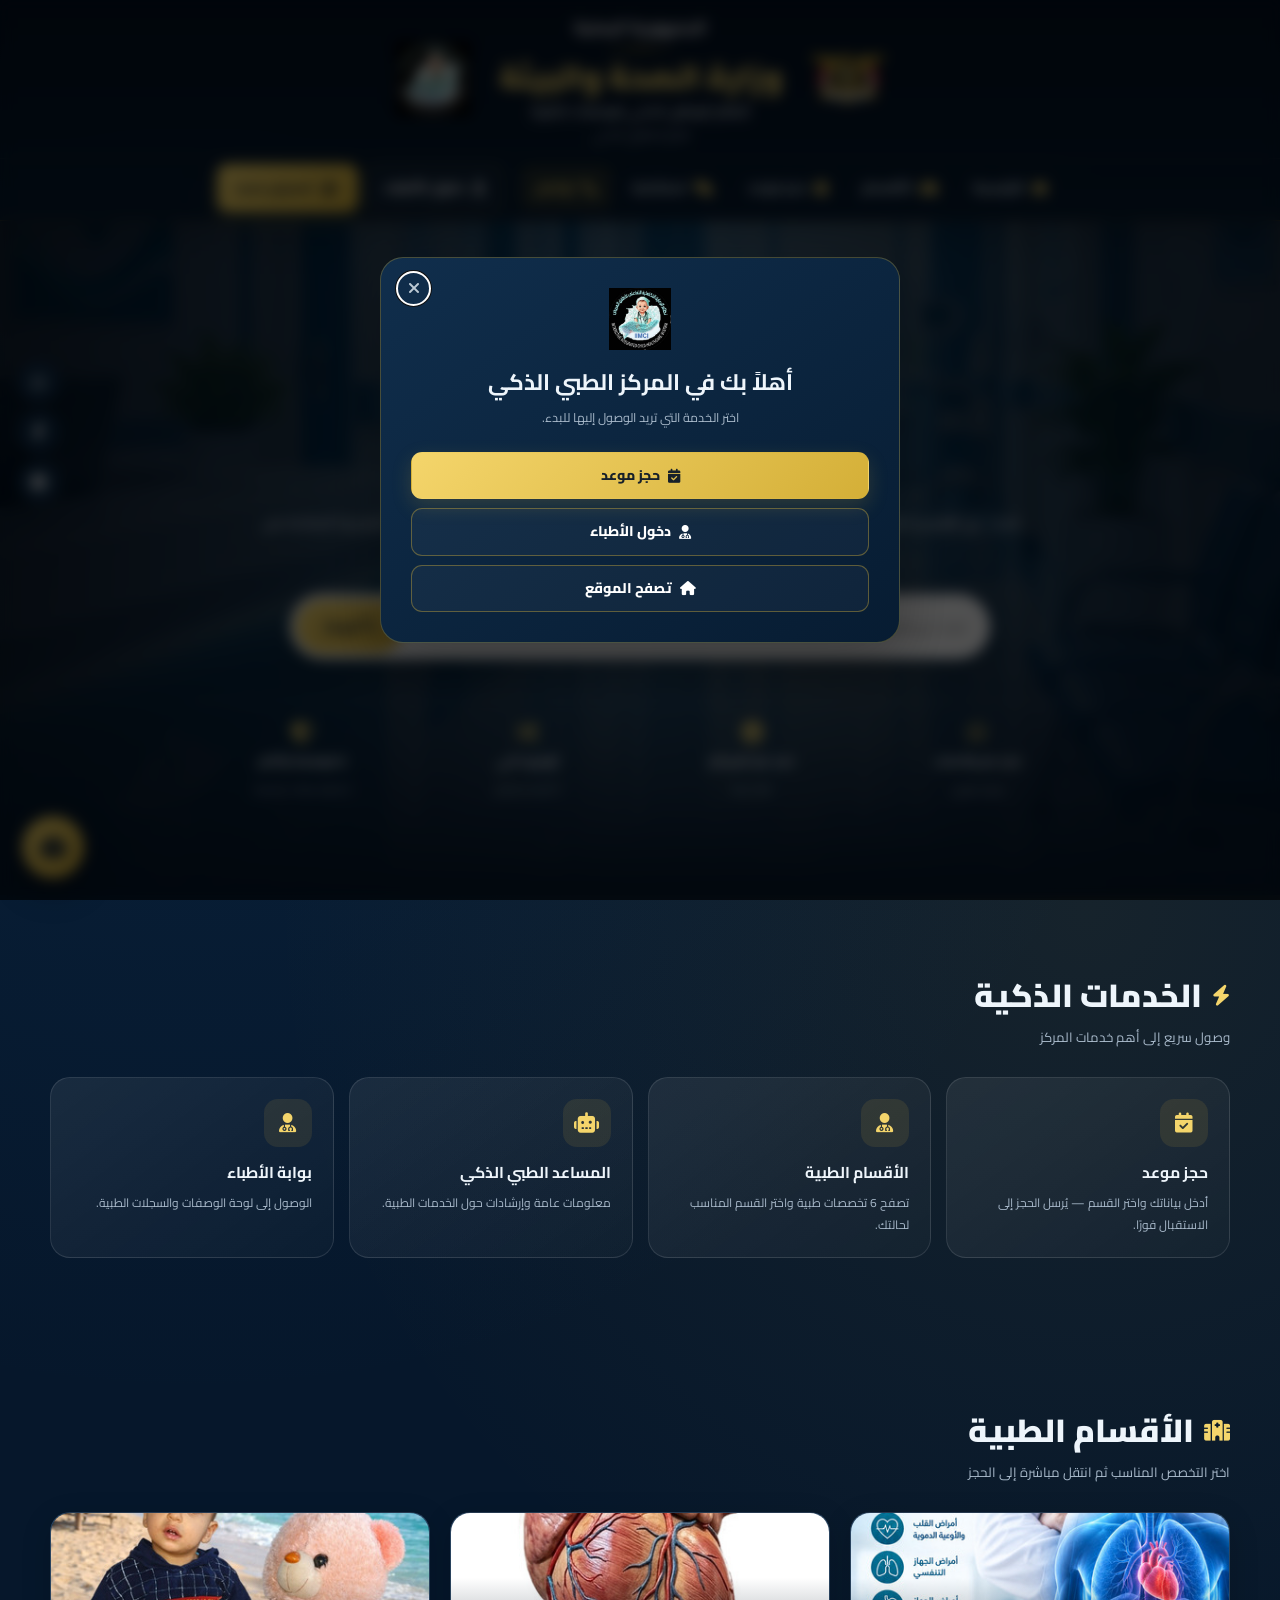
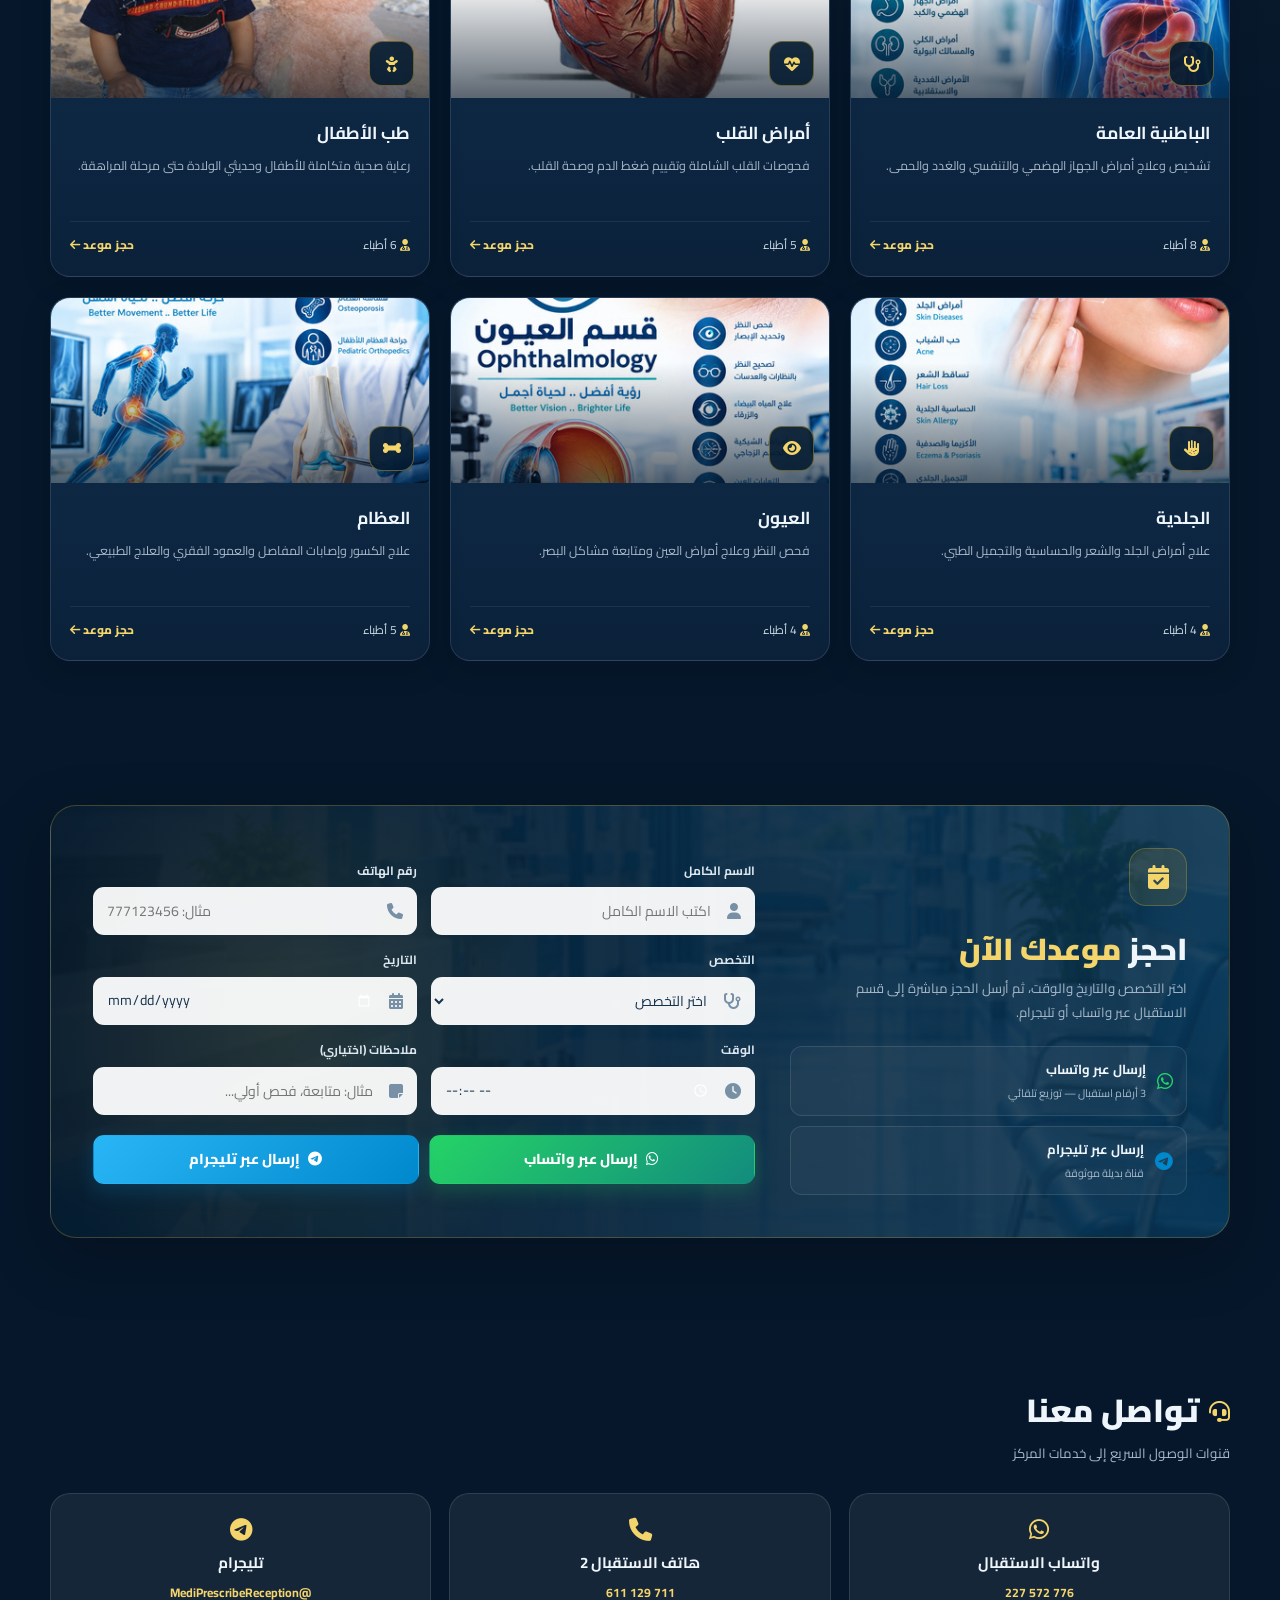
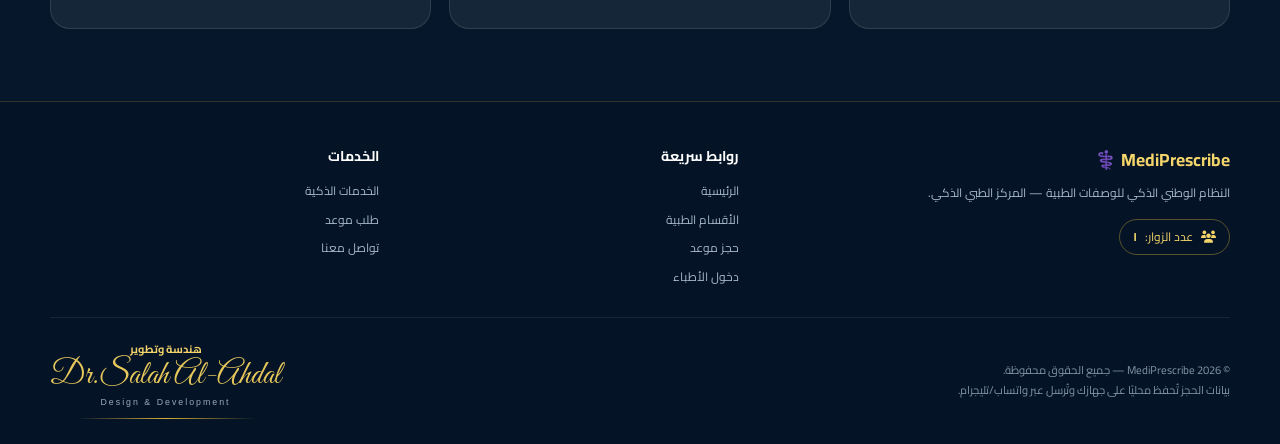
<file: index.html>
<!DOCTYPE html>
<html lang="ar" dir="rtl">
<head>
<meta charset="UTF-8">
<meta name="viewport" content="width=device-width, initial-scale=1.0, viewport-fit=cover">
<meta http-equiv="X-UA-Compatible" content="IE=edge">

<title>المركز الطبي الذكي | النظام الوطني الذكي للوصفات الطبية</title>
<meta name="description" content="نظام طبي متكامل — وزارة الصحة والبيئة اليمنية. احجز موعدك عبر واتساب أو تليجرام مباشرة.">
<meta name="author" content="Dr.Salah Al-Ahdal">
<meta name="robots" content="index, follow">
<meta name="theme-color" content="#06172b">
<meta name="color-scheme" content="dark">
<meta name="referrer" content="strict-origin-when-cross-origin">

<!-- Open Graph -->
<meta property="og:type" content="website">
<meta property="og:locale" content="ar_YE">
<meta property="og:site_name" content="MediPrescribe">
<meta property="og:title" content="المركز الطبي الذكي | وزارة الصحة والبيئة">
<meta property="og:description" content="رعاية صحية ذكية — احجز موعدك عبر واتساب أو تليجرام مباشرة.">
<meta property="og:image" content="images/og-image.jpg">

<!-- PWA -->
<link rel="manifest" href="manifest.json">
<link rel="icon" type="image/svg+xml" href="data:image/svg+xml,%3Csvg xmlns='http://www.w3.org/2000/svg' viewBox='0 0 100 100'%3E%3Ccircle cx='50' cy='50' r='48' fill='%230a1628'/%3E%3Ccircle cx='50' cy='50' r='42' fill='none' stroke='%23d4af37' stroke-width='2.5'/%3E%3Cpath d='M50 28v44M32 38h36M38 68h24' stroke='%23d4af37' stroke-width='3.5' fill='none' stroke-linecap='round'/%3E%3C/svg%3E">
<link rel="apple-touch-icon" href="images/logo-health.png">
<meta name="apple-mobile-web-app-capable" content="yes">
<meta name="apple-mobile-web-app-status-bar-style" content="black-translucent">

<!-- Fonts -->
<link rel="preconnect" href="https://fonts.googleapis.com">
<link rel="preconnect" href="https://fonts.gstatic.com" crossorigin>
<link href="https://fonts.googleapis.com/css2?family=Cairo:wght@400;500;600;700;800;900&family=Tajawal:wght@400;500;700;800&family=Great+Vibes&display=swap" rel="stylesheet">

<!-- Font Awesome -->
<link rel="stylesheet" href="https://cdnjs.cloudflare.com/ajax/libs/font-awesome/6.5.1/css/all.min.css" crossorigin="anonymous" referrerpolicy="no-referrer">

<style>
:root {
  --bg: #06172b;
  --bg-2: #0b2543;
  --card: rgba(255,255,255,.065);
  --gold: #d4af37;
  --gold-light: #f4d56b;
  --gold-dark: #9f7d13;
  --white: #ffffff;
  --text: #eef5fb;
  --muted: #a8b9ca;
  --success: #25c58a;
  --danger: #ef6262;
  --info: #4da3ff;
  --whatsapp: #25d366;
  --telegram: #0088cc;
  --border: rgba(212,175,55,.24);
  --border-light: rgba(255,255,255,.11);
  --shadow: 0 20px 60px rgba(0,0,0,.25);
  --shadow-soft: 0 10px 35px rgba(0,0,0,.16);
  --radius: 20px;
  --radius-sm: 12px;
}

* { box-sizing: border-box; margin: 0; padding: 0; }

html { scroll-behavior: smooth; scroll-padding-top: 165px; }

body {
  min-height: 100vh;
  font-family: "Cairo", "Tajawal", sans-serif;
  background:
    radial-gradient(circle at 15% 10%, rgba(30,110,180,.13), transparent 30%),
    radial-gradient(circle at 85% 25%, rgba(212,175,55,.08), transparent 28%),
    var(--bg);
  color: var(--text);
  line-height: 1.8;
  overflow-x: hidden;
}

body.modal-open { overflow: hidden; }

button, input, select, textarea { font: inherit; }
button, a { -webkit-tap-highlight-color: transparent; }
a { color: inherit; text-decoration: none; }
img { max-width: 100%; display: block; }

.container { width: min(1180px, calc(100% - 32px)); margin-inline: auto; }

.skip-link {
  position: fixed;
  top: -100px;
  right: 15px;
  z-index: 99999;
  background: var(--gold);
  color: #111;
  padding: 10px 18px;
  border-radius: 10px;
  font-weight: 800;
}
.skip-link:focus { top: 15px; }

/* ═══════════════ HEADER ═══════════════ */
.official-header {
  position: sticky;
  top: 0;
  z-index: 1000;
  background: linear-gradient(180deg, rgba(4,18,35,.98), rgba(7,27,49,.96));
  border-bottom: 1px solid var(--border);
  box-shadow: 0 10px 40px rgba(0,0,0,.22);
  backdrop-filter: blur(18px);
  -webkit-backdrop-filter: blur(18px);
}

.official-top {
  min-height: 96px;
  display: flex;
  align-items: center;
  justify-content: center;
  gap: 28px;
  padding: 12px 0;
}

.official-logo {
  width: 76px;
  height: 76px;
  object-fit: contain;
  flex: 0 0 auto;
}

.official-title { text-align: center; }
.official-title .country {
  font-size: 1.05rem;
  font-weight: 700;
  color: var(--white);
}
.official-title h1 {
  font-size: clamp(1.35rem, 3vw, 2rem);
  line-height: 1.3;
  color: var(--gold-light);
  font-weight: 900;
}
.official-title .system {
  color: var(--text);
  font-size: .9rem;
  font-weight: 600;
}
.official-title .center-name {
  color: var(--muted);
  font-size: .78rem;
}

.gold-divider {
  width: 80px;
  height: 2px;
  margin: 6px auto;
  background: linear-gradient(90deg, transparent, var(--gold), transparent);
}

.nav-bar {
  min-height: 50px;
  border-top: 1px solid rgba(255,255,255,.05);
  display: flex;
  align-items: center;
  justify-content: center;
  gap: 5px;
  padding: 5px 0 8px;
  flex-wrap: wrap;
}

.nav-link {
  display: inline-flex;
  align-items: center;
  gap: 8px;
  padding: 9px 15px;
  border-radius: 10px;
  color: #dbe6ef;
  font-size: .88rem;
  font-weight: 700;
  transition: .25s ease;
}

.nav-link i { color: var(--gold-light); }
.nav-link:hover, .nav-link.active {
  background: rgba(212,175,55,.14);
  color: var(--gold-light);
}

.auth-actions {
  display: flex;
  align-items: center;
  gap: 8px;
  margin-inline-start: 12px;
}

/* ═══════════════ Buttons ═══════════════ */
.btn {
  border: 1px solid transparent;
  border-radius: 11px;
  padding: 10px 17px;
  cursor: pointer;
  display: inline-flex;
  justify-content: center;
  align-items: center;
  gap: 8px;
  font-weight: 800;
  font-size: .88rem;
  transition: .25s ease;
  text-decoration: none;
}

.btn-gold {
  background: linear-gradient(135deg, var(--gold-light), var(--gold));
  color: #17202a;
  box-shadow: 0 7px 20px rgba(212,175,55,.18);
}
.btn-gold:hover { transform: translateY(-2px); box-shadow: 0 12px 30px rgba(212,175,55,.28); }

.btn-outline {
  background: rgba(255,255,255,.035);
  color: var(--white);
  border-color: rgba(212,175,55,.4);
}
.btn-outline:hover { background: rgba(212,175,55,.1); }

.btn-whatsapp {
  background: linear-gradient(135deg, #25d366, #128c7e);
  color: #fff;
  box-shadow: 0 7px 20px rgba(37,211,102,.22);
}
.btn-whatsapp:hover { transform: translateY(-2px); box-shadow: 0 12px 30px rgba(37,211,102,.32); }

.btn-telegram {
  background: linear-gradient(135deg, #29b6f6, #0088cc);
  color: #fff;
  box-shadow: 0 7px 20px rgba(0,136,204,.22);
}
.btn-telegram:hover { transform: translateY(-2px); box-shadow: 0 12px 30px rgba(0,136,204,.32); }

.btn:disabled { opacity: .55; cursor: not-allowed; transform: none !important; }

.session-badge {
  display: flex;
  align-items: center;
  gap: 10px;
  padding: 8px 13px;
  background: rgba(37,197,138,.09);
  border: 1px solid rgba(37,197,138,.3);
  border-radius: 12px;
  font-size: .78rem;
}
.session-dot {
  width: 8px;
  height: 8px;
  background: var(--success);
  border-radius: 50%;
  box-shadow: 0 0 12px var(--success);
}

/* ═══════════════ HERO ═══════════════ */
.hero {
  position: relative;
  min-height: 525px;
  display: flex;
  align-items: center;
  overflow: hidden;
  isolation: isolate;
  background:
    linear-gradient(90deg, rgba(3,18,35,.92), rgba(5,43,72,.73), rgba(4,23,42,.88)),
    url("images/hospital-bg.jpg") center/cover no-repeat;
}

.hero::before {
  content: "";
  position: absolute;
  inset: 0;
  background:
    radial-gradient(circle at 50% 30%, rgba(55,146,215,.22), transparent 38%),
    linear-gradient(180deg, transparent 60%, var(--bg) 100%);
  z-index: -1;
}

.hero-content { text-align: center; padding: 65px 0 75px; }

.hero-kicker {
  display: inline-flex;
  align-items: center;
  gap: 8px;
  padding: 6px 15px;
  border: 1px solid rgba(212,175,55,.32);
  background: rgba(0,0,0,.18);
  border-radius: 30px;
  color: var(--gold-light);
  font-size: .8rem;
  margin-bottom: 17px;
}

.hero h2 {
  font-size: clamp(2.15rem, 6vw, 4rem);
  line-height: 1.2;
  font-weight: 900;
  text-shadow: 0 5px 30px rgba(0,0,0,.35);
}
.hero h2 span { color: var(--gold-light); }

.hero-description {
  max-width: 760px;
  margin: 15px auto 27px;
  color: #dbe7f0;
  font-size: 1.02rem;
}

.search-box {
  width: min(700px, 100%);
  margin: 0 auto;
  background: rgba(255,255,255,.97);
  padding: 6px;
  border-radius: 50px;
  display: flex;
  box-shadow: 0 18px 50px rgba(0,0,0,.25);
}

.search-box input {
  min-width: 0;
  flex: 1;
  border: 0;
  outline: 0;
  background: transparent;
  color: #18324d;
  padding: 13px 18px;
  font-size: .95rem;
}

.search-box button {
  border: 0;
  border-radius: 40px;
  background: linear-gradient(135deg, var(--gold-light), var(--gold));
  color: #162333;
  padding: 0 27px;
  font-weight: 900;
  cursor: pointer;
}

.hero-features {
  max-width: 900px;
  margin: 42px auto 0;
  display: grid;
  grid-template-columns: repeat(4, 1fr);
  border-top: 1px solid rgba(255,255,255,.16);
}

.feature {
  padding: 18px 12px;
  border-inline-start: 1px solid rgba(255,255,255,.13);
}
.feature:first-child { border-inline-start: 0; }
.feature i { color: var(--gold-light); font-size: 1.35rem; margin-bottom: 5px; }
.feature strong { display: block; font-size: .83rem; }
.feature small { color: var(--muted); font-size: .68rem; }

/* ═══════════════ Sections ═══════════════ */
section { scroll-margin-top: 165px; }
.section { padding: 72px 0; }

.section-head {
  display: flex;
  align-items: end;
  justify-content: space-between;
  gap: 20px;
  margin-bottom: 27px;
}

.section-title { display: flex; align-items: center; gap: 10px; }
.section-title i { color: var(--gold-light); font-size: 1.3rem; }
.section-title h2 { font-size: clamp(1.45rem, 4vw, 2rem); font-weight: 900; }
.section-subtitle { color: var(--muted); font-size: .83rem; margin-top: 2px; }

/* ═══════════════ Services Grid ═══════════════ */
.services-grid {
  display: grid;
  grid-template-columns: repeat(4, 1fr);
  gap: 15px;
}

.service-card {
  background: linear-gradient(145deg, rgba(255,255,255,.075), rgba(255,255,255,.025));
  border: 1px solid var(--border-light);
  border-radius: var(--radius);
  padding: 21px;
  transition: .3s ease;
  cursor: pointer;
}
.service-card:hover {
  transform: translateY(-5px);
  border-color: rgba(212,175,55,.4);
  box-shadow: var(--shadow-soft);
}

.service-icon {
  width: 48px;
  height: 48px;
  display: grid;
  place-items: center;
  border-radius: 14px;
  background: rgba(212,175,55,.11);
  color: var(--gold-light);
  font-size: 1.25rem;
  margin-bottom: 12px;
}

.service-card h3 { font-size: .98rem; margin-bottom: 5px; }
.service-card p { color: var(--muted); font-size: .75rem; }

/* ═══════════════ Departments ═══════════════ */
.departments-grid {
  display: grid;
  grid-template-columns: repeat(3, 1fr);
  gap: 20px;
}

.department-card {
  overflow: hidden;
  border-radius: var(--radius);
  background: linear-gradient(180deg, #102e4d, #0b213a);
  border: 1px solid var(--border-light);
  box-shadow: 0 8px 30px rgba(0,0,0,.15);
  transition: .3s ease;
}
.department-card:hover {
  transform: translateY(-6px);
  border-color: rgba(212,175,55,.42);
  box-shadow: var(--shadow);
}

.department-image {
  height: 185px;
  position: relative;
  overflow: hidden;
}
.department-image img {
  width: 100%; height: 100%;
  object-fit: cover;
  transition: transform .5s ease;
}
.department-card:hover .department-image img { transform: scale(1.06); }

.department-image::after {
  content: "";
  position: absolute;
  inset: 0;
  background: linear-gradient(0deg, rgba(5,20,36,.65), transparent 65%);
}

.department-icon {
  position: absolute;
  z-index: 2;
  bottom: 12px;
  right: 15px;
  width: 45px;
  height: 45px;
  display: grid;
  place-items: center;
  border-radius: 13px;
  background: rgba(5,27,48,.9);
  color: var(--gold-light);
  border: 1px solid rgba(212,175,55,.45);
}

.department-body { padding: 19px; }
.department-body h3 { font-size: 1.08rem; margin-bottom: 7px; }
.department-body p { min-height: 52px; color: var(--muted); font-size: .78rem; }

.department-meta {
  display: flex;
  justify-content: space-between;
  align-items: center;
  margin-top: 14px;
  padding-top: 13px;
  border-top: 1px solid rgba(255,255,255,.08);
  color: #cddae5;
  font-size: .74rem;
}
.department-meta i { color: var(--gold-light); }

.department-book {
  color: var(--gold-light);
  font-weight: 800;
  cursor: pointer;
  border: none;
  background: transparent;
  padding: 0;
  font-size: .74rem;
}

.empty-state {
  display: none;
  text-align: center;
  padding: 45px 20px;
  border: 1px dashed rgba(255,255,255,.15);
  border-radius: var(--radius);
  color: var(--muted);
}
.empty-state i { font-size: 2rem; margin-bottom: 10px; color: var(--gold); }

/* ═══════════════ BOOKING ═══════════════ */
.booking-box {
  position: relative;
  border: 1px solid rgba(212,175,55,.28);
  border-radius: 26px;
  overflow: hidden;
  background:
    linear-gradient(90deg, rgba(4,24,43,.97), rgba(8,50,79,.9)),
    url("images/hospital-bg.jpg") center/cover;
  box-shadow: var(--shadow);
}

.booking-box::before {
  content: "";
  position: absolute;
  inset: 0;
  background: radial-gradient(circle at 20% 50%, rgba(212,175,55,.13), transparent 30%);
  pointer-events: none;
}

.booking-inner {
  position: relative;
  z-index: 1;
  display: grid;
  grid-template-columns: .75fr 1.25fr;
  gap: 35px;
  padding: 42px;
}

.booking-promo {
  display: flex;
  flex-direction: column;
  justify-content: center;
}

.booking-promo .icon {
  width: 58px;
  height: 58px;
  display: grid;
  place-items: center;
  border-radius: 17px;
  background: rgba(212,175,55,.12);
  border: 1px solid rgba(212,175,55,.3);
  color: var(--gold-light);
  font-size: 1.5rem;
  margin-bottom: 16px;
}

.booking-promo h2 { font-size: 1.9rem; font-weight: 900; }
.booking-promo h2 span { color: var(--gold-light); }
.booking-promo p { color: var(--muted); font-size: .83rem; max-width: 360px; }

.booking-channels {
  margin-top: 22px;
  display: grid;
  gap: 10px;
}

.channel-info {
  display: flex;
  align-items: center;
  gap: 11px;
  padding: 11px 13px;
  border-radius: 12px;
  background: rgba(255,255,255,.035);
  border: 1px solid var(--border-light);
  font-size: .76rem;
}
.channel-info i { font-size: 1.15rem; }
.channel-info.whatsapp i { color: var(--whatsapp); }
.channel-info.telegram i { color: var(--telegram); }
.channel-info strong { display: block; font-size: .82rem; }
.channel-info small { color: var(--muted); font-size: .68rem; }

.booking-form {
  display: grid;
  grid-template-columns: repeat(2, 1fr);
  gap: 14px;
  align-content: center;
}

.field { display: flex; flex-direction: column; gap: 6px; }
.field.full { grid-column: 1 / -1; }
.field label { font-size: .75rem; font-weight: 700; color: #dbe6ee; }

.input-wrap { position: relative; }
.input-wrap i {
  position: absolute;
  right: 14px;
  top: 50%;
  transform: translateY(-50%);
  color: #7890a5;
  pointer-events: none;
}

.field input, .field select {
  width: 100%;
  height: 48px;
  border: 1px solid rgba(255,255,255,.13);
  background: rgba(255,255,255,.94);
  color: #17324d;
  border-radius: 11px;
  outline: 0;
  padding: 0 43px 0 13px;
  font-size: .88rem;
}

.field select { cursor: pointer; }

.field input:focus, .field select:focus {
  border-color: var(--gold);
  box-shadow: 0 0 0 3px rgba(212,175,55,.13);
}

.field input.invalid, .field select.invalid {
  border-color: var(--danger);
  box-shadow: 0 0 0 3px rgba(239,98,98,.18);
}

/* أزرار الإرسال */
.booking-submit-group {
  grid-column: 1 / -1;
  display: grid;
  grid-template-columns: 1fr 1fr;
  gap: 10px;
  margin-top: 6px;
}

.booking-submit {
  height: 49px;
  font-size: .9rem;
}

/* ═══════════════ Success Modal ═══════════════ */
.booking-success-modal {
  position: fixed;
  inset: 0;
  z-index: 4000;
  background: rgba(0,0,0,.72);
  backdrop-filter: blur(7px);
  -webkit-backdrop-filter: blur(7px);
  display: none;
  place-items: center;
  padding: 18px;
  overflow-y: auto;
}
.booking-success-modal.show { display: grid; }

.success-card {
  width: min(520px, 100%);
  background: linear-gradient(145deg, #102e4c, #071c32);
  border: 1px solid rgba(37,197,138,.35);
  border-radius: 23px;
  box-shadow: var(--shadow);
  padding: 32px 28px;
  text-align: center;
  position: relative;
  animation: successIn .3s ease;
}

@keyframes successIn {
  from { opacity: 0; transform: scale(.96) translateY(15px); }
  to { opacity: 1; transform: none; }
}

.success-icon {
  width: 72px;
  height: 72px;
  margin: 0 auto 14px;
  display: grid;
  place-items: center;
  border-radius: 50%;
  background: rgba(37,197,138,.13);
  border: 2px solid rgba(37,197,138,.4);
  color: var(--success);
  font-size: 2rem;
  animation: pulseSuccess 1.5s ease-in-out infinite;
}

@keyframes pulseSuccess {
  0%, 100% { transform: scale(1); box-shadow: 0 0 0 0 rgba(37,197,138,.4); }
  50% { transform: scale(1.04); box-shadow: 0 0 0 15px rgba(37,197,138,0); }
}

.success-card h2 {
  color: var(--success);
  font-size: 1.35rem;
  margin-bottom: 6px;
  font-weight: 900;
}

.success-card > p {
  color: var(--muted);
  font-size: .84rem;
  margin-bottom: 20px;
}

.booking-id-box {
  padding: 13px 16px;
  background: rgba(212,175,55,.08);
  border: 1px solid rgba(212,175,55,.28);
  border-radius: 12px;
  margin-bottom: 18px;
}

.booking-id-box small {
  display: block;
  color: var(--muted);
  font-size: .68rem;
  margin-bottom: 3px;
}

.booking-id-box strong {
  color: var(--gold-light);
  font-size: 1.05rem;
  font-family: 'Courier New', monospace;
  letter-spacing: 1px;
  direction: ltr;
  display: inline-block;
}

.reception-info {
  padding: 12px 15px;
  background: rgba(37,197,138,.06);
  border: 1px solid rgba(37,197,138,.22);
  border-radius: 11px;
  margin-bottom: 20px;
  font-size: .78rem;
  color: #b8e8d3;
}

.reception-info i { color: var(--success); margin-inline-end: 5px; }

.send-actions {
  display: grid;
  grid-template-columns: 1fr 1fr;
  gap: 10px;
  margin-bottom: 12px;
}

.send-btn {
  padding: 14px 15px;
  border-radius: 12px;
  border: none;
  cursor: pointer;
  font-weight: 800;
  font-size: .88rem;
  display: inline-flex;
  align-items: center;
  justify-content: center;
  gap: 8px;
  transition: .25s ease;
  color: #fff;
}

.send-btn.whatsapp {
  background: linear-gradient(135deg, #25d366, #128c7e);
  box-shadow: 0 8px 22px rgba(37,211,102,.25);
}
.send-btn.whatsapp:hover { transform: translateY(-2px); box-shadow: 0 12px 30px rgba(37,211,102,.35); }

.send-btn.telegram {
  background: linear-gradient(135deg, #29b6f6, #0088cc);
  box-shadow: 0 8px 22px rgba(0,136,204,.25);
}
.send-btn.telegram:hover { transform: translateY(-2px); box-shadow: 0 12px 30px rgba(0,136,204,.35); }

.send-btn.copied {
  background: linear-gradient(135deg, #128c7e, #0a5f55) !important;
  box-shadow: 0 8px 22px rgba(18,140,126,.3) !important;
}

.copy-hint {
  color: var(--muted);
  font-size: .7rem;
  margin-bottom: 14px;
  line-height: 1.7;
}

.success-close {
  background: transparent;
  color: var(--muted);
  border: 1px solid var(--border-light);
  padding: 10px 20px;
  border-radius: 10px;
  cursor: pointer;
  font-size: .82rem;
  font-weight: 700;
  transition: .2s;
}
.success-close:hover { color: var(--white); background: rgba(255,255,255,.05); }

/* ═══════════════ Contact ═══════════════ */
.contact-grid {
  display: grid;
  grid-template-columns: repeat(3, 1fr);
  gap: 18px;
}

.contact-card {
  padding: 24px;
  border: 1px solid var(--border-light);
  background: var(--card);
  border-radius: var(--radius);
  text-align: center;
  transition: .25s ease;
}
.contact-card:hover {
  border-color: rgba(212,175,55,.35);
  transform: translateY(-3px);
}
.contact-card i { color: var(--gold-light); font-size: 1.45rem; margin-bottom: 8px; }
.contact-card h3 { font-size: .95rem; margin-bottom: 5px; }
.contact-card p { color: var(--muted); font-size: .77rem; }
.contact-card a { color: var(--gold-light); font-weight: 700; }

/* ═══════════════ FOOTER ═══════════════ */
footer {
  border-top: 1px solid rgba(212,175,55,.2);
  background: #041326;
  padding: 42px 0 25px;
}

.footer-main {
  display: grid;
  grid-template-columns: 1.4fr 1fr 1fr;
  gap: 30px;
}

.footer-brand h3 { color: var(--gold-light); font-size: 1.1rem; margin-bottom: 7px; }
.footer-brand p, .footer-links a {
  color: var(--muted);
  font-size: .75rem;
}

.footer-links { display: flex; flex-direction: column; gap: 7px; }
.footer-links h4 { color: var(--white); margin-bottom: 4px; font-size: .88rem; }
.footer-links a:hover { color: var(--gold-light); }

.visitor {
  display: inline-flex;
  align-items: center;
  gap: 8px;
  margin-top: 15px;
  padding: 6px 13px;
  border: 1px solid rgba(212,175,55,.4);
  border-radius: 30px;
  color: var(--gold-light);
  font-size: .75rem;
}

.footer-bottom {
  border-top: 1px solid rgba(255,255,255,.07);
  margin-top: 30px;
  padding-top: 22px;
  display: flex;
  align-items: center;
  justify-content: space-between;
  gap: 25px;
  flex-wrap: wrap;
}

.copyright { color: #8295a8; font-size: .7rem; }

/* ═══════════════ E-Signature ═══════════════ */
.e-signature { text-align: center; min-width: 230px; }
.e-signature .sig-label {
  color: var(--gold-light);
  font-size: .68rem;
  font-weight: 700;
  margin-bottom: -3px;
}
.e-signature .sig-name {
  display: block;
  font-family: "Great Vibes", cursive;
  font-size: 2rem;
  color: #e6c75b;
  line-height: 1.2;
  direction: ltr;
}
.e-signature .sig-role {
  font-family: Arial, sans-serif;
  direction: ltr;
  color: #9aaabc;
  font-size: .55rem;
  letter-spacing: 2px;
}
.signature-line {
  height: 1px;
  width: 180px;
  margin: 7px auto 0;
  background: linear-gradient(90deg, transparent, var(--gold), transparent);
}

/* ═══════════════ Social Share ═══════════════ */
.social-share {
  position: fixed;
  left: 18px;
  top: 48%;
  transform: translateY(-50%);
  z-index: 900;
  display: flex;
  flex-direction: column;
  gap: 8px;
}

.social-share a {
  width: 42px;
  height: 42px;
  display: grid;
  place-items: center;
  border-radius: 50%;
  background: #0c2a47;
  border: 1px solid rgba(255,255,255,.13);
  color: white;
  transition: .25s ease;
  box-shadow: 0 7px 18px rgba(0,0,0,.2);
}
.social-share a:hover { transform: scale(1.1); border-color: var(--gold); }

/* ═══════════════ Chat ═══════════════ */
.chat-toggle {
  position: fixed;
  bottom: 22px;
  left: 22px;
  z-index: 1100;
  width: 62px;
  height: 62px;
  border: 0;
  border-radius: 50%;
  cursor: pointer;
  background: linear-gradient(135deg, var(--gold-light), var(--gold));
  color: #14263a;
  font-size: 1.45rem;
  box-shadow: 0 12px 35px rgba(0,0,0,.3);
  transition: transform .25s ease;
}
.chat-toggle:hover { transform: scale(1.06); }

.chat-window {
  position: fixed;
  left: 22px;
  bottom: 94px;
  z-index: 1099;
  width: min(370px, calc(100vw - 30px));
  height: min(500px, calc(100vh - 125px));
  background: #09213a;
  border: 1px solid rgba(212,175,55,.3);
  border-radius: 20px;
  box-shadow: var(--shadow);
  overflow: hidden;
  display: none;
  flex-direction: column;
}
.chat-window.open { display: flex; animation: chatIn .22s ease; }

@keyframes chatIn {
  from { opacity: 0; transform: translateY(10px); }
  to { opacity: 1; transform: none; }
}

.chat-header {
  padding: 14px 16px;
  display: flex;
  align-items: center;
  justify-content: space-between;
  background: linear-gradient(135deg, #0d3558, #09233e);
  border-bottom: 1px solid rgba(255,255,255,.08);
}

.bot-title { display: flex; align-items: center; gap: 9px; }
.bot-avatar {
  width: 39px;
  height: 39px;
  display: grid;
  place-items: center;
  border-radius: 50%;
  background: var(--gold);
  color: #102239;
}
.bot-title strong { display: block; font-size: .78rem; }
.bot-title small { color: var(--success); font-size: .62rem; }

.chat-close {
  background: transparent;
  color: #b9c9d6;
  border: 0;
  cursor: pointer;
  font-size: 1rem;
}

.chat-messages {
  flex: 1;
  overflow-y: auto;
  padding: 15px;
  display: flex;
  flex-direction: column;
  gap: 10px;
}
.chat-messages::-webkit-scrollbar { width: 6px; }
.chat-messages::-webkit-scrollbar-thumb {
  background: rgba(212,175,55,.3);
  border-radius: 3px;
}

.message {
  max-width: 88%;
  padding: 9px 12px;
  border-radius: 13px;
  font-size: .74rem;
  white-space: pre-line;
  animation: msgIn .25s ease;
}
@keyframes msgIn {
  from { opacity: 0; transform: translateY(5px); }
  to { opacity: 1; transform: none; }
}
.message.bot {
  align-self: flex-start;
  background: rgba(255,255,255,.08);
  color: #dbe6ee;
  border-bottom-left-radius: 4px;
}
.message.user {
  align-self: flex-end;
  background: rgba(212,175,55,.18);
  color: var(--white);
  border-bottom-right-radius: 4px;
}
.message.typing {
  color: var(--gold-light);
  letter-spacing: 4px;
}

.chat-input {
  display: flex;
  padding: 10px;
  gap: 7px;
  border-top: 1px solid rgba(255,255,255,.08);
}

.chat-input input {
  flex: 1;
  min-width: 0;
  border: 1px solid rgba(255,255,255,.1);
  background: rgba(255,255,255,.07);
  color: white;
  border-radius: 10px;
  padding: 9px 11px;
  outline: none;
  font-size: .75rem;
}

.chat-input button {
  width: 42px;
  border: 0;
  border-radius: 10px;
  background: var(--gold);
  color: #12243a;
  cursor: pointer;
}

/* ═══════════════ Welcome Modal ═══════════════ */
.modal-overlay {
  position: fixed;
  inset: 0;
  z-index: 3000;
  background: rgba(0,0,0,.68);
  backdrop-filter: blur(7px);
  -webkit-backdrop-filter: blur(7px);
  display: none;
  place-items: center;
  padding: 18px;
}
.modal-overlay.show { display: grid; }

.modal {
  width: min(520px, 100%);
  background: linear-gradient(145deg, #102e4c, #071c32);
  border: 1px solid rgba(212,175,55,.3);
  border-radius: 23px;
  box-shadow: var(--shadow);
  padding: 30px;
  text-align: center;
  position: relative;
  animation: modalIn .3s ease;
}

@keyframes modalIn {
  from { opacity: 0; transform: scale(.96) translateY(15px); }
  to { opacity: 1; transform: none; }
}

.modal-logo { width: 62px; height: 62px; margin: 0 auto 12px; object-fit: contain; }
.modal h2 { font-size: 1.4rem; margin-bottom: 5px; }
.modal p { color: var(--muted); font-size: .78rem; }

.modal-actions { display: grid; gap: 9px; margin-top: 22px; }

.modal-close {
  position: absolute;
  top: 13px;
  left: 15px;
  width: 35px;
  height: 35px;
  border-radius: 50%;
  border: 1px solid rgba(255,255,255,.1);
  background: transparent;
  color: #bdcad5;
  cursor: pointer;
}

/* ═══════════════ Toast ═══════════════ */
.toast-container {
  position: fixed;
  top: 20px;
  left: 50%;
  transform: translateX(-50%);
  z-index: 5000;
  width: min(430px, calc(100% - 25px));
  display: flex;
  flex-direction: column;
  gap: 8px;
  pointer-events: none;
}

.toast {
  pointer-events: auto;
  padding: 13px 16px;
  border-radius: 12px;
  background: #102f4d;
  border: 1px solid rgba(255,255,255,.12);
  box-shadow: var(--shadow-soft);
  font-size: .76rem;
  display: flex;
  align-items: center;
  gap: 10px;
  animation: toastIn .25s ease;
  color: #fff;
}
.toast.success { border-color: rgba(37,197,138,.45); background: #0e3a2a; }
.toast.error   { border-color: rgba(239,98,98,.45);  background: #3a1418; }
.toast.warning { border-color: rgba(212,175,55,.45); background: #3d3116; }
.toast.info    { border-color: rgba(77,163,255,.45); background: #0e2744; }

@keyframes toastIn {
  from { opacity: 0; transform: translateY(-8px); }
  to   { opacity: 1; transform: translateY(0); }
}

/* ═══════════════ Back to Top ═══════════════ */
.back-top {
  position: fixed;
  bottom: 24px;
  right: 22px;
  z-index: 800;
  width: 42px;
  height: 42px;
  border: 1px solid rgba(212,175,55,.3);
  border-radius: 50%;
  background: #0b2a47;
  color: var(--gold-light);
  cursor: pointer;
  opacity: 0;
  visibility: hidden;
  transition: .25s ease;
}
.back-top.show { opacity: 1; visibility: visible; }

/* ═══════════════ Responsive ═══════════════ */
@media (max-width: 1024px) {
  .services-grid { grid-template-columns: repeat(2, 1fr); }
  .departments-grid { grid-template-columns: repeat(2, 1fr); }
  .booking-inner { grid-template-columns: 1fr; }
  .booking-promo { text-align: center; align-items: center; }
  .footer-main { grid-template-columns: 1fr 1fr; }
}

@media (max-width: 768px) {
  .official-top { min-height: 78px; gap: 12px; padding: 10px 0; }
  .official-logo { width: 54px; height: 54px; }
  .official-title .country { font-size: .72rem; }
  .official-title h1 { font-size: 1.12rem; }
  .official-title .system { font-size: .67rem; }
  .official-title .center-name { font-size: .58rem; }

  .nav-bar {
    overflow-x: auto;
    justify-content: flex-start;
    padding-inline: 10px;
    scrollbar-width: none;
    flex-wrap: nowrap;
  }
  .nav-bar::-webkit-scrollbar { display: none; }
  .nav-link { white-space: nowrap; padding: 8px 11px; font-size: .73rem; }
  .auth-actions { margin-inline-start: 3px; }
  .auth-actions .btn { padding: 8px 10px; font-size: .68rem; }

  .hero { min-height: 510px; }
  .hero-content { padding: 50px 0 60px; }
  .hero-description { font-size: .82rem; }
  .hero-features { grid-template-columns: repeat(2, 1fr); margin-top: 30px; }
  .feature:nth-child(3), .feature:nth-child(4) { border-top: 1px solid rgba(255,255,255,.13); }
  .feature:nth-child(3) { border-inline-start: 0; }

  .services-grid, .departments-grid { grid-template-columns: 1fr; }
  .section { padding: 52px 0; }
  .section-head { align-items: flex-start; }

  .booking-inner { padding: 27px 18px; gap: 22px; }
  .booking-form { grid-template-columns: 1fr; }
  .field.full { grid-column: auto; }
  .booking-submit-group { grid-column: auto; }

  .contact-grid { grid-template-columns: 1fr; }
  .footer-main { grid-template-columns: 1fr; }
  .footer-bottom { justify-content: center; text-align: center; }

  .social-share {
    left: auto;
    right: 9px;
    top: auto;
    bottom: 96px;
    transform: none;
  }
  .social-share a { width: 36px; height: 36px; }
  .back-top { display: none; }

  .success-card { padding: 26px 20px; }
  .send-actions { grid-template-columns: 1fr; }
}

@media (max-width: 480px) {
  .container { width: min(100% - 20px, 1180px); }
  .official-top { gap: 7px; }
  .official-logo { width: 45px; height: 45px; }
  .official-title h1 { font-size: .95rem; }
  .official-title .country { font-size: .62rem; }
  .official-title .system { font-size: .57rem; }
  .auth-actions .btn span { display: none; }
  .auth-actions .btn { width: 36px; padding: 7px; }
  .hero h2 { font-size: 2rem; }
  .search-box { border-radius: 15px; }
  .search-box button { padding: 0 17px; border-radius: 11px; }
  .feature { padding: 12px 7px; }
  .feature strong { font-size: .72rem; }
  .feature small { font-size: .57rem; }
  .department-image { height: 170px; }
  .chat-toggle { bottom: 17px; left: 17px; width: 56px; height: 56px; }
  .chat-window { left: 10px; bottom: 83px; width: calc(100vw - 20px); }
  .social-share { bottom: 84px; }
}

@media (prefers-reduced-motion: reduce) {
  *, *::before, *::after {
    scroll-behavior: auto !important;
    animation-duration: .01ms !important;
    transition-duration: .01ms !important;
  }
}

@media print {
  .official-header, .nav-bar, .auth-actions, .social-share,
  .chat-toggle, .chat-window, .back-top, .hero, .services-section,
  .contact-section, .toast-container, .booking-section,
  .modal-overlay, .booking-success-modal { display: none !important; }
  body { background: white; color: black; }
  footer { background: white; color: black; border-top: 1px solid #999; }
  .e-signature .sig-name { color: black; }
}
</style>
</head>

<body>

<a href="#main-content" class="skip-link">انتقل إلى المحتوى الرئيسي</a>

<!-- ═══════════════ HEADER الرسمي ═══════════════ -->
<header class="official-header" id="top" role="banner">

  <div class="official-top container">

    <img src="images/logo-yemen.png" class="official-logo"
         alt="شعار الجمهورية اليمنية" width="76" height="76"
         fetchpriority="high"
         onerror="this.style.display='none'" />

    <div class="official-title">
      <div class="country">الجمهورية اليمنية</div>
      <div class="gold-divider"></div>
      <h1>وزارة الصحة والبيئة</h1>
      <div class="system">النظام الوطني الذكي للوصفات الطبية</div>
      <div class="center-name">المركز الطبي الذكي</div>
    </div>

    <img src="images/logo-health.png" class="official-logo"
         alt="شعار وزارة الصحة والبيئة" width="76" height="76"
         fetchpriority="high"
         onerror="this.style.display='none'" />

  </div>

  <nav class="nav-bar" aria-label="التنقل الرئيسي">
    <a href="#top" class="nav-link active"><i class="fa-solid fa-house"></i><span>الرئيسية</span></a>
    <a href="#departments" class="nav-link"><i class="fa-solid fa-hospital"></i><span>الأقسام</span></a>
    <a href="#booking" class="nav-link"><i class="fa-solid fa-calendar-check"></i><span>حجز موعد</span></a>
    <a href="#services" class="nav-link"><i class="fa-solid fa-comments"></i><span>استشارة</span></a>
    <a href="#contact" class="nav-link"><i class="fa-solid fa-phone"></i><span>تواصل</span></a>

    <div class="auth-actions" id="authActions">
      <a class="btn btn-outline" href="login.html">
        <i class="fa-solid fa-user-doctor"></i>
        <span>دخول الأطباء</span>
      </a>
      <a class="btn btn-gold" href="login.html?register=1">
        <i class="fa-solid fa-user-plus"></i>
        <span>تسجيل جديد</span>
      </a>
    </div>
  </nav>
</header>


<main id="main-content">

  <!-- ═══════════════ HERO ═══════════════ -->
  <section class="hero" aria-labelledby="heroTitle">
    <div class="container hero-content">

      <div class="hero-kicker">
        <i class="fa-solid fa-shield-heart"></i>
        منصة الرعاية الصحية الرقمية
      </div>

      <h2 id="heroTitle">
        رعاية صحية ذكية
        <br />
        <span>على بُعد نقرة</span>
      </h2>

      <p class="hero-description">
        ابحث عن القسم الطبي المناسب، احجز موعدك عبر واتساب أو تليجرام مباشرة،
        وتعرّف على الخدمات الصحية المتاحة من واجهة رقمية موحدة.
      </p>

      <form class="search-box" id="searchForm" role="search">
        <input id="departmentSearch" type="search"
               placeholder="ابحث عن قسم، مرض، عرض أو خدمة..."
               aria-label="البحث عن قسم أو خدمة"
               autocomplete="off" />
        <button type="submit">
          <i class="fa-solid fa-magnifying-glass"></i>
          ابحث
        </button>
      </form>

      <div class="hero-features">
        <div class="feature">
          <i class="fa-brands fa-whatsapp"></i>
          <strong>حجز عبر واتساب</strong>
          <small>إرسال فوري</small>
        </div>
        <div class="feature">
          <i class="fa-brands fa-telegram"></i>
          <strong>حجز عبر تليجرام</strong>
          <small>قناة بديلة</small>
        </div>
        <div class="feature">
          <i class="fa-solid fa-shuffle"></i>
          <strong>توزيع ذكي</strong>
          <small>3 أرقام استقبال</small>
        </div>
        <div class="feature">
          <i class="fa-solid fa-shield-halved"></i>
          <strong>خصوصية وأمان</strong>
          <small>لا تشارك بيانات حساسة</small>
        </div>
      </div>

    </div>
  </section>


  <!-- ═══════════════ الخدمات ═══════════════ -->
  <section class="section services-section" id="services">
    <div class="container">

      <div class="section-head">
        <div>
          <div class="section-title">
            <i class="fa-solid fa-bolt"></i>
            <h2>الخدمات الذكية</h2>
          </div>
          <p class="section-subtitle">وصول سريع إلى أهم خدمات المركز</p>
        </div>
      </div>

      <div class="services-grid">
        <a href="#booking" class="service-card">
          <div class="service-icon"><i class="fa-solid fa-calendar-check"></i></div>
          <h3>حجز موعد</h3>
          <p>أدخل بياناتك واختر القسم — يُرسل الحجز إلى الاستقبال فورًا.</p>
        </a>

        <a href="#departments" class="service-card">
          <div class="service-icon"><i class="fa-solid fa-user-doctor"></i></div>
          <h3>الأقسام الطبية</h3>
          <p>تصفح 6 تخصصات طبية واختر القسم المناسب لحالتك.</p>
        </a>

        <a href="#" class="service-card" id="openChatService">
          <div class="service-icon"><i class="fa-solid fa-robot"></i></div>
          <h3>المساعد الطبي الذكي</h3>
          <p>معلومات عامة وإرشادات حول الخدمات الطبية.</p>
        </a>

        <a href="login.html" class="service-card">
          <div class="service-icon"><i class="fa-solid fa-user-doctor"></i></div>
          <h3>بوابة الأطباء</h3>
          <p>الوصول إلى لوحة الوصفات والسجلات الطبية.</p>
        </a>
      </div>

    </div>
  </section>


  <!-- ═══════════════ الأقسام ═══════════════ -->
  <section class="section departments-section" id="departments">
    <div class="container">

      <div class="section-head">
        <div>
          <div class="section-title">
            <i class="fa-solid fa-hospital"></i>
            <h2>الأقسام الطبية</h2>
          </div>
          <p class="section-subtitle">اختر التخصص المناسب ثم انتقل مباشرة إلى الحجز</p>
        </div>
      </div>

      <div class="departments-grid" id="departmentsGrid"></div>

      <div class="empty-state" id="emptyState">
        <i class="fa-solid fa-magnifying-glass"></i>
        <h3>لم يتم العثور على نتائج</h3>
        <p>جرّب كلمة بحث مختلفة.</p>
      </div>

    </div>
  </section>


  <!-- ═══════════════ الحجز ═══════════════ -->
  <section class="section booking-section" id="booking">
    <div class="container">

      <div class="booking-box">
        <div class="booking-inner">

          <!-- الجانب الأيسر: المعلومات -->
          <div class="booking-promo">
            <div class="icon">
              <i class="fa-solid fa-calendar-check"></i>
            </div>

            <h2>احجز <span>موعدك الآن</span></h2>

            <p>
              اختر التخصص والتاريخ والوقت، ثم أرسل الحجز مباشرة
              إلى قسم الاستقبال عبر واتساب أو تليجرام.
            </p>

            <div class="booking-channels">
              <div class="channel-info whatsapp">
                <i class="fa-brands fa-whatsapp"></i>
                <div>
                  <strong>إرسال عبر واتساب</strong>
                  <small>3 أرقام استقبال — توزيع تلقائي</small>
                </div>
              </div>

              <div class="channel-info telegram">
                <i class="fa-brands fa-telegram"></i>
                <div>
                  <strong>إرسال عبر تليجرام</strong>
                  <small>قناة بديلة موثوقة</small>
                </div>
              </div>
            </div>
          </div>

          <!-- الجانب الأيمن: النموذج -->
          <form class="booking-form" id="bookingForm" novalidate>

            <div class="field">
              <label for="patientName">الاسم الكامل</label>
              <div class="input-wrap">
                <i class="fa-solid fa-user"></i>
                <input id="patientName" name="name" type="text"
                       required minlength="3" maxlength="80"
                       autocomplete="name"
                       placeholder="اكتب الاسم الكامل" />
              </div>
            </div>

            <div class="field">
              <label for="patientPhone">رقم الهاتف</label>
              <div class="input-wrap">
                <i class="fa-solid fa-phone"></i>
                <input id="patientPhone" name="phone" type="tel"
                       required maxlength="20" inputmode="tel"
                       autocomplete="tel"
                       placeholder="مثال: 777123456" />
              </div>
            </div>

            <div class="field">
              <label for="departmentSelect">التخصص</label>
              <div class="input-wrap">
                <i class="fa-solid fa-stethoscope"></i>
                <select id="departmentSelect" name="department" required>
                  <option value="">اختر التخصص</option>
                </select>
              </div>
            </div>

            <div class="field">
              <label for="bookingDate">التاريخ</label>
              <div class="input-wrap">
                <i class="fa-solid fa-calendar-days"></i>
                <input id="bookingDate" name="date" type="date" required />
              </div>
            </div>

            <div class="field">
              <label for="bookingTime">الوقت</label>
              <div class="input-wrap">
                <i class="fa-solid fa-clock"></i>
                <input id="bookingTime" name="time" type="time" required />
              </div>
            </div>

            <div class="field">
              <label for="bookingNotes">ملاحظات (اختياري)</label>
              <div class="input-wrap">
                <i class="fa-solid fa-note-sticky"></i>
                <input id="bookingNotes" name="notes" type="text"
                       maxlength="120"
                       placeholder="مثال: متابعة، فحص أولي..." />
              </div>
            </div>

            <div class="booking-submit-group">
              <button type="submit" class="btn btn-whatsapp booking-submit"
                      id="submitWhatsApp" data-channel="whatsapp">
                <i class="fa-brands fa-whatsapp"></i>
                إرسال عبر واتساب
              </button>

              <button type="submit" class="btn btn-telegram booking-submit"
                      id="submitTelegram" data-channel="telegram">
                <i class="fa-brands fa-telegram"></i>
                إرسال عبر تليجرام
              </button>
            </div>

          </form>

        </div>
      </div>

    </div>
  </section>


  <!-- ═══════════════ التواصل ═══════════════ -->
  <section class="section contact-section" id="contact">
    <div class="container">

      <div class="section-head">
        <div>
          <div class="section-title">
            <i class="fa-solid fa-headset"></i>
            <h2>تواصل معنا</h2>
          </div>
          <p class="section-subtitle">قنوات الوصول السريع إلى خدمات المركز</p>
        </div>
      </div>

      <div class="contact-grid">
        <div class="contact-card">
          <i class="fa-brands fa-whatsapp"></i>
          <h3>واتساب الاستقبال</h3>
          <p><a href="https://wa.me/967776572227" target="_blank" rel="noopener">776 572 227</a></p>
        </div>

        <div class="contact-card">
          <i class="fa-solid fa-phone"></i>
          <h3>هاتف الاستقبال 2</h3>
          <p><a href="tel:+967711129611">711 129 611</a></p>
        </div>

        <div class="contact-card">
          <i class="fa-brands fa-telegram"></i>
          <h3>تليجرام</h3>
          <p><a href="https://t.me/MediPrescribeReception" target="_blank" rel="noopener">@MediPrescribeReception</a></p>
        </div>
      </div>

    </div>
  </section>

</main>


<!-- ═══════════════ Social Share ═══════════════ -->
<div class="social-share" aria-label="مشاركة الصفحة">
  <a href="#" id="shareWhatsApp" target="_blank" rel="noopener noreferrer" aria-label="مشاركة عبر واتساب">
    <i class="fa-brands fa-whatsapp"></i>
  </a>
  <a href="#" id="shareFacebook" target="_blank" rel="noopener noreferrer" aria-label="مشاركة عبر فيسبوك">
    <i class="fa-brands fa-facebook-f"></i>
  </a>
  <a href="#" id="shareTelegram" target="_blank" rel="noopener noreferrer" aria-label="مشاركة عبر تليجرام">
    <i class="fa-brands fa-telegram"></i>
  </a>
</div>


<!-- ═══════════════ FOOTER ═══════════════ -->
<footer role="contentinfo">
  <div class="container">

    <div class="footer-main">
      <div class="footer-brand">
        <h3>MediPrescribe ⚕️</h3>
        <p>النظام الوطني الذكي للوصفات الطبية — المركز الطبي الذكي.</p>
        <div class="visitor">
          <i class="fa-solid fa-users"></i>
          <span>عدد الزوار:</span>
          <strong id="visitorCount">0</strong>
        </div>
      </div>

      <div class="footer-links">
        <h4>روابط سريعة</h4>
        <a href="#top">الرئيسية</a>
        <a href="#departments">الأقسام الطبية</a>
        <a href="#booking">حجز موعد</a>
        <a href="login.html">دخول الأطباء</a>
      </div>

      <div class="footer-links">
        <h4>الخدمات</h4>
        <a href="#services">الخدمات الذكية</a>
        <a href="#booking">طلب موعد</a>
        <a href="#contact">تواصل معنا</a>
      </div>
    </div>

    <div class="footer-bottom">
      <div class="copyright">
        © 2026 MediPrescribe — جميع الحقوق محفوظة.
        <br />
        بيانات الحجز تُحفظ محليًا على جهازك وتُرسل عبر واتساب/تليجرام.
      </div>

      <div class="e-signature" aria-label="التوقيع الإلكتروني">
        <div class="sig-label">هندسة وتطوير</div>
        <span class="sig-name">Dr.Salah Al-Ahdal</span>
        <div class="sig-role">Design &amp; Development</div>
        <div class="signature-line"></div>
      </div>
    </div>

  </div>
</footer>


<!-- ═══════════════ Chat Toggle ═══════════════ -->
<button class="chat-toggle" id="chatToggle" type="button"
        aria-label="فتح المساعد الطبي الذكي" aria-expanded="false">
  <i class="fa-solid fa-robot"></i>
</button>

<section class="chat-window" id="chatWindow"
         aria-label="المساعد الطبي الذكي" aria-hidden="true">

  <div class="chat-header">
    <div class="bot-title">
      <div class="bot-avatar"><i class="fa-solid fa-robot"></i></div>
      <div>
        <strong>المساعد الطبي الذكي</strong>
        <small>● متصل الآن</small>
      </div>
    </div>
    <button class="chat-close" id="chatClose" type="button" aria-label="إغلاق المساعد">
      <i class="fa-solid fa-xmark"></i>
    </button>
  </div>

  <div class="chat-messages" id="chatMessages" aria-live="polite">
    <div class="message bot">
      مرحبًا بك 👋
      أنا المساعد الطبي الذكي.
      يمكنني مساعدتك في معرفة الأقسام، الحجز، والخدمات العامة.

      ملاحظة: لا أُشخّص الحالات ولا أصف الأدوية، ولا يغني استخدامي عن الطبيب.
    </div>
  </div>

  <form class="chat-input" id="chatForm">
    <input id="chatInput" type="text" maxlength="500"
           autocomplete="off" placeholder="اكتب رسالتك..."
           aria-label="رسالة المساعد" />
    <button type="submit" aria-label="إرسال">
      <i class="fa-solid fa-paper-plane"></i>
    </button>
  </form>

</section>


<!-- ═══════════════ Welcome Modal ═══════════════ -->
<div class="modal-overlay" id="welcomeModal" role="dialog"
     aria-modal="true" aria-labelledby="welcomeTitle">

  <div class="modal">
    <button class="modal-close" id="welcomeClose" type="button" aria-label="إغلاق">
      <i class="fa-solid fa-xmark"></i>
    </button>

    <img class="modal-logo" src="images/logo-health.png" alt=""
         onerror="this.style.display='none'" />

    <h2 id="welcomeTitle">أهلاً بك في المركز الطبي الذكي</h2>
    <p>اختر الخدمة التي تريد الوصول إليها للبدء.</p>

    <div class="modal-actions">
      <a href="#booking" class="btn btn-gold" id="welcomeBooking">
        <i class="fa-solid fa-calendar-check"></i> حجز موعد
      </a>
      <a href="login.html" class="btn btn-outline">
        <i class="fa-solid fa-user-doctor"></i> دخول الأطباء
      </a>
      <button class="btn btn-outline" id="welcomeBrowse" type="button">
        <i class="fa-solid fa-house"></i> تصفح الموقع
      </button>
    </div>
  </div>
</div>


<!-- ═══════════════ Booking Success Modal ═══════════════ -->
<div class="booking-success-modal" id="successModal" role="dialog"
     aria-modal="true" aria-labelledby="successTitle">

  <div class="success-card">

    <div class="success-icon">
      <i class="fa-solid fa-check"></i>
    </div>

    <h2 id="successTitle">تم تسجيل الحجز بنجاح!</h2>
    <p>احتفظ برقم الحجز — سيتم إرساله إلى الاستقبال</p>

    <div class="booking-id-box">
      <small>رقم الحجز</small>
      <strong id="successBookingId">BK-XXXXX</strong>
    </div>

    <div class="reception-info">
      <i class="fa-solid fa-user-tie"></i>
      سيتم توجيه حجزك إلى: <strong id="successReception">استقبال</strong>
    </div>

    <div class="send-actions">
      <button type="button" class="send-btn whatsapp" id="sendWhatsApp">
        <i class="fa-brands fa-whatsapp"></i>
        إرسال عبر واتساب
      </button>
      <button type="button" class="send-btn telegram" id="sendTelegram">
        <i class="fa-brands fa-telegram"></i>
        إرسال عبر تليجرام
      </button>
    </div>

    <p class="copy-hint">
      💡 اضغط على القناة التي تريد الإرسال عبرها — سيُفتح التطبيق برسالة الحجز جاهزة.
    </p>

    <button type="button" class="success-close" id="successClose">
      إغلاق
    </button>

  </div>
</div>


<!-- ═══════════════ Toast ═══════════════ -->
<div class="toast-container" id="toastContainer"
     aria-live="assertive" aria-atomic="true"></div>


<!-- ═══════════════ Back to Top ═══════════════ -->
<button class="back-top" id="backTop" type="button" aria-label="العودة إلى الأعلى">
  <i class="fa-solid fa-arrow-up"></i>
</button>


<!-- ═══════════════ JavaScript ═══════════════ -->
<script>
"use strict";

/* ═════════════════════════════════════════════════════════
   الإعدادات العامة
═════════════════════════════════════════════════════════ */

const APP_CONFIG = {
  storage: {
    bookings: "mp_bookings",
    visits: "mp_visits",
    receptionIndex: "mp_reception_index",
    welcomeShown: "mp_welcome_seen"
  },

  // أرقام الاستقبال (3 أرقام)
  // whatsapp: الرقم بكود الدولة بدون +
  // telegram: username أو chat_id (انظر الشرح في نهاية الكود)
  reception: [
    {
      id: 1,
      name: "استقبال ١",
      phone: "776572227",
      whatsapp: "967776572227",
      telegram: "@MediPrescribeReception1"  // استبدل بـ chat_id الحقيقي
    },
    {
      id: 2,
      name: "استقبال ٢",
      phone: "711129611",
      whatsapp: "967711129611",
      telegram: "@MediPrescribeReception2"
    },
    {
      id: 3,
      name: "استقبال ٣",
      phone: "711402227",
      whatsapp: "967711402227",
      telegram: "@MediPrescribeReception3"
    }
  ]
};


/* ═════════════════════════════════════════════════════════
   الأقسام الطبية
═════════════════════════════════════════════════════════ */

const DEPARTMENTS = [
  {
    id: "internal",
    name: "الباطنية العامة",
    icon: "fa-stethoscope",
    image: "images/internal.jpg",
    doctors: 8,
    description: "تشخيص وعلاج أمراض الجهاز الهضمي والتنفسي والغدد والحمى.",
    keywords: "باطنية جهاز هضمي تنفسي غدد حمى سكري ضغط"
  },
  {
    id: "cardio",
    name: "أمراض القلب",
    icon: "fa-heart-pulse",
    image: "images/cardio.jpg",
    doctors: 5,
    description: "فحوصات القلب الشاملة وتقييم ضغط الدم وصحة القلب.",
    keywords: "قلب ضغط دم شرايين نبض تخطيط"
  },
  {
    id: "pediatrics",
    name: "طب الأطفال",
    icon: "fa-baby",
    image: "images/pediatrics.jpg",
    doctors: 6,
    description: "رعاية صحية متكاملة للأطفال وحديثي الولادة حتى مرحلة المراهقة.",
    keywords: "أطفال رضيع حديثي الولادة حرارة تطعيم"
  },
  {
    id: "derma",
    name: "الجلدية",
    icon: "fa-hand-dots",
    image: "images/derma.jpg",
    doctors: 4,
    description: "علاج أمراض الجلد والشعر والحساسية والتجميل الطبي.",
    keywords: "جلد شعر حساسية حب شباب تصبغات"
  },
  {
    id: "eyes",
    name: "العيون",
    icon: "fa-eye",
    image: "images/eyes.jpg",
    doctors: 4,
    description: "فحص النظر وعلاج أمراض العين ومتابعة مشاكل البصر.",
    keywords: "عيون نظر بصر شبكية مياه بيضاء"
  },
  {
    id: "ortho",
    name: "العظام",
    icon: "fa-bone",
    image: "images/ortho.jpg",
    doctors: 5,
    description: "علاج الكسور وإصابات المفاصل والعمود الفقري والعلاج الطبيعي.",
    keywords: "عظام مفاصل كسر ظهر عمود فقري ركبة"
  }
];


/* ═════════════════════════════════════════════════════════
   أدوات
═════════════════════════════════════════════════════════ */

const $  = (s, p = document) => p.querySelector(s);
const $$ = (s, p = document) => [...p.querySelectorAll(s)];

const Storage = {
  get(key, fallback) {
    try {
      const raw = localStorage.getItem(key);
      if (raw === null) return fallback;
      return JSON.parse(raw);
    } catch { return fallback; }
  },
  set(key, value) {
    try { localStorage.setItem(key, JSON.stringify(value)); return true; }
    catch { return false; }
  },
  remove(key) {
    try { localStorage.removeItem(key); } catch {}
  }
};

function escapeHTML(str) {
  return String(str).replace(/[&<>"']/g, c => ({
    '&': '&amp;', '<': '&lt;', '>': '&gt;', '"': '&quot;', "'": '&#39;'
  }[c]));
}

function normalizeArabic(value) {
  return String(value || "")
    .toLowerCase()
    .replace(/[أإآ]/g, "ا")
    .replace(/ة/g, "ه")
    .replace(/ى/g, "ي")
    .replace(/\s+/g, " ")
    .trim();
}

function getLocalDateString() {
  const now = new Date();
  const y = now.getFullYear();
  const m = String(now.getMonth() + 1).padStart(2, "0");
  const d = String(now.getDate()).padStart(2, "0");
  return `${y}-${m}-${d}`;
}

function validatePhone(phone) {
  const clean = String(phone || "").replace(/[\s\-()+]/g, "");
  return /^\d{7,15}$/.test(clean);
}


/* ═════════════════════════════════════════════════════════
   Toast
═════════════════════════════════════════════════════════ */

function showToast(message, type = "info", duration = 4000) {
  const container = $("#toastContainer");
  if (!container) return;

  const toast = document.createElement("div");
  toast.className = `toast ${type}`;

  const icon = document.createElement("i");
  const icons = {
    success: "fa-solid fa-circle-check",
    error: "fa-solid fa-circle-exclamation",
    warning: "fa-solid fa-triangle-exclamation",
    info: "fa-solid fa-circle-info"
  };
  icon.className = icons[type] || icons.info;

  const text = document.createElement("span");
  text.textContent = message;

  toast.append(icon, text);
  container.appendChild(toast);

  setTimeout(() => {
    toast.style.opacity = "0";
    toast.style.transform = "translateY(-8px)";
    setTimeout(() => toast.remove(), 300);
  }, duration);
}


/* ═════════════════════════════════════════════════════════
   عرض الأقسام
═════════════════════════════════════════════════════════ */

const departmentsGrid = $("#departmentsGrid");
const departmentSelect = $("#departmentSelect");

function renderDepartments(list = DEPARTMENTS) {
  if (!departmentsGrid) return;

  departmentsGrid.innerHTML = "";

  const empty = $("#emptyState");
  if (empty) empty.style.display = list.length ? "none" : "block";

  list.forEach(dept => {
    const card = document.createElement("article");
    card.className = "department-card";
    card.dataset.id = dept.id;

    card.innerHTML = `
      <div class="department-image">
        <img src="${escapeHTML(dept.image)}"
             alt="${escapeHTML(dept.name)}"
             loading="lazy"
             onerror="this.style.display='none'" />
        <div class="department-icon">
          <i class="fa-solid ${dept.icon}" aria-hidden="true"></i>
        </div>
      </div>
      <div class="department-body">
        <h3>${escapeHTML(dept.name)}</h3>
        <p>${escapeHTML(dept.description)}</p>
        <div class="department-meta">
          <span>
            <i class="fa-solid fa-user-doctor"></i>
            ${dept.doctors} أطباء
          </span>
          <button type="button" class="department-book" data-book="${dept.id}">
            حجز موعد
            <i class="fa-solid fa-arrow-left"></i>
          </button>
        </div>
      </div>
    `;

    departmentsGrid.appendChild(card);
  });
}

function fillDepartmentSelect() {
  if (!departmentSelect) return;

  departmentSelect.innerHTML = `<option value="">اختر التخصص</option>`;

  DEPARTMENTS.forEach(dept => {
    const option = document.createElement("option");
    option.value = dept.id;
    option.textContent = dept.name;
    departmentSelect.appendChild(option);
  });
}


/* ═════════════════════════════════════════════════════════
   البحث
═════════════════════════════════════════════════════════ */

function performSearch(query) {
  const normalized = normalizeArabic(query);

  if (!normalized) {
    renderDepartments();
    return;
  }

  const results = DEPARTMENTS.filter(dept => {
    const content = normalizeArabic(
      `${dept.name} ${dept.description} ${dept.keywords}`
    );
    return content.includes(normalized);
  });

  renderDepartments(results);

  const target = document.getElementById("departments");
  if (target) target.scrollIntoView({ behavior: "smooth", block: "start" });
}

const searchForm = $("#searchForm");
if (searchForm) {
  searchForm.addEventListener("submit", e => {
    e.preventDefault();
    performSearch($("#departmentSearch")?.value || "");
  });
}


/* ═════════════════════════════════════════════════════════
   اختيار الاستقبال بالتناوب
═════════════════════════════════════════════════════════ */

function getNextReception() {
  let index = Number(Storage.get(APP_CONFIG.storage.receptionIndex, 0));
  if (!Number.isInteger(index) || index < 0) index = 0;
  index = index % APP_CONFIG.reception.length;

  const reception = APP_CONFIG.reception[index];

  Storage.set(APP_CONFIG.storage.receptionIndex, index + 1);
  return reception;
}


/* ═════════════════════════════════════════════════════════
   توليد رقم الحجز
═════════════════════════════════════════════════════════ */

function generateBookingId() {
  const now = new Date();
  const stamp = [
    now.getFullYear(),
    String(now.getMonth() + 1).padStart(2, "0"),
    String(now.getDate()).padStart(2, "0")
  ].join("");

  const random = Math.floor(1000 + Math.random() * 9000);
  return `BK-${stamp}-${random}`;
}


/* ═════════════════════════════════════════════════════════
   تنسيق التاريخ بالعربية
═════════════════════════════════════════════════════════ */

function formatArabicDate(value) {
  if (!value) return "غير محدد";
  try {
    const date = new Date(`${value}T00:00:00`);
    if (Number.isNaN(date.getTime())) return value;
    return new Intl.DateTimeFormat("ar-YE", {
      year: "numeric",
      month: "long",
      day: "numeric"
    }).format(date);
  } catch {
    return value;
  }
}


/* ═════════════════════════════════════════════════════════
   بناء رسالة الحجز (نص واحد يُستخدم للقناتين)
═════════════════════════════════════════════════════════ */

function buildBookingMessage(booking, reception) {
  return [
    "🏥 *المركز الطبي الذكي*",
    "📋 *حجز موعد جديد*",
    "",
    "━━━━━━━━━━━━━━━━━━",
    `🆔 *رقم الحجز:* ${booking.id}`,
    `👤 *اسم المريض:* ${booking.name}`,
    `📱 *رقم الجوال:* ${booking.phone}`,
    `🩺 *القسم:* ${booking.department}`,
    `📅 *التاريخ:* ${formatArabicDate(booking.date)}`,
    `⏰ *الوقت:* ${booking.time}`,
    booking.notes ? `📝 *ملاحظات:* ${booking.notes}` : "",
    "━━━━━━━━━━━━━━━━━━",
    `📌 *القناة المستلمة:* ${reception.name}`,
    `🕐 *وقت الإنشاء:* ${new Date(booking.createdAt).toLocaleString("ar-YE")}`,
    "━━━━━━━━━━━━━━━━━━",
    "",
    "⚕️ *المركز الطبي الذكي*",
    "النظام الوطني الذكي للوصفات الطبية",
    "",
    "_رسالة آلية من نظام الحجز_"
  ].filter(Boolean).join("\n");
}


/* ═════════════════════════════════════════════════════════
   إرسال عبر واتساب
═════════════════════════════════════════════════════════ */

function sendViaWhatsApp(booking, reception) {
  const message = buildBookingMessage(booking, reception);
  const url = `https://wa.me/${reception.whatsapp}?text=${encodeURIComponent(message)}`;

  const popup = window.open(url, "_blank", "noopener,noreferrer");

  if (!popup) {
    // fallback: المستخدم قد يحجب النوافذ المنبثقة
    if (confirm(`تم حفظ الحجز وتوجيهه إلى ${reception.name}.\n\nاضغط موافق لفتح واتساب.`)) {
      location.href = url;
    }
  }
}


/* ═════════════════════════════════════════════════════════
   إرسال عبر تليجرام

   📌 ملاحظة مهمة:
   - إذا كان لديك "بوت تليجرام" يعمل عبر Bot API:
     استخدم رابط: https://t.me/YourBotUsername
     (الرسالة لا تُرسل تلقائيًا — تحتاج سيرفر)

   - إذا كان لديك "حساب شخصي" للاستقبال:
     استخدم رابط: https://t.me/Username
     (يفتح المحادثة والرسالة جاهزة للنسخ/الإرسال)

   - الحل الأنسب للإرسال التلقائي الكامل:
     استخدام Telegram Bot API مع chat_id
     الرابط: https://t.me/YourBotUsername?start=bookingId
═════════════════════════════════════════════════════════ */

function sendViaTelegram(booking, reception) {
  const message = buildBookingMessage(booking, reception);

  // تنظيف اسم المستخدم من @
  const tgUsername = String(reception.telegram || "").replace(/^@/, "");

  // رابط t.me فتح المحادثة مع الرسالة جاهزة للنسخ/الإرسال
  const url = `https://t.me/${tgUsername}?text=${encodeURIComponent(message)}`;

  const popup = window.open(url, "_blank", "noopener,noreferrer");

  if (!popup) {
    if (confirm(`تم حفظ الحجز وتوجيهه إلى ${reception.name}.\n\nاضغط موافق لفتح تليجرام.`)) {
      location.href = url;
    }
  }
}


/* ═════════════════════════════════════════════════════════
   نسخ النص إلى الحافظة (fallback إذا فشل الفتح)
═════════════════════════════════════════════════════════ */

async function copyToClipboard(text) {
  try {
    if (navigator.clipboard && window.isSecureContext) {
      await navigator.clipboard.writeText(text);
      return true;
    }
    throw new Error("clipboard unavailable");
  } catch {
    // fallback قديم
    const ta = document.createElement("textarea");
    ta.value = text;
    ta.style.position = "fixed";
    ta.style.left = "-9999px";
    ta.setAttribute("readonly", "");
    document.body.appendChild(ta);
    ta.select();
    let ok = false;
    try { ok = document.execCommand("copy"); } catch {}
    ta.remove();
    return ok;
  }
}


/* ═════════════════════════════════════════════════════════
   نموذج الحجز - قلب النظام
═════════════════════════════════════════════════════════ */

const bookingForm = $("#bookingForm");
const bookingDate = $("#bookingDate");
const bookingTime = $("#bookingTime");

let currentBooking = null;
let currentReception = null;
let currentChannel = "whatsapp";

if (bookingDate) bookingDate.min = getLocalDateString();


/* ───── عرض Modal النجاح ───── */

function showSuccessModal(booking, reception) {
  currentBooking = booking;
  currentReception = reception;

  const modal = $("#successModal");
  if (!modal) return;

  $("#successBookingId").textContent = booking.id;
  $("#successReception").textContent = reception.name;

  modal.classList.add("show");
  document.body.classList.add("modal-open");
}

function closeSuccessModal() {
  const modal = $("#successModal");
  if (!modal) return;

  modal.classList.remove("show");
  document.body.classList.remove("modal-open");
}


/* ───── أزرار الإرسال من Modal ───── */

$("#sendWhatsApp")?.addEventListener("click", () => {
  if (!currentBooking || !currentReception) return;
  sendViaWhatsApp(currentBooking, currentReception);
  showToast("تم فتح واتساب برسالة الحجز", "success");
});

$("#sendTelegram")?.addEventListener("click", () => {
  if (!currentBooking || !currentReception) return;
  sendViaTelegram(currentBooking, currentReception);
  showToast("تم فتح تليجرام برسالة الحجز", "success");
});


/* ───── إغلاق Modal ───── */

$("#successClose")?.addEventListener("click", closeSuccessModal);

$("#successModal")?.addEventListener("click", e => {
  if (e.target.id === "successModal") closeSuccessModal();
});


/* ───── زر الإرسال المباشر داخل النموذج ───── */

$$("[data-channel]").forEach(btn => {
  btn.addEventListener("click", () => {
    currentChannel = btn.dataset.channel;
  });
});


/* ───── التحقق من الحقول ───── */

function markInvalid(el, bad) {
  if (!el) return !bad;
  el.classList.toggle("invalid", bad);
  return !bad;
}

function clearInvalid() {
  $$(".field input.invalid, .field select.invalid")
    .forEach(el => el.classList.remove("invalid"));
}


/* ───── معالجة الإرسال ───── */

if (bookingForm) {

  bookingForm.addEventListener("submit", e => {
    e.preventDefault();

    const nameEl = $("#patientName");
    const phoneEl = $("#patientPhone");
    const deptEl = $("#departmentSelect");
    const dateEl = $("#bookingDate");
    const timeEl = $("#bookingTime");
    const notesEl = $("#bookingNotes");

    const name = String(nameEl?.value || "").trim();
    const phone = String(phoneEl?.value || "").trim();
    const departmentId = String(deptEl?.value || "");
    const date = String(dateEl?.value || "");
    const time = String(timeEl?.value || "");
    const notes = String(notesEl?.value || "").trim();

    clearInvalid();

    let ok = true;

    ok = markInvalid(nameEl, name.length < 3) && ok;

    if (name.length < 3) {
      showToast("يرجى إدخال اسم المريض بشكل صحيح.", "error");
      nameEl?.focus();
      return;
    }

    ok = markInvalid(phoneEl, !validatePhone(phone)) && ok;

    if (!validatePhone(phone)) {
      showToast("يرجى إدخال رقم جوال صحيح (7-15 رقم).", "error");
      phoneEl?.focus();
      return;
    }

    const department = DEPARTMENTS.find(d => d.id === departmentId);

    ok = markInvalid(deptEl, !department) && ok;

    if (!department) {
      showToast("يرجى اختيار القسم الطبي.", "error");
      deptEl?.focus();
      return;
    }

    const today = getLocalDateString();

    ok = markInvalid(dateEl, !date || date < today) && ok;

    if (!date || date < today) {
      showToast("يرجى اختيار تاريخ صحيح (اليوم أو لاحقًا).", "error");
      dateEl?.focus();
      return;
    }

    ok = markInvalid(timeEl, !time) && ok;

    if (!time) {
      showToast("يرجى اختيار وقت الموعد.", "error");
      timeEl?.focus();
      return;
    }

    // التحقق من الوقت إذا كان الحجز اليوم
    if (date === today) {
      const now = new Date();
      const [h, m] = time.split(":").map(Number);
      const selected = new Date();
      selected.setHours(h, m, 0, 0);

      if (selected <= now) {
        showToast("وقت الموعد المحدد قد مضى. اختر وقتًا لاحقًا.", "error");
        timeEl?.focus();
        return;
      }
    }

    /* ───── بناء الحجز ───── */

    const booking = {
      id: generateBookingId(),
      name,
      phone,
      departmentId,
      department: department.name,
      date,
      time,
      notes,
      status: "pending",
      createdAt: new Date().toISOString()
    };

    /* ───── اختيار الاستقبال بالتناوب ───── */

    const reception = getNextReception();

    /* ───── حفظ محلي ───── */

    const bookings = Storage.get(APP_CONFIG.storage.bookings, []);
    if (!Array.isArray(bookings)) bookings = [];
    bookings.push(booking);

    const saved = Storage.set(APP_CONFIG.storage.bookings, bookings);

    if (!saved) {
      showToast("تعذر حفظ الحجز على هذا الجهاز. قد تكون مساحة التخزين ممتلئة.", "error", 5000);
      return;
    }

    /* ───── نجاح ───── */

    showToast(`تم حفظ الحجز بنجاح — ${reception.name}`, "success", 3500);

    // فتح Modal النجاح
    showSuccessModal(booking, reception);

    // إعادة النموذج
    setTimeout(() => {
      bookingForm.reset();
      if (dateEl) dateEl.min = getLocalDateString();
    }, 600);

    /* ───── إرسال تلقائي عبر القناة المختارة ───── */

    setTimeout(() => {
      if (currentChannel === "whatsapp") {
        sendViaWhatsApp(booking, reception);
      } else if (currentChannel === "telegram") {
        sendViaTelegram(booking, reception);
      }
    }, 800);

  });
}


/* ═════════════════════════════════════════════════════════
   حجز من بطاقة القسم
═════════════════════════════════════════════════════════ */

if (departmentsGrid) {
  departmentsGrid.addEventListener("click", e => {
    const btn = e.target.closest("[data-book]");
    if (!btn) return;

    const deptId = btn.dataset.book;
    if (departmentSelect) departmentSelect.value = deptId;

    document.getElementById("booking")?.scrollIntoView({
      behavior: "smooth",
      block: "start"
    });

    setTimeout(() => $("#patientName")?.focus(), 700);
  });
}


/* ═════════════════════════════════════════════════════════
   عدّاد الزوار
═════════════════════════════════════════════════════════ */

function updateVisitorCounter() {
  let visits = Number(Storage.get(APP_CONFIG.storage.visits, 0));
  if (!Number.isFinite(visits)) visits = 0;
  visits++;
  Storage.set(APP_CONFIG.storage.visits, visits);

  const el = $("#visitorCount");
  if (el) el.textContent = visits.toLocaleString("ar-YE");
}


/* ═════════════════════════════════════════════════════════
   جلسة المستخدم
═════════════════════════════════════════════════════════ */

function updateAuthArea() {
  const session = Storage.get("mp_session", null);
  if (!session || !session.user) return;

  const authActions = $("#authActions");
  if (!authActions) return;

  authActions.innerHTML = "";

  const badge = document.createElement("div");
  badge.className = "session-badge";
  badge.innerHTML = `
    <span class="session-dot"></span>
    <span>${escapeHTML(session.user.name || "المستخدم")}</span>
  `;

  const dashboard = document.createElement("a");
  dashboard.href = "dashboard.html";
  dashboard.className = "btn btn-outline";
  dashboard.innerHTML = `<i class="fa-solid fa-gauge-high"></i><span>لوحة التحكم</span>`;

  const logout = document.createElement("button");
  logout.type = "button";
  logout.className = "btn btn-gold";
  logout.innerHTML = `<i class="fa-solid fa-right-from-bracket"></i><span>خروج</span>`;

  logout.addEventListener("click", () => {
    Storage.remove("mp_session");
    showToast("تم تسجيل الخروج.", "success");
    setTimeout(() => location.reload(), 500);
  });

  authActions.append(badge, dashboard, logout);
}


/* ═════════════════════════════════════════════════════════
   المساعد الذكي
═════════════════════════════════════════════════════════ */

const chatToggle = $("#chatToggle");
const chatWindow = $("#chatWindow");
const chatMessages = $("#chatMessages");
const chatForm = $("#chatForm");
const chatInput = $("#chatInput");

function toggleChat(force) {
  if (!chatWindow) return;
  const open = typeof force === "boolean" ? force : !chatWindow.classList.contains("open");
  chatWindow.classList.toggle("open", open);
  chatWindow.setAttribute("aria-hidden", String(!open));
  chatToggle?.setAttribute("aria-expanded", String(open));
  if (open) setTimeout(() => chatInput?.focus(), 120);
}

chatToggle?.addEventListener("click", () => toggleChat());
$("#chatClose")?.addEventListener("click", () => toggleChat(false));

function addChatMessage(text, sender = "bot") {
  if (!chatMessages) return;
  const msg = document.createElement("div");
  msg.className = `message ${sender}`;
  msg.textContent = text;
  chatMessages.appendChild(msg);
  chatMessages.scrollTop = chatMessages.scrollHeight;
}

function getBotReply(message) {
  const t = normalizeArabic(message);

  if (t.includes("حجز") || t.includes("موعد")) {
    return "يمكنك حجز موعد عبر نموذج الحجز. أدخل اسمك ورقمك واختر القسم والتاريخ والوقت، ثم اضغط:\n• إرسال عبر واتساب\n• أو إرسال عبر تليجرام\n\nسيصل حجزك مباشرة إلى الاستقبال.";
  }

  if (t.includes("واتساب") || t.includes("whatsapp")) {
    return "الحجز عبر واتساب يفتح التطبيق مباشرة برسالة الحجز جاهزة للإرسال إلى رقم الاستقبال المخصص. التوزيع على 3 أرقام تلقائي.";
  }

  if (t.includes("تليجرام") || t.includes("telegram") || t.includes("تلجرام")) {
    return "الحجز عبر تليجرام يفتح تطبيق Telegram برسالة الحجز جاهزة للإرسال إلى قناة/حساب الاستقبال.";
  }

  if (t.includes("قلب") || t.includes("ضغط")) {
    return "قسم أمراض القلب متخصص في فحوصات القلب وضغط الدم وتخطيط القلب. اختره من الأقسام الطبية للحجز.";
  }

  if (t.includes("اطفال") || t.includes("طفل") || t.includes("رضيع")) {
    return "قسم طب الأطفال يقدم رعاية متكاملة للأطفال وحديثي الولادة حتى المراهقة.";
  }

  if (t.includes("عيون") || t.includes("نظر") || t.includes("بصر")) {
    return "قسم العيون يجري فحص النظر وعلاج أمراض العين والمياه البيضاء.";
  }

  if (t.includes("جلد") || t.includes("حساسيه")) {
    return "قسم الجلدية يهتم بأمراض الجلد والشعر والحساسية.";
  }

  if (t.includes("عظام") || t.includes("مفاصل")) {
    return "قسم العظام يعالج الكسور وإصابات المفاصل والعمود الفقري.";
  }

  if (t.includes("باطنيه") || t.includes("هضم") || t.includes("تنفس")) {
    return "قسم الباطنية العامة يهتم بالتقييم والمتابعة العامة.";
  }

  if (t.includes("اقسام") || t.includes("تخصص")) {
    return "الأقسام المتاحة: الباطنية العامة، أمراض القلب، طب الأطفال، الجلدية، العيون، العظام.";
  }

  if (t.includes("دواء") || t.includes("علاج") || t.includes("وصفه")) {
    return "لا أستطيع وصف الأدوية أو تحديد العلاج. للحصول على وصفة أو تشخيص، راجع الطبيب المختص.";
  }

  if (t.includes("طوارئ") || t.includes("طارئ")) {
    return "⚠️ في الحالات الطارئة، اتصل بالإسعاف فورًا أو توجه لأقرب منشأة صحية. لا تنتظر رد المساعد.";
  }

  if (t.includes("سلام") || t.includes("مرحبا") || t.includes("اهلا") || t.includes("هلا")) {
    return "وعليكم السلام ورحمة الله 🌷 أهلاً بك. كيف يمكنني مساعدتك؟";
  }

  if (t.includes("شكرا") || t.includes("مشكور")) {
    return "العفو 🌷 يسعدني مساعدتك.";
  }

  return "يمكنني مساعدتك في الحجز أو التعرف على الأقسام. جرّب: «أريد حجز موعد» أو «ما هي الأقسام؟».";
}

chatForm?.addEventListener("submit", e => {
  e.preventDefault();
  const msg = chatInput.value.trim();
  if (!msg) return;

  addChatMessage(msg, "user");
  chatInput.value = "";

  const typing = document.createElement("div");
  typing.className = "message bot typing";
  typing.textContent = "●●●";
  chatMessages.appendChild(typing);
  chatMessages.scrollTop = chatMessages.scrollHeight;

  setTimeout(() => {
    typing.remove();
    addChatMessage(getBotReply(msg), "bot");
  }, 600 + Math.random() * 400);
});

$("#openChatService")?.addEventListener("click", e => {
  e.preventDefault();
  toggleChat(true);
});


/* ═════════════════════════════════════════════════════════
   نافذة الترحيب
═════════════════════════════════════════════════════════ */

const welcomeModal = $("#welcomeModal");

function openWelcome() {
  if (Storage.get(APP_CONFIG.storage.welcomeShown, false)) return;

  setTimeout(() => {
    welcomeModal?.classList.add("show");
    document.body.classList.add("modal-open");
    Storage.set(APP_CONFIG.storage.welcomeShown, true);
    $("#welcomeClose")?.focus();
  }, 900);
}

function closeWelcome() {
  welcomeModal?.classList.remove("show");
  document.body.classList.remove("modal-open");
}

$("#welcomeClose")?.addEventListener("click", closeWelcome);
$("#welcomeBrowse")?.addEventListener("click", closeWelcome);
$("#welcomeBooking")?.addEventListener("click", closeWelcome);

welcomeModal?.addEventListener("click", e => {
  if (e.target === welcomeModal) closeWelcome();
});

document.addEventListener("keydown", e => {
  if (e.key === "Escape") {
    if (welcomeModal?.classList.contains("show")) closeWelcome();
    if (chatWindow?.classList.contains("open")) toggleChat(false);
    if ($("#successModal")?.classList.contains("show")) closeSuccessModal();
  }
});


/* ═════════════════════════════════════════════════════════
   التنقل النشط
═════════════════════════════════════════════════════════ */

function initActiveNav() {
  const sections = $$("main section[id]");
  const links = $$(".nav-link");

  if (!sections.length || !links.length) return;

  const observer = new IntersectionObserver(entries => {
    entries.forEach(entry => {
      if (!entry.isIntersecting) return;
      links.forEach(l => l.classList.remove("active"));
      const active = links.find(l => l.getAttribute("href") === `#${entry.target.id}`);
      active?.classList.add("active");
    });
  }, { rootMargin: "-35% 0px -55% 0px" });

  sections.forEach(s => observer.observe(s));
}


/* ═════════════════════════════════════════════════════════
   العودة إلى الأعلى
═════════════════════════════════════════════════════════ */

function initBackTop() {
  const btn = $("#backTop");
  if (!btn) return;

  window.addEventListener("scroll", () => {
    btn.classList.toggle("show", window.scrollY > 500);
  }, { passive: true });

  btn.addEventListener("click", () => {
    window.scrollTo({ top: 0, behavior: "smooth" });
  });
}


/* ═════════════════════════════════════════════════════════
   المشاركة الاجتماعية
═════════════════════════════════════════════════════════ */

function initSharing() {
  const url = encodeURIComponent(location.href);
  const title = encodeURIComponent("المركز الطبي الذكي");

  const whatsapp = $("#shareWhatsApp");
  if (whatsapp) whatsapp.href = `https://wa.me/?text=${title}%20${url}`;

  const facebook = $("#shareFacebook");
  if (facebook) facebook.href = `https://www.facebook.com/sharer/sharer.php?u=${url}`;

  const telegram = $("#shareTelegram");
  if (telegram) telegram.href = `https://t.me/share/url?url=${url}&text=${title}`;
}


/* ═════════════════════════════════════════════════════════
   Service Worker
═════════════════════════════════════════════════════════ */

function initServiceWorker() {
  if (!("serviceWorker" in navigator)) return;

  window.addEventListener("load", () => {
    navigator.serviceWorker.register("sw.js")
      .then(() => console.log("✅ SW registered"))
      .catch(err => console.warn("⚠️ SW failed:", err));
  });
}


/* ═════════════════════════════════════════════════════════
   التشغيل
═════════════════════════════════════════════════════════ */

function init() {
  try { renderDepartments(); } catch (e) { console.error(e); }
  try { fillDepartmentSelect(); } catch (e) { console.error(e); }
  try { updateVisitorCounter(); } catch (e) { console.error(e); }
  try { updateAuthArea(); } catch (e) { console.error(e); }
  try { openWelcome(); } catch (e) { console.error(e); }
  try { initActiveNav(); } catch (e) { console.error(e); }
  try { initBackTop(); } catch (e) { console.error(e); }
  try { initSharing(); } catch (e) { console.error(e); }
  try { initServiceWorker(); } catch (e) { console.error(e); }

  console.log("✅ MediPrescribe — جاهز مع إرسال واتساب/تليجرام");
}

if (document.readyState === "loading") {
  document.addEventListener("DOMContentLoaded", init);
} else {
  init();
}

</script>

</body>
  </html>
</file>
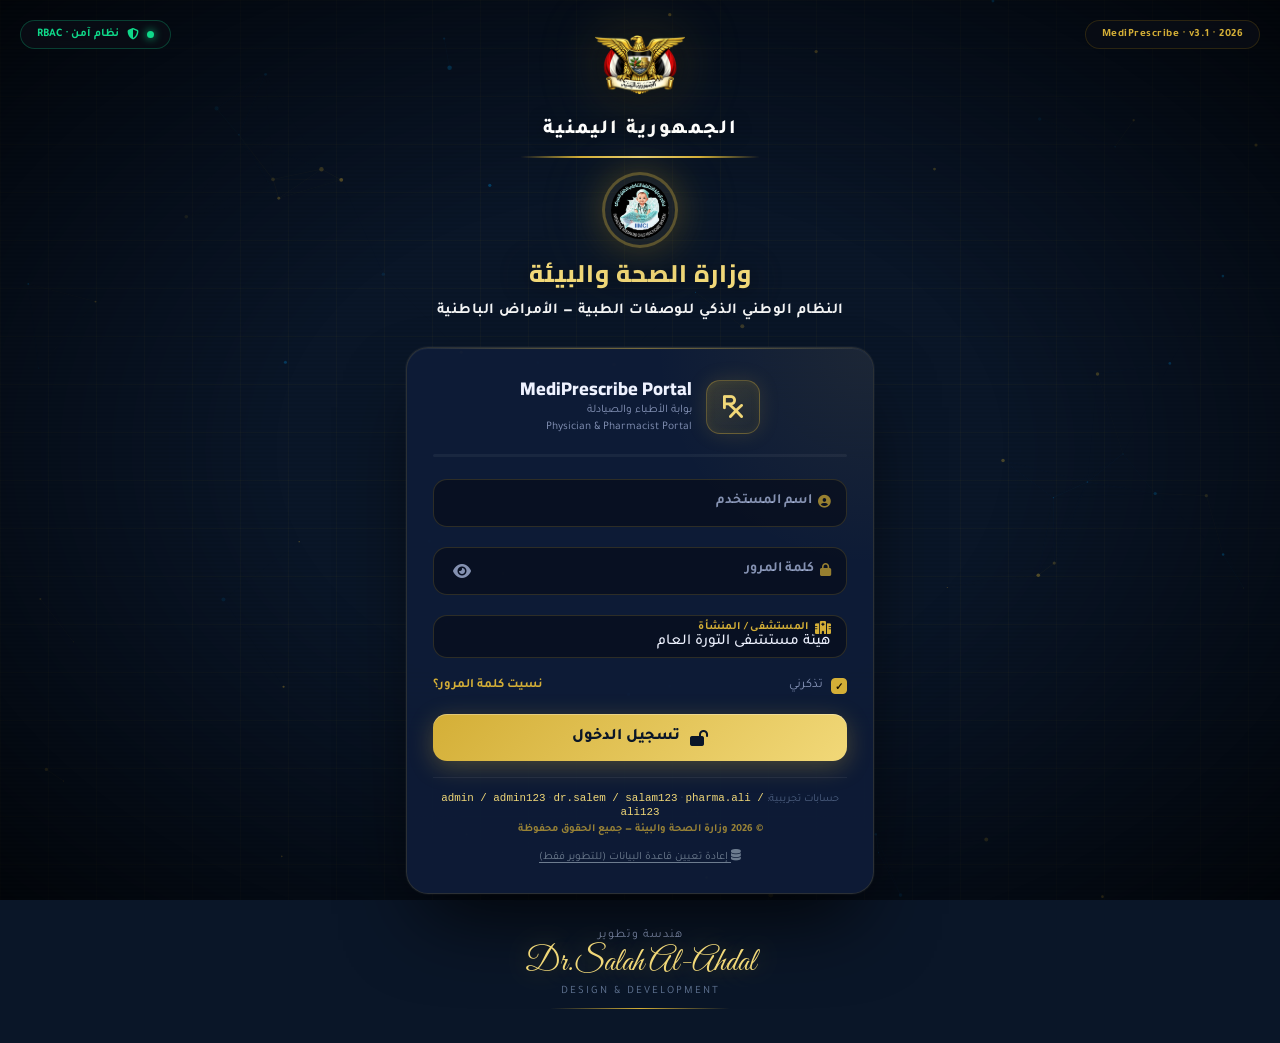
<file: audit-blockchain.html>
<!DOCTYPE html>
<html lang="ar" dir="rtl">
<head>
<meta charset="UTF-8">
<meta name="viewport" content="width=device-width, initial-scale=1.0">

<title>MediPrescribe | سجل Blockchain</title>

<meta name="theme-color" content="#0a1628">
<meta name="description" content="عرض تفصيلي لسلسلة الكتل الطبية — MediPrescribe">
<meta name="robots" content="noindex, nofollow">
<meta name="referrer" content="strict-origin-when-cross-origin">

<!-- Favicon -->
<link rel="icon" type="image/svg+xml" href="data:image/svg+xml,%3Csvg xmlns='http://www.w3.org/2000/svg' viewBox='0 0 100 100'%3E%3Ccircle cx='50' cy='50' r='48' fill='%230a1628'/%3E%3Ccircle cx='50' cy='50' r='42' fill='none' stroke='%23d4af37' stroke-width='2.5'/%3E%3Cpath d='M50 28v44M32 38h36M38 68h24' stroke='%23d4af37' stroke-width='3.5' fill='none' stroke-linecap='round'/%3E%3C/svg%3E">

<!-- Fonts -->
<link rel="preconnect" href="https://fonts.googleapis.com">
<link rel="preconnect" href="https://fonts.gstatic.com" crossorigin>
<link href="https://fonts.googleapis.com/css2?family=Cairo:wght@400;500;600;700;800&family=Tajawal:wght@400;500;700;800&family=Great+Vibes&display=swap" rel="stylesheet">

<!-- Font Awesome -->
<link rel="stylesheet"
      href="https://cdnjs.cloudflare.com/ajax/libs/font-awesome/6.5.1/css/all.min.css">

<style>
/* ==========================================================
   MediPrescribe — Audit Blockchain
   Enhanced Production UI
   ========================================================== */

:root {
  --navy: #0a1628;
  --navy-2: #0f2138;
  --navy-3: #132a45;

  --gold: #d4af37;
  --gold-light: #f1d878;
  --gold-dark: #b8892e;

  --green: #43a047;
  --green-light: #81c784;

  --red: #e53935;
  --red-light: #ff8a80;

  --blue: #0288d1;
  --blue-light: #64b5f6;

  --cyan: #00f3ff;
  --orange: #ff9800;

  --text: #eef3f8;
  --muted: #93a2b5;

  --border: rgba(212, 175, 55, 0.20);
  --border-soft: rgba(255, 255, 255, 0.10);

  --surface: rgba(255, 255, 255, 0.045);
  --surface-2: rgba(255, 255, 255, 0.03);

  --shadow-sm: 0 8px 22px rgba(0, 0, 0, 0.20);
  --shadow-md: 0 16px 40px rgba(0, 0, 0, 0.28);
  --shadow-lg: 0 30px 80px rgba(0, 0, 0, 0.60);

  --radius-sm: 10px;
  --radius-md: 14px;
  --radius-lg: 18px;

  --focus: 0 0 0 3px rgba(212, 175, 55, 0.20);
}

/* ═══════════════════════════════════════════════════════
   Reset
   ═══════════════════════════════════════════════════════ */

* {
  box-sizing: border-box;
  margin: 0;
  padding: 0;
}

html {
  scroll-behavior: smooth;
  color-scheme: dark;
}

body {
  min-height: 100vh;
  font-family: 'Tajawal', 'Cairo', system-ui, sans-serif;
  line-height: 1.6;
  color: var(--text);

  background:
    radial-gradient(
      1100px 550px at 10% -10%,
      rgba(2, 136, 209, 0.14),
      transparent 55%
    ),
    radial-gradient(
      900px 650px at 105% 0%,
      rgba(212, 175, 55, 0.10),
      transparent 55%
    ),
    linear-gradient(
      180deg,
      var(--navy) 0%,
      var(--navy-2) 100%
    );

  background-attachment: fixed;
}

button,
input,
select {
  font: inherit;
}

button,
select {
  -webkit-tap-highlight-color: transparent;
}

a {
  color: inherit;
}

::selection {
  background: rgba(212, 175, 55, 0.28);
  color: #fff;
}

.hidden {
  display: none !important;
}

.sr-only {
  position: absolute !important;
  width: 1px !important;
  height: 1px !important;
  padding: 0 !important;
  margin: -1px !important;
  overflow: hidden !important;
  clip: rect(0, 0, 0, 0) !important;
  white-space: nowrap !important;
  border: 0 !important;
}

/* ═══════════════════════════════════════════════════════
   Focus
   ═══════════════════════════════════════════════════════ */

:focus-visible {
  outline: none;
  box-shadow: var(--focus);
}

button:focus-visible,
a:focus-visible,
input:focus-visible,
select:focus-visible {
  outline: 2px solid var(--gold);
  outline-offset: 2px;
}

/* ═══════════════════════════════════════════════════════
   Header
   ═══════════════════════════════════════════════════════ */

.app-header {
  position: sticky;
  top: 0;
  z-index: 50;

  display: flex;
  align-items: center;
  justify-content: space-between;
  flex-wrap: wrap;

  gap: 14px;
  padding: 13px 26px;

  background: rgba(10, 22, 40, 0.84);
  border-bottom: 1px solid var(--border);

  backdrop-filter: blur(16px);
  -webkit-backdrop-filter: blur(16px);
}

.logo {
  display: flex;
  align-items: center;
  gap: 12px;
  min-width: 210px;
}

.logo-icon {
  width: 46px;
  height: 46px;

  display: flex;
  align-items: center;
  justify-content: center;

  flex-shrink: 0;

  font-size: 1.9rem;

  border-radius: 12px;

  background:
    linear-gradient(
      135deg,
      rgba(212, 175, 55, 0.18),
      rgba(2, 136, 209, 0.12)
    );

  border: 1px solid var(--border);

  filter:
    drop-shadow(
      0 0 10px rgba(212, 175, 55, 0.30)
    );
}

.logo h1 {
  font-size: 1.15rem;
  font-weight: 800;
  line-height: 1.25;

  background:
    linear-gradient(
      90deg,
      var(--gold-light),
      #fff 50%,
      var(--gold-light)
    );

  -webkit-background-clip: text;
  background-clip: text;
  color: transparent;
}

.logo small {
  display: block;
  margin-top: 2px;

  color: var(--muted);
  font-size: 0.70rem;
}

#main-nav {
  display: flex;
  align-items: center;
  justify-content: center;

  gap: 4px;
  flex-wrap: wrap;
}

.nav-link {
  display: inline-flex;
  align-items: center;
  justify-content: center;

  gap: 7px;

  padding: 8px 13px;

  border: 1px solid transparent;
  border-radius: 10px;

  color: var(--muted);

  font-size: 0.84rem;
  font-weight: 600;

  text-decoration: none;

  transition:
    color .18s ease,
    background .18s ease,
    border-color .18s ease,
    transform .18s ease;
}

.nav-link:hover {
  color: var(--gold-light);
  background: rgba(212, 175, 55, 0.08);
  border-color: rgba(212, 175, 55, 0.10);
  transform: translateY(-1px);
}

.nav-link.active {
  color: var(--gold-light);
  background: rgba(212, 175, 55, 0.12);
  border-color: var(--border);
}

.user-box {
  display: flex;
  align-items: center;
  gap: 9px;
}

.user-badge {
  display: inline-flex;
  align-items: center;
  gap: 6px;

  max-width: 240px;

  padding: 6px 13px;

  border-radius: 999px;
  border: 1px solid var(--border);

  background: rgba(212, 175, 55, 0.10);

  color: var(--gold-light);

  font-size: 0.80rem;
  font-weight: 700;

  white-space: nowrap;
  overflow: hidden;
  text-overflow: ellipsis;
}

/* ═══════════════════════════════════════════════════════
   Buttons
   ═══════════════════════════════════════════════════════ */

.btn {
  display: inline-flex;
  align-items: center;
  justify-content: center;

  gap: 7px;

  min-height: 40px;

  padding: 9px 18px;

  border: 1px solid transparent;
  border-radius: var(--radius-sm);

  font-family: inherit;
  font-size: 0.86rem;
  font-weight: 700;

  cursor: pointer;
  user-select: none;
  white-space: nowrap;

  transition:
    transform .18s ease,
    box-shadow .18s ease,
    background .18s ease,
    border-color .18s ease,
    opacity .18s ease;
}

.btn:hover:not(:disabled) {
  transform: translateY(-2px);
}

.btn:active:not(:disabled) {
  transform: translateY(0);
}

.btn-sm {
  min-height: 36px;
  padding: 7px 13px;
  font-size: 0.80rem;
}

.btn-gold {
  color: var(--navy);

  background:
    linear-gradient(
      135deg,
      var(--gold),
      var(--gold-light)
    );

  box-shadow:
    0 10px 24px rgba(212, 175, 55, 0.22);
}

.btn-gold:hover:not(:disabled) {
  box-shadow:
    0 14px 30px rgba(212, 175, 55, 0.34);
}

.btn-ghost {
  color: var(--text);
  background: rgba(255, 255, 255, 0.055);
  border-color: rgba(255, 255, 255, 0.14);
}

.btn-ghost:hover:not(:disabled) {
  background: rgba(255, 255, 255, 0.10);
}

.btn-danger {
  color: #ff9aa5;
  background: rgba(220, 53, 69, 0.09);
  border-color: rgba(220, 53, 69, 0.34);
}

.btn-danger:hover:not(:disabled) {
  background: rgba(220, 53, 69, 0.18);
}

.btn:disabled {
  opacity: .58;
  cursor: not-allowed;
  transform: none !important;
}

/* ═══════════════════════════════════════════════════════
   Container
   ═══════════════════════════════════════════════════════ */

.container {
  width: min(1180px, 100%);
  margin: 0 auto;

  padding:
    28px 20px
    42px;
}

/* ═══════════════════════════════════════════════════════
   Page Header
   ═══════════════════════════════════════════════════════ */

.page-header {
  text-align: center;
  margin-bottom: 28px;
}

.page-header-icon {
  margin-bottom: 8px;

  font-size: 3rem;

  filter:
    drop-shadow(
      0 0 20px rgba(212, 175, 55, 0.38)
    );
}

.page-header h2 {
  margin-bottom: 6px;

  font-size: 1.72rem;
  font-weight: 800;

  background:
    linear-gradient(
      90deg,
      var(--gold-light),
      #fff 50%,
      var(--gold-light)
    );

  -webkit-background-clip: text;
  background-clip: text;
  color: transparent;
}

.page-header p {
  max-width: 680px;
  margin: 0 auto;

  color: var(--muted);
  font-size: 0.90rem;
}

/* ═══════════════════════════════════════════════════════
   Disclaimer
   ═══════════════════════════════════════════════════════ */

.disclaimer {
  margin-bottom: 20px;

  padding: 13px 18px;

  border:
    1px solid rgba(255, 193, 7, 0.28);

  border-radius: 11px;

  background:
    rgba(255, 193, 7, 0.065);

  color: #ffd97a;

  font-size: 0.83rem;
  line-height: 1.8;

  text-align: center;
}

.disclaimer strong {
  color: #ffe29a;
}

/* ═══════════════════════════════════════════════════════
   Stats
   ═══════════════════════════════════════════════════════ */

.stats-grid {
  display: grid;
  grid-template-columns:
    repeat(4, minmax(0, 1fr));

  gap: 14px;

  margin-bottom: 20px;
}

.stat-card {
  min-width: 0;

  display: flex;
  align-items: center;

  gap: 12px;

  padding: 16px 17px;

  border:
    1px solid var(--border);

  border-radius: 14px;

  background: var(--surface);

  box-shadow: var(--shadow-sm);

  transition:
    transform .18s ease,
    border-color .18s ease,
    box-shadow .18s ease;
}

.stat-card:hover {
  transform: translateY(-3px);

  border-color:
    rgba(212, 175, 55, 0.34);

  box-shadow:
    0 16px 34px rgba(0, 0, 0, 0.30);
}

.stat-icon {
  width: 48px;
  height: 48px;

  display: flex;
  align-items: center;
  justify-content: center;

  flex-shrink: 0;

  border-radius: 12px;

  background:
    linear-gradient(
      135deg,
      rgba(212, 175, 55, 0.16),
      rgba(2, 136, 209, 0.10)
    );

  font-size: 1.55rem;
}

.stat-num {
  color: var(--gold-light);

  font-size: 1.38rem;
  font-weight: 800;

  line-height: 1.15;
}

.stat-label {
  margin-top: 3px;

  color: var(--muted);

  font-size: 0.74rem;
}

/* ═══════════════════════════════════════════════════════
   Cards
   ═══════════════════════════════════════════════════════ */

.card {
  margin-bottom: 20px;

  padding: 22px;

  border:
    1px solid var(--border);

  border-radius: var(--radius-lg);

  background:
    rgba(255, 255, 255, 0.038);

  box-shadow: var(--shadow-md);

  backdrop-filter: blur(10px);
  -webkit-backdrop-filter: blur(10px);
}

.card-title {
  display: flex;
  align-items: center;

  gap: 8px;

  margin-bottom: 18px;
  padding-bottom: 12px;

  border-bottom:
    1px dashed var(--border);

  color: var(--gold-light);

  font-size: 1.04rem;
  font-weight: 800;
}

.card-title i {
  color: var(--gold);
}

#blocks-count {
  margin-right: auto;

  color: var(--muted);

  font-size: .76rem;
  font-weight: 500;
}

/* ═══════════════════════════════════════════════════════
   Chain Status
   ═══════════════════════════════════════════════════════ */

.chain-status {
  display: flex;
  align-items: center;

  gap: 14px;

  margin-bottom: 20px;
  padding: 16px 20px;

  border-radius: 14px;

  flex-wrap: wrap;

  font-size: .92rem;
  font-weight: 700;

  transition:
    background .2s ease,
    border-color .2s ease;
}

.chain-status.valid {
  color: var(--green-light);

  background: rgba(67, 160, 71, .08);
  border: 1.5px solid rgba(67, 160, 71, .40);
}

.chain-status.invalid {
  color: var(--red-light);

  background: rgba(229, 57, 53, .08);
  border: 1.5px solid rgba(229, 57, 53, .42);
}

.chain-status.unknown {
  color: #ffb74d;

  background: rgba(255, 152, 0, .08);
  border: 1.5px solid rgba(255, 152, 0, .38);
}

.chain-status-icon {
  width: 40px;
  height: 40px;

  display: flex;
  align-items: center;
  justify-content: center;

  flex-shrink: 0;

  border-radius: 11px;

  background: rgba(255, 255, 255, .05);

  font-size: 1.55rem;
}

.chain-status-info {
  flex: 1;
  min-width: 220px;
}

.chain-status-info strong {
  display: block;

  margin-bottom: 2px;

  font-size: .98rem;
}

.chain-status-info small {
  display: block;

  color: var(--muted);

  font-size: .76rem;
  font-weight: 500;
}

/* ═══════════════════════════════════════════════════════
   Toolbar
   ═══════════════════════════════════════════════════════ */

.toolbar {
  display: flex;
  align-items: center;

  gap: 10px;

  flex-wrap: wrap;

  margin-bottom: 18px;
}

.search-input {
  flex: 1;
  min-width: 220px;

  height: 42px;

  padding: 9px 14px;

  border:
    1px solid rgba(255, 255, 255, .14);

  border-radius: 10px;

  background:
    rgba(10, 22, 40, .62);

  color: var(--text);

  font-size: .88rem;

  outline: none;

  transition:
    border-color .18s ease,
    box-shadow .18s ease;
}

.search-input::placeholder {
  color: #718095;
}

.search-input:focus {
  border-color: var(--gold);

  box-shadow:
    0 0 0 3px rgba(212, 175, 55, .14);
}

.filter-group {
  display: flex;
  align-items: center;

  gap: 8px;

  flex-wrap: wrap;
}

.filter-group select {
  min-height: 42px;

  padding:
    9px 32px
    9px 13px;

  border:
    1px solid rgba(255, 255, 255, .14);

  border-radius: 10px;

  background-color:
    rgba(10, 22, 40, .62);

  color: var(--text);

  font-size: .83rem;

  cursor: pointer;

  appearance: none;

  background-image:
    url("data:image/svg+xml;utf8,<svg xmlns='http://www.w3.org/2000/svg' width='14' height='14' viewBox='0 0 24 24' fill='none' stroke='%2393a2b5' stroke-width='2'><polyline points='6 9 12 15 18 9'/></svg>");

  background-repeat: no-repeat;
  background-position: left 11px center;

  outline: none;
}

.filter-group select option {
  background: var(--navy-2);
  color: var(--text);
}

.filter-group select:focus {
  border-color: var(--gold);

  box-shadow:
    0 0 0 3px rgba(212, 175, 55, .14);
}

/* ═══════════════════════════════════════════════════════
   Blocks
   ═══════════════════════════════════════════════════════ */

.blocks-grid {
  display: grid;
  grid-template-columns: 1fr;
  gap: 12px;
}

.block-card {
  position: relative;

  overflow: hidden;

  padding: 16px 18px;

  border:
    1px solid var(--border);

  border-radius: 14px;

  background:
    rgba(255, 255, 255, .028);

  transition:
    transform .18s ease,
    background .18s ease,
    border-color .18s ease,
    box-shadow .18s ease;
}

.block-card::before {
  content: '';

  position: absolute;
  inset:
    0 auto 0 0;

  width: 4px;

  background:
    linear-gradient(
      180deg,
      var(--gold),
      var(--gold-light)
    );
}

.block-card.type-genesis::before {
  background:
    linear-gradient(
      180deg,
      var(--orange),
      #ffb74d
    );
}

.block-card.type-prescription::before {
  background:
    linear-gradient(
      180deg,
      var(--green),
      var(--green-light)
    );
}

.block-card.type-lifecycle::before {
  background:
    linear-gradient(
      180deg,
      var(--blue),
      var(--blue-light)
    );
}

.block-card.type-checkpoint::before {
  background:
    linear-gradient(
      180deg,
      var(--cyan),
      #80f8ff
    );
}

.block-card:hover {
  background:
    rgba(255, 255, 255, .052);

  border-color:
    rgba(212, 175, 55, .38);

  transform:
    translateX(-3px);

  box-shadow:
    0 12px 30px rgba(0, 0, 0, .22);
}

.block-card.is-invalid {
  border-color:
    rgba(229, 57, 53, .38);
}

/* ═══════════════════════════════════════════════════════
   Block Header
   ═══════════════════════════════════════════════════════ */

.block-header {
  display: flex;
  align-items: center;
  justify-content: space-between;

  gap: 10px;

  flex-wrap: wrap;

  margin-bottom: 12px;
  padding-bottom: 10px;

  border-bottom:
    1px dashed rgba(255, 255, 255, .08);
}

.block-index {
  display: flex;
  align-items: center;

  gap: 10px;

  min-width: 0;
}

.block-num {
  width: 40px;
  height: 40px;

  display: flex;
  align-items: center;
  justify-content: center;

  flex-shrink: 0;

  border-radius: 10px;

  background:
    linear-gradient(
      135deg,
      var(--gold),
      var(--gold-light)
    );

  color: var(--navy);

  font-size: .95rem;
  font-weight: 800;
}

.block-info {
  min-width: 0;
}

.block-title {
  overflow: hidden;

  color: var(--gold-light);

  font-size: .93rem;
  font-weight: 800;

  text-overflow: ellipsis;
  white-space: nowrap;
}

.block-time {
  margin-top: 2px;

  color: var(--muted);

  font-size: .73rem;
}

.block-type-badge {
  padding: 4px 11px;

  border-radius: 999px;

  font-size: .70rem;
  font-weight: 700;

  white-space: nowrap;
}

.badge-genesis {
  color: #ffb74d;
  background: rgba(255, 152, 0, .15);
  border: 1px solid rgba(255, 152, 0, .30);
}

.badge-prescription {
  color: #81c784;
  background: rgba(67, 160, 71, .15);
  border: 1px solid rgba(67, 160, 71, .30);
}

.badge-lifecycle {
  color: #64b5f6;
  background: rgba(2, 136, 209, .15);
  border: 1px solid rgba(2, 136, 209, .30);
}

.badge-checkpoint {
  color: #80f8ff;
  background: rgba(0, 243, 255, .13);
  border: 1px solid rgba(0, 243, 255, .30);
}

.badge-unknown {
  color: #bdbdbd;
  background: rgba(158, 158, 158, .15);
  border: 1px solid rgba(158, 158, 158, .30);
}

/* ═══════════════════════════════════════════════════════
   Details
   ═══════════════════════════════════════════════════════ */

.block-details {
  display: grid;

  grid-template-columns:
    repeat(auto-fit, minmax(220px, 1fr));

  gap: 8px;

  margin-bottom: 10px;
}

.detail-row {
  display: flex;

  gap: 8px;

  min-width: 0;

  padding: 6px 0;

  font-size: .81rem;
}

.detail-row .label {
  min-width: 90px;

  color: var(--muted);

  font-weight: 600;

  flex-shrink: 0;
}

.detail-row .value {
  min-width: 0;
  flex: 1;

  color: var(--text);

  font-weight: 600;

  overflow-wrap: anywhere;
}

.detail-row .value.mono {
  direction: ltr;
  text-align: right;

  color: var(--cyan);

  font-family:
    ui-monospace,
    SFMono-Regular,
    Menlo,
    Monaco,
    Consolas,
    "Courier New",
    monospace;

  font-size: .72rem;

  overflow-wrap: anywhere;
}

/* ═══════════════════════════════════════════════════════
   Medical / Event information
   ═══════════════════════════════════════════════════════ */

.medical-info {
  margin-top: 10px;
  padding: 12px 14px;

  border:
    1px solid rgba(67, 160, 71, .20);

  border-radius: 10px;

  background:
    rgba(67, 160, 71, .05);
}

.medical-info-title {
  display: flex;
  align-items: center;

  gap: 6px;

  margin-bottom: 8px;

  color: var(--green-light);

  font-size: .77rem;
  font-weight: 800;
}

.medical-info-title::before {
  content: '⚕️';
}

.meds-list {
  display: flex;
  flex-direction: column;
  gap: 6px;
}

.med-item {
  display: flex;

  gap: 10px;

  padding: 7px 10px;

  border-right:
    3px solid rgba(67, 160, 71, .40);

  border-radius: 8px;

  background:
    rgba(255, 255, 255, .03);

  font-size: .78rem;
}

.med-item strong {
  min-width: 100px;

  color: var(--green-light);
}

.med-item .med-details {
  flex: 1;

  color: var(--muted);

  overflow-wrap: anywhere;
}

/* ═══════════════════════════════════════════════════════
   Verification
   ═══════════════════════════════════════════════════════ */

.block-verify-status {
  display: flex;
  align-items: flex-start;

  gap: 8px;

  margin-top: 10px;
  padding: 8px 12px;

  border-radius: 8px;

  font-size: .79rem;
  font-weight: 700;

  line-height: 1.6;
}

.block-verify-status.ok {
  color: var(--green-light);

  background:
    rgba(67, 160, 71, .08);

  border:
    1px solid rgba(67, 160, 71, .30);
}

.block-verify-status.bad {
  color: var(--red-light);

  background:
    rgba(229, 57, 53, .08);

  border:
    1px solid rgba(229, 57, 53, .30);
}

/* ═══════════════════════════════════════════════════════
   Empty / Loading / Error
   ═══════════════════════════════════════════════════════ */

.empty-state {
  padding: 58px 20px;

  color: var(--muted);

  text-align: center;
}

.empty-state-icon {
  margin-bottom: 14px;

  font-size: 3.8rem;

  opacity: .50;
}

.empty-state h3 {
  margin-bottom: 7px;

  color: var(--text);

  font-size: 1.15rem;
}

.empty-state p {
  font-size: .86rem;
}

.loading-state .empty-state-icon {
  animation: pulse 1.5s ease-in-out infinite;
}

.error-state {
  color: var(--red-light);
}

.error-state h3 {
  color: #ffb0b0;
}

@keyframes pulse {
  0%, 100% {
    opacity: .45;
    transform: scale(1);
  }

  50% {
    opacity: .90;
    transform: scale(1.05);
  }
}

/* ═══════════════════════════════════════════════════════
   Footer
   ═══════════════════════════════════════════════════════ */

.dashboard-footer {
  padding: 24px 20px 8px;

  color: var(--muted);

  font-size: .80rem;
  line-height: 1.9;

  text-align: center;
}

.dashboard-footer b {
  color: #c7d2de;
}

.dashboard-footer small {
  opacity: .72;
}

/* ═══════════════════════════════════════════════════════
   Signature
   ═══════════════════════════════════════════════════════ */

.e-signature {
  display: flex;
  flex-direction: column;
  align-items: center;

  gap: 4px;

  padding:
    20px 0
    34px;
}

.e-signature .sig-label {
  color: #6d7c8f;

  font-size: .66rem;

  letter-spacing: 1.5px;

  text-transform: uppercase;
}

.e-signature .sig-name {
  color: transparent;

  font-family: 'Great Vibes', cursive;

  font-size: 2.45rem;
  line-height: 1.1;

  background:
    linear-gradient(
      90deg,
      var(--gold-dark),
      var(--gold),
      var(--gold-light),
      var(--gold),
      var(--gold-dark)
    );

  background-size: 300% auto;

  -webkit-background-clip: text;
  background-clip: text;

  filter:
    drop-shadow(
      0 0 10px rgba(212, 175, 55, .32)
    );

  animation:
    sig-shimmer 5s linear infinite;
}

.e-signature .sig-role {
  color: #95a3b5;

  font-size: .74rem;
}

.e-signature .sig-underline {
  width: 150px;
  height: 2px;

  margin-top: 2px;

  border-radius: 2px;

  background:
    linear-gradient(
      90deg,
      transparent,
      var(--gold),
      transparent
    );
}

@keyframes sig-shimmer {
  0% {
    background-position: 0% 50%;
  }

  100% {
    background-position: 300% 50%;
  }
}

/* ═══════════════════════════════════════════════════════
   Modal
   ═══════════════════════════════════════════════════════ */

.modal {
  position: fixed;
  inset: 0;

  z-index: 3000;

  display: flex;
  align-items: center;
  justify-content: center;

  padding: 20px;

  background:
    rgba(0, 0, 0, .76);

  backdrop-filter: blur(7px);
  -webkit-backdrop-filter: blur(7px);

  animation:
    fade-in .18s ease-out;
}

.modal.hidden {
  display: none !important;
}

.modal-content {
  position: relative;

  width: min(680px, 100%);
  max-height: 90vh;

  overflow-y: auto;

  padding: 26px;

  border:
    1px solid var(--border);

  border-radius: 18px;

  background:
    linear-gradient(
      180deg,
      rgba(19, 42, 69, .98),
      rgba(15, 33, 56, .98)
    );

  box-shadow: var(--shadow-lg);

  animation:
    modal-in .22s ease-out;
}

.modal-close {
  position: absolute;

  top: 13px;
  left: 14px;

  width: 36px;
  height: 36px;

  display: flex;
  align-items: center;
  justify-content: center;

  border: 1px solid transparent;
  border-radius: 50%;

  background: transparent;

  color: var(--muted);

  font-size: 1.35rem;

  cursor: pointer;

  transition:
    color .15s ease,
    background .15s ease,
    border-color .15s ease;
}

.modal-close:hover {
  color: var(--red-light);

  background:
    rgba(229, 57, 53, .10);

  border-color:
    rgba(229, 57, 53, .20);
}

.modal-title {
  margin-bottom: 18px;
  padding:
    0 42px
    14px 0;

  border-bottom:
    1px dashed var(--border);

  color: var(--gold-light);

  font-size: 1.12rem;
  font-weight: 800;
}

.modal-json {
  margin-top: 14px;
  padding-top: 14px;

  border-top:
    1px dashed var(--border);
}

.modal-json-title {
  display: block;

  margin-bottom: 8px;

  color: var(--gold-light);

  font-weight: 800;
}

.modal-json pre {
  max-height: 380px;

  overflow: auto;

  padding: 13px;

  border:
    1px solid rgba(255,255,255,.08);

  border-radius: 9px;

  background:
    rgba(0,0,0,.30);

  color: #7ec9ff;

  direction: ltr;
  text-align: left;

  font-family:
    ui-monospace,
    SFMono-Regular,
    Menlo,
    Monaco,
    Consolas,
    "Courier New",
    monospace;

  font-size: .70rem;

  line-height: 1.6;

  white-space: pre-wrap;
  overflow-wrap: anywhere;
}

.modal-actions {
  display: flex;
  flex-wrap: wrap;

  gap: 8px;

  margin-top: 16px;
}

.modal-alert {
  margin-top: 14px;

  padding: 12px;

  border-radius: 10px;

  font-size: .83rem;
  line-height: 1.8;
}

.modal-alert.error {
  color: #ffb4b4;

  background:
    rgba(229,57,53,.10);

  border:
    1px solid rgba(229,57,53,.40);
}

.modal-alert.success {
  color: #a8e6c0;

  background:
    rgba(67,160,71,.08);

  border:
    1px solid rgba(67,160,71,.30);
}

@keyframes fade-in {
  from { opacity: 0; }
  to { opacity: 1; }
}

@keyframes modal-in {
  from {
    opacity: 0;
    transform:
      scale(.97)
      translateY(14px);
  }

  to {
    opacity: 1;
    transform:
      scale(1)
      translateY(0);
  }
}

/* ═══════════════════════════════════════════════════════
   Toast
   ═══════════════════════════════════════════════════════ */

#toast-box {
  position: fixed;

  left: 50%;
  bottom: 22px;

  z-index: 9999;

  display: flex;
  flex-direction: column;
  align-items: center;

  gap: 9px;

  width: min(520px, 90vw);

  transform: translateX(-50%);

  pointer-events: none;
}

.toast {
  width: max-content;
  max-width: 100%;

  padding: 11px 20px;

  border:
    1px solid var(--border);

  border-radius: 10px;

  background:
    rgba(15,33,56,.97);

  color: var(--text);

  box-shadow:
    0 12px 30px rgba(0,0,0,.50);

  backdrop-filter: blur(10px);

  font-size: .86rem;
  font-weight: 600;

  text-align: center;

  animation:
    toast-in .25s ease-out;
}

.toast.success {
  color: #9affc4;
  border-color: rgba(61,220,132,.40);
}

.toast.error {
  color: #ff9aa5;
  border-color: rgba(220,53,69,.40);
}

.toast.info {
  color: #7ec9ff;
  border-color: rgba(2,136,209,.40);
}

.toast.warning {
  color: #ffd97a;
  border-color: rgba(255,193,7,.40);
}

@keyframes toast-in {
  from {
    opacity: 0;
    transform: translateY(12px);
  }

  to {
    opacity: 1;
    transform: translateY(0);
  }
}

/* ═══════════════════════════════════════════════════════
   Responsive
   ═══════════════════════════════════════════════════════ */

@media (max-width: 980px) {
  .stats-grid {
    grid-template-columns:
      repeat(2, minmax(0, 1fr));
  }

  .app-header {
    padding:
      12px 18px;
  }
}

@media (max-width: 768px) {
  .app-header {
    padding: 12px 15px;
  }

  .container {
    padding:
      18px 14px
      30px;
  }

  .logo {
    min-width: 0;
  }

  #main-nav {
    order: 3;
    width: 100%;

    justify-content: center;

    padding-top: 2px;
  }

  .user-box {
    order: 2;
  }

  .card {
    padding: 18px 16px;
  }

  .page-header {
    margin-bottom: 22px;
  }

  .page-header h2 {
    font-size: 1.38rem;
  }

  .page-header-icon {
    font-size: 2.45rem;
  }

  .toolbar {
    align-items: stretch;
  }

  .search-input {
    flex-basis: 100%;
  }

  .filter-group {
    flex: 1;
  }

  .filter-group select {
    flex: 1;
  }

  .block-details {
    grid-template-columns: 1fr;
  }

  .chain-status-info {
    min-width: 160px;
  }
}

@media (max-width: 560px) {
  .stats-grid {
    grid-template-columns: 1fr 1fr;
    gap: 9px;
  }

  .stat-card {
    padding: 12px;
  }

  .stat-icon {
    width: 40px;
    height: 40px;
    font-size: 1.25rem;
  }

  .stat-num {
    font-size: 1.15rem;
  }

  .stat-label {
    font-size: .68rem;
  }

  .user-badge {
    max-width: 150px;
  }

  .nav-link {
    padding: 6px 8px;
    font-size: .72rem;
  }

  .block-header {
    align-items: flex-start;
    flex-direction: column;
  }

  .block-header > div:last-child {
    width: 100%;
    justify-content: space-between;
  }

  .med-item {
    flex-direction: column;
    gap: 3px;
  }

  .med-item strong {
    min-width: 0;
  }

  .detail-row {
    align-items: flex-start;
  }

  .detail-row .label {
    min-width: 78px;
  }

  .modal {
    padding: 10px;
  }

  .modal-content {
    padding: 21px 15px;
    max-height: 94vh;
  }
}

@media (max-width: 390px) {
  .stats-grid {
    grid-template-columns: 1fr;
  }

  .filter-group {
    width: 100%;
    flex-direction: column;
  }

  .filter-group select {
    width: 100%;
  }

  .toolbar .btn {
    flex: 1;
  }
}

/* ═══════════════════════════════════════════════════════
   Reduced Motion
   ═══════════════════════════════════════════════════════ */

@media (prefers-reduced-motion: reduce) {
  html {
    scroll-behavior: auto;
  }

  *,
  *::before,
  *::after {
    animation-duration: .01ms !important;
    animation-iteration-count: 1 !important;
    transition-duration: .01ms !important;
  }
}

/* ═══════════════════════════════════════════════════════
   Print
   ═══════════════════════════════════════════════════════ */

@media print {
  @page {
    margin: 12mm;
  }

  html,
  body {
    background: #fff !important;
    color: #000 !important;
  }

  body {
    font-family: Arial, sans-serif;
  }

  .app-header,
  .toolbar,
  .e-signature,
  .btn,
  #toast-box,
  .modal,
  .disclaimer {
    display: none !important;
  }

  .container {
    width: 100%;
    max-width: none;
    padding: 0;
  }

  .page-header {
    margin-bottom: 15px;
  }

  .page-header h2 {
    color: #111 !important;
    -webkit-text-fill-color: #111;
    background: none;
  }

  .page-header p,
  .stat-label,
  .block-time,
  .detail-row .label {
    color: #555 !important;
  }

  .stats-grid {
    grid-template-columns: repeat(4, 1fr);
  }

  .card,
  .stat-card,
  .block-card {
    background: #fff !important;
    color: #000 !important;

    border-color: #ccc !important;

    box-shadow: none !important;

    break-inside: avoid;
  }

  .block-card {
    margin-bottom: 10px;
  }

  .block-title,
  .stat-num,
  .card-title {
    color: #333 !important;
  }

  .detail-row .value {
    color: #111 !important;
  }

  .detail-row .value.mono {
    color: #005c68 !important;
  }

  .block-verify-status {
    color: #222 !important;
  }
}
</style>
</head>

<body>

<!-- ======================================================
     Header
     ====================================================== -->

<header class="app-header">

  <div class="logo">
    <div class="logo-icon" aria-hidden="true">⚕️</div>

    <div>
      <h1>MediPrescribe</h1>
      <small>سجل Blockchain — Hash Chain الطبي</small>
    </div>
  </div>

  <nav id="main-nav" aria-label="التنقل الرئيسي">

    <a class="nav-link" href="dashboard.html">
      <i class="fas fa-prescription" aria-hidden="true"></i>
      <span>وصفة جديدة</span>
    </a>

    <a class="nav-link" href="users.html" id="nav-users">
      <i class="fas fa-users" aria-hidden="true"></i>
      <span>المستخدمون</span>
    </a>

    <a class="nav-link" href="audit-log.html">
      <i class="fas fa-chart-line" aria-hidden="true"></i>
      <span>سجل التدقيق</span>
    </a>

    <a
      class="nav-link active"
      href="audit-blockchain.html"
      aria-current="page">
      <i class="fas fa-link" aria-hidden="true"></i>
      <span>Blockchain</span>
    </a>

    <a class="nav-link" href="index.html">
      <i class="fas fa-globe" aria-hidden="true"></i>
      <span>الموقع</span>
    </a>

  </nav>

  <div class="user-box">

    <span
      class="user-badge"
      id="user-badge"
      aria-label="المستخدم الحالي">
    </span>

    <button
      id="logout-btn"
      class="btn btn-danger btn-sm"
      type="button">

      <i class="fas fa-sign-out-alt" aria-hidden="true"></i>
      <span>خروج</span>

    </button>

  </div>

</header>

<!-- ======================================================
     Main
     ====================================================== -->

<main class="container">

  <!-- Page Header -->

  <div class="page-header">

    <div
      class="page-header-icon"
      aria-hidden="true">
      ⛓️
    </div>

    <h2>سلسلة الكتل الطبية</h2>

    <p>
      عرض تفصيلي للكتل المسجَّلة مع أدوات البحث والتحقق من سلامة الترابط والتجزئة.
    </p>

  </div>

  <!-- Disclaimer -->

  <div
    class="disclaimer"
    role="note">

    ⚠️
    <strong>ملاحظة:</strong>
    هذا النظام يستخدم Hash Chain محليًا وليس Blockchain لامركزيًا.
    يمكنه كشف عدم تطابق التجزئة أو كسر الترابط عند فحص السلسلة،
    لكنه لا يمنع حذف بيانات الجهاز أو العبث بها قبل الفحص.

  </div>

  <!-- Chain Status -->

  <section
    id="chain-status"
    class="chain-status unknown"
    aria-live="polite"
    aria-label="حالة سلسلة الكتل">

    <span
      class="chain-status-icon"
      aria-hidden="true">
      ⏳
    </span>

    <div class="chain-status-info">

      <strong>جارٍ فحص السلسلة...</strong>

      <small>
        يتم التحقق من التجزئة والترابط
      </small>

    </div>

  </section>

  <!-- Stats -->

  <section
    class="stats-grid"
    aria-label="إحصائيات السلسلة">

    <div class="stat-card">

      <span
        class="stat-icon"
        aria-hidden="true">
        ⛓️
      </span>

      <div>
        <div
          class="stat-num"
          id="stat-length">
          —
        </div>

        <div class="stat-label">
          إجمالي الكتل
        </div>
      </div>

    </div>

    <div class="stat-card">

      <span
        class="stat-icon"
        aria-hidden="true">
        📜
      </span>

      <div>
        <div
          class="stat-num"
          id="stat-rx">
          —
        </div>

        <div class="stat-label">
          وصفات مسجَّلة
        </div>
      </div>

    </div>

    <div class="stat-card">

      <span
        class="stat-icon"
        aria-hidden="true">
        🔄
      </span>

      <div>
        <div
          class="stat-num"
          id="stat-events">
          —
        </div>

        <div class="stat-label">
          أحداث مسجَّلة
        </div>
      </div>

    </div>

    <div class="stat-card">

      <span
        class="stat-icon"
        aria-hidden="true">
        📊
      </span>

      <div>
        <div
          class="stat-num"
          id="stat-checkpoints">
          —
        </div>

        <div class="stat-label">
          Checkpoints
        </div>
      </div>

    </div>

  </section>

  <!-- Quarantine -->

  <section
    id="quarantine-card"
    class="card hidden"
    aria-labelledby="quarantine-title">

    <h3
      class="card-title"
      id="quarantine-title">

      <i
        class="fas fa-exclamation-triangle"
        aria-hidden="true"></i>

      الكتل المعطوبة — الحجر الصحي

    </h3>

    <div id="quarantine-content"></div>

  </section>

  <!-- Blocks -->

  <section
    class="card"
    aria-labelledby="blocks-title">

    <h3
      class="card-title"
      id="blocks-title">

      <i
        class="fas fa-cubes"
        aria-hidden="true"></i>

      كتل السلسلة

      <span id="blocks-count">
        (—)
      </span>

    </h3>

    <!-- Toolbar -->

    <div class="toolbar">

      <label
        class="sr-only"
        for="blocks-search">
        البحث في الكتل
      </label>

      <input
        type="search"
        id="blocks-search"
        class="search-input"
        placeholder="🔍 بحث برقم الوصفة، hash، التشخيص، الطبيب..."
        autocomplete="off"
        spellcheck="false">

      <div
        class="filter-group"
        aria-label="فلاتر السلسلة">

        <label
          class="sr-only"
          for="filter-type">
          نوع الكتلة
        </label>

        <select
          id="filter-type"
          aria-label="نوع الكتلة">

          <option value="">
            كل الأنواع
          </option>

          <option value="genesis">
            🎯 Genesis
          </option>

          <option value="prescription">
            📜 وصفة
          </option>

          <option value="lifecycle">
            🔄 دورة حياة
          </option>

          <option value="checkpoint">
            ✅ Checkpoint
          </option>

        </select>

        <label
          class="sr-only"
          for="filter-status">
          حالة التحقق
        </label>

        <select
          id="filter-status"
          aria-label="حالة التحقق">

          <option value="">
            كل الحالات
          </option>

          <option value="valid">
            ✅ سليمة
          </option>

          <option value="invalid">
            ❌ معطوبة
          </option>

        </select>

      </div>

      <button
        class="btn btn-ghost btn-sm"
        id="refresh-btn"
        type="button">

        <i
          class="fas fa-sync-alt"
          aria-hidden="true"></i>

        <span>تحديث</span>

      </button>

      <button
        class="btn btn-gold btn-sm"
        id="export-btn"
        type="button">

        <i
          class="fas fa-download"
          aria-hidden="true"></i>

        <span>تصدير JSON</span>

      </button>

    </div>

    <!-- Blocks Container -->

    <div
      id="blocks-container"
      class="blocks-grid"
      aria-live="polite">

      <div class="empty-state loading-state">

        <div
          class="empty-state-icon"
          aria-hidden="true">
          ⏳
        </div>

        <h3>
          جارٍ التحميل...
        </h3>

        <p>
          يتم قراءة الكتل من السلسلة
        </p>

      </div>

    </div>

  </section>

</main>

<!-- ======================================================
     Footer
     ====================================================== -->

<footer class="dashboard-footer">

  <b>MediPrescribe ⚕️</b>
  —
  سجل Blockchain · Hash Chain محلي موقَّع

  <br>

  <small>
    كل كتلة مرتبطة بالتجزئة السابقة؛
    عدم تطابق التجزئة أو الرابط يظهر أثناء التحقق.
  </small>

</footer>

<!-- ======================================================
     Electronic Signature
     ====================================================== -->

<div
  class="e-signature"
  role="contentinfo"
  aria-label="التوقيع الإلكتروني">

  <span class="sig-label">
    هندسة وتطوير
  </span>

  <span class="sig-name">
    Dr.Salah Al-Ahdal
  </span>

  <span class="sig-role">
    Design &amp; Development
  </span>

  <span
    class="sig-underline"
    aria-hidden="true">
  </span>

</div>

<!-- ======================================================
     Modal
     ====================================================== -->

<div
  id="block-modal"
  class="modal hidden"
  role="dialog"
  aria-modal="true"
  aria-labelledby="modal-title">

  <div class="modal-content">

    <button
      class="modal-close"
      id="modal-close"
      type="button"
      aria-label="إغلاق نافذة التفاصيل">

      ×

    </button>

    <h3
      class="modal-title"
      id="modal-title">

      تفاصيل الكتلة

    </h3>

    <div id="modal-body"></div>

  </div>

</div>

<!-- ======================================================
     Toast
     ====================================================== -->

<div
  id="toast-box"
  role="log"
  aria-live="polite"
  aria-atomic="true">
</div>

<!-- ======================================================
     Scripts
     ====================================================== -->

<script src="js/data.js"></script>
<script src="js/db.js"></script>
<script src="js/blockchain.js"></script>

<script>
(() => {
  'use strict';

  /* ======================================================
     1. Auth Guard
     ====================================================== */

  function readSession() {
    try {
      if (typeof getCurrentUser === 'function') {
        return getCurrentUser();
      }

      const raw = localStorage.getItem('mp_session');
      return raw ? JSON.parse(raw) : null;

    } catch (error) {
      console.error('Session read error:', error);
      return null;
    }
  }

  const session = readSession();

  if (!session) {
    location.replace('login.html');
    return;
  }

  console.log(
    '👤 المستخدم:',
    session.fullName || '—',
    '|',
    session.role || '—'
  );

  /* ======================================================
     2. Helpers
     ====================================================== */

  const $ = id => document.getElementById(id);

  function esc(value) {
    if (value == null) return '';

    return String(value)
      .replace(/&/g, '&amp;')
      .replace(/</g, '&lt;')
      .replace(/>/g, '&gt;')
      .replace(/"/g, '&quot;')
      .replace(/'/g, '&#39;');
  }

  function safeErrorMessage(error) {
    if (!error) return 'خطأ غير معروف';

    return error instanceof Error
      ? error.message
      : String(error);
  }

  function formatDate(ts) {
    if (!ts) return '—';

    try {
      const date = new Date(ts);

      if (Number.isNaN(date.getTime())) {
        return '—';
      }

      return date.toLocaleString('ar-EG', {
        year: 'numeric',
        month: '2-digit',
        day: '2-digit',
        hour: '2-digit',
        minute: '2-digit',
        second: '2-digit'
      });

    } catch (_) {
      return '—';
    }
  }

  function truncateHash(hash, len = 16) {
    if (!hash) return '—';

    const value = String(hash);

    if (value.length <= len * 2) {
      return value;
    }

    return (
      value.substring(0, len) +
      '...' +
      value.substring(value.length - 8)
    );
  }

  function setButtonBusy(button, busy, busyText = 'جارٍ التنفيذ...') {
    if (!button) return;

    if (busy) {
      if (!button.dataset.originalHtml) {
        button.dataset.originalHtml = button.innerHTML;
      }

      button.disabled = true;

      button.innerHTML = `
        <i class="fas fa-spinner fa-spin" aria-hidden="true"></i>
        <span>${esc(busyText)}</span>
      `;

    } else {
      button.disabled = false;

      if (button.dataset.originalHtml) {
        button.innerHTML = button.dataset.originalHtml;
        delete button.dataset.originalHtml;
      }
    }
  }

  /* ======================================================
     3. Toast
     ====================================================== */

  function showToast(message, type = 'info', ms = 3000) {
    const box = $('toast-box');

    if (!box) return;

    const toast = document.createElement('div');

    toast.className = `toast ${type}`;
    toast.textContent = String(message || '');

    box.appendChild(toast);

    window.setTimeout(() => {
      toast.style.transition =
        'opacity .25s ease, transform .25s ease';

      toast.style.opacity = '0';
      toast.style.transform =
        'translateY(10px)';

      window.setTimeout(() => {
        toast.remove();
      }, 270);

    }, Math.max(500, ms));
  }

  /* ======================================================
     4. User Interface
     ====================================================== */

  function initUserInterface() {
    const badge = $('user-badge');

    if (badge) {
      const name =
        session.fullName ||
        session.name ||
        session.username ||
        'مستخدم';

      const role =
        session.roleLabel ||
        session.role ||
        '';

      badge.textContent =
        role ? `${name} · ${role}` : name;
    }

    if (session.role !== 'admin') {
      $('nav-users')?.remove();
    }
  }

  /* ======================================================
     5. Logout
     ====================================================== */

  function initLogout() {
    $('logout-btn')?.addEventListener('click', () => {

      if (!confirm('هل تريد تسجيل الخروج؟')) {
        return;
      }

      try {
        localStorage.removeItem('mp_session');
      } catch (error) {
        console.warn(
          'Unable to clear session:',
          error
        );
      }

      location.replace('login.html');
    });
  }

  /* ======================================================
     6. State
     ====================================================== */

  let allBlocks = [];
  let chainValid = null;
  let chainErrors = [];

  let modalPreviousFocus = null;

  /* ======================================================
     7. Loading State
     ====================================================== */

  function renderLoading(message = 'جارٍ التحميل...') {
    const container = $('blocks-container');

    if (!container) return;

    container.innerHTML = `
      <div class="empty-state loading-state">

        <div
          class="empty-state-icon"
          aria-hidden="true">
          ⏳
        </div>

        <h3>${esc(message)}</h3>

        <p>
          يرجى الانتظار أثناء قراءة السلسلة
        </p>

      </div>
    `;
  }

  function renderLoadError(message) {
    const container = $('blocks-container');

    if (!container) return;

    container.innerHTML = `
      <div class="empty-state error-state">

        <div
          class="empty-state-icon"
          aria-hidden="true">
          ⚠️
        </div>

        <h3>
          تعذر تحميل السلسلة
        </h3>

        <p>
          ${esc(message)}
        </p>

        <div style="margin-top:16px;">
          <button
            class="btn btn-gold btn-sm"
            type="button"
            id="retry-load-btn">

            <i
              class="fas fa-redo"
              aria-hidden="true"></i>

            إعادة المحاولة

          </button>
        </div>

      </div>
    `;

    $('retry-load-btn')?.addEventListener(
      'click',
      loadChain
    );
  }

  /* ======================================================
     8. Load Chain
     ====================================================== */

  async function loadChain() {

    renderLoading();

    try {

      if (
        typeof PrescriptionChain === 'undefined'
      ) {
        throw new Error(
          'ملف blockchain.js غير محمّل أو لم يتم تهيئته.'
        );
      }

      if (
        typeof PrescriptionChain.init !== 'function'
      ) {
        throw new Error(
          'واجهة PrescriptionChain غير مكتملة.'
        );
      }

      await PrescriptionChain.init();

      allBlocks =
        typeof PrescriptionChain.getChain === 'function'
          ? (PrescriptionChain.getChain() || [])
          : [];

      if (!Array.isArray(allBlocks)) {
        allBlocks = [];
      }

      if (
        typeof PrescriptionChain.validateChain !==
        'function'
      ) {
        throw new Error(
          'دالة validateChain غير متوفرة.'
        );
      }

      chainValid =
        await PrescriptionChain.validateChain({
          fast: false
        });

      chainErrors =
        Array.isArray(chainValid?.errors)
          ? chainValid.errors
          : [];

      let info = null;

      if (
        typeof PrescriptionChain.getChainInfo ===
        'function'
      ) {
        info =
          await PrescriptionChain.getChainInfo();
      }

      const events =
        typeof PrescriptionChain.getEvents ===
        'function'
          ? (
              await Promise.resolve(
                PrescriptionChain.getEvents()
              )
            ) || []
          : [];

      const quarantine =
        typeof PrescriptionChain.getQuarantine ===
        'function'
          ? await PrescriptionChain.getQuarantine()
          : null;

      updateStats(
        info,
        Array.isArray(events) ? events : [],
        quarantine
      );

      updateChainStatus(chainValid);

      renderQuarantine(quarantine);

      renderBlocks();

      console.log(
        '⛓️ blockchain محمّلة —',
        allBlocks.length,
        'كتلة'
      );

    } catch (error) {

      console.error(
        'loadChain error:',
        error
      );

      chainValid = null;
      chainErrors = [];

      updateChainStatus(null);

      renderLoadError(
        safeErrorMessage(error)
      );

      showToast(
        '❌ فشل تحميل السلسلة: ' +
        safeErrorMessage(error),
        'error',
        5000
      );
    }
  }

  /* ======================================================
     9. Statistics
     ====================================================== */

  function updateStats(info, events, quarantine) {
    const length =
      Number(info?.length) ||
      allBlocks.length ||
      0;

    const prescriptions =
      Number(info?.prescriptionCount) ||
      allBlocks.filter(
        b => getBlockType(b) === 'prescription'
      ).length ||
      0;

    const eventCount =
      Number(info?.eventCount) ||
      events.length ||
      0;

    const checkpointCount =
      Number(info?.checkpointCount) ||
      allBlocks.filter(
        b => getBlockType(b) === 'checkpoint'
      ).length ||
      0;

    if ($('stat-length')) {
      $('stat-length').textContent =
        length.toLocaleString('ar-EG');
    }

    if ($('stat-rx')) {
      $('stat-rx').textContent =
        prescriptions.toLocaleString('ar-EG');
    }

    if ($('stat-events')) {
      $('stat-events').textContent =
        eventCount.toLocaleString('ar-EG');
    }

    if ($('stat-checkpoints')) {
      $('stat-checkpoints').textContent =
        checkpointCount.toLocaleString('ar-EG');
    }
  }

  /* ======================================================
     10. Chain Status
     ====================================================== */

  function updateChainStatus(check) {

    const el = $('chain-status');

    if (!el) return;

    if (!check) {

      el.className =
        'chain-status unknown';

      el.innerHTML = `
        <span
          class="chain-status-icon"
          aria-hidden="true">
          ⏳
        </span>

        <div class="chain-status-info">

          <strong>
            تعذر إكمال الفحص
          </strong>

          <small>
            تحقق من تحميل محرك Hash Chain ثم أعد المحاولة
          </small>

        </div>
      `;

      return;
    }

    if (check.valid) {

      el.className =
        'chain-status valid';

      const length =
        Number(check.length) ||
        allBlocks.length ||
        0;

      const mode =
        check.mode === 'fast'
          ? 'سريع'
          : 'كامل';

      el.innerHTML = `
        <span
          class="chain-status-icon"
          aria-hidden="true">
          ✅
        </span>

        <div class="chain-status-info">

          <strong>
            السلسلة اجتازت الفحص
          </strong>

          <small>
            ${length.toLocaleString('ar-EG')}
            كتلة — تم إجراء فحص ${esc(mode)}
            للتجزئة والترابط
          </small>

        </div>
      `;

    } else {

      el.className =
        'chain-status invalid';

      const errorCount =
        Array.isArray(check.errors)
          ? check.errors.length
          : chainErrors.length;

      el.innerHTML = `
        <span
          class="chain-status-icon"
          aria-hidden="true">
          🚨
        </span>

        <div class="chain-status-info">

          <strong>
            تم اكتشاف مشكلة في السلسلة
          </strong>

          <small>
            ${errorCount.toLocaleString('ar-EG')}
            خطأ — راجع تفاصيل الأخطاء
          </small>

        </div>

        <button
          class="btn btn-danger btn-sm"
          id="show-chain-errors-btn"
          type="button">

          <i
            class="fas fa-triangle-exclamation"
            aria-hidden="true"></i>

          عرض الأخطاء

        </button>
      `;

      $('show-chain-errors-btn')
        ?.addEventListener(
          'click',
          () => window.showChainErrors()
        );
    }
  }

  /* ======================================================
     11. Chain Errors
     ====================================================== */

  window.showChainErrors = () => {

    if (!chainErrors.length) {
      showToast(
        'لا توجد أخطاء مسجلة.',
        'info'
      );
      return;
    }

    const html = `
      <div
        style="
          padding:14px;
          background:rgba(229,57,53,.08);
          border:1px solid rgba(229,57,53,.30);
          border-radius:10px;
        ">

        <strong
          style="color:#ff8a80;">

          الأخطاء المكتشفة
          (${chainErrors.length})

        </strong>

        <ul
          style="
            margin:10px 20px 0 0;
            color:#ffb4b4;
            font-size:.83rem;
            line-height:1.9;
          ">

          ${chainErrors.map(error => `
            <li>
              كتلة
              <strong>
                #${esc(error?.index ?? '—')}
              </strong>

              —
              <strong>
                ${esc(error?.type || 'خطأ')}
              </strong>

              :
              ${esc(error?.message || 'لم يتم توفير وصف للخطأ')}
            </li>
          `).join('')}

        </ul>

      </div>
    `;

    openModal(
      'أخطاء سلسلة الكتل',
      html
    );
  };

  /* ======================================================
     12. Quarantine
     ====================================================== */

  function renderQuarantine(quarantine) {

    const card = $('quarantine-card');
    const content = $('quarantine-content');

    if (!card || !content) return;

    const blocks =
      Array.isArray(quarantine?.blocks)
        ? quarantine.blocks
        : [];

    if (!blocks.length) {
      card.classList.add('hidden');
      content.innerHTML = '';
      return;
    }

    card.classList.remove('hidden');

    content.innerHTML = `
      <div
        style="
          padding:14px;
          background:rgba(229,57,53,.08);
          border:1px solid rgba(229,57,53,.30);
          border-radius:10px;
          margin-bottom:12px;
        ">

        <strong style="color:#ff8a80;">
          ⚠️ توجد بيانات في الحجر الصحي
        </strong>

        <p
          style="
            color:#ffb4b4;
            font-size:.84rem;
            margin-top:7px;
            line-height:1.9;
          ">

          عدد الكتل:
          <strong>
            ${blocks.length.toLocaleString('ar-EG')}
          </strong>

          <br>

          بداية من الكتلة:
          <strong>
            #${esc(quarantine?.fromIndex ?? '—')}
          </strong>

          <br>

          وقت الحجر:
          ${esc(formatDate(quarantine?.quarantinedAt))}

        </p>

        <p
          style="
            color:#d9a8a8;
            font-size:.76rem;
            margin-top:7px;
          ">

          لا يتم حذف هذه البيانات تلقائيًا.
          استخدم الإجراء التالي فقط بعد مراجعة السجل.

        </p>

      </div>

      <button
        class="btn btn-danger btn-sm"
        id="clear-quarantine-btn"
        type="button">

        <i
          class="fas fa-trash-can"
          aria-hidden="true"></i>

        مسح الحجر الصحي

      </button>
    `;

    $('clear-quarantine-btn')
      ?.addEventListener(
        'click',
        async event => {

          if (
            typeof PrescriptionChain.clearQuarantine !==
            'function'
          ) {
            showToast(
              'دالة مسح الحجر الصحي غير متوفرة.',
              'error'
            );
            return;
          }

          const confirmed = confirm(
            'هذا الإجراء قد يزيل البيانات الموجودة في الحجر الصحي من التخزين المحلي.\\n\\nهل راجعت السجل وتريد المتابعة؟'
          );

          if (!confirmed) {
            return;
          }

          const button = event.currentTarget;

          setButtonBusy(
            button,
            true,
            'جارٍ المسح...'
          );

          try {

            await PrescriptionChain.clearQuarantine();

            showToast(
              'تم تحديث الحجر الصحي.',
              'success'
            );

            await loadChain();

          } catch (error) {

            console.error(
              'clearQuarantine error:',
              error
            );

            showToast(
              '❌ فشل تحديث الحجر الصحي: ' +
              safeErrorMessage(error),
              'error',
              4500
            );

            setButtonBusy(
              button,
              false
            );
          }
        }
      );
  }

  /* ======================================================
     13. Block Types
     ====================================================== */

  function getBlockType(block) {
    return (
      block?.data?.type ||
      'unknown'
    );
  }

  function getTypeLabel(type) {

    const labels = {
      genesis: '🎯 Genesis',
      prescription: '📜 وصفة',
      lifecycle: '🔄 دورة حياة',
      checkpoint: '✅ Checkpoint',
      unknown: '❓ غير معروف'
    };

    return labels[type] || labels.unknown;
  }

  function getTypeBadgeClass(type) {

    const classes = {
      genesis: 'badge-genesis',
      prescription: 'badge-prescription',
      lifecycle: 'badge-lifecycle',
      checkpoint: 'badge-checkpoint',
      unknown: 'badge-unknown'
    };

    return classes[type] || classes.unknown;
  }

  /* ======================================================
     14. Block Error Lookup
     ====================================================== */

  function getBlockError(index) {

    return chainErrors.find(
      error =>
        Number(error?.index) === Number(index)
    ) || null;
  }

  /* ======================================================
     15. Render Blocks
     ====================================================== */

  function renderBlocks() {

    const container =
      $('blocks-container');

    if (!container) return;

    const search =
      ($('blocks-search')?.value || '')
        .trim()
        .toLowerCase();

    const typeFilter =
      $('filter-type')?.value || '';

    const statusFilter =
      $('filter-status')?.value || '';

    let filtered =
      [...allBlocks].reverse();

    if (typeFilter) {
      filtered =
        filtered.filter(
          block =>
            getBlockType(block) ===
            typeFilter
        );
    }

    if (search) {

      filtered =
        filtered.filter(block => {

          const d =
            block?.data || {};

          const haystack = [
            d.rxNumber,
            d.diagnosis,
            d.doctorName,
            d.hospital,
            d.action,
            d.reason,
            d.by,
            d.patientInitials,
            block.index,
            block.hash,
            block.previousHash,
            block.merkleRoot
          ]
          .filter(
            value =>
              value !== null &&
              value !== undefined
          )
          .join(' ')
          .toLowerCase();

          return haystack.includes(search);
        });
    }

    if (statusFilter) {

      filtered =
        filtered.filter(block => {

          const invalid =
            Boolean(
              getBlockError(block.index)
            );

          return statusFilter === 'invalid'
            ? invalid
            : !invalid;
        });
    }

    if (!filtered.length) {

      container.innerHTML = `
        <div class="empty-state">

          <div
            class="empty-state-icon"
            aria-hidden="true">
            📭
          </div>

          <h3>
            لا توجد كتل مطابقة
          </h3>

          <p>
            جرّب تعديل البحث أو معايير الفلترة.
          </p>

        </div>
      `;

      updateBlocksCount(0);
      return;
    }

    container.innerHTML =
      filtered
        .map(renderBlockCard)
        .join('');

    container
      .querySelectorAll(
        '[data-block-index]'
      )
      .forEach(card => {

        card.addEventListener(
          'click',
          event => {

            if (
              event.target.closest('button')
            ) {
              return;
            }

            const index =
              Number(
                card.dataset.blockIndex
              );

            if (
              Number.isInteger(index)
            ) {
              showBlockDetails(index);
            }
          }
        );

        card.addEventListener(
          'keydown',
          event => {

            if (
              event.key !== 'Enter' &&
              event.key !== ' '
            ) {
              return;
            }

            if (
              event.target.closest('button')
            ) {
              return;
            }

            event.preventDefault();

            const index =
              Number(
                card.dataset.blockIndex
              );

            if (
              Number.isInteger(index)
            ) {
              showBlockDetails(index);
            }
          }
        );
      });

    container
      .querySelectorAll(
        '[data-action="verify"]'
      )
      .forEach(button => {

        button.addEventListener(
          'click',
          async event => {

            event.stopPropagation();

            const index =
              Number(
                button.dataset.index
              );

            await verifyBlock(
              index,
              button
            );
          }
        );
      });

    updateBlocksCount(
      filtered.length
    );
  }

  function updateBlocksCount(count) {

    const el =
      $('blocks-count');

    if (!el) return;

    el.textContent =
      `(${count.toLocaleString('ar-EG')} من ${
        allBlocks.length.toLocaleString('ar-EG')
      })`;
  }

  /* ======================================================
     16. Block Card
     ====================================================== */

  function renderBlockCard(block) {

    const d =
      block?.data || {};

    const type =
      getBlockType(block);

    const error =
      getBlockError(block.index);

    const isInvalid =
      Boolean(error);

    const verifyStatus =
      isInvalid
        ? `
          <div class="block-verify-status bad">

            <span aria-hidden="true">
              ❌
            </span>

            <span>
              ${esc(error?.type || 'خطأ')}
              :
              ${esc(
                error?.message ||
                'تم تسجيل مشكلة في هذه الكتلة.'
              )}
            </span>

          </div>
        `
        : `
          <div class="block-verify-status ok">

            <span aria-hidden="true">
              ✅
            </span>

            <span>
              اجتازت الكتلة فحص التجزئة والترابط
              ضمن آخر عملية تحقق.
            </span>

          </div>
        `;

    let medicalHTML = '';

    /* Prescription */

    if (type === 'prescription') {

      const meds =
        Array.isArray(d.medications)
          ? d.medications
          : [];

      medicalHTML = `
        <div class="medical-info">

          <div class="medical-info-title">
            بيانات الوصفة الطبية
          </div>

          <div class="detail-row">

            <span class="label">
              المريض
            </span>

            <span class="value">
              ${esc(
                d.patientInitials ||
                '—'
              )}
            </span>

          </div>

          <div class="detail-row">

            <span class="label">
              التشخيص
            </span>

            <span class="value">
              ${esc(
                d.diagnosis ||
                '—'
              )}
            </span>

          </div>

          <div class="detail-row">

            <span class="label">
              الطبيب
            </span>

            <span class="value">
              ${esc(
                d.doctorName ||
                '—'
              )}
            </span>

          </div>

          ${
            d.hospital
              ? `
                <div class="detail-row">

                  <span class="label">
                    المنشأة
                  </span>

                  <span class="value">
                    ${esc(d.hospital)}
                  </span>

                </div>
              `
              : ''
          }

          ${
            meds.length
              ? `
                <div style="margin-top:10px;">

                  <div
                    style="
                      font-size:.75rem;
                      color:var(--muted);
                      font-weight:700;
                      margin-bottom:6px;
                    ">

                    💊 الأدوية
                    (${meds.length})

                  </div>

                  <div class="meds-list">

                    ${meds.map(med => `

                      <div class="med-item">

                        <strong>
                          ${esc(
                            med?.n ||
                            '—'
                          )}
                        </strong>

                        <span class="med-details">

                          ${esc(
                            med?.dose ||
                            ''
                          )}

                          ${
                            med?.freq
                              ? ' — ' +
                                esc(
                                  med.freq
                                )
                              : ''
                          }

                          ${
                            med?.dur
                              ? ' — ' +
                                esc(
                                  med.dur
                                )
                              : ''
                          }

                        </span>

                      </div>

                    `).join('')}

                  </div>

                </div>
              `
              : ''
          }

        </div>
      `;

    /* Lifecycle */

    } else if (type === 'lifecycle') {

      medicalHTML = `
        <div
          class="medical-info"
          style="
            background:rgba(2,136,209,.05);
            border-color:rgba(2,136,209,.20);
          ">

          <div
            class="medical-info-title"
            style="color:var(--blue-light);">

            حدث دورة حياة

          </div>

          <div class="detail-row">

            <span class="label">
              الإجراء
            </span>

            <span class="value">
              ${esc(
                d.action ||
                '—'
              )}
            </span>

          </div>

          <div class="detail-row">

            <span class="label">
              رقم الوصفة
            </span>

            <span class="value mono">
              ${esc(
                d.rxNumber ||
                '—'
              )}
            </span>

          </div>

          ${
            d.reason
              ? `
                <div class="detail-row">

                  <span class="label">
                    السبب
                  </span>

                  <span class="value">
                    ${esc(d.reason)}
                  </span>

                </div>
              `
              : ''
          }

          ${
            d.by
              ? `
                <div class="detail-row">

                  <span class="label">
                    بواسطة
                  </span>

                  <span class="value">
                    ${esc(d.by)}
                  </span>

                </div>
              `
              : ''
          }

        </div>
      `;

    /* Checkpoint */

    } else if (type === 'checkpoint') {

      medicalHTML = `
        <div
          class="medical-info"
          style="
            background:rgba(0,243,255,.05);
            border-color:rgba(0,243,255,.20);
          ">

          <div
            class="medical-info-title"
            style="color:var(--cyan);">

            نقطة تحقق

          </div>

          <div class="detail-row">

            <span class="label">
              يغطي حتى
            </span>

            <span class="value">
              #${esc(
                d.coversUpTo ??
                '—'
              )}
            </span>

          </div>

          <div class="detail-row">

            <span class="label">
              عدد الوصفات
            </span>

            <span class="value">
              ${esc(
                d.recordCount ??
                '—'
              )}
            </span>

          </div>

          <div class="detail-row">

            <span class="label">
              rootHash
            </span>

            <span class="value mono">
              ${esc(
                truncateHash(
                  d.rootHash,
                  20
                )
              )}
            </span>

          </div>

        </div>
      `;

    /* Genesis */

    } else if (type === 'genesis') {

      medicalHTML = `
        <div
          class="medical-info"
          style="
            background:rgba(255,152,0,.05);
            border-color:rgba(255,152,0,.20);
          ">

          <div
            class="medical-info-title"
            style="color:#ffb74d;">

            النواة الأولى

          </div>

          <div class="detail-row">

            <span class="label">
              الإصدار
            </span>

            <span class="value">
              ${esc(
                d.version ||
                '—'
              )}
            </span>

          </div>

          <div class="detail-row">

            <span class="label">
              الرسالة
            </span>

            <span class="value">
              ${esc(
                d.message ||
                '—'
              )}
            </span>

          </div>

        </div>
      `;
    }

    return `
      <article
        class="
          block-card
          type-${esc(type)}
          ${isInvalid ? 'is-invalid' : ''}
        "
        data-block-index="${esc(block.index)}"
        tabindex="0"
        role="button"
        aria-label="عرض تفاصيل الكتلة رقم ${esc(block.index)}">

        <div class="block-header">

          <div class="block-index">

            <div class="block-num">
              #${esc(block.index)}
            </div>

            <div class="block-info">

              <div class="block-title">

                ${
                  d.rxNumber
                    ? esc(d.rxNumber)
                    : esc(
                        getTypeLabel(type)
                      )
                }

              </div>

              <div class="block-time">
                ${esc(
                  formatDate(
                    block.timestamp
                  )
                )}
              </div>

            </div>

          </div>

          <div
            style="
              display:flex;
              gap:8px;
              align-items:center;
              flex-wrap:wrap;
            ">

            <span
              class="
                block-type-badge
                ${getTypeBadgeClass(type)}
              ">

              ${esc(
                getTypeLabel(type)
              )}

            </span>

            <button
              class="btn btn-ghost btn-sm"
              data-action="verify"
              data-index="${esc(block.index)}"
              type="button"
              title="تحقق فوري"
              aria-label="التحقق من الكتلة رقم ${esc(block.index)}">

              <i
                class="fas fa-shield-halved"
                aria-hidden="true"></i>

            </button>

          </div>

        </div>

        <div class="block-details">

          <div class="detail-row">

            <span class="label">
              hash
            </span>

            <span class="value mono">
              ${esc(
                truncateHash(
                  block.hash
                )
              )}
            </span>

          </div>

          <div class="detail-row">

            <span class="label">
              previousHash
            </span>

            <span class="value mono">
              ${esc(
                truncateHash(
                  block.previousHash
                )
              )}
            </span>

          </div>

          ${
            block.merkleRoot
              ? `
                <div class="detail-row">

                  <span class="label">
                    merkleRoot
                  </span>

                  <span class="value mono">
                    ${esc(
                      truncateHash(
                        block.merkleRoot
                      )
                    )}
                  </span>

                </div>
              `
              : ''
          }

          ${
            block.nonce !== undefined &&
            block.nonce !== null
              ? `
                <div class="detail-row">

                  <span class="label">
                    nonce
                  </span>

                  <span class="value">
                    ${esc(block.nonce)}
                  </span>

                </div>
              `
              : ''
          }

        </div>

        ${medicalHTML}

        ${verifyStatus}

      </article>
    `;
  }

  /* ======================================================
     17. Modal
     ====================================================== */

  function openModal(title, content) {

    const modal =
      $('block-modal');

    const titleEl =
      $('modal-title');

    const bodyEl =
      $('modal-body');

    if (!modal || !titleEl || !bodyEl) {
      return;
    }

    modalPreviousFocus =
      document.activeElement;

    titleEl.textContent =
      String(title || 'تفاصيل');

    bodyEl.innerHTML =
      content || '';

    modal.classList.remove('hidden');

    document.body.style.overflow =
      'hidden';

    requestAnimationFrame(() => {
      $('modal-close')?.focus();
    });
  }

  function closeModal() {

    const modal =
      $('block-modal');

    if (!modal) return;

    modal.classList.add('hidden');

    document.body.style.overflow =
      '';

    if (
      modalPreviousFocus &&
      typeof modalPreviousFocus.focus ===
        'function' &&
      document.contains(
        modalPreviousFocus
      )
    ) {
      modalPreviousFocus.focus();
    }

    modalPreviousFocus = null;
  }

  /* ======================================================
     18. Block Details
     ====================================================== */

  function showBlockDetails(index) {

    const block =
      allBlocks.find(
        item =>
          Number(item?.index) ===
          Number(index)
      );

    if (!block) {

      showToast(
        '❌ الكتلة غير موجودة.',
        'error'
      );

      return;
    }

    const d =
      block.data || {};

    const type =
      getBlockType(block);

    const error =
      getBlockError(index);

    const html = `

      <div class="block-details">

        <div class="detail-row">

          <span class="label">
            رقم الكتلة
          </span>

          <span class="value">
            #${esc(block.index)}
          </span>

        </div>

        <div class="detail-row">

          <span class="label">
            النوع
          </span>

          <span class="value">
            ${esc(
              getTypeLabel(type)
            )}
          </span>

        </div>

        <div class="detail-row">

          <span class="label">
            الوقت
          </span>

          <span class="value">
            ${esc(
              formatDate(
                block.timestamp
              )
            )}
          </span>

        </div>

        <div class="detail-row">

          <span class="label">
            nonce
          </span>

          <span class="value">
            ${esc(
              block.nonce ??
              0
            )}
          </span>

        </div>

      </div>

      <div
        style="
          margin-top:14px;
          padding-top:14px;
          border-top:1px dashed var(--border);
        ">

        <div class="detail-row">

          <span class="label">
            hash
          </span>

          <span class="value mono">
            ${esc(
              block.hash ||
              '—'
            )}
          </span>

        </div>

        <div class="detail-row">

          <span class="label">
            previousHash
          </span>

          <span class="value mono">
            ${esc(
              block.previousHash ||
              '—'
            )}
          </span>

        </div>

        ${
          block.merkleRoot
            ? `
              <div class="detail-row">

                <span class="label">
                  merkleRoot
                </span>

                <span class="value mono">
                  ${esc(
                    block.merkleRoot
                  )}
                </span>

              </div>
            `
            : ''
        }

      </div>

      <div class="modal-json">

        <strong class="modal-json-title">
          📦 بيانات الكتلة الكاملة
        </strong>

        <pre>${esc(
          JSON.stringify(
            d,
            null,
            2
          )
        )}</pre>

      </div>

      ${
        error
          ? `
            <div class="modal-alert error">

              <strong>
                ❌ مشكلة مسجلة لهذه الكتلة
              </strong>

              <p>
                <strong>
                  ${esc(
                    error.type ||
                    'خطأ'
                  )}
                </strong>

                <br>

                ${esc(
                  error.message ||
                  'لم يتم توفير وصف.'
                )}

              </p>

            </div>
          `
          : `
            <div class="modal-alert success">

              <strong>
                ✅ الكتلة اجتازت آخر فحص للسلسلة
              </strong>

              <p>
                لم يتم تسجيل خطأ لهذه الكتلة ضمن نتيجة
                آخر عملية تحقق من السلسلة.
              </p>

            </div>
          `
      }

      <div class="modal-actions">

        <button
          class="btn btn-gold btn-sm"
          id="verify-block-btn"
          data-index="${esc(index)}"
          type="button">

          <i
            class="fas fa-shield-halved"
            aria-hidden="true"></i>

          إعادة التحقق

        </button>

        <button
          class="btn btn-ghost btn-sm"
          id="copy-block-json"
          type="button">

          <i
            class="fas fa-copy"
            aria-hidden="true"></i>

          نسخ JSON

        </button>

      </div>
    `;

    openModal(
      `تفاصيل الكتلة #${index}`,
      html
    );

    $('verify-block-btn')
      ?.addEventListener(
        'click',
        async event => {

          const button =
            event.currentTarget;

          setButtonBusy(
            button,
            true,
            'جارٍ التحقق...'
          );

          try {
            await verifyBlock(index);
          } finally {
            if (
              document.contains(button)
            ) {
              setButtonBusy(
                button,
                false
              );
            }
          }
        }
      );

    $('copy-block-json')
      ?.addEventListener(
        'click',
        async event => {

          const button =
            event.currentTarget;

          try {

            await copyText(
              JSON.stringify(
                block,
                null,
                2
              )
            );

            showToast(
              '📋 تم نسخ JSON.',
              'success'
            );

          } catch (error) {

            console.error(
              'copy error:',
              error
            );

            showToast(
              '❌ تعذر نسخ JSON.',
              'error'
            );
          }
        }
      );
  }

  /* ======================================================
     19. Clipboard
     ====================================================== */

  async function copyText(text) {

    if (
      navigator.clipboard &&
      typeof navigator.clipboard.writeText ===
        'function'
    ) {
      await navigator.clipboard.writeText(
        text
      );

      return;
    }

    const textarea =
      document.createElement('textarea');

    textarea.value = text;

    textarea.setAttribute(
      'readonly',
      ''
    );

    textarea.style.position =
      'fixed';

    textarea.style.opacity =
      '0';

    textarea.style.pointerEvents =
      'none';

    document.body.appendChild(
      textarea
    );

    textarea.select();

    const success =
      document.execCommand(
        'copy'
      );

    textarea.remove();

    if (!success) {
      throw new Error(
        'Clipboard unavailable'
      );
    }
  }

  /* ======================================================
     20. Verify Single Block
     ====================================================== */

  async function verifyBlock(
    index,
    sourceButton = null
  ) {

    const block =
      allBlocks.find(
        item =>
          Number(item?.index) ===
          Number(index)
      );

    if (!block) {

      showToast(
        '❌ الكتلة غير موجودة.',
        'error'
      );

      return false;
    }

    if (
      typeof PrescriptionChain.sha256 !==
      'function'
    ) {

      showToast(
        '❌ دالة SHA-256 غير متوفرة.',
        'error'
      );

      return false;
    }

    if (sourceButton) {
      setButtonBusy(
        sourceButton,
        true,
        'جارٍ التحقق...'
      );
    }

    try {

      /* -----------------------------------------------
         1. Hash
         ----------------------------------------------- */

      const payload = {
        sv:
          PrescriptionChain.SCHEMA_VERSION,
        i:
          block.index,
        t:
          block.timestamp,
        d:
          block.data,
        p:
          block.previousHash,
        n:
          block.nonce
      };

      const recalculated =
        await PrescriptionChain.sha256(
          JSON.stringify(payload)
        );

      if (
        recalculated !==
        block.hash
      ) {

        showToast(
          '❌ التجزئة غير مطابقة؛ قد تكون بيانات الكتلة قد تغيرت.',
          'error',
          5000
        );

        return false;
      }

      /* -----------------------------------------------
         2. Previous Hash
         ----------------------------------------------- */

      if (
        Number(block.index) > 0
      ) {

        const previous =
          allBlocks.find(
            item =>
              Number(item?.index) ===
              Number(block.index) - 1
          );

        if (
          previous &&
          block.previousHash !==
            previous.hash
        ) {

          showToast(
            '❌ الرابط مع الكتلة السابقة غير مطابق.',
            'error',
            5000
          );

          return false;
        }
      }

      /* -----------------------------------------------
         3. Prescription Signature
         ----------------------------------------------- */

      if (
        block.data?.type ===
          'prescription' &&
        block.data?.sig &&
        typeof PrescriptionChain.verifySignature ===
          'function'
      ) {

        const signatureResult =
          await PrescriptionChain.verifySignature(
            block.data.signedBy,
            block.data
          );

        if (
          !signatureResult?.valid
        ) {

          showToast(
            '❌ توقيع الوصفة غير صالح.',
            'error',
            5000
          );

          return false;
        }
      }

      showToast(
        `✅ الكتلة #${index} اجتازت التحقق.`,
        'success',
        3000
      );

      return true;

    } catch (error) {

      console.error(
        'verifyBlock error:',
        error
      );

      showToast(
        '❌ خطأ أثناء التحقق: ' +
        safeErrorMessage(error),
        'error',
        4500
      );

      return false;

    } finally {

      if (sourceButton) {
        setButtonBusy(
          sourceButton,
          false
        );
      }
    }
  }

  /* ======================================================
     21. Export
     ====================================================== */

  async function exportChain() {

    const button =
      $('export-btn');

    if (
      typeof PrescriptionChain?.exportChain !==
      'function'
    ) {

      showToast(
        '❌ دالة التصدير غير متوفرة.',
        'error'
      );

      return;
    }

    setButtonBusy(
      button,
      true,
      'جارٍ التصدير...'
    );

    try {

      const data =
        await PrescriptionChain.exportChain();

      const json =
        JSON.stringify(
          data,
          null,
          2
        );

      const blob =
        new Blob(
          [json],
          {
            type:
              'application/json;charset=utf-8'
          }
        );

      const url =
        URL.createObjectURL(
          blob
        );

      const anchor =
        document.createElement('a');

      anchor.href = url;

      anchor.download =
        `MediPrescribe_Blockchain_${
          new Date()
            .toISOString()
            .slice(0, 10)
        }.json`;

      document.body.appendChild(
        anchor
      );

      anchor.click();

      anchor.remove();

      window.setTimeout(
        () => URL.revokeObjectURL(url),
        1000
      );

      const count =
        Array.isArray(data)
          ? data.length
          : (
              Array.isArray(
                data?.chain
              )
                ? data.chain.length
                : allBlocks.length
            );

      showToast(
        `✅ تم تجهيز تصدير ${count.toLocaleString('ar-EG')} كتلة.`,
        'success'
      );

    } catch (error) {

      console.error(
        'exportChain error:',
        error
      );

      showToast(
        '❌ فشل التصدير: ' +
        safeErrorMessage(error),
        'error',
        4500
      );

    } finally {

      setButtonBusy(
        button,
        false
      );
    }
  }

  /* ======================================================
     22. Event Listeners
     ====================================================== */

  function initEventListeners() {

    $('blocks-search')
      ?.addEventListener(
        'input',
        renderBlocks
      );

    $('filter-type')
      ?.addEventListener(
        'change',
        renderBlocks
      );

    $('filter-status')
      ?.addEventListener(
        'change',
        renderBlocks
      );

    $('refresh-btn')
      ?.addEventListener(
        'click',
        async event => {

          const button =
            event.currentTarget;

          setButtonBusy(
            button,
            true,
            'جارٍ التحديث...'
          );

          try {

            await loadChain();

            showToast(
              '🔄 تم تحديث السلسلة.',
              'success',
              1800
            );

          } finally {

            setButtonBusy(
              button,
              false
            );
          }
        }
      );

    $('export-btn')
      ?.addEventListener(
        'click',
        exportChain
      );

    $('modal-close')
      ?.addEventListener(
        'click',
        closeModal
      );

    $('block-modal')
      ?.addEventListener(
        'click',
        event => {

          if (
            event.target ===
            $('block-modal')
          ) {
            closeModal();
          }
        }
      );

    document.addEventListener(
      'keydown',
      event => {

        if (
          event.key === 'Escape' &&
          !$('block-modal')?.classList.contains(
            'hidden'
          )
        ) {
          closeModal();
        }
      }
    );
  }

  /* ======================================================
     23. Startup
     ====================================================== */

  document.addEventListener(
    'DOMContentLoaded',
    async () => {

      console.log(
        '⛓️ MediPrescribe — سجل Blockchain'
      );

      initUserInterface();

      initLogout();

      initEventListeners();

      /* DB */
      if (
        typeof initDB === 'function'
      ) {
        try {
          await initDB();
        } catch (error) {
          console.warn(
            'initDB warning:',
            error
          );
        }
      }

      /* Chain */
      await loadChain();

      console.log(
        '✅ audit-blockchain.html — جاهز'
      );
    }
  );

})();
</script>

</body>
   </html>
</file>
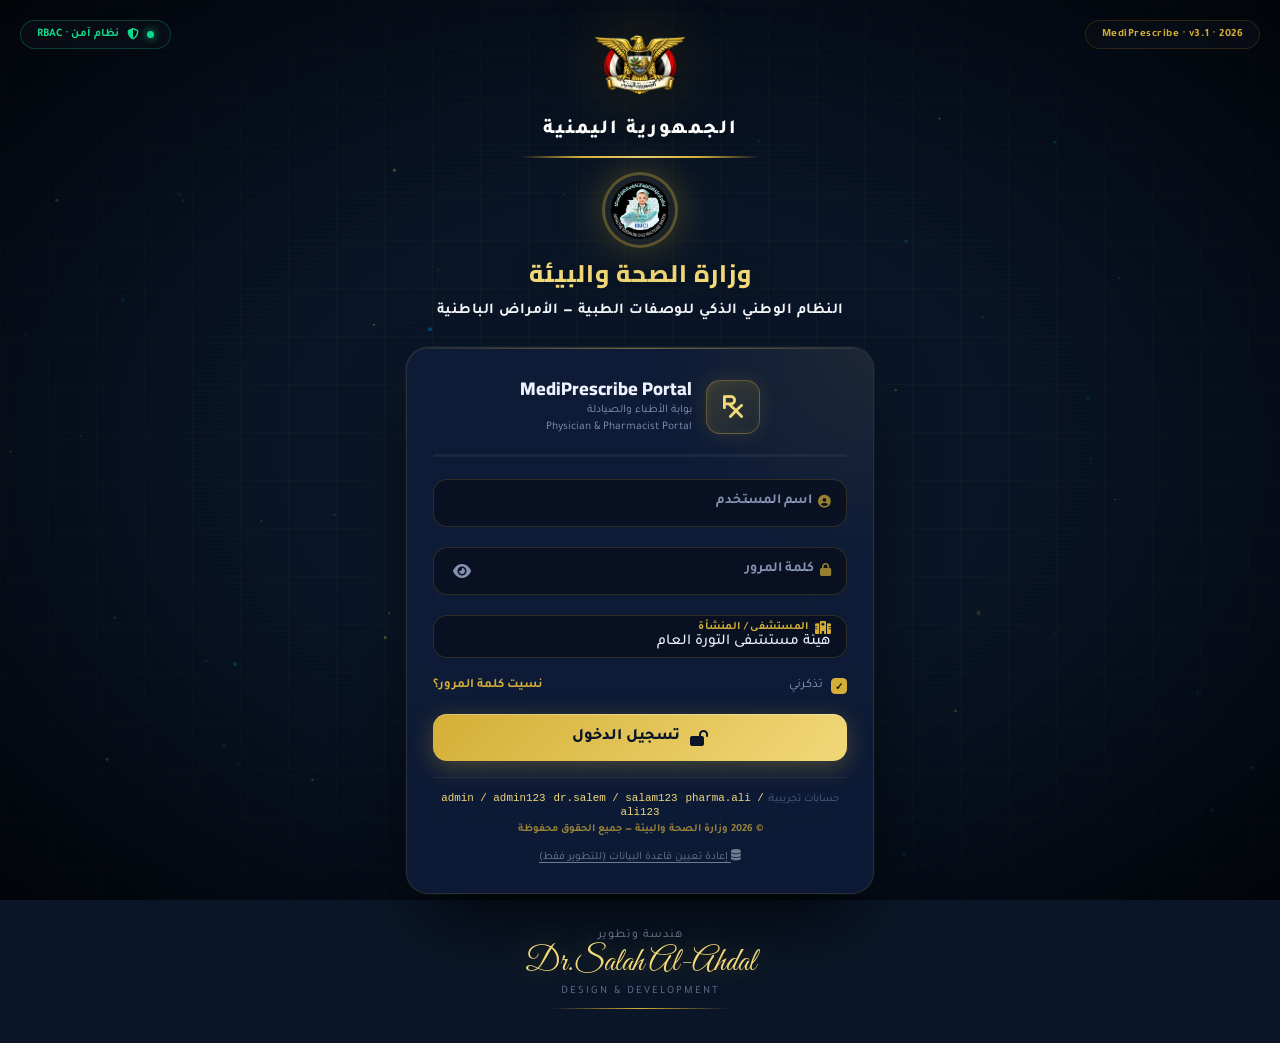
<file: audit-log.html>
<!DOCTYPE html>
<html lang="ar" dir="rtl">
<head>
<meta charset="UTF-8">
<meta name="viewport" content="width=device-width, initial-scale=1.0, viewport-fit=cover">
<meta http-equiv="X-UA-Compatible" content="IE=edge">

<title>سجل التدقيق | النظام الوطني الذكي للوصفات الطبية</title>
<meta name="description" content="سجل تدقيق للأحداث الحساسة في نظام MediPrescribe — تسجيل الدخول، الوصفات، المستخدمون، التصدير ومحاولات الوصول الفاشلة.">
<meta name="keywords" content="سجل التدقيق, Audit Log, وزارة الصحة, اليمن, وصفات طبية, RBAC, أمان">
<meta name="author" content="Dr.Salah Al-Ahdal">
<meta name="robots" content="noindex, nofollow">
<meta name="theme-color" content="#0a1628">
<meta name="color-scheme" content="dark light">

<meta property="og:type" content="website">
<meta property="og:locale" content="ar_YE">
<meta property="og:site_name" content="MediPrescribe">
<meta property="og:title" content="سجل التدقيق | النظام الوطني الذكي للوصفات الطبية">
<meta property="og:description" content="Audit Trail — سجل الأحداث الحساسة في نظام MediPrescribe.">
<meta property="og:image" content="images/og-image.jpg">
<meta property="og:image:width" content="1200">
<meta property="og:image:height" content="630">

<meta name="twitter:card" content="summary_large_image">
<meta name="twitter:title" content="سجل التدقيق | MediPrescribe">
<meta name="twitter:description" content="Audit Trail — سجل الأحداث الحساسة.">
<meta name="twitter:image" content="images/twitter-card.jpg">

<link rel="manifest" href="manifest.json">

<link rel="icon" type="image/svg+xml" href="data:image/svg+xml,%3Csvg xmlns='http://www.w3.org/2000/svg' viewBox='0 0 100 100'%3E%3Ccircle cx='50' cy='50' r='48' fill='%230a1628'/%3E%3Ccircle cx='50' cy='50' r='42' fill='none' stroke='%23d4af37' stroke-width='2.5'/%3E%3Cpath d='M50 28v44M32 38h36M38 68h24' stroke='%23d4af37' stroke-width='3.5' fill='none' stroke-linecap='round'/%3E%3C/svg%3E">
<link rel="apple-touch-icon" href="images/apple-touch-icon.png">

<meta name="apple-mobile-web-app-capable" content="yes">
<meta name="apple-mobile-web-app-status-bar-style" content="black-translucent">
<meta name="apple-mobile-web-app-title" content="MediPrescribe">

<link rel="preconnect" href="https://fonts.googleapis.com">
<link rel="preconnect" href="https://fonts.gstatic.com" crossorigin>
<link href="https://fonts.googleapis.com/css2?family=Great+Vibes&family=Cairo:wght@400;500;600;700;800&family=Tajawal:wght@400;500;700;800&display=swap" rel="stylesheet">

<link rel="stylesheet" href="https://cdnjs.cloudflare.com/ajax/libs/font-awesome/6.5.1/css/all.min.css">
<link rel="stylesheet" href="css/style.css">

<style>
/* ==========================================================
   MediPrescribe — Audit Log Enhanced
   ========================================================== */

:root {
  --audit-navy: #0a1628;
  --audit-navy-2: #0f2037;
  --audit-gold: #d4af37;
  --audit-gold-light: #f1d878;
  --audit-green: #43a047;
  --audit-red: #dc3545;
  --audit-blue: #0288d1;
  --audit-orange: #ff9800;
  --audit-purple: #9c27b0;
  --audit-text: #eef3f8;
  --audit-muted: #93a2b5;
  --audit-border: rgba(255,255,255,.12);
  --audit-surface: rgba(255,255,255,.045);
  --audit-shadow: 0 18px 45px rgba(0,0,0,.20);
}

/* ---------- Global helpers ---------- */

.hidden {
  display: none !important;
}

[dir="rtl"] .mono,
[dir="rtl"] code,
[dir="rtl"] .audit-hash {
  direction: ltr;
  unicode-bidi: plaintext;
}

button,
input,
select {
  font-family: inherit;
}

button,
a,
select,
input {
  -webkit-tap-highlight-color: transparent;
}

:focus-visible {
  outline: 2px solid var(--audit-gold-light);
  outline-offset: 3px;
}

.skip-link {
  position: fixed;
  top: -60px;
  right: 12px;
  z-index: 99999;
  background: var(--audit-gold);
  color: var(--audit-navy);
  padding: 10px 18px;
  border-radius: 0 0 10px 10px;
  font-weight: 800;
  text-decoration: none;
  transition: top .2s ease;
}

.skip-link:focus {
  top: 0;
}

/* ---------- Official header ---------- */

.app-header-centered {
  display: flex;
  flex-direction: column;
  padding: 0;
  background: rgba(10,22,40,.90);
  backdrop-filter: blur(14px);
  -webkit-backdrop-filter: blur(14px);
  border-bottom: 1px solid rgba(212,175,55,.18);
  position: sticky;
  top: 0;
  z-index: 50;
}

.official-header-top {
  padding: 18px 20px 14px;
  text-align: center;
  border-bottom: 1px solid rgba(212,175,55,.10);
  background:
    radial-gradient(600px 100px at 50% 0%,
    rgba(212,175,55,.07),
    transparent 70%);
}

.official-header-content {
  display: flex;
  flex-direction: column;
  align-items: center;
  gap: 6px;
  max-width: 600px;
  margin: 0 auto;
}

.official-emblem {
  width: 62px;
  height: 62px;
  object-fit: contain;
  border-radius: 50%;
  border: 2.5px solid rgba(212,175,55,.35);
  padding: 5px;
  background: rgba(255,255,255,.04);
  box-shadow: 0 0 20px rgba(212,175,55,.20);
  transition: transform .3s ease, box-shadow .3s ease;
  display: block;
  margin: 0 auto;
  flex-shrink: 0;
}

.official-emblem:hover {
  transform: scale(1.06);
  box-shadow: 0 0 28px rgba(212,175,55,.32);
}

.official-emblem.institute {
  width: 54px;
  height: 54px;
  border-color: rgba(212,175,55,.40);
}

.official-emblem.fallback {
  display: flex !important;
  align-items: center;
  justify-content: center;
  font-size: 2rem;
  line-height: 1;
}

.official-header-republic {
  font-family: 'Tajawal','Cairo',sans-serif;
  font-weight: 800;
  font-size: clamp(.95rem,2.5vw,1.15rem);
  color: #fff;
  letter-spacing: 2px;
  text-shadow: 0 2px 15px rgba(0,0,0,.6);
  margin-top: 4px;
}

.official-header-divider {
  width: 220px;
  height: 2px;
  background: linear-gradient(
    90deg,
    transparent,
    var(--audit-gold),
    var(--audit-gold-light),
    var(--audit-gold),
    transparent
  );
  margin: 6px auto;
  border-radius: 2px;
}

.official-header-title {
  font-family: 'Cairo','Tajawal',sans-serif;
  font-weight: 800;
  font-size: clamp(1.05rem,2.8vw,1.35rem);
  color: var(--audit-gold-light);
  text-shadow:
    0 3px 20px rgba(0,0,0,.5),
    0 0 40px rgba(212,175,55,.25);
  letter-spacing: 1px;
  line-height: 1.5;
  margin: 4px 0 0;
}

.official-header-subtitle {
  font-family: 'Tajawal','Cairo',sans-serif;
  font-weight: 600;
  font-size: clamp(.78rem,1.8vw,.92rem);
  color: #eef3f8;
  opacity: .95;
  letter-spacing: .5px;
  line-height: 1.5;
  margin: 2px 0 0;
}

.app-header-nav {
  display: flex;
  align-items: center;
  justify-content: space-between;
  gap: 14px;
  padding: 12px 24px;
  flex-wrap: wrap;
}

#main-nav {
  display: flex;
  gap: 4px;
  flex-wrap: wrap;
  align-items: center;
}

.nav-link {
  min-height: 40px;
  padding: 8px 14px;
  border-radius: 10px;
  color: #93a2b5;
  font-weight: 600;
  font-size: .88rem;
  transition: all .15s ease;
  border: 1px solid transparent;
  display: inline-flex;
  align-items: center;
  gap: 6px;
  text-decoration: none;
}

.nav-link:hover {
  color: var(--audit-gold-light);
  background: rgba(212,175,55,.08);
}

.nav-link.active {
  color: var(--audit-gold-light);
  background: rgba(212,175,55,.12);
  border-color: rgba(212,175,55,.18);
}

.user-box {
  display: flex;
  align-items: center;
  gap: 10px;
}

.user-badge {
  display: inline-flex;
  align-items: center;
  gap: 6px;
  font-size: .84rem;
  font-weight: 600;
  padding: 7px 14px;
  border-radius: 999px;
  white-space: nowrap;
}

.user-badge.gold {
  background: rgba(212,175,55,.10);
  border: 1px solid rgba(212,175,55,.18);
  color: var(--audit-gold-light);
}

/* ---------- Buttons ---------- */

.btn {
  min-height: 40px;
  display: inline-flex;
  align-items: center;
  justify-content: center;
  gap: 7px;
  padding: 10px 20px;
  border: none;
  border-radius: 10px;
  font-family: inherit;
  font-weight: 700;
  font-size: .92rem;
  cursor: pointer;
  transition: transform .15s ease, box-shadow .15s ease, background .15s ease;
  white-space: nowrap;
  text-align: center;
  user-select: none;
}

.btn-sm {
  min-height: 36px;
  padding: 7px 14px;
  font-size: .82rem;
}

.btn:hover:not(:disabled) {
  transform: translateY(-1px);
}

.btn-danger {
  background: rgba(220,53,69,.10);
  color: #ff9aa5;
  border: 1px solid rgba(220,53,69,.35);
}

.btn-danger:hover:not(:disabled) {
  background: rgba(220,53,69,.20);
}

.btn-danger-solid {
  background: linear-gradient(135deg,#dc3545,#c82333);
  color: #fff;
  border: none;
}

.btn-danger-solid:hover:not(:disabled) {
  box-shadow: 0 10px 22px rgba(220,53,69,.30);
}

.btn-ghost {
  background: rgba(255,255,255,.06);
  color: #eef3f8;
  border: 1px solid rgba(255,255,255,.16);
}

.btn-ghost:hover:not(:disabled) {
  background: rgba(255,255,255,.11);
}

.btn-secondary {
  background: linear-gradient(135deg,#0288d1,#0277bd);
  color: #fff;
  border: none;
}

.btn-secondary:hover:not(:disabled) {
  box-shadow: 0 10px 22px rgba(2,136,209,.30);
}

.btn-gold {
  background: linear-gradient(135deg,var(--audit-gold),var(--audit-gold-light));
  color: var(--audit-navy);
  box-shadow: 0 10px 24px rgba(212,175,55,.22);
}

.btn-gold:hover:not(:disabled) {
  box-shadow: 0 14px 30px rgba(212,175,55,.35);
}

.btn:disabled {
  opacity: .55;
  cursor: not-allowed;
  transform: none !important;
}

/* ---------- Permission ---------- */

main.restricted .stats-grid,
main.restricted .users-toolbar,
main.restricted .table-wrap,
main.restricted .users-grid {
  display: none !important;
}

#permission-alert {
  margin-bottom: 16px;
}

/* ---------- Audit action badges ---------- */

.audit-action-badge {
  display: inline-flex;
  align-items: center;
  gap: 5px;
  padding: 4px 10px;
  border-radius: 999px;
  font-size: .72rem;
  font-weight: 700;
  white-space: nowrap;
}

.audit-action-badge.login {
  background: rgba(67,160,71,.15);
  color: #81c784;
  border: 1px solid rgba(67,160,71,.35);
}

.audit-action-badge.logout {
  background: rgba(117,117,117,.15);
  color: #b0bec5;
  border: 1px solid rgba(117,117,117,.35);
}

.audit-action-badge.failed {
  background: rgba(229,57,53,.15);
  color: #ef9a9a;
  border: 1px solid rgba(229,57,53,.35);
}

.audit-action-badge.prescription {
  background: rgba(2,136,209,.15);
  color: #64b5f6;
  border: 1px solid rgba(2,136,209,.35);
}

.audit-action-badge.user {
  background: rgba(156,39,176,.15);
  color: #ce93d8;
  border: 1px solid rgba(156,39,176,.35);
}

.audit-action-badge.delete {
  background: rgba(244,67,54,.15);
  color: #ef9a9a;
  border: 1px solid rgba(244,67,54,.35);
}

.audit-action-badge.export {
  background: rgba(255,152,0,.15);
  color: #ffb74d;
  border: 1px solid rgba(255,152,0,.35);
}

.audit-action-badge.default {
  background: rgba(255,255,255,.08);
  color: #cfd8dc;
  border: 1px solid rgba(255,255,255,.15);
}

/* ---------- Toolbar ---------- */

.users-toolbar {
  align-items: center;
}

.users-toolbar input,
.users-toolbar select {
  min-height: 42px;
}

.filter-group {
  display: flex;
  align-items: center;
  gap: 8px;
  flex-wrap: wrap;
}

.view-toggle {
  display: inline-flex;
  align-items: center;
  gap: 3px;
  padding: 3px;
  border-radius: 10px;
  background: rgba(255,255,255,.05);
  border: 1px solid rgba(255,255,255,.10);
}

.view-toggle button {
  min-height: 36px;
  padding: 7px 12px;
  border: 0;
  border-radius: 8px;
  background: transparent;
  color: var(--audit-muted);
  font: inherit;
  font-weight: 700;
  cursor: pointer;
}

.view-toggle button.active {
  color: var(--audit-gold-light);
  background: rgba(212,175,55,.13);
}

.view-toggle button:hover {
  color: #fff;
}

/* ---------- Loading/error/empty ---------- */

.audit-status {
  padding: 28px 18px;
  text-align: center;
  color: var(--audit-muted);
}

.audit-status i {
  font-size: 1.5rem;
  margin-bottom: 10px;
}

.audit-status.error {
  color: #ff9aa5;
}

.audit-status.success {
  color: #81c784;
}

.audit-empty {
  text-align: center;
  padding: 48px 16px;
  color: var(--audit-muted);
  font-weight: 600;
}

.audit-empty i {
  display: block;
  font-size: 2rem;
  margin-bottom: 12px;
  opacity: .75;
}

/* ---------- Grid cards ---------- */

.audit-card {
  position: relative;
  padding: 18px;
  border-radius: 14px;
  background: var(--audit-surface);
  border: 1px solid var(--audit-border);
  box-shadow: var(--audit-shadow);
  transition: transform .18s ease, border-color .18s ease;
}

.audit-card:hover {
  transform: translateY(-2px);
  border-color: rgba(212,175,55,.28);
}

.audit-card-header {
  display: flex;
  justify-content: space-between;
  align-items: flex-start;
  gap: 12px;
  margin-bottom: 14px;
}

.audit-card-index {
  font-weight: 800;
  color: var(--audit-gold-light);
}

.audit-card-details {
  color: var(--audit-text);
  line-height: 1.8;
  word-break: break-word;
}

.audit-card-meta {
  display: grid;
  grid-template-columns: repeat(2,minmax(0,1fr));
  gap: 10px;
  margin-top: 14px;
}

.audit-card-meta > div {
  padding: 9px;
  border-radius: 9px;
  background: rgba(255,255,255,.035);
}

.audit-meta-label {
  display: block;
  color: var(--audit-muted);
  font-size: .72rem;
  margin-bottom: 3px;
}

.audit-meta-value {
  font-size: .82rem;
  font-weight: 700;
  color: var(--audit-text);
  word-break: break-word;
}

/* ---------- Table ---------- */

.users-table tbody tr {
  transition: background .12s ease;
}

.users-table tbody tr:hover {
  background: rgba(212,175,55,.045);
}

.users-table td {
  vertical-align: middle;
}

.audit-detail-cell {
  max-width: 420px;
  white-space: normal;
  line-height: 1.7;
  word-break: break-word;
}

.audit-date {
  white-space: nowrap;
  direction: ltr;
  unicode-bidi: plaintext;
}

.audit-time {
  white-space: nowrap;
  direction: ltr;
  unicode-bidi: plaintext;
}

/* ---------- Modal ---------- */

.modal {
  position: fixed;
  inset: 0;
  z-index: 200;
  display: flex;
  align-items: center;
  justify-content: center;
  background: rgba(0,0,0,.68);
  backdrop-filter: blur(5px);
  -webkit-backdrop-filter: blur(5px);
  padding: 16px;
}

.modal.hidden {
  display: none !important;
}

.modal-content {
  width: min(100%, 520px);
  max-height: min(90vh,700px);
  overflow: auto;
  border-radius: 16px;
}

.modal-title {
  line-height: 1.5;
}

/* ---------- Responsive ---------- */

@media (max-width:1024px) {
  .official-header-top {
    padding: 14px 16px 10px;
  }

  .official-emblem {
    width: 52px;
    height: 52px;
  }

  .official-emblem.institute {
    width: 46px;
    height: 46px;
  }

  .app-header-nav {
    padding: 12px 16px;
  }
}

@media (max-width:768px) {
  .official-header-top {
    padding: 12px 12px 8px;
  }

  .official-emblem {
    width: 46px;
    height: 46px;
    padding: 4px;
  }

  .official-emblem.institute {
    width: 42px;
    height: 42px;
  }

  .official-header-republic {
    font-size: .85rem;
    letter-spacing: 1.5px;
  }

  .official-header-title {
    font-size: 1rem;
  }

  .official-header-subtitle {
    font-size: .72rem;
  }

  .official-header-divider {
    width: 160px;
  }

  .app-header-nav {
    padding: 10px 12px;
    flex-direction: column;
    align-items: stretch;
    gap: 10px;
  }

  #main-nav {
    justify-content: center;
    order: 2;
  }

  .user-box {
    justify-content: center;
    order: 1;
  }

  .users-toolbar {
    flex-direction: column;
    align-items: stretch;
  }

  .filter-group {
    flex-direction: column;
    align-items: stretch;
  }

  .filter-group select,
  .users-toolbar .search-input,
  .users-toolbar .btn {
    width: 100%;
  }

  .view-toggle {
    width: 100%;
  }

  .view-toggle button {
    flex: 1;
  }

  .audit-card-meta {
    grid-template-columns: 1fr;
  }
}

@media (max-width:480px) {
  .official-emblem {
    width: 42px;
    height: 42px;
    padding: 3px;
  }

  .official-emblem.institute {
    width: 38px;
    height: 38px;
  }

  .official-header-republic {
    font-size: .78rem;
  }

  .official-header-title {
    font-size: .92rem;
  }

  .official-header-subtitle {
    font-size: .68rem;
  }

  .nav-link {
    font-size: .75rem;
    padding: 6px 8px;
    min-height: 34px;
  }

  .user-badge {
    max-width: 190px;
    overflow: hidden;
    text-overflow: ellipsis;
  }
}

/* ---------- Reduced motion ---------- */

@media (prefers-reduced-motion: reduce) {
  *,
  *::before,
  *::after {
    scroll-behavior: auto !important;
    transition-duration: .01ms !important;
    animation-duration: .01ms !important;
    animation-iteration-count: 1 !important;
  }
}

/* ---------- Print ---------- */

@media print {
  .app-header-centered,
  .users-toolbar,
  #permission-alert,
  .skip-link,
  .e-signature,
  .modal,
  #toast-box {
    display: none !important;
  }

  body {
    background: #fff !important;
    color: #111 !important;
  }

  main {
    display: block !important;
    max-width: none !important;
  }

  .users-table {
    width: 100%;
    border-collapse: collapse;
  }

  .users-table th,
  .users-table td {
    border: 1px solid #999 !important;
    color: #111 !important;
    background: #fff !important;
  }

  .audit-action-badge {
    color: #111 !important;
    background: #fff !important;
    border: 1px solid #999 !important;
  }

  .audit-detail-cell {
    max-width: none;
  }
}
</style>
</head>

<body class="dashboard-body">

<a href="#main-content" class="skip-link">تخطَّ إلى المحتوى الرئيسي</a>

<!-- ==================== Header ==================== -->

<header class="app-header-centered" role="banner">

  <div class="official-header-top">
    <div class="official-header-content">

      <img
        src="images/logo-yemen.png"
        alt="شعار الجمهورية اليمنية"
        class="official-emblem"
        loading="eager"
        data-fallback="🇾🇪"
        width="62"
        height="62">

      <span class="official-header-republic">
        الجمهورية اليمنية
      </span>

      <div class="official-header-divider" aria-hidden="true"></div>

      <img
        src="images/logo-health.png"
        alt="شعار وزارة الصحة والبيئة"
        class="official-emblem institute"
        loading="eager"
        data-fallback="⚕️"
        width="54"
        height="54">

      <h1 class="official-header-title">
        وزارة الصحة والبيئة
      </h1>

      <p class="official-header-subtitle">
        النظام الوطني الذكي للوصفات الطبية — سجل التدقيق
      </p>

    </div>
  </div>

  <div class="app-header-nav">

    <nav id="main-nav" role="navigation" aria-label="التنقل الرئيسي">

      <a class="nav-link" href="dashboard.html">
        <i class="fas fa-prescription" aria-hidden="true"></i>
        وصفة جديدة
      </a>

      <a class="nav-link" href="dashboard.html#records-section">
        <i class="fas fa-clipboard-list" aria-hidden="true"></i>
        السجلات
      </a>

      <a class="nav-link" href="users.html" id="nav-users">
        <i class="fas fa-users" aria-hidden="true"></i>
        المستخدمون
      </a>

      <a class="nav-link active" href="audit-log.html" aria-current="page">
        <i class="fas fa-chart-line" aria-hidden="true"></i>
        سجل التدقيق
      </a>

      <a class="nav-link" href="index.html">
        <i class="fas fa-globe" aria-hidden="true"></i>
        الموقع
      </a>

    </nav>

    <div class="user-box">

      <button
        id="theme-toggle-btn"
        class="btn btn-ghost btn-sm"
        type="button"
        title="تبديل الوضع"
        aria-label="تبديل الوضع">

        <i class="fas fa-moon" aria-hidden="true"></i>

      </button>

      <span
        class="user-badge gold"
        id="user-badge"
        aria-live="polite">
        —
      </span>

      <button
        id="logout-btn"
        class="btn btn-danger btn-sm"
        type="button"
        aria-label="تسجيل الخروج">

        <i class="fas fa-sign-out-alt" aria-hidden="true"></i>
        خروج

      </button>

    </div>

  </div>

</header>

<!-- ==================== Main ==================== -->

<main
  class="users-container"
  id="main-content"
  role="main"
  aria-busy="false">

  <!-- Permission -->

  <div
    id="permission-alert"
    class="alert alert-warning hidden"
    role="alert"
    aria-live="assertive">

    ⚠️
    <strong>صلاحيات محدودة</strong>
    — عرض سجل التدقيق متاح للمدير فقط.

  </div>

  <!-- Disclaimer -->

  <div class="disclaimer dark" role="note">

    🔍
    <strong>سجل التدقيق (Audit Log)</strong>
    —
    يسجل الأحداث الحساسة التي تقوم بها مكونات النظام وفق ما يوفره
    <code>audit.js</code> وطبقة التخزين المحلية.
    البيانات محفوظة محلياً عبر IndexedDB ويمكن تصديرها لأغراض المراجعة.

  </div>

  <!-- Statistics -->

  <section
    class="stats-grid"
    aria-label="إحصائيات سجل التدقيق">

    <div class="stat-card">
      <span class="stat-icon" aria-hidden="true">📊</span>
      <div>
        <div class="stat-num" id="stat-total" aria-live="polite">0</div>
        <div class="stat-label">إجمالي الأحداث</div>
      </div>
    </div>

    <div class="stat-card">
      <span class="stat-icon" aria-hidden="true">📅</span>
      <div>
        <div class="stat-num" id="stat-today" aria-live="polite">0</div>
        <div class="stat-label">أحداث اليوم</div>
      </div>
    </div>

    <div class="stat-card">
      <span class="stat-icon" aria-hidden="true">🔐</span>
      <div>
        <div class="stat-num" id="stat-logins" aria-live="polite">0</div>
        <div class="stat-label">عمليات دخول</div>
      </div>
    </div>

    <div class="stat-card">
      <span class="stat-icon" aria-hidden="true">👥</span>
      <div>
        <div class="stat-num" id="stat-users-count" aria-live="polite">0</div>
        <div class="stat-label">مستخدمون فريدون</div>
      </div>
    </div>

  </section>

  <!-- Toolbar -->

  <section
    class="users-toolbar"
    role="search"
    aria-label="أدوات البحث والفلترة">

    <input
      type="search"
      id="audit-search"
      class="search-input"
      placeholder="🔍 بحث بالحدث، المستخدم، التفاصيل..."
      autocomplete="off"
      spellcheck="false"
      aria-label="بحث في سجل التدقيق">

    <div class="filter-group">

      <select id="filter-action" aria-label="فلترة بنوع الحدث">

        <option value="">— كل الأحداث —</option>
        <option value="login">🔐 تسجيل دخول</option>
        <option value="logout">🚪 تسجيل خروج</option>
        <option value="failed">❌ محاولات فاشلة</option>
        <option value="prescription">📝 وصفات</option>
        <option value="user">👥 مستخدمون</option>
        <option value="delete">🗑️ حذف</option>
        <option value="export">📤 تصدير</option>

      </select>

      <select id="filter-user" aria-label="فلترة بالمستخدم">
        <option value="">— كل المستخدمين —</option>
      </select>

      <select id="filter-period" aria-label="فلترة بالفترة الزمنية">

        <option value="all">كل الفترات</option>
        <option value="today">اليوم</option>
        <option value="week">آخر 7 أيام</option>
        <option value="month">آخر 30 يوماً</option>

      </select>

    </div>

    <div
      class="view-toggle"
      id="view-toggle"
      role="group"
      aria-label="طريقة العرض">

      <button
        data-view="table"
        class="active"
        type="button"
        title="عرض جدول"
        aria-label="عرض جدول"
        aria-pressed="true">

        <i class="fas fa-list" aria-hidden="true"></i>
        جدول

      </button>

      <button
        data-view="grid"
        type="button"
        title="عرض بطاقات"
        aria-label="عرض بطاقات"
        aria-pressed="false">

        <i class="fas fa-th-large" aria-hidden="true"></i>
        بطاقات

      </button>

    </div>

    <button
      class="btn btn-ghost"
      id="export-btn"
      type="button"
      aria-label="تصدير السجل بصيغة CSV">

      <i class="fas fa-file-export" aria-hidden="true"></i>
      تصدير CSV

    </button>

    <button
      class="btn btn-danger"
      id="clear-btn"
      type="button"
      aria-label="حذف السجلات الأقدم من 90 يوماً">

      <i class="fas fa-trash" aria-hidden="true"></i>
      حذف الأقدم من 90 يوماً

    </button>

  </section>

  <!-- Loading status -->

  <div
    id="audit-loading"
    class="audit-status"
    role="status"
    aria-live="polite">

    <i class="fas fa-circle-notch fa-spin" aria-hidden="true"></i>
    <div>جاري تحميل سجل التدقيق...</div>

  </div>

  <!-- Error status -->

  <div
    id="audit-error"
    class="audit-status error hidden"
    role="alert"
    aria-live="assertive">

    <i class="fas fa-triangle-exclamation" aria-hidden="true"></i>
    <div id="audit-error-text">
      تعذر تحميل سجل التدقيق.
    </div>

  </div>

  <!-- Table -->

  <div
    class="table-wrap"
    id="audit-table-view"
    aria-live="polite">

    <table
      class="users-table"
      aria-label="جدول سجل التدقيق">

      <thead>

        <tr>
          <th scope="col" style="width:60px;">#</th>
          <th scope="col">الحدث</th>
          <th scope="col">التفاصيل</th>
          <th scope="col">بواسطة</th>
          <th scope="col">التاريخ</th>
          <th scope="col">الوقت</th>
        </tr>

      </thead>

      <tbody id="audit-tbody">
        <!-- تُملأ ديناميكياً بواسطة audit.js -->
      </tbody>

    </table>

  </div>

  <!-- Grid -->

  <div
    class="users-grid hidden"
    id="audit-grid-view"
    role="list"
    aria-label="بطاقات سجل التدقيق">

    <!-- تُملأ ديناميكياً -->

  </div>

</main>

<!-- ==================== Footer ==================== -->

<footer class="dashboard-footer" role="contentinfo">

  <b>MediPrescribe ⚕️</b>
  —
  وحدة التخطيط والتطوير وضمان الجودة · سجل التدقيق (Audit Trail)

  <br>

  <small style="opacity:.7;">
    جميع الأحداث مسجلة وفق التوقيت المتاح للنظام · البيانات محفوظة محلياً عبر IndexedDB
  </small>

</footer>

<!-- ==================== Electronic Signature ==================== -->

<div
  class="e-signature"
  role="contentinfo"
  aria-label="التوقيع الإلكتروني">

  <span class="sig-label">هندسة وتطوير</span>
  <span class="sig-name">Dr.Salah Al-Ahdal</span>
  <span class="sig-role">Design &amp; Development</span>
  <span class="sig-underline"></span>

</div>

<!-- ==================== Confirm Modal ==================== -->

<div
  class="modal hidden"
  id="confirm-modal"
  role="dialog"
  aria-modal="true"
  aria-labelledby="confirm-title"
  aria-describedby="confirm-text">

  <div
    class="modal-content dark"
    style="max-width:480px;">

    <h3
      class="modal-title mb-md"
      id="confirm-title"
      style="text-align:center;">

      ⚠️ تأكيد حذف السجلات القديمة

    </h3>

    <p
      id="confirm-text"
      class="mb-lg"
      style="text-align:center;color:#c7d2de;line-height:1.8;">

      سيتم طلب حذف السجلات الأقدم من 90 يوماً من طبقة سجل التدقيق.
      لا يمكن افتراض إمكانية التراجع عن العملية.

    </p>

    <div
      class="action-row"
      style="justify-content:center;">

      <button
        class="btn btn-danger-solid"
        id="confirm-yes"
        type="button">

        <i class="fas fa-trash" aria-hidden="true"></i>
        نعم، احذف

      </button>

      <button
        class="btn btn-ghost"
        id="confirm-no"
        type="button">

        إلغاء

      </button>

    </div>

  </div>

</div>

<!-- ==================== Toast ==================== -->

<div
  id="toast-box"
  role="log"
  aria-live="polite"
  aria-atomic="true">
</div>

<noscript>

  <div style="
    position:fixed;
    inset:0;
    background:#0a1628;
    color:#f1d878;
    display:flex;
    align-items:center;
    justify-content:center;
    z-index:99999;
    font-family:Tajawal,sans-serif;
    text-align:center;
    padding:20px;">

    ⚠️ هذا النظام يتطلب تفعيل JavaScript في المتصفح.

  </div>

</noscript>

<!-- ==================== Core scripts ==================== -->

<script src="js/data.js" defer></script>
<script src="js/db.js" defer></script>
<script src="js/audit.js" defer></script>

<!-- ==========================================================
     Enhanced Audit Log UI
     ========================================================== -->

<script>
(function initAuditLogEnhancements() {

  'use strict';

  var initialized = false;

  /* ========================================================
     Helpers
     ======================================================== */

  function $(id) {
    return document.getElementById(id);
  }

  function safeRun(name, fn) {
    try {
      fn();
    } catch (err) {
      console.error('❌ Audit UI [' + name + ']:', err);
    }
  }

  var storage = {

    get: function(key) {
      try {
        return window.localStorage.getItem(key);
      } catch (_) {
        return null;
      }
    },

    set: function(key, value) {
      try {
        window.localStorage.setItem(key, value);
      } catch (_) {}
    }

  };

  function getSession() {

    try {

      if (typeof window.getCurrentUser === 'function') {
        var current = window.getCurrentUser();

        if (current && typeof current === 'object') {
          return current;
        }
      }

      var raw = storage.get('mp_session');

      if (!raw) return null;

      var parsed = JSON.parse(raw);

      return parsed && typeof parsed === 'object'
        ? parsed
        : null;

    } catch (err) {

      console.warn('تعذر قراءة جلسة المستخدم:', err);
      return null;

    }

  }

  function toast(message, type, duration) {

    try {

      if (typeof window.showToast === 'function') {
        window.showToast(
          message,
          type || 'info',
          duration || 2500
        );
        return;
      }

      var box = $('toast-box');

      if (!box) return;

      box.textContent = message;

      window.clearTimeout(box.__toastTimer);

      box.__toastTimer = window.setTimeout(function() {
        box.textContent = '';
      }, duration || 2500);

    } catch (_) {}

  }

  function isTyping(target) {

    if (!target) return false;

    return /^(INPUT|TEXTAREA|SELECT)$/.test(
      target.tagName || ''
    );

  }

  /* ========================================================
     1. Remove unsafe base target
     ======================================================== */

  function stripDangerousBase() {

    function removeBases() {

      document
        .querySelectorAll('base[target="_blank"]')
        .forEach(function(base) {
          base.remove();
        });

    }

    removeBases();

    if (!document.head || typeof MutationObserver === 'undefined') {
      return;
    }

    var observer = new MutationObserver(function(mutations) {

      mutations.forEach(function(mutation) {

        mutation.addedNodes.forEach(function(node) {

          if (
            node.nodeType === 1 &&
            node.tagName === 'BASE'
          ) {

            var target = node.getAttribute('target');

            if (target) {
              node.remove();
            }

          }

        });

      });

    });

    observer.observe(document.head, {
      childList: true
    });

  }

  /* ========================================================
     2. Emblem fallbacks
     ======================================================== */

  function initEmblemFallbacks() {

    document
      .querySelectorAll('img.official-emblem[data-fallback]')
      .forEach(function(img) {

        var applied = false;

        function applyFallback() {

          if (applied) return;

          applied = true;

          var fallback = document.createElement('div');

          fallback.className =
            img.className + ' fallback';

          fallback.textContent =
            img.getAttribute('data-fallback') || '🏥';

          fallback.setAttribute('role','img');

          fallback.setAttribute(
            'aria-label',
            img.alt || ''
          );

          if (img.parentNode) {
            img.replaceWith(fallback);
          }

        }

        img.addEventListener(
          'error',
          applyFallback,
          { once: true }
        );

        if (
          img.complete &&
          img.naturalWidth === 0
        ) {
          applyFallback();
        }

      });

  }

  /* ========================================================
     3. Permissions
     ======================================================== */

  var permissionState = {
    resolved: false,
    timer: null
  };

  function applyRestriction() {

    var navUsers = $('nav-users');

    if (navUsers) {
      navUsers.remove();
    }

    var alertBox = $('permission-alert');

    if (alertBox) {
      alertBox.classList.remove('hidden');
    }

    var main = $('main-content');

    if (main) {
      main.classList.add('restricted');
    }

    ['export-btn','clear-btn'].forEach(function(id) {

      var button = $(id);

      if (!button) return;

      button.disabled = true;
      button.setAttribute(
        'aria-disabled',
        'true'
      );

    });

  }

  function liftRestriction() {

    var alertBox = $('permission-alert');

    if (alertBox) {
      alertBox.classList.add('hidden');
    }

    var main = $('main-content');

    if (main) {
      main.classList.remove('restricted');
    }

    ['export-btn','clear-btn'].forEach(function(id) {

      var button = $(id);

      if (!button) return;

      button.disabled = false;
      button.removeAttribute('aria-disabled');

    });

  }

  function enforcePermissionsOnce() {

    if (permissionState.resolved) {
      return true;
    }

    var session = getSession();

    if (!session) {
      return false;
    }

    permissionState.resolved = true;

    if (
      String(session.role || '').toLowerCase() === 'admin'
    ) {

      liftRestriction();

    } else {

      applyRestriction();

    }

    return true;

  }

  function enforcePermissions() {

    if (enforcePermissionsOnce()) {
      return;
    }

    var attempts = 0;

    function retry() {

      if (enforcePermissionsOnce()) {
        if (permissionState.timer) {
          clearInterval(permissionState.timer);
        }
        return;
      }

      attempts++;

      if (attempts < 4) {

        var delays = [
          300,
          800,
          1500,
          2500
        ];

        setTimeout(
          retry,
          delays[attempts - 1]
        );

      } else if (!permissionState.timer) {

        applyRestriction();

        permissionState.timer =
          setInterval(function() {

            if (enforcePermissionsOnce()) {
              clearInterval(
                permissionState.timer
              );
              permissionState.timer = null;
            }

          }, 3000);

      }

    }

    setTimeout(retry, 300);

  }

  /* ========================================================
     4. Theme
     ======================================================== */

  function initThemeToggle() {

    var button = $('theme-toggle-btn');

    if (!button) return;

    var icon = button.querySelector('i');

    var KEY = 'mp_theme';

    function applyTheme(theme) {

      var normalized =
        theme === 'light'
          ? 'light'
          : 'dark';

      document.documentElement
        .setAttribute(
          'data-theme',
          normalized
        );

      document.body.classList.toggle(
        'light-mode',
        normalized === 'light'
      );

      if (icon) {

        icon.className =
          normalized === 'light'
            ? 'fas fa-sun'
            : 'fas fa-moon';

      }

      var label =
        normalized === 'light'
          ? 'تفعيل الوضع الليلي'
          : 'تفعيل الوضع النهاري';

      button.title = label;
      button.setAttribute(
        'aria-label',
        label
      );

    }

    applyTheme(
      storage.get(KEY) || 'dark'
    );

    button.addEventListener(
      'click',
      function() {

        var current =
          document.documentElement
            .getAttribute('data-theme');

        var next =
          current === 'light'
            ? 'dark'
            : 'light';

        storage.set(KEY,next);

        applyTheme(next);

        toast(
          next === 'light'
            ? '☀️ تم تفعيل الوضع النهاري'
            : '🌙 تم تفعيل الوضع الليلي',
          'info',
          1500
        );

      }
    );

  }

  /* ========================================================
     5. View toggle
     ======================================================== */

  function initViewToggle() {

    var toggle = $('view-toggle');
    var table = $('audit-table-view');
    var grid = $('audit-grid-view');

    if (!toggle || !table || !grid) {
      return;
    }

    function setView(view, persist) {

      var isGrid = view === 'grid';

      toggle
        .querySelectorAll('button[data-view]')
        .forEach(function(button) {

          var active =
            button.dataset.view === view;

          button.classList.toggle(
            'active',
            active
          );

          button.setAttribute(
            'aria-pressed',
            String(active)
          );

        });

      table.classList.toggle(
        'hidden',
        isGrid
      );

      grid.classList.toggle(
        'hidden',
        !isGrid
      );

      if (persist !== false) {
        storage.set(
          'audit_view',
          isGrid ? 'grid' : 'table'
        );
      }

    }

    toggle
      .querySelectorAll('button[data-view]')
      .forEach(function(button) {

        button.addEventListener(
          'click',
          function() {
            setView(
              button.dataset.view,
              true
            );
          }
        );

      });

    var saved =
      storage.get('audit_view');

    setView(
      saved === 'grid'
        ? 'grid'
        : 'table',
      false
    );

  }

  /* ========================================================
     6. Action classification
     ======================================================== */

  function classifyAction(text) {

    var value =
      String(text || '').toLowerCase();

    if (
      value.includes('دخول') ||
      value.includes('login') ||
      value.includes('sign in')
    ) {
      return 'login';
    }

    if (
      value.includes('خروج') ||
      value.includes('logout') ||
      value.includes('sign out')
    ) {
      return 'logout';
    }

    if (
      value.includes('فاشل') ||
      value.includes('failed') ||
      value.includes('failure')
    ) {
      return 'failed';
    }

    if (
      value.includes('وصف') ||
      value.includes('prescription') ||
      value.includes('prescribe')
    ) {
      return 'prescription';
    }

    if (
      value.includes('مستخدم') ||
      value.includes('user') ||
      value.includes('role')
    ) {
      return 'user';
    }

    if (
      value.includes('حذف') ||
      value.includes('delete') ||
      value.includes('remove')
    ) {
      return 'delete';
    }

    if (
      value.includes('تصدير') ||
      value.includes('export')
    ) {
      return 'export';
    }

    return 'default';

  }

  function colorizeCell(cell) {

    if (!cell) return;

    var type =
      classifyAction(
        cell.textContent
      );

    cell.classList.add(
      'audit-action-badge',
      type
    );

  }

  function processAuditRows(root) {

    if (!root) return;

    root.querySelectorAll('tr').forEach(function(row) {

      if (row.cells && row.cells[1]) {
        colorizeCell(
          row.cells[1]
        );
      }

    });

  }

  function initActionBadges() {

    var tbody = $('audit-tbody');

    if (!tbody) return;

    processAuditRows(tbody);

    if (
      typeof MutationObserver === 'undefined'
    ) {
      return;
    }

    var observer =
      new MutationObserver(function() {
        processAuditRows(tbody);
      });

    observer.observe(tbody,{
      childList:true,
      subtree:true
    });

  }

  /* ========================================================
     7. Permission-aware export
     ======================================================== */

  function initExportGuard() {

    var button = $('export-btn');

    if (!button) return;

    var busy = false;

    button.addEventListener(
      'click',
      function(event) {

        if (busy) {
          event.preventDefault();
          return;
        }

        var session = getSession();

        if (
          !session ||
          String(session.role || '').toLowerCase() !== 'admin'
        ) {

          event.preventDefault();

          toast(
            '⛔ لا تملك صلاحية تصدير سجل التدقيق.',
            'error',
            2500
          );

          return;

        }

        busy = true;

        button.disabled = true;
        button.setAttribute(
          'aria-busy',
          'true'
        );

        var oldHTML =
          button.innerHTML;

        button.innerHTML =
          '<i class="fas fa-circle-notch fa-spin" aria-hidden="true"></i> جارٍ التصدير...';

        window.setTimeout(function() {

          busy = false;

          button.disabled = false;
          button.removeAttribute(
            'aria-busy'
          );

          button.innerHTML = oldHTML;

        }, 1500);

      },
      true
    );

  }

  /* ========================================================
     8. Confirm modal
     ======================================================== */

  function initConfirmModal() {

    var modal = $('confirm-modal');
    var yes = $('confirm-yes');
    var no = $('confirm-no');

    if (!modal) return;

    var lastFocused = null;
    var busy = false;

    function getFocusables() {

      return Array.prototype.slice.call(
        modal.querySelectorAll(
          'button:not([disabled]),' +
          '[href],' +
          'input:not([disabled]),' +
          'select:not([disabled]),' +
          'textarea:not([disabled]),' +
          '[tabindex]:not([tabindex="-1"])'
        )
      );

    }

    function closeModal() {

      modal.classList.add('hidden');

      document.removeEventListener(
        'keydown',
        onKeydown,
        true
      );

      if (
        lastFocused &&
        typeof lastFocused.focus === 'function'
      ) {

        try {
          lastFocused.focus();
        } catch (_) {}

      }

    }

    function onKeydown(event) {

      if (event.key === 'Escape') {

        event.preventDefault();
        closeModal();

        return;
      }

      if (event.key !== 'Tab') return;

      var focusables =
        getFocusables();

      if (!focusables.length) return;

      var first =
        focusables[0];

      var last =
        focusables[focusables.length - 1];

      if (
        event.shiftKey &&
        document.activeElement === first
      ) {

        event.preventDefault();
        last.focus();

      } else if (
        !event.shiftKey &&
        document.activeElement === last
      ) {

        event.preventDefault();
        first.focus();

      }

    }

    window.openAuditConfirm = function() {

      if (busy) return;

      var session = getSession();

      if (
        !session ||
        String(session.role || '').toLowerCase() !== 'admin'
      ) {

        toast(
          '⛔ لا تملك صلاحية حذف سجلات التدقيق.',
          'error',
          2500
        );

        return;

      }

      lastFocused =
        document.activeElement;

      modal.classList.remove(
        'hidden'
      );

      document.addEventListener(
        'keydown',
        onKeydown,
        true
      );

      if (no) {
        no.focus();
      }

    };

    window.closeAuditConfirm =
      closeModal;

    modal.addEventListener(
      'click',
      function(event) {

        if (event.target === modal) {
          closeModal();
        }

      }
    );

    if (no) {

      no.addEventListener(
        'click',
        closeModal
      );

    }

    if (yes) {

      yes.addEventListener(
        'click',
        function() {

          if (busy) return;

          busy = true;

          yes.disabled = true;
          no.disabled = true;

          yes.innerHTML =
            '<i class="fas fa-circle-notch fa-spin" aria-hidden="true"></i> جارٍ التنفيذ...';

          try {

            if (
              typeof window.clearOldAuditLogs === 'function'
            ) {

              var result =
                window.clearOldAuditLogs(90);

              if (
                result &&
                typeof result.then === 'function'
              ) {

                result
                  .then(function() {

                    document.dispatchEvent(
                      new CustomEvent(
                        'audit:cleared'
                      )
                    );

                  })
                  .catch(function(err) {

                    console.error(err);

                    toast(
                      '❌ تعذر حذف السجلات القديمة.',
                      'error',
                      3000
                    );

                  })
                  .finally(function() {

                    reset();

                  });

                return;

              }

            } else {

              document.dispatchEvent(
                new CustomEvent(
                  'audit:clear-old',
                  {
                    detail: {
                      days: 90
                    }
                  }
                )
              );

            }

            toast(
              'تم إرسال طلب حذف السجلات القديمة.',
              'success',
              2500
            );

          } catch (err) {

            console.error(
              'Audit clear failed:',
              err
            );

            toast(
              '❌ حدث خطأ أثناء تنفيذ الحذف.',
              'error',
              3000
            );

          }

          reset();

          function reset() {

            busy = false;

            yes.disabled = false;
            no.disabled = false;

            yes.innerHTML =
              '<i class="fas fa-trash" aria-hidden="true"></i> نعم، احذف';

            closeModal();

          }

        }
      );

    }

    document.addEventListener(
      'audit:cleared',
      function() {

        refreshAuditUI();

        toast(
          '✓ تم تحديث سجل التدقيق.',
          'success',
          2200
        );

      }
    );

    function refreshAuditUI() {

      var functions = [
        'refreshAuditLog',
        'renderAuditLog',
        'loadAuditLog',
        'renderAudit',
        'updateAuditUI'
      ];

      for (
        var i = 0;
        i < functions.length;
        i++
      ) {

        var fn =
          window[functions[i]];

        if (
          typeof fn === 'function'
        ) {

          try {

            var result = fn();

            if (
              result &&
              typeof result.then === 'function'
            ) {
              result.catch(
                function(err) {
                  console.error(err);
                }
              );
            }

            return;

          } catch (err) {

            console.error(
              functions[i],
              err
            );

          }

        }

      }

      var filter =
        $('filter-action');

      if (filter) {

        filter.dispatchEvent(
          new Event(
            'change',
            {
              bubbles:true
            }
          )
        );

        return;

      }

      window.location.reload();

    }

  }

  /* ========================================================
     9. Clear button
     ======================================================== */

  function initClearButton() {

    var button = $('clear-btn');

    if (!button) return;

    button.addEventListener(
      'click',
      function() {

        if (
          typeof window.openAuditConfirm ===
          'function'
        ) {

          window.openAuditConfirm();

        }

      }
    );

  }

  /* ========================================================
     10. Logout
     ======================================================== */

  function initLogout() {

    var button = $('logout-btn');

    if (!button) return;

    button.addEventListener(
      'click',
      function() {

        try {

          if (
            typeof window.logout ===
            'function'
          ) {

            window.logout();
            return;

          }

          if (
            typeof window.handleLogout ===
            'function'
          ) {

            window.handleLogout();
            return;

          }

          try {
            localStorage.removeItem(
              'mp_session'
            );
          } catch (_) {}

          window.location.href =
            'login.html';

        } catch (err) {

          console.error(
            'Logout error:',
            err
          );

          window.location.href =
            'login.html';

        }

      }
    );

  }

  /* ========================================================
     11. User badge
     ======================================================== */

  function initUserBadge() {

    var badge = $('user-badge');

    if (!badge) return;

    var session =
      getSession();

    if (!session) return;

    var name =
      session.name ||
      session.fullName ||
      session.username ||
      session.email ||
      'مستخدم';

    var role =
      session.role ||
      '';

    badge.textContent =
      role
        ? name + ' · ' + role
        : name;

  }

  /* ========================================================
     12. Keyboard shortcuts
     ======================================================== */

  function initKeyboardShortcuts() {

    document.addEventListener(
      'keydown',
      function(event) {

        var modifier =
          event.ctrlKey ||
          event.metaKey;

        if (
          modifier &&
          String(event.key).toLowerCase() === 'e'
        ) {

          var exportButton =
            $('export-btn');

          if (
            exportButton &&
            !exportButton.disabled
          ) {

            event.preventDefault();
            exportButton.click();

          }

          return;

        }

        if (
          modifier &&
          (
            event.key === '/' ||
            event.code === 'Slash'
          )
        ) {

          var search =
            $('audit-search');

          if (search) {

            event.preventDefault();
            search.focus();

          }

          return;

        }

        if (isTyping(event.target)) {
          return;
        }

      }
    );

  }

  /* ========================================================
     13. Auth guard
     ======================================================== */

  function initAuthGuard() {

    var session =
      getSession();

    if (!session) {

      /*
       * لا نستخدم throw هنا حتى لا تتسبب
       * إعادة التوجيه في إظهار خطأ JavaScript
       * غير ضروري للمستخدم.
       */

      window.setTimeout(
        function() {
          if (!getSession()) {
            window.location.href =
              'login.html';
          }
        },
        50
      );

      return false;

    }

    return true;

  }

  /* ========================================================
     14. Page state
     ======================================================== */

  function initPageState() {

    var main =
      $('main-content');

    var loading =
      $('audit-loading');

    var error =
      $('audit-error');

    if (main) {
      main.setAttribute(
        'aria-busy',
        'false'
      );
    }

    if (loading) {
      loading.classList.add(
        'hidden'
      );
    }

    if (error) {
      error.classList.add(
        'hidden'
      );
    }

  }

  /* ========================================================
     15. Observe dynamic audit table
     ======================================================== */

  function initDynamicTableEnhancement() {

    var tbody =
      $('audit-tbody');

    if (!tbody) return;

    /*
     * يضيف تحسينات للصفوف التي يرسمها audit.js
     * دون تعديل طريقة عمل audit.js.
     */

    function enhance() {

      tbody
        .querySelectorAll('tr')
        .forEach(function(row) {

          if (
            row.cells &&
            row.cells.length >= 6
          ) {

            colorizeCell(
              row.cells[1]
            );

            row.cells[2]
              .classList.add(
                'audit-detail-cell'
              );

            row.cells[4]
              .classList.add(
                'audit-date'
              );

            row.cells[5]
              .classList.add(
                'audit-time'
              );

          }

        });

    }

    if (
      typeof MutationObserver !==
      'undefined'
    ) {

      var observer =
        new MutationObserver(
          enhance
        );

      observer.observe(
        tbody,
        {
          childList:true,
          subtree:true
        }
      );

    }

    enhance();

  }

  /* ========================================================
     Initialization
     ======================================================== */

  var modules = [

    ['auth-guard', initAuthGuard],
    ['base-guard', stripDangerousBase],
    ['emblem-fallbacks', initEmblemFallbacks],
    ['permissions', enforcePermissions],
    ['theme-toggle', initThemeToggle],
    ['view-toggle', initViewToggle],
    ['action-badges', initActionBadges],
    ['dynamic-table', initDynamicTableEnhancement],
    ['confirm-modal', initConfirmModal],
    ['clear-button', initClearButton],
    ['export-guard', initExportGuard],
    ['logout', initLogout],
    ['user-badge', initUserBadge],
    ['keyboard', initKeyboardShortcuts],
    ['page-state', initPageState]

  ];

  function init() {

    if (initialized) return;

    initialized = true;

    modules.forEach(function(module) {

      safeRun(
        module[0],
        module[1]
      );

    });

  }

  if (
    document.readyState ===
    'loading'
  ) {

    document.addEventListener(
      'DOMContentLoaded',
      init,
      { once:true }
    );

  } else {

    init();

  }

})();
</script>

<!-- ==========================================================
     Service Worker
     ========================================================== -->

<script>
(function registerServiceWorker() {

  'use strict';

  if (
    !('serviceWorker' in navigator)
  ) {
    return;
  }

  window.addEventListener(
    'load',
    function() {

      navigator.serviceWorker
        .register(
          '/sw.js',
          {
            scope: '/'
          }
        )
        .then(function(registration) {

          console.log(
            '✅ Service Worker مسجّل:',
            registration.scope
          );

        })
        .catch(function(error) {

          console.warn(
            'SW registration skipped:',
            error && error.message
              ? error.message
              : error
          );

        });

    },
    { once:true }
  );

})();
</script>

</body>
   </html>
</file>
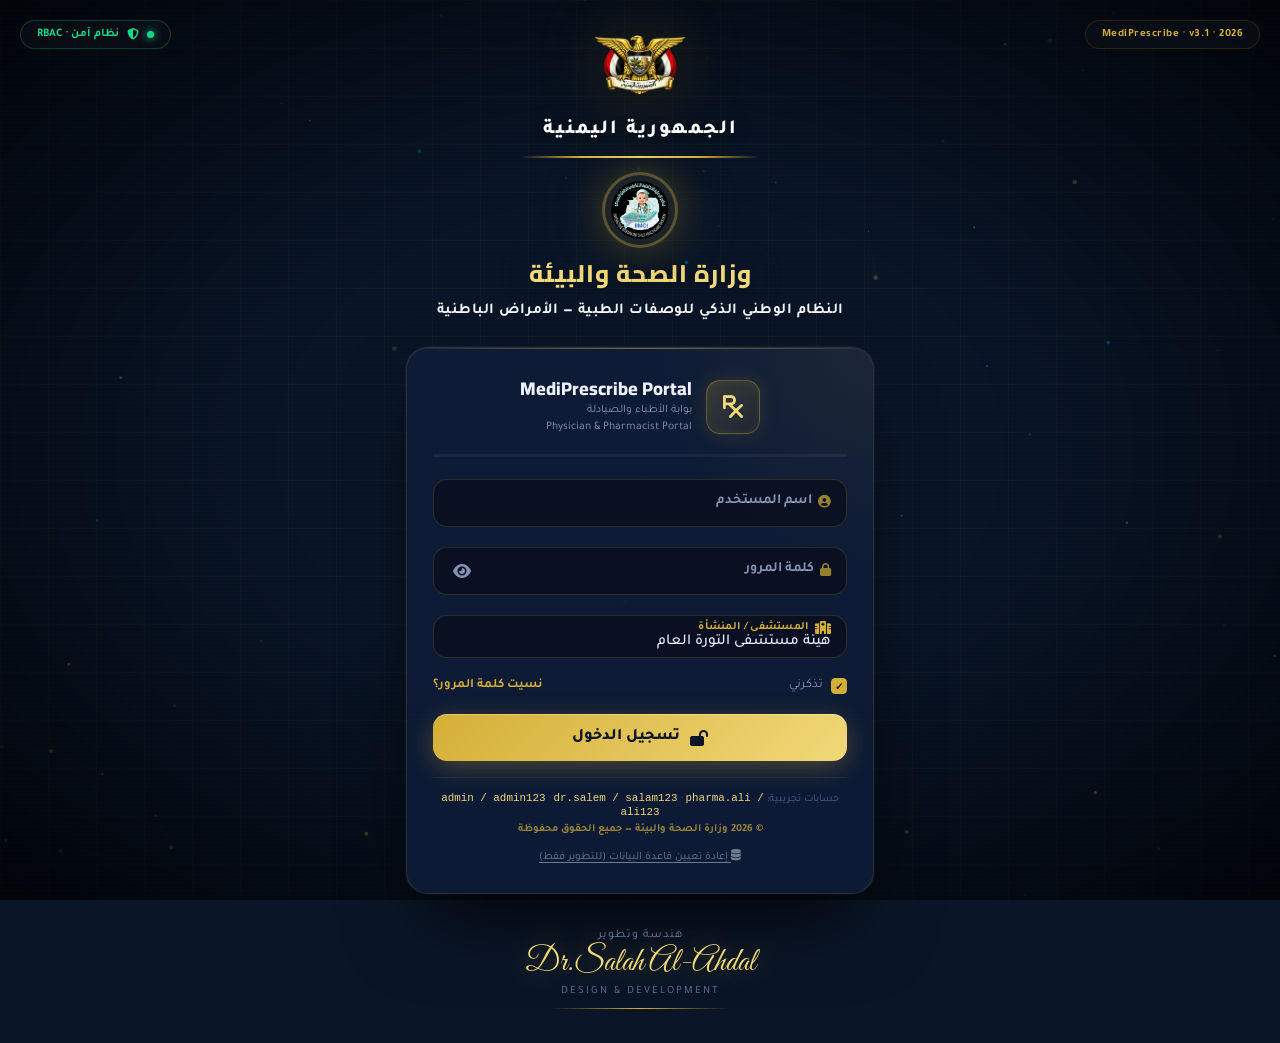
<file: dashboard.html>
<!DOCTYPE html>
<html lang="ar" dir="rtl">
<head>
<meta charset="UTF-8">
<meta name="viewport" content="width=device-width, initial-scale=1.0">
<title>MediPrescribe | لوحة الوصفات — الأمراض الباطنية</title>
<link rel="manifest" href="manifest.json">
<meta name="theme-color" content="#0a1628">
<meta name="description" content="النظام الوطني الذكي للوصفات الطبية — وزارة الصحة والبيئة اليمنية">

<!-- Favicon -->
<link rel="icon" type="image/svg+xml" href="data:image/svg+xml,%3Csvg xmlns='http://www.w3.org/2000/svg' viewBox='0 0 100 100'%3E%3Ccircle cx='50' cy='50' r='48' fill='%230a1628'/%3E%3Ccircle cx='50' cy='50' r='42' fill='none' stroke='%23d4af37' stroke-width='2.5'/%3E%3Cpath d='M50 28v44M32 38h36M38 68h24' stroke='%23d4af37' stroke-width='3.5' fill='none' stroke-linecap='round'/%3E%3C/svg%3E">
<link rel="apple-touch-icon" href="images/apple-touch-icon.png">

<!-- CSS -->
<link rel="stylesheet" href="css/style.css">

<!-- Fonts -->
<link rel="preconnect" href="https://fonts.googleapis.com">
<link rel="preconnect" href="https://fonts.gstatic.com" crossorigin>
<link href="https://fonts.googleapis.com/css2?family=Great+Vibes&family=Cairo:wght@400;500;600;700;800&family=Tajawal:wght@400;500;700;800&display=swap" rel="stylesheet">

<!-- Font Awesome -->
<link rel="stylesheet" href="https://cdnjs.cloudflare.com/ajax/libs/font-awesome/6.5.1/css/all.min.css">

<style>
/* ==========================================================
   الهيدر الرسمي المركزي
   ========================================================== */
.app-header-centered {
  display: flex;
  flex-direction: column;
  padding: 0;
  background: rgba(10, 22, 40, 0.85);
  backdrop-filter: blur(14px);
  -webkit-backdrop-filter: blur(14px);
  border-bottom: 1px solid rgba(212, 175, 55, 0.18);
  position: sticky;
  top: 0;
  z-index: 50;
}

.official-header-top {
  padding: 18px 20px 14px;
  text-align: center;
  border-bottom: 1px solid rgba(212, 175, 55, 0.1);
  background: radial-gradient(600px 100px at 50% 0%, rgba(212, 175, 55, 0.06), transparent 70%);
}

.official-header-content {
  display: flex;
  flex-direction: column;
  align-items: center;
  gap: 6px;
  max-width: 600px;
  margin: 0 auto;
}

.official-emblem {
  width: 62px;
  height: 62px;
  object-fit: contain;
  border-radius: 50%;
  border: 2.5px solid rgba(212, 175, 55, 0.35);
  padding: 5px;
  background: rgba(255, 255, 255, 0.04);
  box-shadow: 0 0 20px rgba(212, 175, 55, 0.2);
  transition: transform 0.4s ease, box-shadow 0.4s ease;
  display: block;
  margin: 0 auto;
  flex-shrink: 0;
}
.official-emblem:hover {
  transform: scale(1.08);
  box-shadow: 0 0 30px rgba(212, 175, 55, 0.4);
}
.official-emblem.institute {
  width: 54px;
  height: 54px;
  border-color: rgba(212, 175, 55, 0.4);
}

.official-emblem.fallback {
  display: flex !important;
  align-items: center;
  justify-content: center;
  font-size: 2rem;
  line-height: 1;
}

.official-header-republic {
  font-family: 'Tajawal', 'Cairo', sans-serif;
  font-weight: 800;
  font-size: clamp(0.95rem, 2.5vw, 1.15rem);
  color: #fff;
  letter-spacing: 2px;
  text-shadow: 0 2px 15px rgba(0, 0, 0, 0.6);
  margin-top: 4px;
}

.official-header-divider {
  width: 220px;
  height: 2px;
  background: linear-gradient(90deg, transparent, #d4af37, #f1d878, #d4af37, transparent);
  margin: 6px auto;
  border-radius: 2px;
}

.official-header-title {
  font-family: 'Cairo', 'Tajawal', sans-serif;
  font-weight: 800;
  font-size: clamp(1.05rem, 2.8vw, 1.35rem);
  color: #f1d878;
  text-shadow: 0 3px 20px rgba(0, 0, 0, 0.5), 0 0 40px rgba(212, 175, 55, 0.25);
  letter-spacing: 1px;
  line-height: 1.5;
  margin: 4px 0 0;
}

.official-header-subtitle {
  font-family: 'Tajawal', 'Cairo', sans-serif;
  font-weight: 600;
  font-size: clamp(0.78rem, 1.8vw, 0.92rem);
  color: #eef3f8;
  opacity: 0.95;
  letter-spacing: 0.5px;
  line-height: 1.5;
  margin: 2px 0 0;
}

.app-header-nav {
  display: flex;
  align-items: center;
  justify-content: space-between;
  gap: 14px;
  padding: 12px 24px;
  flex-wrap: wrap;
}

#main-nav {
  display: flex;
  gap: 4px;
  flex-wrap: wrap;
  align-items: center;
}

.nav-link {
  padding: 8px 14px;
  border-radius: 10px;
  color: #93a2b5;
  font-weight: 600;
  font-size: 0.88rem;
  transition: all 0.15s ease;
  border: 1px solid transparent;
  display: inline-flex;
  align-items: center;
  gap: 6px;
  text-decoration: none;
  position: relative;
}
.nav-link:hover {
  color: #f1d878;
  background: rgba(212, 175, 55, 0.08);
}
.nav-link.active {
  color: #f1d878;
  background: rgba(212, 175, 55, 0.12);
  border-color: rgba(212, 175, 55, 0.18);
}

.nav-badge {
  display: inline-flex;
  align-items: center;
  justify-content: center;
  min-width: 20px;
  height: 20px;
  padding: 0 6px;
  background: linear-gradient(135deg, #d4af37, #f1d878);
  color: #0a1628;
  font-size: 0.7rem;
  font-weight: 800;
  border-radius: 10px;
  margin-right: 4px;
}
.nav-badge.hidden { display: none; }

.user-box {
  display: flex;
  align-items: center;
  gap: 10px;
}

.user-badge {
  display: inline-flex;
  align-items: center;
  gap: 6px;
  font-size: 0.84rem;
  font-weight: 600;
  padding: 7px 14px;
  border-radius: 999px;
  white-space: nowrap;
}
.user-badge.gold {
  background: rgba(212, 175, 55, 0.1);
  border: 1px solid rgba(212, 175, 55, 0.18);
  color: #f1d878;
}

.btn {
  display: inline-flex;
  align-items: center;
  justify-content: center;
  gap: 6px;
  padding: 10px 20px;
  border: none;
  border-radius: 10px;
  font-family: inherit;
  font-weight: 700;
  font-size: 0.92rem;
  cursor: pointer;
  transition: all 0.15s ease;
  white-space: nowrap;
  text-align: center;
  user-select: none;
}
.btn-sm { padding: 6px 14px; font-size: 0.82rem; }
.btn-danger {
  background: rgba(220, 53, 69, 0.1);
  color: #ff9aa5;
  border: 1px solid rgba(220, 53, 69, 0.35);
}
.btn-danger:hover {
  background: rgba(220, 53, 69, 0.22);
  transform: translateY(-2px);
}
.btn-ghost {
  background: rgba(255, 255, 255, 0.06);
  color: #eef3f8;
  border: 1px solid rgba(255, 255, 255, 0.16);
}
.btn-ghost:hover {
  background: rgba(255, 255, 255, 0.12);
  transform: translateY(-2px);
}
.btn-secondary {
  background: linear-gradient(135deg, #0288d1, #0277bd);
  color: #fff;
  border: none;
}
.btn-secondary:hover {
  transform: translateY(-2px);
  box-shadow: 0 10px 22px rgba(2, 136, 209, 0.3);
}
.btn-gold {
  background: linear-gradient(135deg, #d4af37, #f1d878);
  color: #0a1628;
  box-shadow: 0 10px 24px rgba(212, 175, 55, 0.28);
}
.btn-gold:hover:not(:disabled) {
  transform: translateY(-2px);
  box-shadow: 0 14px 30px rgba(212, 175, 55, 0.4);
}
.btn:disabled {
  opacity: 0.55;
  cursor: not-allowed;
  transform: none !important;
}

/* ═══ حقول السلامة ═══ */
.safety-section {
  margin-top: 8px;
  padding: 16px;
  border-radius: 12px;
  background: rgba(255, 167, 38, 0.04);
  border: 1px dashed rgba(255, 167, 38, 0.25);
}

.safety-section-title {
  display: flex;
  align-items: center;
  gap: 8px;
  margin-bottom: 12px;
  font-size: 0.85rem;
  font-weight: 700;
  color: #ffb74d;
}

.safety-grid {
  display: grid;
  grid-template-columns: 1fr 1fr;
  gap: 12px;
}

.safety-toggle {
  grid-column: 1 / -1;
  display: flex;
  align-items: center;
  gap: 10px;
  padding: 10px 14px;
  background: rgba(233, 30, 99, 0.06);
  border: 1px solid rgba(233, 30, 99, 0.2);
  border-radius: 10px;
  cursor: pointer;
  transition: all 0.15s ease;
}
.safety-toggle:hover {
  background: rgba(233, 30, 99, 0.1);
  border-color: rgba(233, 30, 99, 0.35);
}
.safety-toggle input[type="checkbox"] {
  width: 20px;
  height: 20px;
  accent-color: #e91e63;
  cursor: pointer;
  flex-shrink: 0;
}
.safety-toggle-text {
  display: block;
  font-size: 0.85rem;
  font-weight: 700;
  color: #f48fb1;
  cursor: pointer;
  margin: 0;
}
.safety-toggle-hint {
  font-size: 0.72rem;
  color: #93a2b5;
  margin-top: 2px;
}

/* ═══ شريط التقدم ═══ */
.form-progress-wrap {
  display: flex;
  align-items: center;
  gap: 10px;
  margin-bottom: 20px;
}
.form-progress-bar {
  flex: 1;
  height: 4px;
  background: rgba(255, 255, 255, 0.08);
  border-radius: 2px;
  overflow: hidden;
}
.form-progress-fill {
  height: 100%;
  background: linear-gradient(90deg, #d4af37, #f1d878);
  border-radius: 2px;
  transition: width 0.4s ease;
  box-shadow: 0 0 8px rgba(212, 175, 55, 0.5);
}
.form-progress-label {
  font-size: 0.72rem;
  font-weight: 700;
  color: #93a2b5;
  min-width: 35px;
  text-align: left;
  direction: ltr;
}

/* ═══ شارة "غير محفوظ" ═══ */
.unsaved-badge {
  display: inline-flex;
  align-items: center;
  gap: 6px;
  font-size: 0.72rem;
  font-weight: 700;
  color: #ffb74d;
  background: rgba(255, 167, 38, 0.1);
  border: 1px solid rgba(255, 167, 38, 0.3);
  padding: 4px 10px;
  border-radius: 999px;
  animation: pulse-badge 2s ease-in-out infinite;
}
.unsaved-badge.hidden { display: none; }
.unsaved-badge i { font-size: 0.5rem; }
@keyframes pulse-badge {
  0%, 100% { opacity: 1; }
  50% { opacity: 0.6; }
}

/* ═══ آخر المرضى ═══ */
.recent-patients-grid {
  display: grid;
  grid-template-columns: repeat(auto-fit, minmax(220px, 1fr));
  gap: 10px;
}
.recent-patient-card {
  display: flex;
  align-items: center;
  gap: 12px;
  padding: 12px 14px;
  background: rgba(255, 255, 255, 0.03);
  border: 1px solid rgba(212, 175, 55, 0.15);
  border-radius: 10px;
  cursor: pointer;
  transition: all 0.15s ease;
  text-align: right;
}
.recent-patient-card:hover {
  background: rgba(212, 175, 55, 0.08);
  border-color: rgba(212, 175, 55, 0.35);
  transform: translateY(-2px);
}
.recent-patient-avatar {
  width: 40px;
  height: 40px;
  border-radius: 50%;
  background: linear-gradient(135deg, #d4af37, #f1d878);
  color: #0a1628;
  display: flex;
  align-items: center;
  justify-content: center;
  font-weight: 800;
  font-size: 0.95rem;
  flex-shrink: 0;
}
.recent-patient-info { flex: 1; min-width: 0; }
.recent-patient-name {
  font-size: 0.88rem;
  font-weight: 700;
  color: #eef3f8;
  overflow: hidden;
  text-overflow: ellipsis;
  white-space: nowrap;
}
.recent-patient-meta {
  font-size: 0.72rem;
  color: #93a2b5;
  margin-top: 2px;
  overflow: hidden;
  text-overflow: ellipsis;
  white-space: nowrap;
}

/* ═══ قسم AI للتشخيص ═══ */
.ai-section {
  background: linear-gradient(135deg, rgba(255, 152, 0, 0.04), rgba(255, 193, 7, 0.02));
  border: 1px dashed rgba(255, 152, 0, 0.3);
  border-radius: 12px;
  padding: 16px;
}
.ai-input-wrap textarea {
  width: 100%;
  min-height: 70px;
  font-family: inherit;
  font-size: 0.9rem;
  resize: vertical;
  margin-bottom: 10px;
}
.ai-actions {
  display: flex;
  gap: 8px;
  flex-wrap: wrap;
}
.ai-results {
  margin-top: 14px;
  padding: 14px;
  background: rgba(255, 152, 0, 0.05);
  border: 1px solid rgba(255, 152, 0, 0.25);
  border-radius: 12px;
  animation: fadeIn 0.3s;
}
.ai-results.hidden { display: none; }
.ai-confidence {
  display: flex;
  align-items: center;
  gap: 10px;
  margin-bottom: 12px;
  padding: 10px 14px;
  background: rgba(255, 255, 255, 0.03);
  border-radius: 8px;
  font-size: 0.82rem;
}
.ai-confidence-bar {
  flex: 1;
  height: 8px;
  background: rgba(255, 255, 255, 0.08);
  border-radius: 4px;
  overflow: hidden;
}
.ai-confidence-fill {
  height: 100%;
  background: linear-gradient(90deg, #ff9800, #ffc107);
  border-radius: 4px;
  transition: width 0.6s ease;
}
.ai-prediction {
  display: flex;
  align-items: center;
  gap: 12px;
  padding: 12px 14px;
  margin-bottom: 8px;
  background: rgba(255, 255, 255, 0.03);
  border: 1px solid rgba(255, 255, 255, 0.08);
  border-radius: 10px;
  cursor: pointer;
  transition: all 0.15s;
}
.ai-prediction:hover {
  background: rgba(255, 152, 0, 0.08);
  border-color: rgba(255, 152, 0, 0.4);
  transform: translateX(-4px);
}
.ai-prediction-rank {
  width: 32px;
  height: 32px;
  border-radius: 50%;
  background: linear-gradient(135deg, #ff9800, #ffc107);
  color: #0a1628;
  display: flex;
  align-items: center;
  justify-content: center;
  font-weight: 800;
  font-size: 0.85rem;
  flex-shrink: 0;
}
.ai-prediction-info { flex: 1; min-width: 0; }
.ai-prediction-name {
  font-size: 0.92rem;
  font-weight: 700;
  color: #eef3f8;
  margin-bottom: 4px;
  white-space: nowrap;
  overflow: hidden;
  text-overflow: ellipsis;
}
.ai-prediction-meta {
  font-size: 0.72rem;
  color: #93a2b5;
}
.ai-prediction-score {
  font-size: 1.1rem;
  font-weight: 800;
  color: #ffb74d;
  flex-shrink: 0;
}
.ai-symptoms-tags {
  display: flex;
  gap: 6px;
  flex-wrap: wrap;
  margin-bottom: 12px;
}
.ai-symptom-tag {
  padding: 4px 10px;
  background: rgba(2, 136, 209, 0.1);
  border: 1px solid rgba(2, 136, 209, 0.3);
  border-radius: 999px;
  font-size: 0.72rem;
  color: #64b5f6;
}
.ai-questions {
  margin-top: 12px;
  padding: 12px;
  background: rgba(33, 150, 243, 0.05);
  border: 1px solid rgba(33, 150, 243, 0.25);
  border-radius: 10px;
}
.ai-question-item {
  padding: 8px 0;
  font-size: 0.85rem;
  color: #90caf9;
  border-bottom: 1px dashed rgba(255, 255, 255, 0.06);
}
.ai-question-item:last-child { border-bottom: none; }
.ai-question-item::before {
  content: '❓';
  margin-inline-end: 8px;
}

/* ═══ قسم Bluetooth ═══ */
.vitals-section {
  margin-top: 8px;
  padding: 16px;
  border-radius: 12px;
  background: rgba(2, 136, 209, 0.05);
  border: 1px dashed rgba(2, 136, 209, 0.3);
}
.vitals-section-title {
  display: flex;
  align-items: center;
  gap: 8px;
  margin-bottom: 14px;
  font-size: 0.85rem;
  font-weight: 700;
  color: #64b5f6;
}
.vitals-grid {
  display: grid;
  grid-template-columns: repeat(auto-fit, minmax(180px, 1fr));
  gap: 10px;
}
.vitals-btn {
  display: flex;
  flex-direction: column;
  align-items: center;
  gap: 6px;
  padding: 14px 12px;
  background: rgba(2, 136, 209, 0.08);
  border: 1px solid rgba(2, 136, 209, 0.25);
  border-radius: 10px;
  color: #eef3f8;
  cursor: pointer;
  transition: all 0.15s;
  font-family: inherit;
  text-align: center;
}
.vitals-btn:hover:not(:disabled) {
  background: rgba(2, 136, 209, 0.15);
  border-color: #0288d1;
  transform: translateY(-2px);
}
.vitals-btn:disabled {
  opacity: 0.5;
  cursor: not-allowed;
}
.vitals-btn i { font-size: 1.5rem; color: #64b5f6; }
.vitals-btn span { font-size: 0.85rem; font-weight: 700; }
.vitals-btn small { font-size: 0.7rem; color: #93a2b5; }
.vitals-display {
  margin-top: 14px;
  padding: 14px;
  background: rgba(67, 160, 71, 0.1);
  border: 1px solid rgba(67, 160, 71, 0.3);
  border-radius: 10px;
  animation: fadeIn 0.3s;
}
.vitals-display.hidden { display: none; }
.vitals-display-title {
  font-size: 0.75rem;
  color: #81c784;
  font-weight: 700;
  margin-bottom: 6px;
  text-transform: uppercase;
  letter-spacing: 1px;
}
.vitals-display-values {
  display: flex;
  gap: 16px;
  flex-wrap: wrap;
}
.vitals-value {
  display: flex;
  flex-direction: column;
  gap: 2px;
}
.vitals-value .label {
  font-size: 0.7rem;
  color: #93a2b5;
}
.vitals-value .num {
  font-size: 1.4rem;
  font-weight: 800;
  color: #eef3f8;
  line-height: 1;
}
.vitals-value .num small {
  font-size: 0.7rem;
  color: #93a2b5;
  font-weight: 600;
}

/* ═══ blockchain hash badge ═══ */
.bc-badge {
  display: inline-flex;
  align-items: center;
  gap: 4px;
  font-size: 0.7rem;
  padding: 2px 8px;
  background: rgba(2, 136, 209, 0.15);
  color: #64b5f6;
  border-radius: 6px;
  margin-top: 4px;
  font-family: 'Courier New', monospace;
}

/* ═══ footer shortcuts ═══ */
.footer-shortcuts {
  display: flex;
  justify-content: center;
  gap: 16px;
  margin-top: 12px;
  font-size: 0.72rem;
  color: #93a2b5;
  flex-wrap: wrap;
}
.footer-shortcuts kbd {
  display: inline-block;
  padding: 1px 6px;
  background: rgba(255, 255, 255, 0.08);
  border: 1px solid rgba(255, 255, 255, 0.15);
  border-radius: 4px;
  font-family: 'Cairo', monospace;
  font-size: 0.68rem;
  color: #f1d878;
  margin: 0 2px;
}

@keyframes fadeIn {
  from { opacity: 0; transform: translateY(8px); }
  to { opacity: 1; transform: translateY(0); }
}

/* ═══ Responsive ═══ */
@media (max-width: 1024px) {
  .official-header-top { padding: 14px 16px 10px; }
  .official-emblem { width: 52px; height: 52px; }
  .official-emblem.institute { width: 46px; height: 46px; }
  .app-header-nav { padding: 12px 16px; }
}

@media (max-width: 768px) {
  .official-header-top { padding: 12px 12px 8px; }
  .official-emblem { width: 46px; height: 46px; padding: 4px; }
  .official-emblem.institute { width: 42px; height: 42px; }
  .official-header-republic { font-size: 0.85rem; letter-spacing: 1.5px; }
  .official-header-title { font-size: 1rem; }
  .official-header-subtitle { font-size: 0.72rem; }
  .official-header-divider { width: 160px; }

  .app-header-nav {
    padding: 10px 12px;
    flex-direction: column;
    align-items: stretch;
    gap: 10px;
  }

  #main-nav { justify-content: center; order: 2; }
  .user-box { justify-content: center; order: 1; }

  .safety-grid { grid-template-columns: 1fr; }
  .recent-patients-grid { grid-template-columns: 1fr; }
  .vitals-grid { grid-template-columns: 1fr 1fr; }
}

@media (max-width: 480px) {
  .official-emblem { width: 42px; height: 42px; padding: 3px; }
  .official-emblem.institute { width: 38px; height: 38px; }
  .official-header-republic { font-size: 0.78rem; }
  .official-header-title { font-size: 0.92rem; }
  .official-header-subtitle { font-size: 0.68rem; }
  .nav-link { font-size: 0.75rem; padding: 6px 8px; }
  .footer-shortcuts { font-size: 0.65rem; }
  .vitals-grid { grid-template-columns: 1fr; }
}
</style>
<base target="_blank">
</head>
<body class="dashboard-body">

<!-- ==================== الهيدر الرسمي المركزي ==================== -->
<header class="app-header-centered">
  <div class="official-header-top">
    <div class="official-header-content">
      <img src="images/logo-yemen.png" alt="شعار الجمهورية اليمنية"
           class="official-emblem" loading="eager" data-fallback="🇾🇪">

      <span class="official-header-republic">الجمهورية اليمنية</span>
      <div class="official-header-divider" aria-hidden="true"></div>

      <img src="images/logo-health.png" alt="شعار وزارة الصحة والبيئة"
           class="official-emblem institute" loading="eager" data-fallback="⚕️">

      <h1 class="official-header-title">وزارة الصحة والبيئة</h1>
      <p class="official-header-subtitle">النظام الوطني الذكي للوصفات الطبية — الأمراض الباطنية</p>
    </div>
  </div>

  <div class="app-header-nav">
    <nav id="main-nav" aria-label="التنقل الرئيسي">
      <a class="nav-link active" href="dashboard.html">
        <i class="fas fa-prescription" aria-hidden="true"></i>
        وصفة جديدة
      </a>
      <a class="nav-link" href="#records-section">
        <i class="fas fa-clipboard-list" aria-hidden="true"></i>
        السجلات
        <span id="records-count-badge" class="nav-badge hidden">0</span>
      </a>
      <a class="nav-link" href="users.html" id="nav-users">
        <i class="fas fa-users" aria-hidden="true"></i>
        المستخدمون
      </a>
      <a class="nav-link" href="audit-log.html" id="nav-audit">
        <i class="fas fa-chart-line" aria-hidden="true"></i>
        سجل التدقيق
      </a>
      <a class="nav-link" href="index.html">
        <i class="fas fa-globe" aria-hidden="true"></i>
        الموقع
      </a>
    </nav>

    <div class="user-box">
      <button id="theme-toggle-btn" class="btn btn-ghost btn-sm" type="button" title="تبديل الوضع الليلي/النهاري">
        <i class="fas fa-moon" aria-hidden="true"></i>
      </button>
      <span class="user-badge gold" id="user-badge"></span>
      <button id="logout-btn" class="btn btn-danger btn-sm" type="button">
        <i class="fas fa-sign-out-alt" aria-hidden="true"></i>
        خروج
      </button>
    </div>
  </div>
</header>

<main class="dashboard-container">

  <div class="disclaimer dark">
    ⚠️ هذا النظام أداة مساعدة للتوثيق فقط — البروتوكولات المعروضة نماذج توضيحية ولا تُغني عن الحكم الإكلينيكي للطبيب الممارس المرخّص.
  </div>

  <!-- ==================== الإحصائيات ==================== -->
  <div class="stats-grid">
    <div class="stat-card">
      <span class="stat-icon">📋</span>
      <div>
        <div class="stat-num" id="stat-patients">0</div>
        <div class="stat-label">إجمالي الوصفات</div>
      </div>
    </div>
    <div class="stat-card">
      <span class="stat-icon">📅</span>
      <div>
        <div class="stat-num" id="stat-today">0</div>
        <div class="stat-label">وصفات اليوم</div>
      </div>
    </div>
    <div class="stat-card">
      <span class="stat-icon">🩺</span>
      <div>
        <div class="stat-num" id="stat-dx">0</div>
        <div class="stat-label">بروتوكولات متاحة</div>
      </div>
    </div>
    <div class="stat-card">
      <span class="stat-icon">🕒</span>
      <div>
        <div class="stat-num" id="stat-last">—</div>
        <div class="stat-label">آخر وصفة</div>
      </div>
    </div>
  </div>

  <!-- ==================== آخر 3 مرضى ==================== -->
  <section class="card-dark" id="recent-patients-section">
    <h2 class="card-title dark">
      <i class="fas fa-history" aria-hidden="true"></i>
      آخر المرضى
    </h2>
    <div id="recent-patients-list" class="recent-patients-grid">
      <div class="empty-state" style="padding:16px;grid-column:1/-1;">لا يوجد مرضى بعد</div>
    </div>
  </section>

  <!-- ==================== مساعد التشخيص الذكي (AI) ==================== -->
  <section class="card-dark">
    <div class="flex-between" style="margin-bottom:0;align-items:flex-start;">
      <h2 class="card-title dark" style="flex:1;">
        <i class="fas fa-brain" aria-hidden="true"></i>
        مساعد التشخيص الذكي (AI)
      </h2>
      <span class="badge gold" style="font-size:.7rem;">beta</span>
    </div>

    <p style="font-size:.82rem;color:var(--text-muted);margin-bottom:12px;">
      اكتب الأعراض بالعربية وسيقترح النظام أقرب التشخيصات (يعمل محلياً بدون إنترنت)
    </p>

    <div class="ai-section">
      <div class="ai-input-wrap">
        <textarea id="ai-symptoms" class="input-dark" rows="2"
                  placeholder="مثال: حرارة عالية، سعال جاف، فقدان الشم، تعب شديد..."
                  spellcheck="false"></textarea>

        <div class="ai-actions">
          <button type="button" class="btn btn-secondary btn-sm" id="ai-predict-btn" style="flex:1;">
            <i class="fas fa-brain"></i> تحليل الأعراض
          </button>
          <button type="button" class="btn btn-ghost btn-sm" id="ai-clear-btn" aria-label="مسح">
            <i class="fas fa-times"></i>
          </button>
        </div>
      </div>

      <div id="ai-results" class="ai-results hidden"></div>
    </div>
  </section>

  <!-- ==================== الشبكة الرئيسية ==================== -->
  <div class="grid-2">

    <section class="card-dark">
      <div class="flex-between" style="margin-bottom:0;align-items:flex-start;">
        <h2 class="card-title dark" style="margin-bottom:20px;flex:1;">📝 بيانات المريض والوصفة</h2>
        <span id="unsaved-indicator" class="unsaved-badge hidden" title="لديك تغييرات غير محفوظة">
          <i class="fas fa-circle" aria-hidden="true"></i> غير محفوظ
        </span>
      </div>

      <!-- شريط التقدم -->
      <div class="form-progress-wrap">
        <div class="form-progress-bar" role="progressbar"
             aria-valuemin="0" aria-valuemax="100" aria-valuenow="0"
             id="form-progress-bar" aria-label="نسبة اكتمال النموذج">
          <div id="form-progress-fill" class="form-progress-fill" style="width:0%"></div>
        </div>
        <span id="form-progress-label" class="form-progress-label">0%</span>
      </div>

      <form id="prescription-form" autocomplete="off" novalidate>
        <div class="form-grid">
          <div class="form-field">
            <label for="p-name">اسم المريض *</label>
            <input id="p-name" type="text" class="input-dark" required
                   placeholder="مثال: محمد عبدالله" autocomplete="off">
          </div>
          <div class="form-field">
            <label for="p-age">العمر (سنة) *</label>
            <input id="p-age" type="number" min="1" max="120" class="input-dark"
                   required placeholder="45" inputmode="numeric">
            <small id="p-birthyear-hint" class="hint"></small>
          </div>
          <div class="form-field">
            <label for="p-gender">الجنس *</label>
            <select id="p-gender" class="input-dark" required>
              <option value="">— اختر —</option>
              <option>ذكر</option>
              <option>أنثى</option>
            </select>
          </div>
          <div class="form-field">
            <label for="p-weight">الوزن (كغ)</label>
            <input id="p-weight" type="number" min="1" max="300" step="0.1"
                   class="input-dark" placeholder="70" inputmode="decimal">
          </div>
          <div class="form-field">
            <label for="p-phone">الهاتف</label>
            <input id="p-phone" type="tel" class="input-dark"
                   placeholder="77x xxx xxx" inputmode="tel" maxlength="12">
          </div>
          <div class="form-field">
            <label for="p-hospital">المستشفى / المركز</label>
            <select id="p-hospital" class="input-dark"></select>
          </div>

          <!-- حقول السلامة الدوائية -->
          <div class="form-field full-width">
            <div class="safety-section">
              <div class="safety-section-title">
                <i class="fas fa-shield-alt" aria-hidden="true"></i>
                فحص السلامة الدوائية
              </div>
              <div class="safety-grid">
                <div class="form-field">
                  <label for="p-allergies">🩸 الحساسية الدوائية</label>
                  <input id="p-allergies" type="text" class="input-dark"
                         placeholder="مثال: بنسلين، أسبرين"
                         autocomplete="off" spellcheck="false">
                </div>
                <div class="form-field">
                  <label for="p-chronic">💊 أدوية مزمنة</label>
                  <input id="p-chronic" type="text" class="input-dark"
                         placeholder="مثال: ميتفورمين، لوزارتان"
                         autocomplete="off" spellcheck="false">
                </div>
                <!-- إصلاح: label متداخلة → div مع نص مستقل -->
                <div class="safety-toggle hidden" id="p-pregnant-wrap">
                  <input type="checkbox" id="p-pregnant">
                  <div>
                    <span class="safety-toggle-text">🤰 المريضة حامل</span>
                    <div class="safety-toggle-hint">
                      سيتم فحص الأدوية الممنوعة أثناء الحمل تلقائياً
                    </div>
                  </div>
                </div>
              </div>
            </div>
          </div>

          <!-- قسم Bluetooth للقراءات الحيوية -->
          <div class="form-field full-width">
            <div class="vitals-section">
              <div class="vitals-section-title">
                <i class="fas fa-bluetooth-b" aria-hidden="true"></i>
                قراءات حيوية من الأجهزة (Bluetooth)
              </div>
              <div class="vitals-grid">
                <button type="button" class="vitals-btn" id="bt-bp-btn">
                  <i class="fas fa-heartbeat"></i>
                  <span>قراءة ضغط الدم</span>
                  <small>جهاز ضغط ذكي</small>
                </button>
                <button type="button" class="vitals-btn" id="bt-temp-btn">
                  <i class="fas fa-thermometer-half"></i>
                  <span>قراءة الحرارة</span>
                  <small>ميزان حرارة</small>
                </button>
                <button type="button" class="vitals-btn" id="bt-spo2-btn">
                  <i class="fas fa-lungs"></i>
                  <span>قراءة SpO₂</span>
                  <small>مقياس أكسجين</small>
                </button>
                <button type="button" class="vitals-btn" id="bt-weight-btn-main">
                  <i class="fas fa-weight"></i>
                  <span>قراءة الوزن</span>
                  <small>ميزان ذكي</small>
                </button>
              </div>
              <div id="vitals-display" class="vitals-display hidden"></div>
            </div>
          </div>

          <!-- البحث بالتشخيص -->
          <div class="form-field full-width dx-search-box">
            <label for="dx-search">🔍 بحث سريع بالتشخيص</label>
            <input id="dx-search" type="text" class="input-dark"
                   placeholder="اكتب حرفين على الأقل..." autocomplete="off"
                   spellcheck="false">
            <div id="dx-suggestions" class="dx-suggestions hidden" role="listbox"></div>
          </div>

          <div class="form-field full-width">
            <label for="dx-list">التشخيص *</label>
            <select id="dx-list" class="input-dark"></select>
          </div>
        </div>

        <div class="action-row">
          <button class="btn btn-gold" type="submit" id="save-btn">
            <i class="fas fa-save" aria-hidden="true"></i>
            حفظ الوصفة
          </button>
          <button class="btn btn-secondary" type="button" id="save-print-btn">
            <i class="fas fa-save" aria-hidden="true"></i>
            <i class="fas fa-print" aria-hidden="true"></i>
            حفظ وطباعة
          </button>
          <button class="btn btn-ghost" type="button" id="print-btn">
            <i class="fas fa-print" aria-hidden="true"></i>
            طباعة
          </button>
        </div>
      </form>
    </section>

    <section id="protocol-box" class="hidden"></section>
  </div>

  <!-- ==================== سجل الوصفات ==================== -->
  <section class="card-dark" id="records-section">
    <h2 class="card-title dark">
      <i class="fas fa-clipboard-list" aria-hidden="true"></i>
      سجل الوصفات المحفوظة
    </h2>

    <div class="records-toolbar">
      <input id="records-search" type="search"
             placeholder="🔍 بحث بالاسم أو التشخيص أو الهاتف..."
             class="search-input" autocomplete="off">
      <button class="btn btn-ghost" id="export-btn" type="button">
        <i class="fas fa-file-export" aria-hidden="true"></i>
        تصدير CSV
      </button>
    </div>

    <div class="table-wrap">
      <table class="records-table">
        <thead>
          <tr>
            <th>#</th>
            <th>المريض</th>
            <th>العمر/الجنس/الوزن</th>
            <th>التشخيص</th>
            <th>المستشفى</th>
            <th>الطبيب</th>
            <th>التاريخ</th>
            <th>إجراءات</th>
          </tr>
        </thead>
        <tbody id="records-body"></tbody>
      </table>
    </div>
  </section>

</main>

<!-- ==================== Modal البروتوكول (الجوال) ==================== -->
<div id="protocol-modal" class="modal hidden" role="dialog" aria-modal="true" aria-label="بروتوكول العلاج">
  <div class="modal-content dark wide" id="protocol-modal-content">
    <button type="button" class="modal-close" id="protocol-modal-close" aria-label="إغلاق">
      <i class="fas fa-times" aria-hidden="true"></i>
    </button>
    <div id="protocol-modal-body"></div>
  </div>
</div>

<!-- ==================== الفوتر ==================== -->
<footer class="dashboard-footer">
  <b>MediPrescribe ⚕️</b> — وحدة التخطيط والتطوير وضمان الجودة · فرع الأمراض الباطنية
  <br>
  <small style="opacity:.7;">البيانات محفوظة محلياً بأمان عبر IndexedDB</small>
  <div class="footer-shortcuts">
    <span><kbd>Ctrl</kbd>+<kbd>S</kbd> حفظ</span>
    <span><kbd>Ctrl</kbd>+<kbd>P</kbd> طباعة</span>
    <span><kbd>Esc</kbd> إغلاق</span>
  </div>
</footer>

<!-- ==================== التوقيع ==================== -->
<div class="e-signature" role="contentinfo" aria-label="التوقيع الإلكتروني">
  <span class="sig-label">هندسة وتطوير</span>
  <span class="sig-name">Dr.Salah Al-Ahdal</span>
  <span class="sig-role">Design &amp; Development</span>
  <span class="sig-underline"></span>
</div>

<!-- ==================== عناصر مساعدة ==================== -->
<div id="toast-box" role="log" aria-live="polite"></div>
<div id="print-area"></div>

<!-- ==================== السكربتات ==================== -->
<!-- الترتيب مهم: data → db → i18n → الملفات المساعدة → app -->
<script src="js/data.js"></script>
<script src="js/db.js"></script>
<script src="js/safety.js"></script>
<script src="js/rx.js"></script>
<script src="js/summary.js"></script>
<script src="js/blockchain.js"></script>
<script src="js/local-ai.js"></script>
<script src="js/bluetooth-vitals.js"></script>
<script src="js/app.js"></script>

<!-- ==========================================================
     تحسينات Dashboard v3.1 — إصلاحات احترافية
     ========================================================== -->
<script>
(function initDashboardEnhancements() {
  'use strict';

  /* ═══════════════════════════════════════════════════════
     0. أدوات أساسية: تعقيم XSS + حراسة الآمن
     ═══════════════════════════════════════════════════════ */
  function esc(s) {
    if (s == null) return '';
    return String(s)
      .replace(/&/g, '&amp;')
      .replace(/</g, '&lt;')
      .replace(/>/g, '&gt;')
      .replace(/"/g, '&quot;')
      .replace(/'/g, '&#39;');
  }

  /* تشغيل وحدة بأمان — فشل وحدة لا يعطّل الباقي */
  function safeRun(name, fn) {
    try {
      fn();
    } catch (e) {
      console.error(`❌ فشل تهيئة (${name}):`, e);
    }
  }

  function $(id) { return document.getElementById(id); }

  function toast(msg, type, ms) {
    if (typeof showToast === 'function') showToast(msg, type, ms);
  }

  function getSession() {
    try {
      if (typeof getCurrentUser === 'function') return getCurrentUser();
      return JSON.parse(localStorage.getItem('mp_session') || 'null');
    } catch (_) {
      return null;
    }
  }

  /* ═══════════════════════════════════════════════════════
     1. بدائل الشعارات (بدون inline onerror — متوافق CSP)
     ═══════════════════════════════════════════════════════ */
  function initEmblemFallbacks() {
    document.querySelectorAll('img.official-emblem[data-fallback]').forEach(img => {
      const applyFallback = () => {
        const div = document.createElement('div');
        div.className = img.className + ' fallback';
        div.textContent = img.dataset.fallback || '🏥';
        img.replaceWith(div);
      };
      img.addEventListener('error', applyFallback);
      /* الصور التي فشلت تحميلها قبل ربط المستمع */
      if (img.complete && img.naturalWidth === 0) applyFallback();
    });
  }

  /* ═══════════════════════════════════════════════════════
     2. إخفاء الروابط الإدارية لغير المدير
     ═══════════════════════════════════════════════════════ */
  function hideRestrictedLinks() {
    const session = getSession();
    if (!session || session.role !== 'admin') {
      $('nav-users')?.remove();
      $('nav-audit')?.remove();
    }
  }

  /* ═══════════════════════════════════════════════════════
     3. ملء القوائم (شبكة أمان) — مع تعقيم كامل
     ═══════════════════════════════════════════════════════ */
  function fillDropdowns() {
    const sess = getSession();

    const hosp = $('p-hospital');
    if (hosp && hosp.options.length <= 1 && typeof HOSPITALS !== 'undefined' &&
        Array.isArray(HOSPITALS)) {
      hosp.innerHTML = HOSPITALS.map(h => `<option>${esc(h)}</option>`).join('');
      if (sess && sess.hospital) {
        const i = HOSPITALS.indexOf(sess.hospital);
        if (i >= 0) hosp.selectedIndex = i;
      }
      console.log('🔧 [احتياطي] تم ملء المستشفيات:', HOSPITALS.length);
    }

    const dx = $('dx-list');
    if (dx && dx.options.length <= 1 && typeof DIAGNOSES !== 'undefined' &&
        Array.isArray(DIAGNOSES)) {
      dx.innerHTML = '<option value="">— اختر تشخيصاً —</option>' +
        DIAGNOSES.map(d =>
          `<option value="${esc(d.id)}">${esc(d.name)}</option>`
        ).join('');
      console.log('🔧 [احتياطي] تم ملء التشخيصات:', DIAGNOSES.length);

      if (!dx.dataset.bound) {
        dx.dataset.bound = '1';
        dx.addEventListener('change', () => {
          const id = parseInt(dx.value, 10);
          if (id && typeof showProtocol === 'function') showProtocol(id);
        });
      }
    }
  }

  /* ═══════════════════════════════════════════════════════
     4. إظهار "الحمل" للإناث فقط
     ═══════════════════════════════════════════════════════ */
  function initPregnancyToggle() {
    const genderSelect = $('p-gender');
    const pregnantWrap = $('p-pregnant-wrap');
    const pregnantCheck = $('p-pregnant');

    if (!genderSelect || !pregnantWrap || !pregnantCheck) return;

    function updateVisibility() {
      const isFemale = genderSelect.value === 'أنثى';
      pregnantWrap.classList.toggle('hidden', !isFemale);
      if (!isFemale) pregnantCheck.checked = false;
    }

    genderSelect.addEventListener('change', updateVisibility);
    updateVisibility();
  }

  /* ═══════════════════════════════════════════════════════
     5. شريط التقدم + مؤشر "غير محفوظ" + تحذير المغادرة
     ═══════════════════════════════════════════════════════ */
  function initProgressAndDirtyTracking() {
    const form = $('prescription-form');
    if (!form) return;

    const progressBar = $('form-progress-bar');
    const progressFill = $('form-progress-fill');
    const progressLabel = $('form-progress-label');
    const unsavedBadge = $('unsaved-indicator');

    const requiredFields = ['p-name', 'p-age', 'p-gender', 'dx-list'];
    /* حقول اختيارية — p-hospital محسوب فقط إذا اختار المستخدم قيمة فعلية */
    const optionalFields = ['p-weight', 'p-phone', 'p-allergies', 'p-chronic'];

    let isDirty = false;
    const originalTitle = document.title;

    function updateProgress() {
      let score = 0;
      requiredFields.forEach(id => {
        const el = $(id);
        if (el && el.value && el.value.trim()) score += 60 / requiredFields.length;
      });
      optionalFields.forEach(id => {
        const el = $(id);
        if (el && el.value && el.value.trim()) score += 40 / optionalFields.length;
      });
      /* المستشفى: يُحتسب فقط إذا تغيّرت القيمة عن الافتراضي أو اختيرت صراحة */
      const hosp = $('p-hospital');
      if (hosp && hosp.value) score += 10;

      const pct = Math.min(100, Math.round(score));
      if (progressFill) progressFill.style.width = pct + '%';
      if (progressLabel) progressLabel.textContent = pct + '%';
      if (progressBar) progressBar.setAttribute('aria-valuenow', String(pct));
    }

    function markDirty() {
      if (!isDirty) {
        isDirty = true;
        unsavedBadge?.classList.remove('hidden');
        document.title = '● ' + originalTitle;
      }
    }

    form.querySelectorAll('input, select, textarea').forEach(el => {
      el.addEventListener('input', () => { updateProgress(); markDirty(); });
      el.addEventListener('change', () => { updateProgress(); markDirty(); });
    });

    updateProgress();

    /* تحذير عند مغادرة الصفحة مع تغييرات غير محفوظة */
    window.addEventListener('beforeunload', (e) => {
      if (isDirty) {
        e.preventDefault();
        e.returnValue = '';
      }
    });

    window.clearDirtyIndicator = () => {
      isDirty = false;
      unsavedBadge?.classList.add('hidden');
      document.title = originalTitle;
      updateProgress();
    };
  }

  /* ═══════════════════════════════════════════════════════
     6. تنسيق تلقائي لرقم الهاتف اليمني
     ═══════════════════════════════════════════════════════ */
  function initPhoneFormatter() {
    const phoneInput = $('p-phone');
    if (!phoneInput) return;

    phoneInput.addEventListener('blur', (e) => {
      let val = e.target.value.replace(/\D/g, '');
      if (val.startsWith('00967')) val = val.slice(2);
      if (val.startsWith('0')) val = val.slice(1);

      if (val.length === 9 && val.startsWith('7')) {
        e.target.value = val.replace(/(\d{3})(\d{3})(\d{3})/, '$1 $2 $3');
        e.target.style.borderColor = 'rgba(67,160,71,.5)';
        setTimeout(() => { e.target.style.borderColor = ''; }, 1500);
      } else if (val.length > 0) {
        e.target.style.borderColor = 'rgba(229,57,53,.5)';
        setTimeout(() => { e.target.style.borderColor = ''; }, 1500);
      }
    });
  }

  /* ═══════════════════════════════════════════════════════
     7. عرض آخر 3 مرضى — مع تعقيم كامل
     ═══════════════════════════════════════════════════════ */
  function renderRecentPatients() {
    const container = $('recent-patients-list');
    if (!container) return;

    const records = Array.isArray(window.allRecords) ? window.allRecords : [];
    if (!records.length) {
      container.innerHTML = '<div class="empty-state" style="padding:16px;grid-column:1/-1;">لا يوجد مرضى بعد</div>';
      return;
    }

    const recent = records.slice(0, 3);
    container.innerHTML = recent.map(r => {
      const name = String(r && r.patientName ? r.patientName : '?');
      const initials = name
        .split(' ').filter(Boolean).slice(0, 2)
        .map(w => w[0]).join('').toUpperCase();

      const dateStr = (() => {
        const d = new Date(r.createdAt);
        return isNaN(d.getTime()) ? '—' : d.toLocaleDateString('ar-EG', {
          day: '2-digit', month: '2-digit'
        });
      })();

      const id = parseInt(r.id, 10);
      const safeId = isNaN(id) ? 0 : id;

      return `
        <div class="recent-patient-card" data-id="${safeId}" role="button" tabindex="0"
             aria-label="عرض وصفة ${esc(name)}">
          <div class="recent-patient-avatar">${esc(initials)}</div>
          <div class="recent-patient-info">
            <div class="recent-patient-name">${esc(name)}</div>
            <div class="recent-patient-meta">${esc(r.diagnosis || '—')} · ${dateStr}</div>
          </div>
        </div>
      `;
    }).join('');

    container.querySelectorAll('.recent-patient-card').forEach(card => {
      const handler = () => {
        const id = parseInt(card.dataset.id, 10);
        if (id && typeof viewRecord === 'function') viewRecord(id);
      };
      card.addEventListener('click', handler);
      card.addEventListener('keydown', (e) => {
        if (e.key === 'Enter' || e.key === ' ') {
          e.preventDefault();
          handler();
        }
      });
    });
  }

  /* ═══════════════════════════════════════════════════════
     8. Badge لعدد السجلات
     ═══════════════════════════════════════════════════════ */
  function updateRecordsBadge() {
    const badge = $('records-count-badge');
    if (!badge) return;
    const count = Array.isArray(window.allRecords) ? window.allRecords.length : 0;
    if (count > 0) {
      badge.textContent = count > 99 ? '99+' : String(count);
      badge.classList.remove('hidden');
    } else {
      badge.classList.add('hidden');
    }
  }

  /* ═══════════════════════════════════════════════════════
     9. الوضع النهاري/الليلي (data-theme)
     ═══════════════════════════════════════════════════════ */
  function initThemeToggle() {
    const btn = $('theme-toggle-btn');
    if (!btn) return;

    const icon = btn.querySelector('i');
    const KEY = 'mp_theme';

    function applyTheme(theme) {
      document.documentElement.setAttribute('data-theme', theme);
      document.body.classList.toggle('light-mode', theme === 'light');
      if (icon) icon.className = theme === 'light' ? 'fas fa-sun' : 'fas fa-moon';
      btn.title = theme === 'light' ? 'الوضع الليلي' : 'الوضع النهاري';
      btn.setAttribute('aria-label', btn.title);
    }

    applyTheme(localStorage.getItem(KEY) || 'dark');

    btn.addEventListener('click', () => {
      const newTheme = document.documentElement.getAttribute('data-theme') === 'light' ? 'dark' : 'light';
      try { localStorage.setItem(KEY, newTheme); } catch (_) {}
      applyTheme(newTheme);
      toast(`🌓 تم التبديل إلى الوضع ${newTheme === 'light' ? 'النهاري' : 'الليلي'}`, 'info', 1500);
    });
  }

  /* ═══════════════════════════════════════════════════════
     10. زر "حفظ + طباعة"
     ═══════════════════════════════════════════════════════ */
  function initSavePrintButton() {
    const btn = $('save-print-btn');
    if (!btn) return;

    btn.addEventListener('click', () => {
      const saveBtn = document.querySelector('#prescription-form button[type="submit"]');
      if (saveBtn) saveBtn.click();

      let attempts = 0;
      const maxAttempts = 25; /* 5 ثوانٍ */

      const checkAndPrint = setInterval(() => {
        attempts++;
        const actionBar = $('ps-action-bar');
        if (actionBar) {
          clearInterval(checkAndPrint);
          const printBtn = Array.from(actionBar.querySelectorAll('button'))
            .find(b => b.textContent.includes('طباعة'));
          if (printBtn) setTimeout(() => printBtn.click(), 300);
        } else if (attempts >= maxAttempts) {
          clearInterval(checkAndPrint);
        }
      }, 200);
    });
  }

  /* ═══════════════════════════════════════════════════════
     11. Modal للبروتوكول على الجوال
     ═══════════════════════════════════════════════════════ */
  function initProtocolModal() {
    const modal = $('protocol-modal');
    const closeBtn = $('protocol-modal-close');
    if (!modal || !closeBtn) return;

    closeBtn.addEventListener('click', () => {
      modal.classList.add('hidden');
    });
    modal.addEventListener('click', (e) => {
      if (e.target === modal) modal.classList.add('hidden');
    });
    document.addEventListener('keydown', (e) => {
      if (e.key === 'Escape' && !modal.classList.contains('hidden')) {
        modal.classList.add('hidden');
      }
    });
  }

  /* ═══════════════════════════════════════════════════════
     12. مساعد التشخيص الذكي (AI) — تعقيم كامل للمخرجات
     ═══════════════════════════════════════════════════════ */
  function initAIPredictor() {
    const textarea = $('ai-symptoms');
    const predictBtn = $('ai-predict-btn');
    const clearBtn = $('ai-clear-btn');
    const results = $('ai-results');

    if (!textarea || !predictBtn || !results) return;

    if (typeof LocalAI === 'undefined' ||
        typeof LocalAI.predict !== 'function') {
      console.warn('⚠️ LocalAI غير محمّل — تم تعطيل مساعد AI');
      predictBtn.disabled = true;
      predictBtn.title = 'وحدة AI غير متاحة';
      return;
    }

    function predict() {
      const text = textarea.value.trim();
      if (!text || text.length < 3) {
        toast('⚠️ اكتب الأعراض أولاً', 'warning');
        textarea.focus();
        return;
      }

      let result;
      try {
        const demographics = {
          age: parseInt($('p-age')?.value, 10) || null,
          gender: $('p-gender')?.value || '',
          weight: parseFloat($('p-weight')?.value) || null
        };
        result = LocalAI.predict(text, demographics, 5);
      } catch (err) {
        console.error('AI predict error:', err);
        toast('❌ حدث خطأ في التحليل', 'error');
        return;
      }

      const predictions = (typeof LocalAI.getPredictionsWithNames === 'function')
        ? LocalAI.getPredictionsWithNames(result.predictions || [])
        : [];

      /* حالة الطوارئ */
      if (result.emergency) {
        const advice = Array.isArray(result.advice) ? result.advice : [];
        results.innerHTML = `
          <div style="padding:14px;background:rgba(229,57,53,.12);border:2px solid rgba(229,57,53,.5);border-radius:10px;">
            <div style="font-size:1.1rem;font-weight:800;color:#ff6b6b;margin-bottom:8px;">
              🚨 تنبيه طارئ
            </div>
            <div style="color:#ffb4b4;font-size:.85rem;line-height:1.8;">
              ${advice.map(a => `• ${esc(a)}`).join('<br>')}
            </div>
          </div>
        `;
        results.classList.remove('hidden');
        toast('🚨 أعراض خطرة — راجع الطبيب فوراً', 'error', 8000);
        return;
      }

      if (!predictions.length) {
        results.innerHTML = `
          <div style="text-align:center;padding:14px;color:var(--text-muted);">
            <div style="font-size:2rem;margin-bottom:8px;">🤔</div>
            ${esc(result.message || 'لم يتم العثور على تطابق')}
          </div>
        `;
        results.classList.remove('hidden');
        return;
      }

      const symptoms = Array.isArray(result.symptoms) ? result.symptoms : [];
      const followUp = Array.isArray(result.followUp) ? result.followUp : [];
      const contradictions = Array.isArray(result.contradictions) ? result.contradictions : [];

      const symptomsHTML = symptoms.map(s =>
        `<span class="ai-symptom-tag">${esc(s)}</span>`
      ).join('');

      const predictionsHTML = predictions.map((p, i) => {
        const dxId = parseInt(p.dxId, 10);
        return `
          <div class="ai-prediction" data-dx-id="${isNaN(dxId) ? 0 : dxId}"
               role="button" tabindex="0">
            <div class="ai-prediction-rank">${i + 1}</div>
            <div class="ai-prediction-info">
              <div class="ai-prediction-name">${esc(p.name)}</div>
              <div class="ai-prediction-meta">
                ${esc(p.cat || '')} · تطابق ${Array.isArray(p.matchedSymptoms) ? p.matchedSymptoms.length : 0} عرض
              </div>
            </div>
            <div class="ai-prediction-score">${esc(p.confidencePercent)}%</div>
          </div>
        `;
      }).join('');

      const questionsHTML = followUp.length ? `
        <div class="ai-questions">
          <div style="font-size:.78rem;font-weight:700;color:#90caf9;margin-bottom:6px;">
            📋 أسئلة توضيحية:
          </div>
          ${followUp.map(q => `
            <div class="ai-question-item">${esc(q && q.question ? q.question : q)}</div>
          `).join('')}
        </div>
      ` : '';

      const contradictionsHTML = contradictions.length ? `
        <div style="margin-top:10px;padding:10px;background:rgba(255,167,38,.08);
                    border:1px solid rgba(255,167,38,.3);border-radius:8px;
                    font-size:.8rem;color:#ffcc80;line-height:1.7;">
          <strong>⚠️ تنبيهات:</strong><br>
          ${contradictions.map(c => '• ' + esc(c && c.message ? c.message : c)).join('<br>')}
        </div>
      ` : '';

      results.innerHTML = `
        <div class="ai-confidence">
          <span style="font-weight:700;color:#ffb74d;">🎯 دقة التحليل:</span>
          <div class="ai-confidence-bar">
            <div class="ai-confidence-fill" style="width:${Math.min(100, Math.max(0, result.confidence || 0))}%"></div>
          </div>
          <span style="font-weight:800;color:#ffb74d;">${esc(result.confidence)}%</span>
        </div>

        <div style="font-size:.75rem;color:var(--text-muted);margin-bottom:8px;">
          🔍 الأعراض المُكتشفة (${symptoms.length}):
        </div>
        <div class="ai-symptoms-tags">${symptomsHTML}</div>

        <div style="font-size:.75rem;color:var(--text-muted);margin:12px 0 8px;">
          💡 التشخيصات المقترحة (اضغط للاختيار):
        </div>
        ${predictionsHTML}
        ${questionsHTML}
        ${contradictionsHTML}

        <div style="font-size:.7rem;color:var(--text-muted);margin-top:12px;text-align:center;
                    padding-top:10px;border-top:1px dashed rgba(255,255,255,.1);">
          ⚠️ مساعد ذكي — لا يُغني عن الحكم الإكلينيكي للطبيب
        </div>
      `;

      results.classList.remove('hidden');

      /* ربط النقر للاختيار */
      results.querySelectorAll('.ai-prediction').forEach(predEl => {
        const handler = () => {
          const dxId = parseInt(predEl.dataset.dxId, 10);
          if (!dxId) return;
          const select = $('dx-list');
          if (select) {
            select.value = String(dxId);
            select.dispatchEvent(new Event('change', { bubbles: true }));
            if (typeof showProtocol === 'function') showProtocol(dxId);
            toast('✅ تم اختيار التشخيص المقترح', 'success', 2000);
            select.scrollIntoView({ behavior: 'smooth', block: 'center' });
          }
        };
        predEl.addEventListener('click', handler);
        predEl.addEventListener('keydown', (e) => {
          if (e.key === 'Enter' || e.key === ' ') {
            e.preventDefault();
            handler();
          }
        });
      });

      /* سجل التدقيق */
      if (typeof logAudit === 'function') {
        logAudit('AI Prediction',
          `الأعراض: ${text.substring(0, 50)} — ${predictions.length} تنبؤ`);
      }
    }

    predictBtn.addEventListener('click', predict);

    if (clearBtn) {
      clearBtn.addEventListener('click', () => {
        textarea.value = '';
        results.classList.add('hidden');
        results.innerHTML = '';
        textarea.focus();
      });
    }

    textarea.addEventListener('keydown', (e) => {
      if ((e.ctrlKey || e.metaKey) && e.key === 'Enter') {
        e.preventDefault();
        predict();
      }
    });
  }

  /* ═══════════════════════════════════════════════════════
     13. Bluetooth Vitals — بدون دوال ميتة
     ═══════════════════════════════════════════════════════ */
  function initBluetoothVitals() {
    const display = $('vitals-display');
    const btns = {
      bp: $('bt-bp-btn'),
      temp: $('bt-temp-btn'),
      spo2: $('bt-spo2-btn'),
      weight: $('bt-weight-btn-main')
    };

    if (!display) return;

    if (typeof VitalsReader === 'undefined' ||
        typeof VitalsReader.read !== 'function') {
      Object.values(btns).forEach(b => {
        if (b) {
          b.disabled = true;
          b.title = 'وحدة Bluetooth غير متاحة';
        }
      });
      console.warn('⚠️ VitalsReader غير محمّل — تم تعطيل القراءات الحيوية');
      return;
    }

    if (typeof VitalsReader.isSupported === 'function' && !VitalsReader.isSupported()) {
      Object.values(btns).forEach(b => {
        if (b) {
          b.disabled = true;
          b.title = 'Web Bluetooth غير مدعوم في هذا المتصفح';
        }
      });
      console.warn('⚠️ Web Bluetooth غير مدعوم');
      return;
    }

    function setLoading(btn, loading) {
      if (btn) btn.disabled = loading;
    }

    function showVitalsReading(reading) {
      if (!reading) return;
      const ts = reading.timestamp instanceof Date
        ? reading.timestamp.toLocaleTimeString('ar-EG')
        : '';

      let html = '';

      if (reading.type === 'blood_pressure') {
        html = `
          <div class="vitals-display-title">💓 قراءة ضغط الدم</div>
          <div class="vitals-display-values">
            <div class="vitals-value">
              <span class="label">الانقباضي</span>
              <span class="num">${esc(reading.systolic)} <small>mmHg</small></span>
            </div>
            <div class="vitals-value">
              <span class="label">الانبساطي</span>
              <span class="num">${esc(reading.diastolic)} <small>mmHg</small></span>
            </div>
            ${reading.pulse ? `
              <div class="vitals-value">
                <span class="label">النبض</span>
                <span class="num">${esc(reading.pulse)} <small>نبضة/د</small></span>
              </div>
            ` : ''}
          </div>
          ${ts ? `<div style="font-size:.7rem;color:#93a2b5;margin-top:8px;">⏱️ ${ts}</div>` : ''}
        `;
        logVital(`ضغط الدم: ${reading.systolic}/${reading.diastolic} mmHg${reading.pulse ? ' — نبض ' + reading.pulse : ''}`);

      } else if (reading.type === 'temperature') {
        html = `
          <div class="vitals-display-title">🌡️ قراءة الحرارة</div>
          <div class="vitals-display-values">
            <div class="vitals-value">
              <span class="label">الحرارة</span>
              <span class="num">${esc(reading.value)} <small>°C</small></span>
            </div>
          </div>
          ${ts ? `<div style="font-size:.7rem;color:#93a2b5;margin-top:8px;">⏱️ ${ts}</div>` : ''}
        `;
        logVital(`الحرارة: ${reading.value} °C`);

      } else if (reading.type === 'spo2') {
        html = `
          <div class="vitals-display-title">🫁 قراءة SpO₂ والنبض</div>
          <div class="vitals-display-values">
            <div class="vitals-value">
              <span class="label">SpO₂</span>
              <span class="num">${esc(reading.spo2)} <small>%</small></span>
            </div>
            <div class="vitals-value">
              <span class="label">النبض</span>
              <span class="num">${esc(reading.pulse)} <small>نبضة/د</small></span>
            </div>
          </div>
          ${ts ? `<div style="font-size:.7rem;color:#93a2b5;margin-top:8px;">⏱️ ${ts}</div>` : ''}
        `;
        logVital(`SpO₂: ${reading.spo2}% — نبض ${reading.pulse}`);

      } else if (reading.type === 'weight') {
        const weightVal = reading.weight != null ? reading.weight : reading.value;
        html = `
          <div class="vitals-display-title">⚖️ قراءة الوزن</div>
          <div class="vitals-display-values">
            <div class="vitals-value">
              <span class="label">الوزن</span>
              <span class="num">${esc(weightVal)} <small>كغ</small></span>
            </div>
          </div>
          ${ts ? `<div style="font-size:.7rem;color:#93a2b5;margin-top:8px;">⏱️ ${ts}</div>` : ''}
        `;
        /* تعبئة حقل الوزن تلقائياً */
        const weightInput = $('p-weight');
        if (weightInput && weightVal != null) {
          weightInput.value = weightVal;
          weightInput.dispatchEvent(new Event('input', { bubbles: true }));
        }
      }

      display.innerHTML = html;
      display.classList.remove('hidden');

      clearTimeout(display._hideTimer);
      display._hideTimer = setTimeout(() => {
        display.classList.add('hidden');
      }, 15000);
    }

    /* تسجيل القراءة في سجل التدقيق (بدل الدالة الميتة) */
    function logVital(text) {
      console.log('📝 قراءة حيوية:', text);
      if (typeof logAudit === 'function') {
        logAudit('قراءة حيوية', text);
      }
    }

    async function handleRead(type, btn) {
      setLoading(btn, true);
      toast('🔍 جارٍ البحث عن الجهاز... اختر من القائمة', 'info', 4000);

      try {
        const reading = await VitalsReader.read(type);
        showVitalsReading(reading);
        toast('✅ تمت القراءة بنجاح', 'success', 2000);
      } catch (err) {
        console.error('Bluetooth error:', err);
        let msg = (err && err.message) ? err.message : 'فشلت القراءة';
        if (msg.includes('User cancelled') || msg.includes('لم يتم اختيار')) {
          msg = 'تم إلغاء القراءة';
        } else if (msg.includes('HTTPS')) {
          msg = '⚠️ يتطلب Web Bluetooth اتصال HTTPS';
        }
        toast('❌ ' + msg, 'error', 4000);
      } finally {
        setLoading(btn, false);
      }
    }

    btns.bp?.addEventListener('click', () => handleRead('BLOOD_PRESSURE', btns.bp));
    btns.temp?.addEventListener('click', () => handleRead('HEALTH_THERMOMETER', btns.temp));
    btns.spo2?.addEventListener('click', () => handleRead('PULSE_OXIMETER', btns.spo2));
    btns.weight?.addEventListener('click', () => handleRead('WEIGHT_SCALE', btns.weight));
  }

  /* ═══════════════════════════════════════════════════════
     14. تحديث آخر المرضى و Badge عند توفر البيانات
         (إصلاح: interval يُنظَّف ولا يستمر للأبد)
     ═══════════════════════════════════════════════════════ */
  function scheduleRecentPatientsUpdate() {
    let tries = 0;
    const maxTries = 30; /* 6 ثوانٍ كحد أقصى */
    const timer = setInterval(() => {
      tries++;
      if (Array.isArray(window.allRecords) || tries >= maxTries) {
        clearInterval(timer);
        renderRecentPatients();
        updateRecordsBadge();
      }
    }, 200);
  }

  /* ═══════════════════════════════════════════════════════
     15. التشغيل — كل وحدة معزولة بحراسة مستقلة
     ═══════════════════════════════════════════════════════ */
  const modules = [
    ['emblem-fallbacks',   initEmblemFallbacks],
    ['restricted-links',   hideRestrictedLinks],
    ['pregnancy-toggle',   initPregnancyToggle],
    ['progress-dirty',     initProgressAndDirtyTracking],
    ['phone-formatter',    initPhoneFormatter],
    ['theme-toggle',       initThemeToggle],
    ['save-print',         initSavePrintButton],
    ['protocol-modal',     initProtocolModal],
    ['ai-predictor',       initAIPredictor],
    ['bluetooth-vitals',   initBluetoothVitals],
    ['recent-patients',    scheduleRecentPatientsUpdate],
  ];

  function init() {
    modules.forEach(([name, fn]) => safeRun(name, fn));
    /* ملء القوائم بعد لحظة لتفادي التعارض مع app.js */
    setTimeout(() => safeRun('fill-dropdowns', fillDropdowns), 200);
  }

  if (document.readyState === 'loading') {
    document.addEventListener('DOMContentLoaded', init);
  } else {
    init();
  }

  window.addEventListener('load', () => {
    setTimeout(() => safeRun('fill-dropdowns', fillDropdowns), 500);
    safeRun('recent-patients', renderRecentPatients);
    safeRun('records-badge', updateRecordsBadge);
  });

  /* حدث مخصص من app.js عند حفظ وصفة */
  window.addEventListener('prescription-saved', () => {
    safeRun('recent-patients', renderRecentPatients);
    safeRun('records-badge', updateRecordsBadge);
  });

  /* واجهة للاستخدام من app.js */
  window.refreshRecentPatients = renderRecentPatients;
  window.refreshRecordsBadge = updateRecordsBadge;
})();
</script>
<!-- ==========================================================
     Service Worker Registration — GitHub Pages Compatible
     ========================================================== -->
<script>
(function registerServiceWorker() {
  'use strict';

  if (!('serviceWorker' in navigator)) {
    console.warn('⚠️ Service Worker غير مدعوم');
    return;
  }

  if (location.protocol === 'file:') {
    console.warn('⚠️ SW لا يعمل عبر file://');
    return;
  }

  if (location.protocol !== 'https:' &&
      location.hostname !== 'localhost' &&
      location.hostname !== '127.0.0.1') {
    console.warn('⚠️ SW يتطلب HTTPS أو localhost');
    return;
  }

  /* ⭐ مسارات نسبية */
  const SW_URL = new URL('sw.js', document.baseURI).href;
  const SW_SCOPE = new URL('./', document.baseURI).href;

  let refreshing = false;

  navigator.serviceWorker.addEventListener('controllerchange', () => {
    if (refreshing) return;
    refreshing = true;
    console.log('🔄 SW جديد نشط — إعادة التحميل...');
    window.location.reload();
  });

  navigator.serviceWorker.addEventListener('message', (event) => {
    const data = event && event.data;
    if (data && data.type === 'SW_ACTIVATED') {
      console.log('🚀 SW نشط — الإصدار:', data.version || 'unknown');
    }
  });

  window.addEventListener('load', async () => {
    try {
      const registration = await navigator.serviceWorker.register(SW_URL, {
        scope: SW_SCOPE,
        updateViaCache: 'none'
      });

      console.log('✅ Service Worker مسجّل:', registration.scope);

      function watchWorker(worker) {
        if (!worker) return;
        worker.addEventListener('statechange', () => {
          if (worker.state === 'installed') {
            if (navigator.serviceWorker.controller) {
              console.log('🆕 تحديث جاهز');
              if (typeof window.showToast === 'function') {
                window.showToast(
                  '🆕 يوجد تحديث جديد — أعد تحميل الصفحة لتطبيقه',
                  'info',
                  6000
                );
              }
            } else {
              console.log('✅ SW مثبَّت لأول مرة');
            }
          }
        });
      }

      if (registration.installing) {
        watchWorker(registration.installing);
      }

      registration.addEventListener('updatefound', () => {
        console.log('🔍 تحديث جديد قيد التثبيت...');
        watchWorker(registration.installing);
      });

      let lastCheck = Date.now();
      const ONE_HOUR = 60 * 60 * 1000;

      document.addEventListener('visibilitychange', () => {
        if (document.visibilityState !== 'visible') return;
        if (Date.now() - lastCheck < ONE_HOUR) return;
        lastCheck = Date.now();
        registration.update().catch(err =>
          console.warn('⚠️ فشل فحص التحديث:', err.message));
      });

    } catch (error) {
      const name = error && error.name ? error.name : '';
      const message = error && error.message ? error.message : '';

      if (name === 'SecurityError') {
        console.error('🔒 SW: يتطلب HTTPS أو localhost', error);
      } else if (name === 'NetworkError' || message.includes('404')) {
        console.error('🌐 SW: تعذر جلب sw.js من:', SW_URL);
      } else {
        console.error('❌ فشل تسجيل SW:', error);
      }
    }
  });
})();
</script>

</body>
</html>
</file>
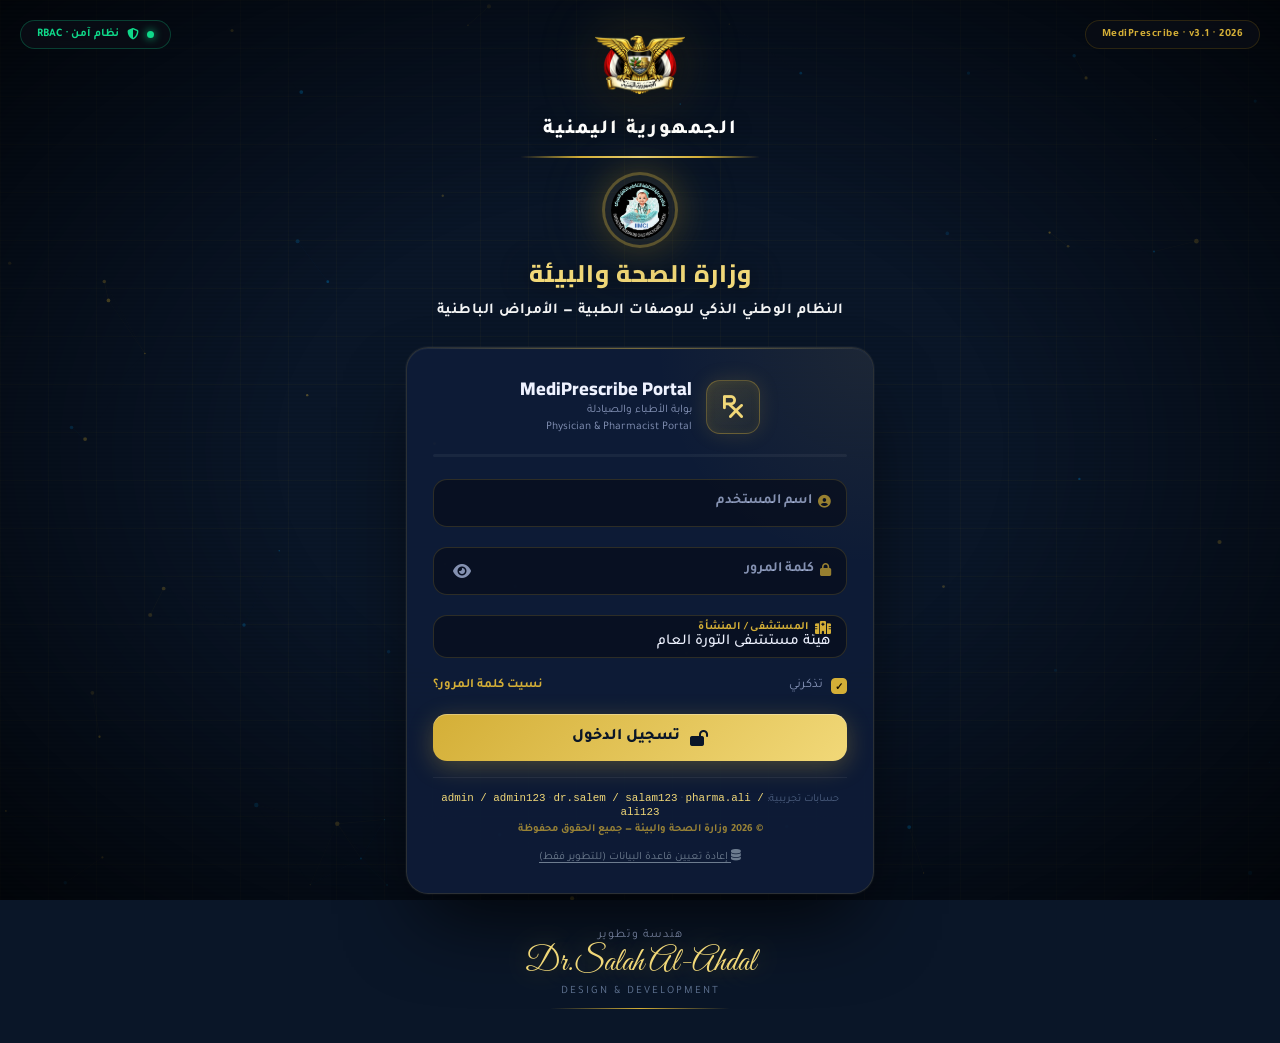
<file: login.html>
<!DOCTYPE html>
<html lang="ar" dir="rtl">
<head>
<meta charset="UTF-8">
<meta name="viewport" content="width=device-width, initial-scale=1.0">
<title>MediPrescribe | تسجيل الدخول — وزارة الصحة والبيئة</title>
<meta name="description" content="النظام الوطني الذكي للوصفات الطبية — وزارة الصحة والبيئة">
<meta name="theme-color" content="#0a1628">
<link rel="icon" href="data:image/svg+xml,<svg xmlns='http://www.w3.org/2000/svg' viewBox='0 0 100 100'><circle cx='50' cy='50' r='46' fill='%230a1628'/><circle cx='50' cy='50' r='38' fill='none' stroke='%23d4af37' stroke-width='2'/><path d='M50 30v40M35 38h30M42 66h16' stroke='%23d4af37' stroke-width='2.4' fill='none' stroke-linecap='round'/></svg>">

<!-- الخطوط الرسمية (مطابقة لـ NIAS) -->
<link rel="preconnect" href="https://fonts.googleapis.com">
<link rel="preconnect" href="https://fonts.gstatic.com" crossorigin>
<link href="https://fonts.googleapis.com/css2?family=Tajawal:wght@400;500;700;800&family=Cairo:wght@400;500;600;700;800&family=Amiri+Quran&family=Great+Vibes&display=swap" rel="stylesheet">

<!-- Font Awesome -->
<link rel="stylesheet" href="https://cdnjs.cloudflare.com/ajax/libs/font-awesome/6.5.1/css/all.min.css">

<link rel="manifest" href="manifest.json">

<style>
/* ==========================================================
   MediPrescribe — صفحة الدخول الرسمية v3.1
   مطابقة لمعايير NIAS
   ========================================================== */

:root {
  /* الهوية الذهبية */
  --mp-navy:     #0a1628;
  --mp-navy-2:   #0f2138;
  --mp-navy-3:   #132a45;
  --mp-gold:     #d4af37;
  --mp-gold-light: #f1d878;
  --mp-gold-dark: #b8892e;
  --mp-gold-dim: rgba(200,148,10,0.18);

  /* هوية NIAS */
  --azure:       #1a6bff;
  --azure-glow:  rgba(26,107,255,0.35);
  --cyan:        #00F3FF;
  --green:       #0fd98a;
  --red:         #ff4d6d;
  --orange:      #ffa726;

  /* الخلفيات */
  --surface:     rgba(14,28,55,0.95);
  --input-bg:    rgba(8,14,28,0.7);

  /* النصوص */
  --txt:         #eef2ff;
  --txt-muted:   rgba(200,215,255,0.65);
  --txt-faint:   rgba(160,185,225,0.45);

  /* الخطوط */
  --font:        'Tajawal', 'Cairo', system-ui, sans-serif;
  --font-kufi:   'Cairo', 'Tajawal', sans-serif;

  /* الأنصاف */
  --r-sm: 10px;
  --r-md: 14px;
  --r-lg: 22px;

  /* التسارع */
  --ease: cubic-bezier(0.22, 1, 0.36, 1);
}

*,
*::before,
*::after { box-sizing: border-box; margin: 0; padding: 0; }

html { scroll-behavior: smooth; }

body {
  font-family: var(--font);
  background: var(--mp-navy);
  color: var(--txt);
  min-height: 100vh;
  display: flex;
  align-items: center;
  justify-content: center;
  overflow-x: hidden;
  -webkit-font-smoothing: antialiased;
  -moz-osx-font-smoothing: grayscale;
}

/* ==========================================================
   الخلفيات المتحركة
   ========================================================== */
#bgCanvas {
  position: fixed;
  inset: 0;
  z-index: 0;
  opacity: 0.65;
}

.grid-overlay {
  position: fixed;
  inset: 0;
  z-index: 0;
  background-image:
    linear-gradient(rgba(212,175,55,0.035) 1px, transparent 1px),
    linear-gradient(90deg, rgba(212,175,55,0.035) 1px, transparent 1px);
  background-size: 48px 48px;
  pointer-events: none;
}

.vignette {
  position: fixed;
  inset: 0;
  z-index: 0;
  background: radial-gradient(ellipse at center, transparent 40%, rgba(0,0,0,0.75) 100%);
  pointer-events: none;
}

.scanlines {
  position: fixed;
  inset: 0;
  z-index: 0;
  background: repeating-linear-gradient(
    0deg,
    transparent,
    transparent 2px,
    rgba(0,0,0,0.03) 2px,
    rgba(0,0,0,0.03) 4px
  );
  pointer-events: none;
  animation: scanMove 8s linear infinite;
}
@keyframes scanMove {
  from { background-position: 0 0; }
  to   { background-position: 0 100px; }
}

/* ==========================================================
   الشارات العلوية
   ========================================================== */
.security-badge {
  position: fixed;
  top: 20px;
  left: 20px;
  z-index: 100;
  display: flex;
  align-items: center;
  gap: 8px;
  padding: 7px 16px;
  background: rgba(10,14,22,0.85);
  border: 1px solid rgba(15,217,138,0.25);
  border-radius: 100px;
  font-size: 11.5px;
  font-weight: 700;
  color: var(--green);
  backdrop-filter: blur(12px);
  animation: badgeIn 0.8s var(--ease) 0.3s both;
  user-select: none;
}
.security-badge::before {
  content: '';
  width: 7px; height: 7px;
  background: var(--green);
  border-radius: 50%;
  box-shadow: 0 0 8px var(--green);
  animation: blink 1.8s ease-in-out infinite;
}
@keyframes blink {
  0%,100% { opacity: 1; }
  50%     { opacity: 0.3; }
}
@keyframes badgeIn {
  from { opacity: 0; transform: translateX(-20px); }
  to   { opacity: 1; transform: translateX(0); }
}

.version-badge {
  position: fixed;
  top: 20px;
  right: 20px;
  z-index: 100;
  padding: 7px 16px;
  background: rgba(10,14,22,0.85);
  border: 1px solid var(--mp-gold-dim);
  border-radius: 100px;
  font-size: 11px;
  font-weight: 700;
  color: var(--mp-gold);
  backdrop-filter: blur(12px);
  animation: badgeIn2 0.8s var(--ease) 0.5s both;
  letter-spacing: 0.5px;
}
@keyframes badgeIn2 {
  from { opacity: 0; transform: translateX(20px); }
  to   { opacity: 1; transform: translateX(0); }
}

/* ==========================================================
   Toasts
   ========================================================== */
.toast-region {
  position: fixed;
  top: 20px;
  left: 50%;
  transform: translateX(-50%);
  z-index: 200;
  display: flex;
  flex-direction: column;
  gap: 10px;
  width: 90%;
  max-width: 420px;
  pointer-events: none;
}
.toast {
  display: flex;
  align-items: center;
  gap: 10px;
  padding: 14px 18px;
  border-radius: var(--r-md);
  font-size: 0.85rem;
  font-weight: 600;
  backdrop-filter: blur(20px);
  box-shadow: 0 10px 30px rgba(0,0,0,0.4);
  animation: toastIn 0.4s var(--ease) both;
  pointer-events: auto;
  border: 1px solid;
}
.toast.is-out { animation: toastOut 0.3s ease forwards; }
.toast.success { background: rgba(15,217,138,0.1); color: var(--green);  border-color: rgba(15,217,138,0.2); }
.toast.error   { background: rgba(255,77,109,0.1); color: var(--red);    border-color: rgba(255,77,109,0.2); }
.toast.warning { background: rgba(255,167,38,0.1); color: var(--orange); border-color: rgba(255,167,38,0.2); }
.toast.info    { background: rgba(26,107,255,0.1); color: var(--azure);  border-color: rgba(26,107,255,0.2); }

@keyframes toastIn {
  from { opacity: 0; transform: translateY(-15px) scale(0.95); }
  to   { opacity: 1; transform: translateY(0)     scale(1); }
}
@keyframes toastOut {
  to { opacity: 0; transform: translateY(-10px) scale(0.95); }
}

/* ==========================================================
   الصفحة
   ========================================================== */
.page-wrap {
  position: relative;
  z-index: 1;
  width: 100%;
  max-width: 500px;
  padding: 20px 16px;
  animation: pageIn 0.9s var(--ease) 0.1s both;
}
@keyframes pageIn {
  from { opacity: 0; transform: translateY(30px) scale(0.97); }
  to   { opacity: 1; transform: translateY(0)     scale(1); }
}

/* ==========================================================
   الرأس الرسمي (الجمهورية اليمنية)
   ========================================================== */
.official-header {
  text-align: center;
  margin-bottom: 24px;
  position: relative;
  z-index: 1;
}
.official-header-content {
  display: flex;
  flex-direction: column;
  align-items: center;
  gap: 8px;
}

.official-emblem {
  width: 90px;
  height: 90px;
  object-fit: contain;
  filter: drop-shadow(0 4px 20px rgba(0,0,0,0.5))
          drop-shadow(0 0 30px rgba(212,175,55,0.2));
  transition: transform 0.5s ease;
  display: block;
  margin: 0 auto;
}
.official-emblem:hover { transform: scale(1.08); }

.official-emblem.institute {
  width: 76px;
  height: 76px;
  border-radius: 50%;
  border: 3px solid rgba(212,175,55,0.35);
  padding: 6px;
  background: rgba(255,255,255,0.04);
  box-shadow: 0 0 30px rgba(212,175,55,0.2);
}

.official-header-divider {
  width: 240px;
  height: 2px;
  background: linear-gradient(
    90deg,
    transparent,
    var(--mp-gold),
    var(--mp-gold-light),
    var(--mp-gold),
    transparent
  );
  margin: 6px auto;
  border-radius: 2px;
}

.official-header-republic {
  font-family: var(--font);
  font-weight: 800;
  font-size: clamp(1rem, 2.5vw, 1.25rem);
  color: #fff;
  letter-spacing: 2px;
  text-shadow: 0 2px 15px rgba(0,0,0,0.6);
}

.official-header-title {
  font-family: var(--font-kufi);
  font-weight: 800;
  font-size: clamp(1.15rem, 2.8vw, 1.5rem);
  color: var(--mp-gold-light);
  text-shadow:
    0 3px 20px rgba(0,0,0,0.5),
    0 0 40px rgba(212,175,55,0.25);
  letter-spacing: 1px;
  line-height: 1.5;
}

.official-header-subtitle {
  font-family: var(--font);
  font-weight: 600;
  font-size: clamp(0.82rem, 1.8vw, 0.95rem);
  color: #fff;
  opacity: 0.95;
  letter-spacing: 0.5px;
  line-height: 1.5;
}

/* ==========================================================
   بطاقة الدخول
   ========================================================== */
.login-card {
  background: var(--surface);
  border: 1px solid rgba(212,175,55,0.15);
  border-radius: var(--r-lg);
  padding: 30px 26px 26px;
  position: relative;
  overflow: hidden;
  backdrop-filter: blur(40px);
  -webkit-backdrop-filter: blur(40px);
  box-shadow:
    0 40px 80px -20px rgba(0,0,0,0.8),
    0 0 0 1px rgba(255,255,255,0.04),
    inset 0 1px 0 rgba(255,255,255,0.05);
}
.login-card::before {
  content: '';
  position: absolute;
  top: 0; left: 0; right: 0;
  height: 1px;
  background: linear-gradient(
    90deg,
    transparent,
    rgba(212,175,55,0.5),
    transparent
  );
}
.login-card::after {
  content: '';
  position: absolute;
  top: 0; right: 0;
  width: 220px; height: 220px;
  background: radial-gradient(circle at top right, rgba(212,175,55,0.08), transparent 70%);
  border-radius: 0 var(--r-lg) 0 0;
  pointer-events: none;
}

/* رأس البطاقة */
.card-icon-row {
  display: flex;
  align-items: center;
  justify-content: center;
  gap: 14px;
  margin-bottom: 18px;
  position: relative;
  z-index: 1;
}
.card-icon {
  width: 54px; height: 54px;
  background: linear-gradient(135deg, rgba(212,175,55,0.2), rgba(212,175,55,0.05));
  border: 1px solid rgba(212,175,55,0.35);
  border-radius: 14px;
  display: flex;
  align-items: center;
  justify-content: center;
  font-size: 1.4rem;
  color: var(--mp-gold-light);
  box-shadow:
    0 0 20px rgba(212,175,55,0.15),
    inset 0 0 10px rgba(212,175,55,0.08);
  animation: iconPulse 3s ease-in-out infinite;
  flex-shrink: 0;
}
@keyframes iconPulse {
  0%,100% { box-shadow: 0 0 20px rgba(212,175,55,0.15), inset 0 0 10px rgba(212,175,55,0.08); }
  50%     { box-shadow: 0 0 35px rgba(212,175,55,0.3),  inset 0 0 15px rgba(212,175,55,0.14); }
}
.card-icon img {
  width: 32px; height: 32px;
  object-fit: contain;
}

.card-title-block { text-align: right; }
.card-title-block h2 {
  font-size: 1.15rem;
  font-weight: 800;
  color: var(--txt);
  line-height: 1.2;
  font-family: var(--font-kufi);
}
.card-title-block p {
  font-size: 0.72rem;
  color: var(--txt-muted);
  margin-top: 2px;
  line-height: 1.5;
}

/* ==========================================================
   شريط التقدم
   ========================================================== */
.login-progress {
  height: 3px;
  background: rgba(255,255,255,0.05);
  border-radius: 100px;
  margin-bottom: 22px;
  overflow: hidden;
  position: relative;
  z-index: 1;
}
.login-progress-bar {
  height: 100%;
  width: 0%;
  background: linear-gradient(90deg, var(--mp-gold-dark), var(--mp-gold), var(--mp-gold-light));
  border-radius: 100px;
  transition: width 0.4s var(--ease);
  box-shadow: 0 0 10px rgba(212,175,55,0.4);
}

/* ==========================================================
   تنبيه Rate Limit
   ========================================================== */
.rate-limit-warn {
  display: none;
  text-align: center;
  padding: 10px 14px;
  background: rgba(255,77,109,0.08);
  border: 1px solid rgba(255,77,109,0.18);
  border-radius: var(--r-sm);
  margin-bottom: 16px;
  font-size: 0.78rem;
  color: var(--red);
  font-weight: 700;
  animation: fadeUp 0.3s ease;
  position: relative;
  z-index: 1;
}
.rate-limit-warn.is-visible { display: block; }
.rate-limit-warn i { margin-left: 6px; }
.rate-limit-timer {
  font-family: 'Cairo', monospace;
  font-weight: 800;
  color: var(--orange);
  margin: 0 4px;
}

/* ==========================================================
   الحقول
   ========================================================== */
.field-wrap {
  position: relative;
  margin-bottom: 20px;
  z-index: 1;
}

.field-input {
  width: 100%;
  padding: 20px 44px 8px 44px;
  background: var(--input-bg);
  border: 1.5px solid rgba(212,175,55,0.18);
  border-radius: var(--r-md);
  color: var(--txt);
  font-family: var(--font);
  font-size: 0.95rem;
  font-weight: 500;
  outline: none;
  transition: all 0.25s cubic-bezier(0.4, 0, 0.2, 1);
  -webkit-appearance: none;
}
.field-input:-webkit-autofill,
.field-input:-webkit-autofill:focus {
  -webkit-box-shadow: 0 0 0 1000px #0a1628 inset;
  -webkit-text-fill-color: var(--txt);
  transition: background-color 9999s;
}
.field-input:hover:not(:focus) {
  border-color: rgba(212,175,55,0.3);
}
.field-input:focus {
  border-color: var(--mp-gold);
  background: rgba(14,28,55,0.9);
  box-shadow:
    0 0 0 3px rgba(212,175,55,0.12),
    0 4px 20px rgba(0,0,0,0.25);
}
.field-input.is-error {
  border-color: var(--red);
  box-shadow: 0 0 0 3px rgba(255,77,109,0.08);
}
.field-input.is-success {
  border-color: var(--green);
  box-shadow: 0 0 0 3px rgba(15,217,138,0.06);
}

/* التسمية الطائرة */
.field-label {
  position: absolute;
  top: 14px;
  right: 16px;
  font-size: 0.88rem;
  font-weight: 600;
  color: var(--txt-muted);
  pointer-events: none;
  transition: all 0.25s var(--ease);
  display: flex;
  align-items: center;
  gap: 6px;
  transform-origin: right center;
}
.field-label i {
  font-size: 0.8rem;
  color: var(--mp-gold);
  opacity: 0.7;
  transition: opacity 0.25s;
}
.field-input:focus + .field-label,
.field-input:not(:placeholder-shown) + .field-label {
  top: 6px;
  font-size: 0.7rem;
  color: var(--mp-gold);
  letter-spacing: 0.3px;
}
.field-input:focus + .field-label i,
.field-input:not(:placeholder-shown) + .field-label i {
  opacity: 1;
}
.field-input::placeholder { color: transparent; }

/* الخط المتحرك */
.field-line {
  position: absolute;
  bottom: 0; right: 0;
  height: 2px;
  width: 0%;
  background: linear-gradient(90deg, var(--mp-gold-dark), var(--mp-gold-light));
  border-radius: 0 0 var(--r-md) var(--r-md);
  transition: width 0.35s var(--ease);
}
.field-input:focus ~ .field-line { width: 100%; }

/* زر إظهار كلمة المرور */
.field-action {
  position: absolute;
  left: 14px;
  top: 50%;
  transform: translateY(-50%);
  background: none;
  border: none;
  cursor: pointer;
  color: var(--txt-muted);
  font-size: 1rem;
  padding: 6px;
  transition: color 0.2s;
  line-height: 1;
  display: flex;
  align-items: center;
  border-radius: 4px;
}
.field-action:hover { color: var(--mp-gold); }
.field-action:focus-visible {
  outline: 2px solid var(--mp-gold);
  outline-offset: 2px;
}

/* أخطاء الحقول */
.field-error {
  display: none;
  font-size: 0.74rem;
  color: var(--red);
  margin-top: 5px;
  font-weight: 600;
  padding-right: 4px;
  animation: shakeX 0.4s ease;
}
.field-error.is-visible {
  display: flex;
  align-items: center;
  gap: 5px;
}
.caps-warn {
  display: none;
  font-size: 0.74rem;
  color: var(--orange);
  margin-top: 5px;
  font-weight: 600;
  padding-right: 4px;
}
.caps-warn.is-visible {
  display: flex;
  align-items: center;
  gap: 5px;
}
@keyframes shakeX {
  0%,100% { transform: translateX(0); }
  20%,60% { transform: translateX(-6px); }
  40%,80% { transform: translateX(6px); }
}

/* ==========================================================
   قوة كلمة المرور
   ========================================================== */
.strength-wrap {
  margin-top: 8px;
  display: none;
  animation: fadeUp 0.3s ease;
}
.strength-wrap.is-visible { display: block; }
.strength-bars {
  display: flex;
  gap: 5px;
  margin-bottom: 4px;
}
.strength-bar {
  flex: 1;
  height: 4px;
  background: rgba(255,255,255,0.07);
  border-radius: 100px;
  overflow: hidden;
  position: relative;
}
.strength-bar::after {
  content: '';
  position: absolute;
  inset: 0;
  width: 0%;
  border-radius: 100px;
  transition: width 0.4s var(--ease), background 0.4s ease;
}
.strength-bar.filled::after { width: 100%; }
.strength-bar.weak::after    { background: var(--red); }
.strength-bar.fair::after    { background: var(--orange); }
.strength-bar.good::after    { background: var(--mp-gold); }
.strength-bar.strong::after  { background: var(--green); }
.strength-label {
  font-size: 0.72rem;
  font-weight: 700;
  color: var(--txt-muted);
  text-align: left;
  direction: ltr;
  font-family: var(--font);
  transition: color 0.3s;
}

/* ==========================================================
   صف "تذكرني" + "نسيت كلمة المرور"
   ========================================================== */
.form-row {
  display: flex;
  align-items: center;
  justify-content: space-between;
  margin-bottom: 20px;
  position: relative;
  z-index: 1;
}
.remember-label {
  display: flex;
  align-items: center;
  gap: 8px;
  font-size: 0.8rem;
  color: var(--txt-muted);
  cursor: pointer;
  user-select: none;
}
.remember-label input[type=checkbox] {
  appearance: none;
  width: 16px; height: 16px;
  border: 1.5px solid rgba(212,175,55,0.4);
  border-radius: 4px;
  cursor: pointer;
  transition: all 0.2s;
  position: relative;
  flex-shrink: 0;
}
.remember-label input[type=checkbox]:checked {
  background: var(--mp-gold);
  border-color: var(--mp-gold);
}
.remember-label input[type=checkbox]:checked::after {
  content: '✓';
  position: absolute;
  top: 50%; left: 50%;
  transform: translate(-50%,-50%);
  font-size: 10px;
  color: #1a1200;
  font-weight: 900;
}
.forgot-link {
  color: var(--mp-gold);
  text-decoration: none;
  font-size: 0.8rem;
  font-weight: 700;
  transition: color 0.2s;
  cursor: pointer;
}
.forgot-link:hover {
  color: var(--mp-gold-light);
  text-decoration: underline;
}

/* ==========================================================
   زر الدخول
   ========================================================== */
.btn-login {
  width: 100%;
  padding: 14px;
  background: linear-gradient(135deg, var(--mp-gold), var(--mp-gold-light));
  border: none;
  border-radius: var(--r-md);
  color: var(--mp-navy);
  font-family: var(--font);
  font-size: 1rem;
  font-weight: 800;
  cursor: pointer;
  position: relative;
  overflow: hidden;
  transition: all 0.3s var(--ease);
  display: flex;
  align-items: center;
  justify-content: center;
  gap: 10px;
  box-shadow:
    0 6px 24px rgba(212,175,55,0.3),
    inset 0 1px 0 rgba(255,255,255,0.3);
  z-index: 1;
}
.btn-login:hover:not(:disabled) {
  transform: translateY(-2px);
  box-shadow:
    0 10px 32px rgba(212,175,55,0.45),
    inset 0 1px 0 rgba(255,255,255,0.4);
}
.btn-login:active:not(:disabled) { transform: translateY(0); }
.btn-login:disabled {
  opacity: 0.6;
  cursor: not-allowed;
}
.btn-login .spinner {
  display: none;
  width: 18px; height: 18px;
  border-radius: 50%;
  border: 2px solid rgba(10,22,40,0.3);
  border-top-color: var(--mp-navy);
  animation: spin 0.7s linear infinite;
}
.btn-login.is-loading .btn-text,
.btn-login.is-loading .fa-lock-open { display: none; }
.btn-login.is-loading .spinner { display: inline-block; }
@keyframes spin {
  to { transform: rotate(360deg); }
}

/* Ripple */
.ripple {
  position: absolute;
  border-radius: 50%;
  background: rgba(255,255,255,0.4);
  transform: scale(0);
  animation: rippleEffect 0.6s linear;
  pointer-events: none;
}
@keyframes rippleEffect {
  to { transform: scale(4); opacity: 0; }
}

/* ==========================================================
   الفوتر
   ========================================================== */
.card-footer {
  text-align: center;
  margin-top: 16px;
  padding-top: 14px;
  border-top: 1px solid rgba(255,255,255,0.06);
  font-size: 0.68rem;
  color: var(--txt-faint);
  position: relative;
  z-index: 1;
}
.card-footer .version {
  margin-top: 3px;
  font-weight: 700;
  color: var(--mp-gold);
  opacity: 0.7;
}

/* ==========================================================
   ✅ التوقيع الإلكتروني — مطابق لـ dashboard.html
   ========================================================== */
.e-signature {
  display: flex;
  flex-direction: column;
  align-items: center;
  gap: 2px;
  padding: 24px 16px 12px;
  margin-top: 10px;
  position: relative;
  z-index: 1;
}

.e-signature .sig-label {
  font-family: 'Tajawal', 'Cairo', sans-serif;
  font-size: 0.75rem;
  color: rgba(200, 215, 255, 0.55);
  letter-spacing: 1px;
}

.e-signature .sig-name {
  font-family: 'Great Vibes', cursive;
  font-size: 2rem;
  line-height: 1.2;
  color: var(--mp-gold-light, #f1d878);
  text-shadow:
    0 0 25px rgba(212, 175, 55, 0.4),
    0 0 60px rgba(212, 175, 55, 0.2);
}

.e-signature .sig-role {
  font-family: 'Tajawal', 'Cairo', sans-serif;
  font-size: 0.7rem;
  color: rgba(160, 185, 225, 0.55);
  letter-spacing: 2px;
  text-transform: uppercase;
}

.e-signature .sig-underline {
  width: 180px;
  height: 1px;
  margin-top: 8px;
  background: linear-gradient(
    90deg,
    transparent,
    var(--mp-gold, #d4af37),
    transparent
  );
  border-radius: 1px;
}

/* ==========================================================
   Overlay التحميل
   ========================================================== */
.loading-overlay {
  position: fixed;
  inset: 0;
  z-index: 300;
  background: rgba(10,22,40,0.92);
  backdrop-filter: blur(20px);
  display: none;
  flex-direction: column;
  align-items: center;
  justify-content: center;
  gap: 20px;
}
.loading-overlay.is-active {
  display: flex;
  animation: fadeIn 0.3s ease;
}
@keyframes fadeIn {
  from { opacity: 0; }
  to   { opacity: 1; }
}
.loading-ring {
  width: 56px; height: 56px;
  border: 3px solid rgba(212,175,55,0.15);
  border-top-color: var(--mp-gold);
  border-radius: 50%;
  animation: spin 0.8s linear infinite;
}
.loading-text {
  font-size: 0.9rem;
  font-weight: 700;
  color: var(--mp-gold);
  letter-spacing: 1px;
}

/* ==========================================================
   Modal "نسيت كلمة المرور"
   ========================================================== */
.modal-overlay {
  position: fixed;
  inset: 0;
  background: rgba(10,22,40,0.75);
  backdrop-filter: blur(8px);
  display: flex;
  align-items: center;
  justify-content: center;
  z-index: 100;
  opacity: 0;
  pointer-events: none;
  transition: opacity 0.25s;
  padding: 1rem;
}
.modal-overlay.active {
  opacity: 1;
  pointer-events: auto;
}
.modal {
  width: 100%;
  max-width: 400px;
  background: var(--surface);
  border: 1px solid rgba(212,175,55,0.18);
  border-radius: var(--r-lg);
  box-shadow: 0 40px 80px -20px rgba(0,0,0,0.8);
  overflow: hidden;
  transform: translateY(15px);
  transition: transform 0.25s;
}
.modal-overlay.active .modal { transform: translateY(0); }
.modal-head {
  display: flex;
  align-items: center;
  justify-content: space-between;
  padding: 1.2rem 1.5rem;
  background: linear-gradient(135deg, var(--mp-gold-dark), var(--mp-gold));
  color: var(--mp-navy);
}
.modal-head h3 {
  margin: 0;
  font-family: var(--font-kufi);
  font-weight: 700;
  font-size: 1rem;
}
.modal-close {
  background: none;
  border: none;
  color: var(--mp-navy);
  cursor: pointer;
  padding: 4px;
  border-radius: 6px;
  display: flex;
  transition: background 0.2s;
  font-size: 1.1rem;
}
.modal-close:hover { background: rgba(0,0,0,0.1); }
.modal-body { padding: 1.5rem; }
.modal-body p {
  margin: 0 0 1.2rem;
  color: var(--txt-muted);
  font-size: 0.9rem;
  line-height: 1.7;
}
.modal-foot {
  display: flex;
  gap: 0.75rem;
  padding: 0 1.5rem 1.5rem;
}
.btn-modal {
  flex: 1;
  padding: 0.7rem 1rem;
  border-radius: 8px;
  font-weight: 700;
  font-size: 0.9rem;
  cursor: pointer;
  border: none;
  font-family: var(--font);
  transition: all 0.2s;
}
.btn-ghost {
  background: rgba(255,255,255,0.05);
  color: var(--txt);
  border: 1px solid rgba(255,255,255,0.1);
}
.btn-ghost:hover { background: rgba(255,255,255,0.1); }
.btn-gold {
  background: var(--mp-gold);
  color: var(--mp-navy);
}
.btn-gold:hover { background: var(--mp-gold-dark); }

/* ==========================================================
   Responsive
   ========================================================== */
@media (max-width: 480px) {
  .official-emblem { width: 72px; height: 72px; }
  .official-emblem.institute { width: 64px; height: 64px; }
  .official-header-title { font-size: 1.15rem; }
  .login-card { padding: 24px 18px 20px; }
  .security-badge,
  .version-badge { font-size: 10px; padding: 6px 12px; }
  .e-signature .sig-name { font-size: 1.65rem; }
  .e-signature .sig-underline { width: 140px; }
}

@media (prefers-reduced-motion: reduce) {
  *, *::before, *::after {
    animation-duration: 0.01ms !important;
    transition-duration: 0.01ms !important;
  }
}

@keyframes fadeUp {
  from { opacity: 0; transform: translateY(8px); }
  to   { opacity: 1; transform: translateY(0); }
}
</style>
</head>

<body>

<canvas id="bgCanvas"></canvas>
<div class="grid-overlay" aria-hidden="true"></div>
<div class="vignette" aria-hidden="true"></div>
<div class="scanlines" aria-hidden="true"></div>

<!-- شارات الحالة -->
<div class="security-badge" role="status" aria-label="نظام آمن">
  <i class="fas fa-shield-alt" aria-hidden="true"></i>
  نظام آمن · RBAC
</div>
<div class="version-badge" aria-hidden="true">
  MediPrescribe · v3.1 · 2026
</div>

<!-- منطقة التنبيهات -->
<div class="toast-region" id="toastRegion" role="log" aria-live="polite"></div>

<div class="page-wrap">

  <!-- ═══════════════════════════════════════════════════════
       الرأس الرسمي — الجمهورية اليمنية
       ═══════════════════════════════════════════════════════ -->
  <header class="official-header">
    <div class="official-header-content">

      <!-- شعار الجمهورية -->
      <img
        src="images/logo-yemen.png"
        alt="شعار الجمهورية اليمنية"
        class="official-emblem"
        loading="eager"
        onerror="this.style.display='none'; this.nextElementSibling.style.display='flex';">
      <div class="official-emblem" style="display:none; align-items:center; justify-content:center; font-size:2.5rem; background:rgba(212,175,55,.15); border-radius:50%;">🇾🇪</div>

      <span class="official-header-republic">الجمهورية اليمنية</span>

      <div class="official-header-divider" aria-hidden="true"></div>

      <!-- شعار وزارة الصحة -->
      <img
        src="images/logo-health.png"
        alt="شعار وزارة الصحة والبيئة"
        class="official-emblem institute"
        loading="eager"
        onerror="this.style.display='none'; this.nextElementSibling.style.display='flex';">
      <div class="official-emblem institute" style="display:none; align-items:center; justify-content:center; font-size:2rem;">⚕️</div>

      <h1 class="official-header-title">وزارة الصحة والبيئة</h1>
      <p class="official-header-subtitle">النظام الوطني الذكي للوصفات الطبية — الأمراض الباطنية</p>

    </div>
  </header>

  <!-- ═══════════════════════════════════════════════════════
       بطاقة الدخول
       ═══════════════════════════════════════════════════════ -->
  <div class="login-card" role="region" aria-label="نموذج تسجيل الدخول">

    <div class="card-icon-row">
      <div class="card-icon" aria-hidden="true">
        <i class="fas fa-prescription"></i>
      </div>
      <div class="card-title-block">
        <h2>MediPrescribe Portal</h2>
        <p>بوابة الأطباء والصيادلة<br>Physician & Pharmacist Portal</p>
      </div>
    </div>

    <!-- تنبيه Rate Limit -->
    <div class="rate-limit-warn" id="rateLimitWarn" role="alert" aria-live="assertive">
      <i class="fas fa-ban" aria-hidden="true"></i>
      عدد محاولات كبير. يرجى الانتظار <span class="rate-limit-timer" id="rateTimer">30</span> ثانية
    </div>

    <!-- شريط التقدم -->
    <div class="login-progress" role="progressbar" aria-valuenow="0" aria-valuemin="0" aria-valuemax="100">
      <div class="login-progress-bar" id="progressBar"></div>
    </div>

    <!-- النموذج -->
    <form id="loginForm" autocomplete="on" novalidate aria-label="تسجيل الدخول">

      <!-- اسم المستخدم -->
      <div class="field-wrap">
        <input type="text"
               class="field-input"
               id="username"
               name="username"
               required
               placeholder="اسم المستخدم"
               autocomplete="username"
               minlength="3" maxlength="50"
               spellcheck="false"
               aria-required="true"
               aria-describedby="usernameErr">
        <label class="field-label" for="username">
          <i class="fas fa-user-circle" aria-hidden="true"></i>
          اسم المستخدم
        </label>
        <div class="field-line" aria-hidden="true"></div>
        <p class="field-error" id="usernameErr" role="alert"></p>
      </div>

      <!-- كلمة المرور -->
      <div class="field-wrap">
        <input type="password"
               class="field-input"
               id="password"
               name="password"
               required
               placeholder="كلمة المرور"
               autocomplete="current-password"
               minlength="6" maxlength="100"
               aria-required="true"
               aria-describedby="passwordErr capsWarn">
        <label class="field-label" for="password">
          <i class="fas fa-lock" aria-hidden="true"></i>
          كلمة المرور
        </label>
        <div class="field-line" aria-hidden="true"></div>

        <button type="button"
                class="field-action"
                id="togglePwd"
                aria-label="إظهار كلمة المرور"
                aria-pressed="false">
          <i class="fas fa-eye" id="eyeIcon" aria-hidden="true"></i>
        </button>

        <p class="field-error" id="passwordErr" role="alert"></p>
        <p class="caps-warn" id="capsWarn" role="status">
          <i class="fas fa-exclamation-triangle" aria-hidden="true"></i>
          Caps Lock مفعّل
        </p>

        <!-- قوة كلمة المرور -->
        <div class="strength-wrap" id="strengthWrap" aria-label="قوة كلمة المرور">
          <div class="strength-bars" aria-hidden="true">
            <div class="strength-bar" id="bar1"></div>
            <div class="strength-bar" id="bar2"></div>
            <div class="strength-bar" id="bar3"></div>
            <div class="strength-bar" id="bar4"></div>
          </div>
          <div class="strength-label" id="strengthLabel" aria-live="polite">ضعيفة</div>
        </div>
      </div>

      <!-- المستشفى -->
      <div class="field-wrap">
        <select class="field-input" id="hospital" name="hospital"
                style="padding: 18px 16px 8px 16px; appearance:none;">
          <!-- تُملأ من JS -->
        </select>
        <label class="field-label" for="hospital"
               style="top: 6px; font-size: 0.7rem; color: var(--mp-gold);">
          <i class="fas fa-hospital" aria-hidden="true"></i>
          المستشفى / المنشأة
        </label>
        <div class="field-line" aria-hidden="true"></div>
      </div>

      <!-- تذكرني + نسيت -->
      <div class="form-row">
        <label class="remember-label">
          <input type="checkbox" id="rememberMe" name="rememberMe" checked>
          <span>تذكرني</span>
        </label>
        <a href="#" class="forgot-link" id="forgotLink">نسيت كلمة المرور؟</a>
      </div>

      <!-- زر الدخول -->
      <button type="submit" class="btn-login" id="loginBtn" aria-label="تسجيل الدخول الآمن">
        <i class="fas fa-lock-open" aria-hidden="true"></i>
        <span class="btn-text">تسجيل الدخول</span>
        <span class="spinner" aria-hidden="true"></span>
      </button>
    </form>

    <!-- حسابات تجريبية -->
    <div class="card-footer">
      <p>حسابات تجريبية: <code style="color: var(--mp-gold-light);">admin / admin123</code> · <code style="color: var(--mp-gold-light);">dr.salem / salam123</code> · <code style="color: var(--mp-gold-light);">pharma.ali / ali123</code></p>
      <p class="version">© 2026 وزارة الصحة والبيئة — جميع الحقوق محفوظة</p>
    </div>

    <!-- زر إعادة تعيين القاعدة -->
    <div style="text-align: center; margin-top: 12px; position: relative; z-index: 1;">
      <button type="button"
              id="reset-db-btn"
              style="background:none; border:none; color:#6d7c8f; font-size:.7rem;
                     cursor:pointer; font-family:inherit; text-decoration:underline;
                     text-underline-offset:3px; transition:color .2s;">
        <i class="fas fa-database" aria-hidden="true"></i>
        إعادة تعيين قاعدة البيانات (للتطوير فقط)
      </button>
    </div>
  </div>

  <!-- ✅ التوقيع الإلكتروني — مطابق تماماً لـ dashboard.html -->
  <div class="e-signature" role="contentinfo" aria-label="التوقيع الإلكتروني">
    <span class="sig-label">هندسة وتطوير</span>
    <span class="sig-name">Dr.Salah Al-Ahdal</span>
    <span class="sig-role">Design &amp; Development</span>
    <span class="sig-underline"></span>
  </div>

</div><!-- /page-wrap -->

<!-- Overlay التحميل -->
<div class="loading-overlay" id="loadingOverlay" role="status" aria-live="polite">
  <div class="loading-ring" aria-hidden="true"></div>
  <div class="loading-text">جاري التحقق...</div>
</div>

<!-- Modal نسيت كلمة المرور -->
<div class="modal-overlay" id="forgotModal">
  <div class="modal">
    <div class="modal-head">
      <h3>استعادة كلمة المرور</h3>
      <button class="modal-close" id="modalClose" aria-label="إغلاق">
        <i class="fas fa-times"></i>
      </button>
    </div>
    <div class="modal-body">
      <p>أدخل اسم المستخدم وسيتم إرسال طلب إعادة التعيين إلى مسؤول النظام.</p>
      <div class="field-wrap" style="margin-bottom: 0;">
        <input type="text"
               class="field-input"
               id="forgotUser"
               placeholder="اسم المستخدم"
               autocomplete="off">
        <label class="field-label" for="forgotUser"
               style="top: 6px; font-size: 0.7rem; color: var(--mp-gold);">
          <i class="fas fa-user" aria-hidden="true"></i>
          اسم المستخدم
        </label>
        <div class="field-line" aria-hidden="true"></div>
      </div>
    </div>
    <div class="modal-foot">
      <button class="btn-modal btn-ghost" id="modalCancel">إلغاء</button>
      <button class="btn-modal btn-gold" id="modalSubmit">إرسال الطلب</button>
    </div>
  </div>
</div>

<script src="js/data.js"></script>
<script src="js/db.js"></script>

<script>
(() => {
'use strict';

/* ═══════════════════════════════════════════════════════
   CANVAS — شبكة عقد مترابطة (مثل NIAS)
   ═══════════════════════════════════════════════════════ */
(function initCanvas() {
  const canvas = document.getElementById('bgCanvas');
  if (!canvas) return;
  const ctx = canvas.getContext('2d');
  let W, H, nodes = [];

  const GOLD  = 'rgba(212,175,55,';
  const AZURE = 'rgba(2,136,209,';

  function resize() {
    W = canvas.width  = window.innerWidth;
    H = canvas.height = window.innerHeight;
  }

  function buildNodes(n) {
    nodes = Array.from({ length: n }, () => ({
      x: Math.random() * W,
      y: Math.random() * H,
      vx: (Math.random() - 0.5) * 0.35,
      vy: (Math.random() - 0.5) * 0.35,
      r: Math.random() * 1.8 + 0.5,
      color: Math.random() < 0.6 ? GOLD : AZURE,
      alpha: Math.random() * 0.5 + 0.2
    }));
  }

  function draw() {
    ctx.clearRect(0, 0, W, H);

    for (let i = 0; i < nodes.length; i++) {
      for (let j = i + 1; j < nodes.length; j++) {
        const dx = nodes[i].x - nodes[j].x;
        const dy = nodes[i].y - nodes[j].y;
        const dist = Math.sqrt(dx * dx + dy * dy);
        if (dist < 130) {
          const a = (1 - dist / 130) * 0.15;
          ctx.beginPath();
          ctx.strokeStyle = `${nodes[i].color}${a})`;
          ctx.lineWidth = 0.6;
          ctx.moveTo(nodes[i].x, nodes[i].y);
          ctx.lineTo(nodes[j].x, nodes[j].y);
          ctx.stroke();
        }
      }
    }

    nodes.forEach(n => {
      ctx.beginPath();
      ctx.arc(n.x, n.y, n.r, 0, Math.PI * 2);
      ctx.fillStyle = `${n.color}${n.alpha})`;
      ctx.fill();

      n.x += n.vx;
      n.y += n.vy;
      if (n.x < 0 || n.x > W) n.vx *= -1;
      if (n.y < 0 || n.y > H) n.vy *= -1;
    });

    requestAnimationFrame(draw);
  }

  window.addEventListener('resize', () => { resize(); buildNodes(70); });
  resize();
  buildNodes(70);
  draw();
})();

/* ═══════════════════════════════════════════════════════
   ADAPTER — ربط دوال db.js بالصفحة
   ═══════════════════════════════════════════════════════ */
const initDB = window.initDB || (async () => {});
const getUserByUsername = window.getUserByUsername || (async () => null);
const verifyPassword = window.verifyPassword || (async () => false);
const logAudit = window.logAudit || (async () => {});
const updateLastLogin = window.updateLastLogin || (async () => {});
const resetDatabase = window.resetDatabase || (async () => false);

/* ═══════════════════════════════════════════════════════
   UI HELPERS
   ═══════════════════════════════════════════════════════ */
const $ = id => document.getElementById(id);
const D = {
  form:        $('loginForm'),
  username:    $('username'),
  password:    $('password'),
  hospital:    $('hospital'),
  remember:    $('rememberMe'),
  loginBtn:    $('loginBtn'),
  progress:    $('progressBar'),
  uErr:        $('usernameErr'),
  pErr:        $('passwordErr'),
  capsWarn:    $('capsWarn'),
  togglePwd:   $('togglePwd'),
  eyeIcon:     $('eyeIcon'),
  strengthWrap:$('strengthWrap'),
  strengthLbl: $('strengthLabel'),
  bars:        [1,2,3,4].map(i => $('bar'+i)),
  loading:     $('loadingOverlay'),
  toasts:      $('toastRegion'),
  forgot:      $('forgotLink'),
  forgotModal: $('forgotModal'),
  forgotUser:  $('forgotUser'),
  modalClose:  $('modalClose'),
  modalCancel: $('modalCancel'),
  modalSubmit: $('modalSubmit'),
  rateWarn:    $('rateLimitWarn'),
  rateTimer:   $('rateTimer'),
  resetBtn:    $('reset-db-btn')
};

const ICONS = {
  success: 'fa-check-circle',
  error:   'fa-times-circle',
  warning: 'fa-exclamation-triangle',
  info:    'fa-info-circle'
};

/* ═══════════════════════════════════════════════════════
   Toast
   ═══════════════════════════════════════════════════════ */
function toast(msg, type = 'info', ms = 4000) {
  const t = document.createElement('div');
  t.className = `toast ${type}`;
  t.innerHTML = `<i class="fas ${ICONS[type] || ICONS.info}" aria-hidden="true"></i><span>${msg}</span>`;
  D.toasts.appendChild(t);
  setTimeout(() => {
    t.classList.add('is-out');
    t.addEventListener('animationend', () => t.remove(), { once: true });
  }, ms);
}

/* ═══════════════════════════════════════════════════════
   Ripple Effect
   ═══════════════════════════════════════════════════════ */
function addRipple(btn, e) {
  const r = document.createElement('span');
  const rect = btn.getBoundingClientRect();
  const size = Math.max(rect.width, rect.height) * 2;
  r.className = 'ripple';
  r.style.cssText = `width:${size}px;height:${size}px;left:${e.clientX - rect.left - size/2}px;top:${e.clientY - rect.top - size/2}px`;
  btn.appendChild(r);
  r.addEventListener('animationend', () => r.remove(), { once: true });
}

/* ═══════════════════════════════════════════════════════
   Rate Limiting
   ═══════════════════════════════════════════════════════ */
const RATE_LIMIT = {
  maxAttempts: 5,
  lockoutSeconds: 30,
  attempts: 0,
  lockedUntil: 0,

  isLocked() {
    if (this.lockedUntil && Date.now() < this.lockedUntil) return true;
    this.lockedUntil = 0;
    return false;
  },

  getRemainingSeconds() {
    return Math.max(0, Math.ceil((this.lockedUntil - Date.now()) / 1000));
  },

  recordAttempt(success) {
    if (success) {
      this.attempts = 0;
      this.lockedUntil = 0;
      return;
    }
    this.attempts++;
    if (this.attempts >= this.maxAttempts) {
      this.lockedUntil = Date.now() + (this.lockoutSeconds * 1000);
      this.attempts = 0;
    }
  }
};

let rateInterval = null;

function showRateLimit() {
  D.rateWarn.classList.add('is-visible');
  D.loginBtn.disabled = true;

  if (rateInterval) clearInterval(rateInterval);

  const tick = () => {
    const sec = RATE_LIMIT.getRemainingSeconds();
    D.rateTimer.textContent = sec;
    if (sec <= 0) {
      clearInterval(rateInterval);
      rateInterval = null;
      D.rateWarn.classList.remove('is-visible');
      D.loginBtn.disabled = false;
      toast('يمكنك المحاولة الآن', 'info', 3000);
    }
  };

  tick();
  rateInterval = setInterval(tick, 1000);
}

/* ═══════════════════════════════════════════════════════
   Progress Bar
   ═══════════════════════════════════════════════════════ */
function setProgress(pct) {
  D.progress.style.width = pct + '%';
  D.progress.closest('[role=progressbar]')?.setAttribute('aria-valuenow', pct);
}

function computeProgress() {
  let pct = 0;
  if (D.username.value.trim().length >= 3) pct += 50;
  if (D.password.value.length >= 6) pct += 50;
  return pct;
}

/* ═══════════════════════════════════════════════════════
   Password Strength
   ═══════════════════════════════════════════════════════ */
function evalStrength(pwd) {
  if (!pwd) return 0;
  let score = 0;
  if (pwd.length >= 6)  score++;
  if (pwd.length >= 10) score++;
  if (/[A-Z]/.test(pwd) && /[a-z]/.test(pwd)) score++;
  if (/\d/.test(pwd)) score++;
  if (/[^A-Za-z0-9]/.test(pwd)) score++;
  return Math.min(4, Math.ceil(score * 4 / 5));
}

const STRENGTH_META = [
  null,
  { label: 'ضعيفة جداً', cls: 'weak',   color: 'var(--red)' },
  { label: 'ضعيفة',      cls: 'fair',   color: 'var(--orange)' },
  { label: 'جيدة',       cls: 'good',   color: 'var(--mp-gold)' },
  { label: 'قوية',       cls: 'strong', color: 'var(--green)' }
];

function updateStrength(pwd) {
  if (!pwd) {
    D.strengthWrap.classList.remove('is-visible');
    return;
  }
  D.strengthWrap.classList.add('is-visible');
  const lvl = Math.max(1, evalStrength(pwd));
  const meta = STRENGTH_META[lvl] || STRENGTH_META[1];

  D.bars.forEach((bar, i) => {
    bar.className = 'strength-bar';
    if (i < lvl) bar.classList.add('filled', meta.cls);
  });

  D.strengthLbl.textContent = meta?.label || '';
  D.strengthLbl.style.color = meta?.color || 'var(--txt-muted)';
}

/* ═══════════════════════════════════════════════════════
   Field Validation
   ═══════════════════════════════════════════════════════ */
function fieldOk(input) { input.classList.remove('is-error'); input.classList.add('is-success'); }
function fieldErr(input) { input.classList.add('is-error'); input.classList.remove('is-success'); }
function fieldReset(input) { input.classList.remove('is-error', 'is-success'); }

function showErr(el, msg) {
  el.innerHTML = `<i class="fas fa-times-circle" aria-hidden="true"></i><span>${msg}</span>`;
  el.classList.add('is-visible');
}

function clearErr(el, input) {
  el.textContent = '';
  el.classList.remove('is-visible');
  if (input) fieldReset(input);
}

function clearAll() {
  clearErr(D.uErr, D.username);
  clearErr(D.pErr, D.password);
}

function validate() {
  clearAll();
  let ok = true;

  const uname = D.username.value.trim();
  const pwd = D.password.value;

  if (!uname) {
    showErr(D.uErr, 'الرجاء إدخال اسم المستخدم');
    fieldErr(D.username);
    ok = false;
  } else if (uname.length < 3) {
    showErr(D.uErr, 'اسم المستخدم قصير جداً (3 أحرف على الأقل)');
    fieldErr(D.username);
    ok = false;
  } else {
    fieldOk(D.username);
  }

  if (!pwd) {
    showErr(D.pErr, 'الرجاء إدخال كلمة المرور');
    fieldErr(D.password);
    ok = false;
  } else if (pwd.length < 6) {
    showErr(D.pErr, 'كلمة المرور قصيرة جداً (6 أحرف على الأقل)');
    fieldErr(D.password);
    ok = false;
  } else {
    fieldOk(D.password);
  }

  return ok;
}

function setLoading(on) {
  D.loginBtn.disabled = on;
  D.loginBtn.classList.toggle('is-loading', on);
  D.loginBtn.setAttribute('aria-busy', on);
}

/* ═══════════════════════════════════════════════════════
   Fill Hospitals
   ═══════════════════════════════════════════════════════ */
(function fillHospitals() {
  if (typeof HOSPITALS === 'undefined' || !HOSPITALS.length) {
    D.hospital.innerHTML = '<option value="">— لا توجد مستشفيات —</option>';
    return;
  }
  D.hospital.innerHTML = HOSPITALS.map(h => `<option>${h}</option>`).join('');
})();

/* ═══════════════════════════════════════════════════════
   CAPS LOCK
   ═══════════════════════════════════════════════════════ */
D.password.addEventListener('keyup', e => {
  if (typeof e.getModifierState === 'function') {
    D.capsWarn.classList.toggle('is-visible', e.getModifierState('CapsLock'));
  }
});
D.password.addEventListener('blur', () => D.capsWarn.classList.remove('is-visible'));

/* ═══════════════════════════════════════════════════════
   PASSWORD TOGGLE
   ═══════════════════════════════════════════════════════ */
D.togglePwd.addEventListener('click', () => {
  const isPwd = D.password.type === 'password';
  D.password.type = isPwd ? 'text' : 'password';
  D.eyeIcon.classList.toggle('fa-eye', !isPwd);
  D.eyeIcon.classList.toggle('fa-eye-slash', isPwd);
  D.togglePwd.setAttribute('aria-pressed', String(isPwd));
  D.togglePwd.setAttribute('aria-label', isPwd ? 'إخفاء كلمة المرور' : 'إظهار كلمة المرور');
  D.password.focus();
});

/* ═══════════════════════════════════════════════════════
   LIVE FEEDBACK
   ═══════════════════════════════════════════════════════ */
D.username.addEventListener('input', () => {
  clearErr(D.uErr, D.username);
  setProgress(computeProgress());
});

D.password.addEventListener('input', () => {
  clearErr(D.pErr, D.password);
  updateStrength(D.password.value);
  setProgress(computeProgress());
});

/* ═══════════════════════════════════════════════════════
   RESTORE REMEMBERED USERNAME
   ═══════════════════════════════════════════════════════ */
(function restoreRemembered() {
  try {
    const saved = localStorage.getItem('mp_username');
    if (saved) {
      D.username.value = saved;
      setProgress(computeProgress());
    }
  } catch (_) {}
})();

/* ═══════════════════════════════════════════════════════
   LOGIN SUBMIT
   ═══════════════════════════════════════════════════════ */
D.form.addEventListener('submit', async e => {
  e.preventDefault();

  if (RATE_LIMIT.isLocked()) {
    showRateLimit();
    return;
  }

  if (!validate()) {
    toast('يرجى تصحيح الأخطاء قبل المتابعة', 'warning');
    return;
  }

  setLoading(true);
  D.loading.classList.add('is-active');
  setProgress(100);

  try {
    await initDB();

    const username = D.username.value.trim();
    const password = D.password.value;
    const hospital = D.hospital.value;

    try {
      if (D.remember.checked) {
        localStorage.setItem('mp_username', username);
      } else {
        localStorage.removeItem('mp_username');
      }
    } catch (_) {}

    const user = await getUserByUsername(username);
    const passwordValid = user && await verifyPassword(password, user.password);

    if (!passwordValid) {
      RATE_LIMIT.recordAttempt(false);
      await logAudit('محاولة دخول فاشلة', `اسم المستخدم: ${username}`);

      D.loading.classList.remove('is-active');
      setLoading(false);
      setProgress(computeProgress());

      showErr(D.pErr, 'اسم المستخدم أو كلمة المرور غير صحيحة');
      fieldErr(D.password);
      toast('اسم المستخدم أو كلمة المرور غير صحيحة', 'error');

      D.password.focus();
      D.password.select();

      if (RATE_LIMIT.isLocked()) showRateLimit();
      return;
    }

    const status = user.status || 'active';

    if (status === 'suspended') {
      RATE_LIMIT.recordAttempt(false);
      await logAudit('محاولة دخول لحساب موقوف', username);
      D.loading.classList.remove('is-active');
      setLoading(false);
      showErr(D.pErr, 'هذا الحساب موقوف — راجع مدير النظام');
      fieldErr(D.password);
      toast('هذا الحساب موقوف', 'error');
      return;
    }

    if (status === 'inactive') {
      RATE_LIMIT.recordAttempt(false);
      await logAudit('محاولة دخول لحساب غير نشط', username);
      D.loading.classList.remove('is-active');
      setLoading(false);
      showErr(D.pErr, 'هذا الحساب غير نشط — راجع مدير النظام');
      fieldErr(D.password);
      toast('هذا الحساب غير نشط', 'warning');
      return;
    }

    RATE_LIMIT.recordAttempt(true);

    const session = {
      id: user.id,
      username: user.username,
      fullName: user.fullName || user.username,
      role: user.role,
      roleLabel: user.roleLabel || (window.getRoleLabel ? getRoleLabel(user.role) : user.role),
      permissions: user.permissions || [],
      hospital: hospital,
      loginAt: Date.now()
    };
    localStorage.setItem('mp_session', JSON.stringify(session));

    try { await updateLastLogin(user.id); } catch (_) {}

    await logAudit('تسجيل دخول', `الدور: ${session.roleLabel} · المستشفى: ${hospital}`);

    toast('✅ تم تسجيل الدخول بنجاح، جاري التحويل...', 'success');

    setTimeout(() => {
      window.location.href = 'dashboard.html';
    }, 900);

  } catch (ex) {
    console.error('❌ خطأ:', ex);
    RATE_LIMIT.recordAttempt(false);

    D.loading.classList.remove('is-active');
    setLoading(false);
    setProgress(computeProgress());

    let msg = 'حدث خطأ غير متوقع — حاول مرة أخرى';
    if (ex.message && ex.message.includes('IndexedDB')) {
      msg = 'تعذر فتح قاعدة البيانات المحلية';
    } else if (ex.message && ex.message.includes('onblocked')) {
      msg = 'أغلق التبويبات الأخرى المفتوحة للتطبيق';
    }

    showErr(D.pErr, msg);
    toast(msg, 'error');

    if (RATE_LIMIT.isLocked()) showRateLimit();
  }
});

/* ═══════════════════════════════════════════════════════
   RIPPLE على زر الدخول
   ═══════════════════════════════════════════════════════ */
D.loginBtn.addEventListener('click', e => {
  if (!D.loginBtn.disabled) addRipple(D.loginBtn, e);
});

/* ═══════════════════════════════════════════════════════
   FORGOT PASSWORD MODAL
   ═══════════════════════════════════════════════════════ */
function openModal() {
  D.forgotModal.classList.add('active');
  setTimeout(() => D.forgotUser.focus(), 150);
}
function closeModal() {
  D.forgotModal.classList.remove('active');
  D.forgotUser.value = '';
}

D.forgot.addEventListener('click', e => {
  e.preventDefault();
  openModal();
});
D.modalClose.addEventListener('click', closeModal);
D.modalCancel.addEventListener('click', closeModal);
D.forgotModal.addEventListener('click', e => {
  if (e.target === D.forgotModal) closeModal();
});
document.addEventListener('keydown', e => {
  if (e.key === 'Escape' && D.forgotModal.classList.contains('active')) closeModal();
});

D.modalSubmit.addEventListener('click', async () => {
  const uname = D.forgotUser.value.trim();
  if (!uname) {
    toast('الرجاء إدخال اسم المستخدم', 'warning');
    D.forgotUser.focus();
    return;
  }

  D.modalSubmit.disabled = true;
  const originalText = D.modalSubmit.textContent;
  D.modalSubmit.textContent = 'جاري الإرسال...';

  try {
    const user = await getUserByUsername(uname);
    if (!user) {
      toast('اسم المستخدم غير موجود في النظام', 'error');
      return;
    }

    await logAudit('طلب استعادة كلمة المرور', `المستخدم: ${uname}`);
    toast('تم تسجيل طلبك — راجع مسؤول النظام', 'success');
    closeModal();
  } catch (err) {
    console.error('forgot password error:', err);
    toast('حدث خطأ غير متوقع', 'error');
  } finally {
    D.modalSubmit.disabled = false;
    D.modalSubmit.textContent = originalText;
  }
});

/* ═══════════════════════════════════════════════════════
   RESET DATABASE
   ═══════════════════════════════════════════════════════ */
D.resetBtn.addEventListener('click', async () => {
  const confirmed = confirm(
    '⚠️ تحذير!\n\n' +
    'سيتم حذف كل البيانات (المستخدمين، الوصفات، سجل التدقيق).\n' +
    'هذا الإجراء لا يمكن التراجع عنه.\n\n' +
    'هل أنت متأكد؟'
  );
  if (!confirmed) return;

  try {
    if (typeof resetDatabase !== 'function') {
      toast('دالة resetDatabase غير متوفرة', 'error');
      return;
    }
    await resetDatabase();
    toast('تم حذف قاعدة البيانات — جاري التحديث...', 'success');
    setTimeout(() => location.reload(), 800);
  } catch (e) {
    console.error('reset error:', e);
    toast('فشل حذف قاعدة البيانات', 'error');
  }
});

/* ═══════════════════════════════════════════════════════
   KEYBOARD SHORTCUTS
   ═══════════════════════════════════════════════════════ */
D.username.addEventListener('keydown', e => {
  if (e.key === 'Enter') {
    e.preventDefault();
    D.password.focus();
  }
});

document.addEventListener('keydown', e => {
  if (e.key === 'Escape') hideAllErrors();
});

function hideAllErrors() {
  clearAll();
}

})();
</script>

</body>
</html>
</file>
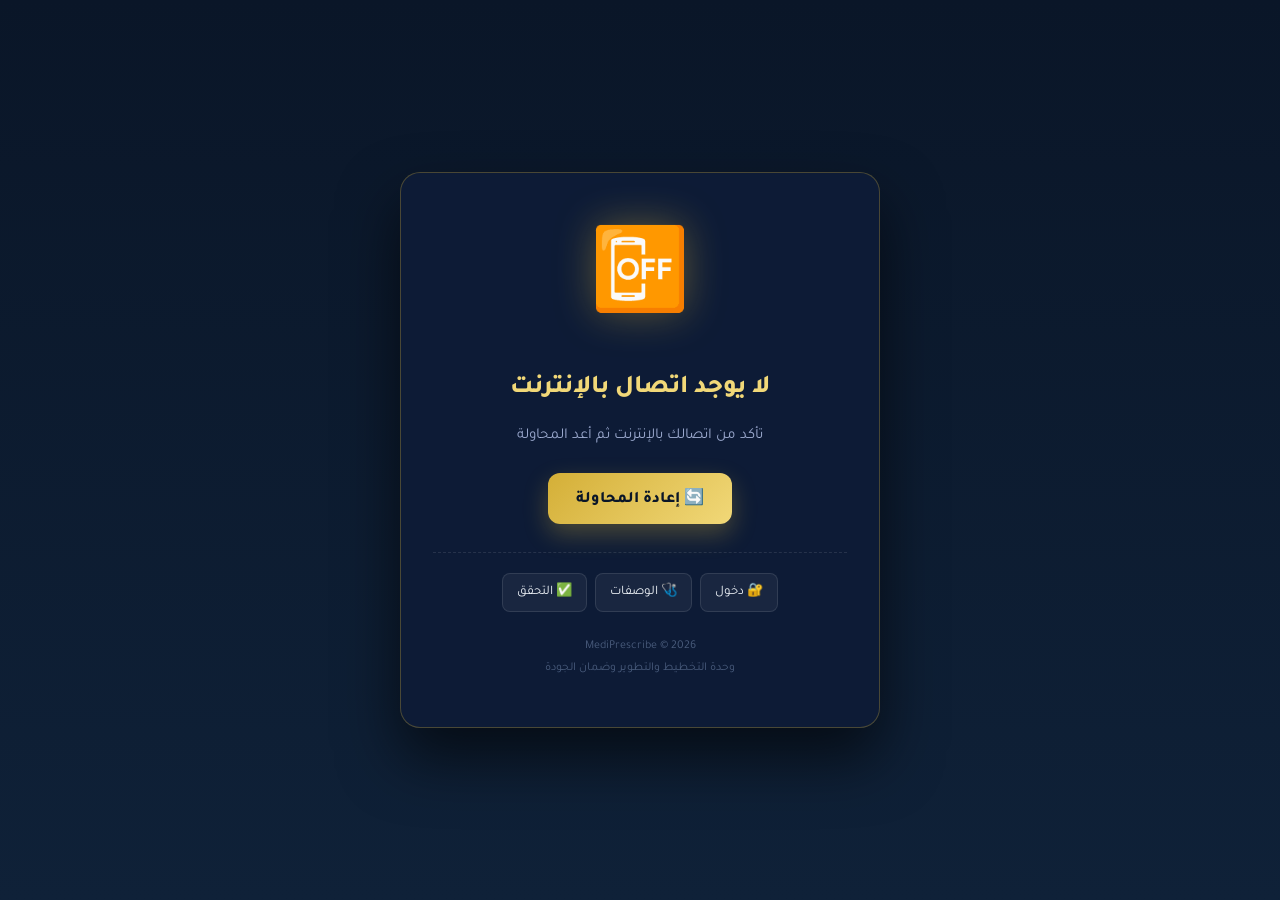
<file: offline.html>
<!DOCTYPE html>
<html lang="ar" dir="rtl">
<head>
<meta charset="UTF-8">
<meta name="viewport" content="width=device-width, initial-scale=1.0">
<title>غير متصل — MediPrescribe</title>
<link rel="stylesheet" href="css/style.css">
<style>
  body {
    font-family: 'Tajawal', 'Cairo', system-ui, sans-serif;
    background: linear-gradient(180deg, #0a1628, #0f2138);
    color: #eef3f8;
    min-height: 100vh;
    display: flex;
    align-items: center;
    justify-content: center;
    padding: 20px;
    margin: 0;
    text-align: center;
  }

  .offline-card {
    background: rgba(14, 28, 55, 0.95);
    border: 1px solid rgba(212, 175, 55, 0.3);
    border-radius: 20px;
    padding: 48px 32px;
    max-width: 480px;
    width: 100%;
    box-shadow: 0 30px 60px rgba(0, 0, 0, 0.6);
    backdrop-filter: blur(12px);
  }

  .offline-icon {
    font-size: 5rem;
    margin-bottom: 20px;
    filter: drop-shadow(0 0 20px rgba(212, 175, 55, 0.4));
    animation: float 3s ease-in-out infinite;
  }

  @keyframes float {
    0%, 100% { transform: translateY(0); }
    50% { transform: translateY(-10px); }
  }

  h1 {
    color: #f1d878;
    font-size: 1.6rem;
    margin-bottom: 12px;
    font-weight: 800;
  }

  p {
    color: rgba(200, 215, 255, 0.75);
    font-size: 0.95rem;
    line-height: 1.8;
    margin-bottom: 24px;
  }

  .retry-btn {
    display: inline-flex;
    align-items: center;
    gap: 8px;
    padding: 14px 28px;
    background: linear-gradient(135deg, #d4af37, #f1d878);
    color: #0a1628;
    border: none;
    border-radius: 12px;
    font-family: inherit;
    font-weight: 800;
    font-size: 1rem;
    cursor: pointer;
    transition: transform 0.2s;
    box-shadow: 0 10px 24px rgba(212, 175, 55, 0.3);
  }

  .retry-btn:hover {
    transform: translateY(-2px);
    box-shadow: 0 14px 32px rgba(212, 175, 55, 0.4);
  }

  .cached-links {
    margin-top: 28px;
    padding-top: 20px;
    border-top: 1px dashed rgba(255, 255, 255, 0.1);
    display: flex;
    gap: 8px;
    flex-wrap: wrap;
    justify-content: center;
  }

  .cached-links a {
    display: inline-flex;
    align-items: center;
    gap: 6px;
    padding: 8px 14px;
    border-radius: 8px;
    background: rgba(255, 255, 255, 0.05);
    border: 1px solid rgba(255, 255, 255, 0.1);
    color: #eef3f8;
    text-decoration: none;
    font-size: 0.82rem;
    transition: all 0.15s;
  }

  .cached-links a:hover {
    background: rgba(212, 175, 55, 0.1);
    border-color: rgba(212, 175, 55, 0.3);
    color: #f1d878;
  }

  .footer-note {
    margin-top: 24px;
    font-size: 0.75rem;
    color: rgba(160, 185, 225, 0.4);
    line-height: 1.8;
  }
</style>
</head>
<body>
<div class="offline-card">

  <div class="offline-icon">📴</div>

  <h1>لا يوجد اتصال بالإنترنت</h1>
  <p>تأكد من اتصالك بالإنترنت ثم أعد المحاولة</p>

  <button class="retry-btn" onclick="location.reload()">
    🔄 إعادة المحاولة
  </button>

  <div class="cached-links">
    <a href="/login.html">🔐 دخول</a>
    <a href="/dashboard.html">🩺 الوصفات</a>
    <a href="/verify.html">✅ التحقق</a>
  </div>

  <div class="footer-note">
    MediPrescribe © 2026<br>
    وحدة التخطيط والتطوير وضمان الجودة
  </div>

</div>
</body>
</html>
</file>
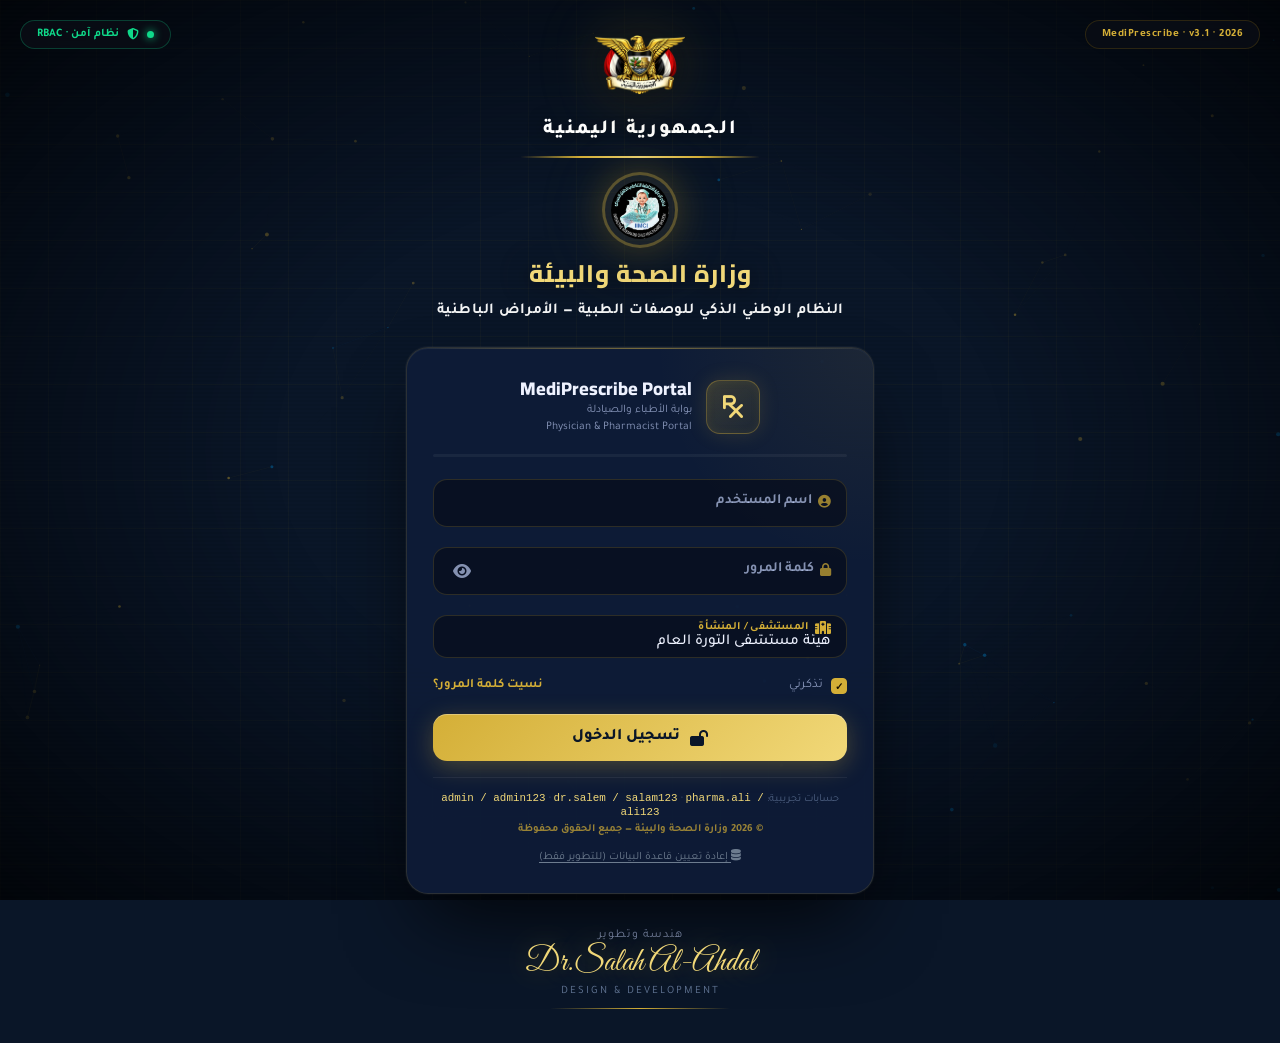
<file: users.html>
<!DOCTYPE html>
<html lang="ar" dir="rtl">
<head>
  <meta charset="UTF-8">

  <meta name="viewport"
        content="width=device-width, initial-scale=1.0, viewport-fit=cover">

  <meta name="theme-color" content="#0a1628">
  <meta name="color-scheme" content="dark light">
  <meta name="description"
        content="MediPrescribe — إدارة المستخدمين والصلاحيات ونظام RBAC">
  <meta name="robots" content="noindex,nofollow,noarchive">
  <meta name="referrer" content="strict-origin-when-cross-origin">

  <title>MediPrescribe | إدارة المستخدمين</title>

  <link rel="manifest" href="manifest.json">

  <link rel="icon"
        href="images/logo-health.png"
        type="image/png">

  <link rel="apple-touch-icon"
        href="images/logo-health.png">

  <link rel="stylesheet"
        href="css/style.css">

  <!-- الخطوط -->
  <link rel="preconnect"
        href="https://fonts.googleapis.com">

  <link rel="preconnect"
        href="https://fonts.gstatic.com"
        crossorigin>

  <link href="https://fonts.googleapis.com/css2?family=Great+Vibes&family=Cairo:wght@400;500;600;700;800&display=swap"
        rel="stylesheet">

  <!-- Font Awesome -->
<link rel="stylesheet"
      href="https://cdnjs.cloudflare.com/ajax/libs/font-awesome/6.5.1/css/all.min.css"
      integrity="sha512-iecdLmaskl7CVkqkXNQ/ZH/XLlvWZOJyj7Yy7tcenmpD1ypASozpmT/E0iPtmFIB46ZmdtAc9eNBvH0H/ZpiBw=="
      crossorigin="anonymous"
      referrerpolicy="no-referrer">

  <style>
    /* =========================================================
       MediPrescribe - Users Page Enhancement
       ========================================================= */

    :root {
      --mp-bg: #07111f;
      --mp-bg-soft: #0b1829;
      --mp-panel: #0d1d30;
      --mp-panel-2: #10243a;
      --mp-border: rgba(255,255,255,.09);

      --mp-text: #f3f7fb;
      --mp-text-soft: #b8c5d3;
      --mp-text-muted: #8192a6;

      --mp-primary: #20b8a6;
      --mp-primary-dark: #128e81;

      --mp-gold: #d9ad55;
      --mp-gold-soft: #f0ce7a;

      --mp-danger: #e35d6a;
      --mp-danger-dark: #b93d4a;

      --mp-success: #31c48d;
      --mp-warning: #e9ae4d;

      --mp-radius-sm: 8px;
      --mp-radius: 14px;
      --mp-radius-lg: 20px;

      --mp-shadow:
        0 18px 50px rgba(0,0,0,.24);

      --mp-transition:
        180ms ease;
    }

    [data-theme="light"] {
      --mp-bg: #f3f7fb;
      --mp-bg-soft: #eaf1f7;
      --mp-panel: #ffffff;
      --mp-panel-2: #f7fafc;
      --mp-border: rgba(10,22,40,.10);

      --mp-text: #102033;
      --mp-text-soft: #526273;
      --mp-text-muted: #718096;

      --mp-shadow:
        0 15px 40px rgba(20,40,60,.10);
    }

    * {
      box-sizing: border-box;
    }

    html {
      scroll-behavior: smooth;
    }

    body.dashboard-body {
      margin: 0;
      min-height: 100vh;
      background:
        radial-gradient(
          circle at 10% 0%,
          rgba(32,184,166,.08),
          transparent 28%
        ),
        radial-gradient(
          circle at 90% 10%,
          rgba(217,173,85,.06),
          transparent 26%
        ),
        var(--mp-bg);

      color: var(--mp-text);
      font-family: "Cairo", sans-serif;
      line-height: 1.7;
    }

    body.modal-open {
      overflow: hidden;
    }

    button,
    input,
    select {
      font-family: inherit;
    }

    button,
    .btn,
    .nav-link {
      -webkit-tap-highlight-color: transparent;
    }

    button:focus-visible,
    input:focus-visible,
    select:focus-visible,
    a:focus-visible {
      outline: 3px solid rgba(32,184,166,.38);
      outline-offset: 2px;
    }

    .hidden {
      display: none !important;
    }

    /* =========================================================
       Header
       ========================================================= */

    .app-header {
      position: sticky;
      top: 0;
      z-index: 1000;

      display: flex;
      align-items: center;
      gap: 22px;

      min-height: 76px;
      padding:
        12px
        max(18px, env(safe-area-inset-right))
        12px
        max(18px, env(safe-area-inset-left));

      background: rgba(7,17,31,.92);
      border-bottom: 1px solid var(--mp-border);

      backdrop-filter: blur(18px);
      -webkit-backdrop-filter: blur(18px);
    }

    [data-theme="light"] .app-header {
      background: rgba(255,255,255,.94);
    }

    .logo {
      display: flex;
      align-items: center;
      gap: 12px;
      min-width: max-content;
    }

    .logo-icon {
      width: 46px;
      height: 46px;

      display: grid;
      place-items: center;

      border-radius: 13px;

      background:
        linear-gradient(
          145deg,
          rgba(32,184,166,.22),
          rgba(217,173,85,.16)
        );

      border: 1px solid var(--mp-border);

      font-size: 24px;
      box-shadow: var(--mp-shadow);
    }

    .logo h1 {
      margin: 0;

      font-size: 20px;
      line-height: 1.2;
      font-weight: 800;
      letter-spacing: .2px;
    }

    .logo small {
      display: block;
      margin-top: 2px;

      color: var(--mp-text-muted);
      font-size: 11px;
      line-height: 1.4;
    }

    #main-nav {
      display: flex;
      align-items: center;
      justify-content: center;
      gap: 6px;

      flex: 1;
      min-width: 0;
    }

    .nav-link {
      display: inline-flex;
      align-items: center;
      justify-content: center;

      min-height: 42px;
      padding: 8px 13px;

      color: var(--mp-text-soft);
      text-decoration: none;

      border-radius: 10px;
      border: 1px solid transparent;

      font-size: 13px;
      font-weight: 700;

      transition:
        background var(--mp-transition),
        color var(--mp-transition),
        border-color var(--mp-transition),
        transform var(--mp-transition);
    }

    .nav-link:hover {
      color: var(--mp-text);
      background: rgba(255,255,255,.05);
      border-color: var(--mp-border);
      transform: translateY(-1px);
    }

    .nav-link.active {
      color: #fff;
      background:
        linear-gradient(
          135deg,
          rgba(32,184,166,.20),
          rgba(32,184,166,.08)
        );
      border-color: rgba(32,184,166,.25);
    }

    .user-box {
      display: flex;
      align-items: center;
      gap: 8px;
      min-width: max-content;
    }

    .user-badge {
      display: inline-flex;
      align-items: center;
      justify-content: center;

      min-height: 38px;
      padding: 6px 12px;

      border-radius: 10px;
      border: 1px solid var(--mp-border);

      font-size: 12px;
      font-weight: 700;
    }

    .user-badge.gold {
      color: var(--mp-gold-soft);
      background: rgba(217,173,85,.10);
    }

    /* =========================================================
       Main
       ========================================================= */

    .users-container {
      width: min(1480px, calc(100% - 32px));
      margin: 0 auto;

      padding:
        28px 0
        max(34px, env(safe-area-inset-bottom));
    }

    .disclaimer,
    .alert {
      border-radius: var(--mp-radius);
      border: 1px solid var(--mp-border);
    }

    .disclaimer.dark {
      margin-bottom: 20px;
      padding: 15px 18px;

      color: #dbe7f1;
      background:
        linear-gradient(
          135deg,
          rgba(16,36,58,.96),
          rgba(10,27,44,.96)
        );

      border-color: rgba(32,184,166,.16);

      box-shadow: 0 10px 30px rgba(0,0,0,.10);

      font-size: 13px;
    }

    [data-theme="light"] .disclaimer.dark {
      color: var(--mp-text-soft);
      background: var(--mp-panel);
    }

    .alert {
      margin-bottom: 20px;
      padding: 14px 17px;

      line-height: 1.8;
      font-size: 13px;
    }

    .alert-warning {
      color: #f5d99d;
      background: rgba(233,174,77,.09);
      border-color: rgba(233,174,77,.24);
    }

    /* =========================================================
       Role Stats
       ========================================================= */

    .roles-stats {
      display: grid;
      grid-template-columns:
        repeat(5, minmax(0, 1fr));

      gap: 14px;
      margin-bottom: 22px;
    }

    .role-stat {
      position: relative;

      display: flex;
      align-items: center;
      gap: 13px;

      min-height: 94px;
      padding: 17px;

      background:
        linear-gradient(
          145deg,
          var(--mp-panel),
          var(--mp-panel-2)
        );

      border: 1px solid var(--mp-border);
      border-radius: var(--mp-radius);

      box-shadow: var(--mp-shadow);

      overflow: hidden;
    }

    .role-stat::after {
      content: "";
      position: absolute;

      width: 80px;
      height: 80px;

      left: -25px;
      bottom: -38px;

      border-radius: 50%;
      background: rgba(32,184,166,.06);
    }

    .role-icon {
      width: 46px;
      height: 46px;

      display: grid;
      place-items: center;

      flex: 0 0 46px;

      border-radius: 13px;

      background: rgba(255,255,255,.045);
      border: 1px solid var(--mp-border);

      font-size: 21px;
    }

    .role-num {
      font-size: 25px;
      line-height: 1.1;
      font-weight: 800;
    }

    .role-name {
      margin-top: 3px;

      color: var(--mp-text-muted);
      font-size: 12px;
      font-weight: 600;
    }

    /* =========================================================
       Toolbar
       ========================================================= */

    .users-toolbar {
      display: grid;

      grid-template-columns:
        minmax(260px, 1.6fr)
        auto
        auto
        auto;

      align-items: center;
      gap: 12px;

      margin-bottom: 18px;
      padding: 14px;

      background: var(--mp-panel);
      border: 1px solid var(--mp-border);
      border-radius: var(--mp-radius-lg);

      box-shadow: var(--mp-shadow);
    }

    .search-input,
    .filter-group select,
    .input-dark {
      width: 100%;
      min-height: 46px;

      border: 1px solid var(--mp-border);
      border-radius: 10px;

      background: rgba(255,255,255,.035);
      color: var(--mp-text);

      padding: 9px 13px;

      font-size: 13px;
      transition:
        border-color var(--mp-transition),
        box-shadow var(--mp-transition),
        background var(--mp-transition);
    }

    .search-input::placeholder,
    .input-dark::placeholder {
      color: var(--mp-text-muted);
    }

    .search-input:hover,
    .filter-group select:hover,
    .input-dark:hover {
      border-color: rgba(32,184,166,.22);
    }

    .search-input:focus,
    .filter-group select:focus,
    .input-dark:focus {
      border-color: rgba(32,184,166,.55);
      box-shadow: 0 0 0 4px rgba(32,184,166,.08);
      outline: none;
    }

    .filter-group {
      display: flex;
      align-items: center;
      gap: 8px;
    }

    .filter-group select {
      min-width: 145px;
    }

    .view-toggle {
      display: inline-flex;
      align-items: center;
      gap: 3px;

      padding: 4px;

      border-radius: 11px;
      background: rgba(255,255,255,.04);
      border: 1px solid var(--mp-border);
    }

    .view-toggle button {
      min-height: 38px;
      padding: 7px 11px;

      color: var(--mp-text-muted);
      background: transparent;

      border: 0;
      border-radius: 8px;

      cursor: pointer;
      font-size: 12px;
      font-weight: 700;

      transition:
        background var(--mp-transition),
        color var(--mp-transition);
    }

    .view-toggle button:hover {
      color: var(--mp-text);
    }

    .view-toggle button.active {
      color: var(--mp-text);
      background: var(--mp-panel-2);
      box-shadow: 0 4px 14px rgba(0,0,0,.10);
    }

    /* =========================================================
       Buttons
       ========================================================= */

    .btn {
      min-height: 44px;

      display: inline-flex;
      align-items: center;
      justify-content: center;
      gap: 7px;

      padding: 9px 15px;

      border-radius: 10px;
      border: 1px solid transparent;

      cursor: pointer;

      font-size: 13px;
      font-weight: 800;

      text-decoration: none;

      transition:
        transform var(--mp-transition),
        background var(--mp-transition),
        border-color var(--mp-transition),
        opacity var(--mp-transition),
        box-shadow var(--mp-transition);
    }

    .btn:hover {
      transform: translateY(-1px);
    }

    .btn:active {
      transform: translateY(0);
    }

    .btn-sm {
      min-height: 38px;
      padding: 7px 12px;
      font-size: 12px;
    }

    .btn-gold {
      color: #17120a;
      background:
        linear-gradient(
          135deg,
          var(--mp-gold-soft),
          var(--mp-gold)
        );

      box-shadow:
        0 8px 22px rgba(217,173,85,.13);
    }

    .btn-gold:hover {
      box-shadow:
        0 10px 26px rgba(217,173,85,.20);
    }

    .btn-danger,
    .btn-danger-solid {
      color: #fff;
      background: var(--mp-danger-dark);
      border-color: rgba(255,255,255,.06);
    }

    .btn-danger:hover,
    .btn-danger-solid:hover {
      background: var(--mp-danger);
    }

    .btn-ghost {
      color: var(--mp-text-soft);
      background: rgba(255,255,255,.035);
      border-color: var(--mp-border);
    }

    .btn-ghost:hover {
      color: var(--mp-text);
      background: rgba(255,255,255,.07);
    }

    .w-full {
      width: 100%;
    }

    /* =========================================================
       Grid
       ========================================================= */

    .users-grid {
      display: grid;

      grid-template-columns:
        repeat(
          auto-fill,
          minmax(280px, 1fr)
        );

      gap: 16px;
    }

    .user-card {
      position: relative;

      padding: 18px;

      background:
        linear-gradient(
          145deg,
          var(--mp-panel),
          var(--mp-panel-2)
        );

      border: 1px solid var(--mp-border);
      border-radius: var(--mp-radius-lg);

      box-shadow: var(--mp-shadow);

      transition:
        transform var(--mp-transition),
        border-color var(--mp-transition),
        box-shadow var(--mp-transition);
    }

    .user-card:hover {
      transform: translateY(-3px);
      border-color: rgba(32,184,166,.22);
      box-shadow:
        0 22px 55px rgba(0,0,0,.25);
    }

    .user-card-header {
      display: flex;
      align-items: flex-start;
      gap: 12px;

      margin-bottom: 16px;
    }

    .user-avatar {
      width: 52px;
      height: 52px;

      flex: 0 0 52px;

      display: grid;
      place-items: center;

      border-radius: 15px;

      background:
        linear-gradient(
          135deg,
          rgba(32,184,166,.18),
          rgba(32,184,166,.05)
        );

      border: 1px solid rgba(32,184,166,.18);

      color: var(--mp-primary);
      font-size: 19px;
      font-weight: 800;
    }

    .user-card-name {
      margin: 0;

      font-size: 15px;
      font-weight: 800;

      overflow-wrap: anywhere;
    }

    .user-card-username {
      margin-top: 2px;

      color: var(--mp-text-muted);
      font-size: 11px;
      direction: ltr;
      text-align: right;
    }

    .user-card-role {
      display: inline-flex;
      align-items: center;

      margin-top: 6px;
      padding: 3px 8px;

      border-radius: 7px;

      color: var(--mp-gold-soft);
      background: rgba(217,173,85,.08);
      border: 1px solid rgba(217,173,85,.13);

      font-size: 10px;
      font-weight: 800;
    }

    .user-info-list {
      display: grid;
      gap: 8px;

      padding: 13px 0;

      border-top: 1px solid var(--mp-border);
      border-bottom: 1px solid var(--mp-border);
    }

    .user-info-row {
      display: flex;
      align-items: center;
      justify-content: space-between;
      gap: 12px;

      font-size: 11px;
    }

    .user-info-label {
      color: var(--mp-text-muted);
    }

    .user-info-value {
      color: var(--mp-text-soft);
      text-align: left;
      overflow-wrap: anywhere;
    }

    .status-badge {
      display: inline-flex;
      align-items: center;
      justify-content: center;

      min-height: 25px;
      padding: 3px 9px;

      border-radius: 7px;

      font-size: 10px;
      font-weight: 800;
    }

    .status-active {
      color: #6de0b0;
      background: rgba(49,196,141,.09);
      border: 1px solid rgba(49,196,141,.16);
    }

    .status-inactive {
      color: var(--mp-text-soft);
      background: rgba(129,146,166,.09);
      border: 1px solid rgba(129,146,166,.14);
    }

    .status-suspended {
      color: #ff9ca5;
      background: rgba(227,93,106,.09);
      border: 1px solid rgba(227,93,106,.17);
    }

    .user-card-actions {
      display: grid;
      grid-template-columns: 1fr 1fr;

      gap: 8px;

      margin-top: 14px;
    }

    /* =========================================================
       Table
       ========================================================= */

    .table-wrap {
      overflow-x: auto;

      background: var(--mp-panel);
      border: 1px solid var(--mp-border);
      border-radius: var(--mp-radius-lg);

      box-shadow: var(--mp-shadow);
    }

    .users-table {
      width: 100%;
      min-width: 850px;

      border-collapse: collapse;

      font-size: 12px;
    }

    .users-table th {
      padding: 14px;

      color: var(--mp-text-muted);
      background: rgba(255,255,255,.025);

      border-bottom: 1px solid var(--mp-border);

      text-align: right;
      white-space: nowrap;

      font-size: 11px;
      font-weight: 800;
    }

    .users-table td {
      padding: 14px;

      color: var(--mp-text-soft);

      border-bottom: 1px solid var(--mp-border);

      vertical-align: middle;
    }

    .users-table tr:last-child td {
      border-bottom: 0;
    }

    .users-table tbody tr {
      transition: background var(--mp-transition);
    }

    .users-table tbody tr:hover {
      background: rgba(32,184,166,.035);
    }

    .table-user {
      display: flex;
      align-items: center;
      gap: 10px;
    }

    .table-avatar {
      width: 38px;
      height: 38px;

      flex: 0 0 38px;

      display: grid;
      place-items: center;

      border-radius: 10px;

      background: rgba(32,184,166,.10);
      border: 1px solid rgba(32,184,166,.15);

      color: var(--mp-primary);

      font-size: 13px;
      font-weight: 800;
    }

    .table-user-name {
      color: var(--mp-text);
      font-weight: 800;
    }

    .table-user-username {
      color: var(--mp-text-muted);
      font-size: 10px;
      direction: ltr;
      text-align: right;
    }

    .table-actions {
      display: flex;
      align-items: center;
      gap: 6px;
    }

    /* =========================================================
       Empty State
       ========================================================= */

    .users-empty {
      grid-column: 1 / -1;

      display: flex;
      flex-direction: column;
      align-items: center;
      justify-content: center;

      min-height: 280px;
      padding: 30px;

      color: var(--mp-text-muted);

      background: var(--mp-panel);
      border: 1px dashed var(--mp-border);
      border-radius: var(--mp-radius-lg);

      text-align: center;
    }

    .users-empty-icon {
      width: 66px;
      height: 66px;

      display: grid;
      place-items: center;

      margin-bottom: 12px;

      border-radius: 18px;
      background: rgba(32,184,166,.07);
      border: 1px solid rgba(32,184,166,.12);

      font-size: 27px;
    }

    .users-empty h3 {
      margin: 0 0 5px;

      color: var(--mp-text);
      font-size: 16px;
    }

    .users-empty p {
      margin: 0;

      max-width: 480px;

      font-size: 12px;
      line-height: 1.8;
    }

    /* =========================================================
       Modal
       ========================================================= */

    .modal {
      position: fixed;
      inset: 0;

      z-index: 5000;

      display: flex;
      align-items: center;
      justify-content: center;

      padding:
        20px
        max(20px, env(safe-area-inset-right))
        max(20px, env(safe-area-inset-bottom))
        max(20px, env(safe-area-inset-left));

      background: rgba(0,0,0,.70);

      backdrop-filter: blur(7px);
      -webkit-backdrop-filter: blur(7px);

      overflow-y: auto;
    }

    .modal-content {
      position: relative;

      width: min(720px, 100%);

      max-height:
        calc(100vh - 40px);

      overflow-y: auto;

      padding: 26px;

      border-radius: var(--mp-radius-lg);

      background:
        linear-gradient(
          145deg,
          var(--mp-panel),
          var(--mp-panel-2)
        );

      border: 1px solid var(--mp-border);

      box-shadow:
        0 30px 100px rgba(0,0,0,.45);

      animation: modalIn .18s ease-out;
    }

    .modal-content.dark {
      color: var(--mp-text);
    }

    @keyframes modalIn {
      from {
        opacity: 0;
        transform: translateY(10px) scale(.985);
      }

      to {
        opacity: 1;
        transform: translateY(0) scale(1);
      }
    }

    .modal-close {
      position: absolute;

      top: 13px;
      left: 13px;

      width: 38px;
      height: 38px;

      display: grid;
      place-items: center;

      border-radius: 10px;

      border: 1px solid var(--mp-border);
      background: rgba(255,255,255,.04);
      color: var(--mp-text-soft);

      cursor: pointer;

      font-size: 23px;
      line-height: 1;

      transition:
        background var(--mp-transition),
        color var(--mp-transition);
    }

    .modal-close:hover {
      color: #fff;
      background: rgba(227,93,106,.18);
    }

    .modal-header {
      padding-left: 50px;
      margin-bottom: 20px;
    }

    .modal-title {
      margin: 0;

      color: var(--mp-text);

      font-size: 19px;
      font-weight: 800;
    }

    /* =========================================================
       User Form
       ========================================================= */

    .user-form {
      display: grid;

      grid-template-columns:
        repeat(2, minmax(0, 1fr));

      gap: 15px;
    }

    .form-field {
      min-width: 0;
    }

    .form-field.full-width {
      grid-column: 1 / -1;
    }

    .form-field label {
      display: block;

      margin-bottom: 6px;

      color: var(--mp-text-soft);

      font-size: 12px;
      font-weight: 700;
    }

    .form-field label.required::after {
      content: " *";

      color: var(--mp-danger);
    }

    .input-dark {
      color-scheme: dark;
    }

    [data-theme="light"] .input-dark {
      color-scheme: light;
      background: #fff;
    }

    .input-dark option {
      color: #111;
      background: #fff;
    }

    .text-muted {
      color: var(--mp-text-muted);
    }

    .text-xs {
      font-size: 10px;
    }

    .permissions-grid {
      display: grid;

      grid-template-columns:
        repeat(2, minmax(0, 1fr));

      gap: 8px;

      padding: 12px;

      background: rgba(255,255,255,.025);

      border: 1px solid var(--mp-border);
      border-radius: 12px;
    }

    .permission-item {
      display: flex;
      align-items: flex-start;
      gap: 9px;

      padding: 10px;

      border-radius: 9px;
      border: 1px solid transparent;

      background: rgba(255,255,255,.025);

      cursor: pointer;

      transition:
        background var(--mp-transition),
        border-color var(--mp-transition);
    }

    .permission-item:hover {
      background: rgba(32,184,166,.05);
      border-color: rgba(32,184,166,.12);
    }

    .permission-item input {
      margin-top: 4px;
      accent-color: var(--mp-primary);
    }

    .permission-title {
      display: block;

      color: var(--mp-text);

      font-size: 11px;
      font-weight: 800;
    }

    .permission-description {
      display: block;

      margin-top: 2px;

      color: var(--mp-text-muted);

      font-size: 9px;
      line-height: 1.5;
    }

    .action-row {
      display: flex;
      align-items: center;
      gap: 9px;
    }

    .action-row .btn {
      flex: 1;
    }

    .mb-md {
      margin-bottom: 14px;
    }

    .mb-lg {
      margin-bottom: 22px;
    }

    /* =========================================================
       Toast
       ========================================================= */

    #toast-box {
      position: fixed;

      z-index: 7000;

      left: max(18px, env(safe-area-inset-left));
      bottom: max(18px, env(safe-area-inset-bottom));

      display: flex;
      flex-direction: column;
      align-items: flex-start;
      gap: 8px;

      width: min(390px, calc(100vw - 36px));

      pointer-events: none;
    }

    .toast {
      width: 100%;

      padding: 13px 15px;

      color: var(--mp-text);

      background:
        linear-gradient(
          145deg,
          var(--mp-panel),
          var(--mp-panel-2)
        );

      border: 1px solid var(--mp-border);
      border-radius: 12px;

      box-shadow: 0 18px 45px rgba(0,0,0,.28);

      font-size: 12px;
      font-weight: 700;

      pointer-events: auto;

      animation:
        toastIn .20s ease-out;
    }

    .toast.success {
      border-color: rgba(49,196,141,.25);
    }

    .toast.error {
      border-color: rgba(227,93,106,.28);
    }

    .toast.warning {
      border-color: rgba(233,174,77,.28);
    }

    @keyframes toastIn {
      from {
        opacity: 0;
        transform: translateY(10px);
      }

      to {
        opacity: 1;
        transform: translateY(0);
      }
    }

    /* =========================================================
       Footer
       ========================================================= */

    .dashboard-footer {
      padding:
        22px
        max(18px, env(safe-area-inset-right))
        max(22px, env(safe-area-inset-bottom))
        max(18px, env(safe-area-inset-left));

      color: var(--mp-text-muted);

      border-top: 1px solid var(--mp-border);

      text-align: center;

      font-size: 11px;
      line-height: 1.9;
    }

    .dashboard-footer b {
      color: var(--mp-text-soft);
    }

    /* =========================================================
       Electronic Signature
       ========================================================= */

    .e-signature {
      width: min(320px, calc(100% - 32px));

      margin: 0 auto 25px;

      padding: 15px 0;

      text-align: center;
    }

    .sig-label {
      display: block;

      color: var(--mp-text-muted);
      font-size: 9px;
    }

    .sig-name {
      display: block;

      margin-top: 1px;

      color: var(--mp-gold-soft);

      font-family: "Great Vibes", cursive;
      font-size: 25px;

      direction: ltr;
    }

    .sig-role {
      display: block;

      color: var(--mp-text-muted);

      font-size: 9px;
      direction: ltr;
    }

    .sig-underline {
      display: block;

      width: 130px;
      height: 1px;

      margin: 7px auto 0;

      background:
        linear-gradient(
          90deg,
          transparent,
          var(--mp-gold),
          transparent
        );
    }

    /* =========================================================
       Responsive
       ========================================================= */

    @media (max-width: 1200px) {
      .roles-stats {
        grid-template-columns:
          repeat(3, minmax(0, 1fr));
      }

      .users-toolbar {
        grid-template-columns:
          minmax(240px, 1fr)
          auto auto;
      }

      .users-toolbar > .btn {
        grid-column: auto;
      }
    }

    @media (max-width: 900px) {
      .app-header {
        flex-wrap: wrap;
        gap: 10px;
      }

      .logo {
        flex: 1;
      }

      #main-nav {
        order: 3;

        flex-basis: 100%;

        justify-content: flex-start;

        overflow-x: auto;
        padding-bottom: 2px;

        scrollbar-width: thin;
      }

      .nav-link {
        white-space: nowrap;
      }

      .roles-stats {
        grid-template-columns:
          repeat(2, minmax(0, 1fr));
      }

      .users-toolbar {
        grid-template-columns: 1fr 1fr;
      }

      .search-input {
        grid-column: 1 / -1;
      }

      .filter-group {
        grid-column: 1 / -1;
      }

      .filter-group select {
        flex: 1;
      }

      .view-toggle {
        justify-self: start;
      }
    }

    @media (max-width: 640px) {
      .users-container {
        width: min(100% - 20px, 1480px);
        padding-top: 15px;
      }

      .app-header {
        padding-top:
          max(10px, env(safe-area-inset-top));
      }

      .logo h1 {
        font-size: 17px;
      }

      .logo small {
        font-size: 9px;
      }

      .logo-icon {
        width: 40px;
        height: 40px;
        font-size: 20px;
      }

      .user-box {
        gap: 5px;
      }

      .user-badge {
        max-width: 120px;

        overflow: hidden;
        text-overflow: ellipsis;
        white-space: nowrap;
      }

      .roles-stats {
        grid-template-columns: 1fr 1fr;
        gap: 9px;
      }

      .role-stat {
        min-height: 80px;
        padding: 12px;
      }

      .role-icon {
        width: 39px;
        height: 39px;
        flex-basis: 39px;
        font-size: 17px;
      }

      .role-num {
        font-size: 21px;
      }

      .role-name {
        font-size: 10px;
      }

      .users-toolbar {
        grid-template-columns: 1fr;
        padding: 11px;
      }

      .search-input,
      .filter-group,
      .view-toggle,
      .users-toolbar > .btn {
        grid-column: auto;
        width: 100%;
      }

      .filter-group {
        flex-direction: column;
      }

      .filter-group select {
        width: 100%;
      }

      .view-toggle {
        display: grid;
        grid-template-columns: 1fr 1fr;
      }

      .view-toggle button {
        width: 100%;
      }

      .users-grid {
        grid-template-columns: 1fr;
      }

      .modal {
        align-items: flex-end;
        padding: 8px;
      }

      .modal-content {
        width: 100%;
        max-height: calc(100vh - 16px);

        padding: 20px 15px;

        border-radius: 18px 18px 10px 10px;
      }

      .user-form {
        grid-template-columns: 1fr;
      }

      .form-field.full-width {
        grid-column: auto;
      }

      .permissions-grid {
        grid-template-columns: 1fr;
      }

      .action-row {
        flex-direction: column;
      }

      .action-row .btn {
        width: 100%;
      }

      .table-wrap {
        border-radius: 13px;
      }
    }

    @media (max-width: 420px) {
      .roles-stats {
        grid-template-columns: 1fr;
      }

      .user-card-actions {
        grid-template-columns: 1fr;
      }

      .user-box .btn {
        padding-left: 9px;
        padding-right: 9px;
      }
    }

    /* =========================================================
       Reduced Motion
       ========================================================= */

    @media (prefers-reduced-motion: reduce) {
      *,
      *::before,
      *::after {
        scroll-behavior: auto !important;
        animation-duration: .01ms !important;
        animation-iteration-count: 1 !important;
        transition-duration: .01ms !important;
      }
    }

    /* =========================================================
       Print
       ========================================================= */

    @media print {
      .app-header,
      .users-toolbar,
      .user-card-actions,
      .table-actions,
      .e-signature,
      #toast-box,
      .modal {
        display: none !important;
      }

      body.dashboard-body {
        background: #fff !important;
        color: #111 !important;
      }

      .users-container {
        width: 100%;
        padding: 0;
      }

      .role-stat,
      .user-card,
      .table-wrap {
        box-shadow: none !important;
        border: 1px solid #ddd !important;
      }

      .users-grid {
        grid-template-columns:
          repeat(2, minmax(0, 1fr));
      }
    }
  </style>
</head>

<body class="dashboard-body">

  <!-- =======================================================
       Header
       ======================================================= -->

  <header class="app-header" role="banner">

    <div class="logo" aria-label="MediPrescribe">
      <div class="logo-icon" aria-hidden="true">⚕️</div>

      <div>
        <h1>MediPrescribe</h1>
        <small>إدارة المستخدمين والصلاحيات · RBAC</small>
      </div>
    </div>

    <nav id="main-nav"
         aria-label="التنقل الرئيسي">

      <a class="nav-link"
         href="dashboard.html">
        🩺 وصفة جديدة
      </a>

      <a class="nav-link"
         href="dashboard.html#records-section">
        📋 السجلات
      </a>

      <a class="nav-link active"
         href="users.html"
         aria-current="page">
        👥 المستخدمون
      </a>

      <a class="nav-link"
         href="index.html">
        🌐 الموقع
      </a>

    </nav>

    <div class="user-box">

      <span class="user-badge gold"
            id="user-badge"
            aria-label="المستخدم الحالي">
      </span>

      <button id="logout-btn"
              class="btn btn-danger btn-sm"
              type="button">
        🚪 خروج
      </button>

    </div>

  </header>


  <!-- =======================================================
       Main
       ======================================================= -->

  <main class="users-container">

    <!-- تنبيه الصلاحيات -->

    <div id="permission-alert"
         class="alert alert-warning hidden"
         role="alert"
         aria-live="polite">

      ⚠️
      <strong>صلاحيات غير كافية</strong>
      —
      هذه الصفحة مخصّصة لمدير النظام فقط.
      يمكنك تصفح المستخدمين للقراءة، لكن لا يمكنك التعديل أو الحذف.

    </div>


    <!-- تنبيه تدقيق -->

    <div class="disclaimer dark"
         role="note">

      🔐
      جميع العمليات في هذه الصفحة تُسجَّل تلقائياً في سجل التدقيق
      (Audit Log) لأغراض الأمان والمراجعة.

    </div>


    <!-- =====================================================
         Role Statistics
         ===================================================== -->

    <section class="roles-stats"
             aria-label="إحصائيات المستخدمين">

      <div class="role-stat">

        <span class="role-icon"
              aria-hidden="true">
          👑
        </span>

        <div>
          <div class="role-num"
               id="count-admin">
            0
          </div>

          <div class="role-name">
            مدراء
          </div>
        </div>

      </div>


      <div class="role-stat">

        <span class="role-icon"
              aria-hidden="true">
          🩺
        </span>

        <div>
          <div class="role-num"
               id="count-doctor">
            0
          </div>

          <div class="role-name">
            أطباء
          </div>
        </div>

      </div>


      <div class="role-stat">

        <span class="role-icon"
              aria-hidden="true">
          💊
        </span>

        <div>
          <div class="role-num"
               id="count-pharmacist">
            0
          </div>

          <div class="role-name">
            صيادلة
          </div>
        </div>

      </div>


      <div class="role-stat">

        <span class="role-icon"
              aria-hidden="true">
          👩‍⚕️
        </span>

        <div>
          <div class="role-num"
               id="count-nurse">
            0
          </div>

          <div class="role-name">
            ممرضون
          </div>
        </div>

      </div>


      <div class="role-stat">

        <span class="role-icon"
              aria-hidden="true">
          📋
        </span>

        <div>
          <div class="role-num"
               id="count-receptionist">
            0
          </div>

          <div class="role-name">
            استقبال
          </div>
        </div>

      </div>

    </section>


    <!-- =====================================================
         Toolbar
         ===================================================== -->

    <section class="users-toolbar"
             aria-label="أدوات إدارة المستخدمين">

      <input
        type="search"
        id="users-search"
        class="search-input"
        placeholder="🔍 بحث بالاسم، اسم المستخدم، البريد، أو الهاتف..."
        autocomplete="off"
        aria-label="البحث عن مستخدم"
        spellcheck="false">


      <div class="filter-group">

        <select id="filter-role"
                aria-label="فلترة بالدور">

          <option value="">
            — كل الأدوار —
          </option>

          <option value="admin">
            👑 مدير
          </option>

          <option value="doctor">
            🩺 طبيب
          </option>

          <option value="pharmacist">
            💊 صيدلي
          </option>

          <option value="nurse">
            👩‍⚕️ ممرض
          </option>

          <option value="receptionist">
            📋 استقبال
          </option>

        </select>


        <select id="filter-status"
                aria-label="فلترة بالحالة">

          <option value="">
            — كل الحالات —
          </option>

          <option value="active">
            🟢 نشط
          </option>

          <option value="inactive">
            ⚪ غير نشط
          </option>

          <option value="suspended">
            🔴 موقوف
          </option>

        </select>

      </div>


      <div class="view-toggle"
           id="view-toggle"
           role="group"
           aria-label="نوع العرض">

        <button
          data-view="grid"
          class="active"
          type="button"
          title="عرض بطاقات"
          aria-label="عرض المستخدمين كبطاقات"
          aria-pressed="true">

          🔲 بطاقات

        </button>

        <button
          data-view="table"
          type="button"
          title="عرض جدول"
          aria-label="عرض المستخدمين كجدول"
          aria-pressed="false">

          📋 جدول

        </button>

      </div>


      <button
        class="btn btn-gold"
        id="add-user-btn"
        type="button">

        ➕ مستخدم جديد

      </button>

    </section>


    <!-- =====================================================
         Grid View
         ===================================================== -->

    <section
      id="users-view-grid"
      class="users-grid"
      aria-label="قائمة المستخدمين">

      <!--
        تُملأ ديناميكياً بواسطة users.js
      -->

    </section>


    <!-- =====================================================
         Table View
         ===================================================== -->

    <section
      id="users-view-table"
      class="table-wrap hidden"
      aria-label="جدول المستخدمين">

      <table class="users-table">

        <thead>

          <tr>
            <th scope="col">المستخدم</th>
            <th scope="col">الدور</th>
            <th scope="col">المستشفى</th>
            <th scope="col">الهاتف</th>
            <th scope="col">الحالة</th>
            <th scope="col">آخر دخول</th>
            <th scope="col">إجراءات</th>
          </tr>

        </thead>

        <tbody id="users-tbody">

          <!--
            تُملأ ديناميكياً بواسطة users.js
          -->

        </tbody>

      </table>

    </section>

  </main>


  <!-- =======================================================
       Footer
       ======================================================= -->

  <footer class="dashboard-footer">

    <b>MediPrescribe ⚕️</b>
    —
    إدارة المستخدمين · نظام RBAC

    <br>

    جميع العمليات مسجّلة في Audit Log
    ·
    البيانات محفوظة محلياً عبر IndexedDB

  </footer>


  <!-- =======================================================
       Electronic Signature
       ======================================================= -->

  <div class="e-signature"
       aria-label="التوقيع الإلكتروني">

    <span class="sig-label">
      هندسة وتطوير
    </span>

    <span class="sig-name">
      Dr.Salah Al-Ahdal
    </span>

    <span class="sig-role">
      Design &amp; Development
    </span>

    <span class="sig-underline"
          aria-hidden="true">
    </span>

  </div>


  <!-- =======================================================
       Modal: Add / Edit User
       ======================================================= -->

  <div
    class="modal hidden"
    id="user-modal"
    role="dialog"
    aria-modal="true"
    aria-labelledby="modal-title">

    <div class="modal-content dark">

      <button
        class="modal-close"
        id="modal-close"
        type="button"
        aria-label="إغلاق نافذة المستخدم">

        ×

      </button>


      <div class="modal-header">

        <h2
          class="modal-title"
          id="modal-title">

          ➕ مستخدم جديد

        </h2>

      </div>


      <form
        id="user-form"
        class="user-form"
        autocomplete="off">

        <!-- معرف المستخدم -->

        <input
          type="hidden"
          id="u-id">


        <!-- الاسم الكامل -->

        <div class="form-field">

          <label
            class="required"
            for="u-fullname">

            الاسم الكامل

          </label>

          <input
            type="text"
            id="u-fullname"
            class="input-dark"
            required
            maxlength="120"
            placeholder="مثال: د. سالم العمري"
            autocomplete="off">

        </div>


        <!-- اسم المستخدم -->

        <div class="form-field">

          <label
            class="required"
            for="u-username">

            اسم المستخدم

          </label>

          <input
            type="text"
            id="u-username"
            class="input-dark"
            required
            minlength="3"
            maxlength="60"
            placeholder="dr.salem"
            autocomplete="off"
            spellcheck="false"
            pattern="[a-zA-Z0-9._-]{3,}">

        </div>


        <!-- كلمة المرور -->

        <div class="form-field">

          <label
            class="required"
            for="u-password">

            كلمة المرور

          </label>

          <input
            type="password"
            id="u-password"
            class="input-dark"
            minlength="8"
            maxlength="128"
            placeholder="••••••••"
            autocomplete="new-password">

          <small
            class="text-muted text-xs"
            id="pass-hint"
            style="display:none;margin-top:4px;">

            اتركها فارغة للإبقاء على كلمة المرور الحالية

          </small>

        </div>


        <!-- البريد -->

        <div class="form-field">

          <label for="u-email">
            البريد الإلكتروني
          </label>

          <input
            type="email"
            id="u-email"
            class="input-dark"
            maxlength="160"
            placeholder="user@hospital.gov"
            autocomplete="email">

        </div>


        <!-- الدور -->

        <div class="form-field">

          <label
            class="required"
            for="u-role">

            الدور

          </label>

          <select
            id="u-role"
            class="input-dark"
            required>

            <option value="">
              — اختر —
            </option>

            <option value="admin">
              👑 مدير النظام
            </option>

            <option value="doctor">
              🩺 طبيب باطنية
            </option>

            <option value="pharmacist">
              💊 صيدلي
            </option>

            <option value="nurse">
              👩‍⚕️ ممرض
            </option>

            <option value="receptionist">
              📋 استقبال
            </option>

          </select>

        </div>


        <!-- المستشفى -->

        <div class="form-field">

          <label for="u-hospital">
            المستشفى / المنشأة
          </label>

          <select
            id="u-hospital"
            class="input-dark">

            <!-- تُملأ ديناميكياً من users.js -->

          </select>

        </div>


        <!-- الهاتف -->

        <div class="form-field">

          <label for="u-phone">
            الهاتف
          </label>

          <input
            type="tel"
            id="u-phone"
            class="input-dark"
            maxlength="20"
            placeholder="77xxxxxxx"
            inputmode="tel"
            autocomplete="tel">

        </div>


        <!-- الحالة -->

        <div class="form-field">

          <label for="u-status">
            الحالة
          </label>

          <select
            id="u-status"
            class="input-dark">

            <option value="active">
              🟢 نشط
            </option>

            <option value="inactive">
              ⚪ غير نشط
            </option>

            <option value="suspended">
              🔴 موقوف
            </option>

          </select>

        </div>


        <!-- الصلاحيات -->

        <div class="form-field full-width">

          <label for="permissions-grid">
            الصلاحيات المخصّصة
          </label>

          <div
            class="permissions-grid"
            id="permissions-grid">

            <!--
              تُملأ ديناميكياً من users.js
            -->

          </div>

        </div>


        <!-- أزرار النموذج -->

        <div
          class="form-field full-width action-row"
          style="margin-top:8px;">

          <button
            type="submit"
            class="btn btn-gold w-full">

            💾 حفظ

          </button>

          <button
            type="button"
            class="btn btn-ghost"
            id="cancel-btn">

            إلغاء

          </button>

        </div>

      </form>

    </div>

  </div>


  <!-- =======================================================
       Modal: Confirm Delete
       ======================================================= -->

  <div
    class="modal hidden"
    id="confirm-modal"
    role="dialog"
    aria-modal="true"
    aria-labelledby="confirm-title">

    <div
      class="modal-content dark"
      style="max-width:420px;">

      <h2
        class="modal-title mb-md"
        id="confirm-title"
        style="text-align:center;">

        ⚠️ تأكيد الحذف

      </h2>


      <p
        id="confirm-text"
        class="mb-lg"
        style="
          text-align:center;
          color:var(--mp-text-soft);
          line-height:1.9;
        ">

        هل أنت متأكد من حذف هذا المستخدم؟
        لا يمكن التراجع عن هذه العملية.

      </p>


      <div
        class="action-row"
        style="justify-content:center;">

        <button
          class="btn btn-danger-solid"
          id="confirm-yes"
          type="button">

          🗑️ نعم، احذف

        </button>

        <button
          class="btn btn-ghost"
          id="confirm-no"
          type="button">

          إلغاء

        </button>

      </div>

    </div>

  </div>


  <!-- =======================================================
       Toast
       ======================================================= -->

  <div
    id="toast-box"
    role="status"
    aria-live="polite"
    aria-atomic="true">
  </div>


  <!-- =======================================================
       No JavaScript
       ======================================================= -->

  <noscript>

    <div style="
      position:fixed;
      inset:20px;
      z-index:99999;
      display:flex;
      align-items:center;
      justify-content:center;
      padding:25px;
      background:#0d1d30;
      color:#fff;
      border:1px solid rgba(255,255,255,.12);
      border-radius:16px;
      text-align:center;
      font-family:Cairo,sans-serif;
    ">

      ⚠️
      <br>
      يتطلب نظام إدارة المستخدمين تفعيل JavaScript للعمل بشكل صحيح.

    </div>

  </noscript>


  <!-- =======================================================
       Scripts
       ======================================================= -->
<script src="js/data.js"></script>
<script src="js/db.js"></script>
<script src="js/users.js"></script>
<script src="js/users-ui.js"></script>

  <!-- =======================================================
       UI Enhancement
       ======================================================= -->

  <script>
    (function () {
      "use strict";

      /* -------------------------------------------------------
         Helpers
         ------------------------------------------------------- */

      const $ = (selector, root = document) =>
        root.querySelector(selector);

      const $$ = (selector, root = document) =>
        Array.from(root.querySelectorAll(selector));


      /* -------------------------------------------------------
         Theme
         ------------------------------------------------------- */

      function applySavedTheme() {
        try {
          const saved = localStorage.getItem("mp_theme");

          if (saved === "light") {
            document.documentElement.dataset.theme = "light";
          } else {
            document.documentElement.dataset.theme = "dark";
          }
        } catch (_) {
          document.documentElement.dataset.theme = "dark";
        }
      }

      applySavedTheme();


      /* -------------------------------------------------------
         Modal Body Lock
         ------------------------------------------------------- */

      function updateBodyModalState() {
        const userModal = $("#user-modal");
        const confirmModal = $("#confirm-modal");

        const open =
          userModal &&
          !userModal.classList.contains("hidden");

        const confirmOpen =
          confirmModal &&
          !confirmModal.classList.contains("hidden");

        document.body.classList.toggle(
          "modal-open",
          Boolean(open || confirmOpen)
        );
      }


      /* -------------------------------------------------------
         Modal Observers
         ------------------------------------------------------- */

      ["user-modal", "confirm-modal"].forEach(id => {

        const modal = document.getElementById(id);

        if (!modal) return;

        const observer =
          new MutationObserver(updateBodyModalState);

        observer.observe(modal, {
          attributes: true,
          attributeFilter: ["class"]
        });

      });


      /* -------------------------------------------------------
         Close Modals With Escape
         ------------------------------------------------------- */

      document.addEventListener("keydown", function (event) {

        if (event.key !== "Escape") return;

        const confirmModal = $("#confirm-modal");
        const userModal = $("#user-modal");

        if (
          confirmModal &&
          !confirmModal.classList.contains("hidden")
        ) {

          const cancel =
            $("#confirm-no");

          if (cancel) cancel.click();

          return;
        }

        if (
          userModal &&
          !userModal.classList.contains("hidden")
        ) {

          const close =
            $("#modal-close");

          if (close) close.click();
        }

      });


      /* -------------------------------------------------------
         Click Outside Modal
         ------------------------------------------------------- */

      $$(".modal").forEach(modal => {

        modal.addEventListener("mousedown", function (event) {

          if (event.target !== modal) return;

          if (modal.id === "user-modal") {

            const close =
              $("#modal-close");

            if (close) close.click();
          }

          if (modal.id === "confirm-modal") {

            const cancel =
              $("#confirm-no");

            if (cancel) cancel.click();
          }

        });

      });


      /* -------------------------------------------------------
         View Toggle Accessibility
         ------------------------------------------------------- */

      const viewToggle = $("#view-toggle");

      if (viewToggle) {

        const buttons =
          $$("button[data-view]", viewToggle);

        buttons.forEach(button => {

          button.addEventListener("click", function () {

            buttons.forEach(btn => {

              const active =
                btn === button;

              btn.classList.toggle(
                "active",
                active
              );

              btn.setAttribute(
                "aria-pressed",
                active ? "true" : "false"
              );

            });

          });

        });

      }


      /* -------------------------------------------------------
         Search Accessibility
         ------------------------------------------------------- */

      const search =
        $("#users-search");

      if (search) {

        search.addEventListener(
          "input",
          function () {

            this.setAttribute(
              "data-has-value",
              this.value.trim()
                ? "true"
                : "false"
            );

          }
        );

      }


      /* -------------------------------------------------------
         Prevent Accidental Double Submit
         ------------------------------------------------------- */

      const userForm =
        $("#user-form");

      if (userForm) {

        userForm.addEventListener(
          "submit",
          function () {

            const submit =
              this.querySelector(
                'button[type="submit"]'
              );

            if (!submit) return;

            if (
              submit.dataset.submitting === "true"
            ) {
              return;
            }

            submit.dataset.submitting = "true";

            setTimeout(() => {

              submit.dataset.submitting =
                "false";

            }, 1200);

          }
        );

      }


      /* -------------------------------------------------------
         Password Hint
         ------------------------------------------------------- */

      const password =
        $("#u-password");

      const passwordHint =
        $("#pass-hint");

      const userId =
        $("#u-id");

      function updatePasswordHint() {

        if (!passwordHint) return;

        const editing =
          userId &&
          String(userId.value || "").trim();

        passwordHint.style.display =
          editing ? "block" : "none";

        if (password) {

          password.required =
            !editing;

        }

      }

      if (password) {
        password.addEventListener(
          "input",
          updatePasswordHint
        );
      }

      if (userId) {

        const observer =
          new MutationObserver(
            updatePasswordHint
          );

        observer.observe(
          userId,
          {
            attributes: true,
            attributeFilter: ["value"]
          }
        );

        updatePasswordHint();

      }


      /* -------------------------------------------------------
         Phone Normalization
         ------------------------------------------------------- */

      const phone =
        $("#u-phone");

      if (phone) {

        phone.addEventListener(
          "input",
          function () {

            this.value =
              this.value
                .replace(/[^\d+\-\s()]/g, "")
                .slice(0, 20);

          }
        );

      }


      /* -------------------------------------------------------
         Username Normalization
         ------------------------------------------------------- */

      const username =
        $("#u-username");

      if (username) {

        username.addEventListener(
          "input",
          function () {

            this.value =
              this.value
                .replace(/\s+/g, "")
                .slice(0, 60);

          }
        );

      }


      /* -------------------------------------------------------
         Keyboard Shortcut
         Ctrl/Cmd + K => Search
         ------------------------------------------------------- */

      document.addEventListener(
        "keydown",
        function (event) {

          if (
            (event.ctrlKey || event.metaKey) &&
            event.key.toLowerCase() === "k"
          ) {

            event.preventDefault();

            if (search) {

              search.focus();
              search.select();

            }

          }

        }
      );


      /* -------------------------------------------------------
         Safe Refresh Hook
         ------------------------------------------------------- */

      window.refreshUsersPage =
        function () {

          try {

            if (
              typeof window.loadUsers ===
              "function"
            ) {

              window.loadUsers();
              return true;

            }

          } catch (error) {

            console.error(
              "MediPrescribe: refreshUsersPage failed",
              error
            );

          }

          return false;
        };


      /* -------------------------------------------------------
         Ensure Initial Modal State
         ------------------------------------------------------- */

      updateBodyModalState();

    })();
  </script>

<script>
(function () {
  "use strict";

  /*
   * Service Worker غير مدعوم في المتصفح
   */
  if (!("serviceWorker" in navigator)) {
    console.warn(
      "MediPrescribe: Service Worker is not supported."
    );
    return;
  }

  let refreshing = false;

  /*
   * عند انتقال Service Worker جديد إلى controller
   * نعيد تحميل الصفحة مرة واحدة فقط.
   */
  navigator.serviceWorker.addEventListener(
    "controllerchange",
    function () {

      if (refreshing) {
        return;
      }

      refreshing = true;

      window.location.reload();
    }
  );

  /*
   * استقبال رسائل Service Worker
   */
  navigator.serviceWorker.addEventListener(
    "message",
    function (event) {

      if (!event.data) {
        return;
      }

      if (event.data.type === "SW_ACTIVATED") {

        console.info(
          "MediPrescribe Service Worker activated:",
          event.data.version || "unknown"
        );
      }

    }
  );

  /*
   * تسجيل Service Worker بعد تحميل الصفحة
   */
  window.addEventListener(
    "load",
    function () {

      navigator.serviceWorker
        .register("./sw.js", {
          scope: "./",
          updateViaCache: "none"
        })

        .then(function (registration) {

          console.info(
            "MediPrescribe Service Worker registered:",
            registration.scope
          );

          /*
           * مراقبة وجود Service Worker جديد
           */
          registration.addEventListener(
            "updatefound",
            function () {

              const newWorker =
                registration.installing;

              if (!newWorker) {
                return;
              }

              console.info(
                "MediPrescribe: New Service Worker found."
              );

              newWorker.addEventListener(
                "statechange",
                function () {

                  console.info(
                    "MediPrescribe SW state:",
                    newWorker.state
                  );

                  /*
                   * Worker الجديد أصبح جاهزًا
                   * وهناك Worker قديم يتحكم بالصفحة.
                   */
                  if (
                    newWorker.state === "installed" &&
                    navigator.serviceWorker.controller
                  ) {

                    const updateAccepted =
                      window.confirm(
                        "يتوفر تحديث جديد لـ MediPrescribe.\n\nهل تريد تطبيق التحديث الآن؟"
                      );

                    if (updateAccepted) {

                      newWorker.postMessage({
                        type: "SKIP_WAITING"
                      });

                    }

                  }

                }
              );
            }
          );

          /*
           * فحص التحديث مباشرة
           */
          function checkForUpdate() {

            registration
              .update()
              .catch(function () {
                /*
                 * تجاهل أخطاء الشبكة المؤقتة
                 */
              });
          }

          checkForUpdate();

          /*
           * فحص التحديث عند عودة المستخدم
           * إلى الصفحة بعد تركها.
           */
          document.addEventListener(
            "visibilitychange",
            function () {

              if (
                document.visibilityState === "visible"
              ) {
                checkForUpdate();
              }

            }
          );

          /*
           * فحص دوري كل ساعة
           */
          window.setInterval(
            checkForUpdate,
            60 * 60 * 1000
          );

          /*
           * معلومات تشخيصية
           */
          if (navigator.serviceWorker.controller) {

            console.info(
              "MediPrescribe: Service Worker is controlling this page."
            );

          } else {

            console.info(
              "MediPrescribe: Service Worker will control this page after activation."
            );
          }

        })

        .catch(function (error) {

          console.warn(
            "MediPrescribe Service Worker registration failed:",
            error
          );

        });

    }
  );

})();
</script>
</body>
          </html>
</file>
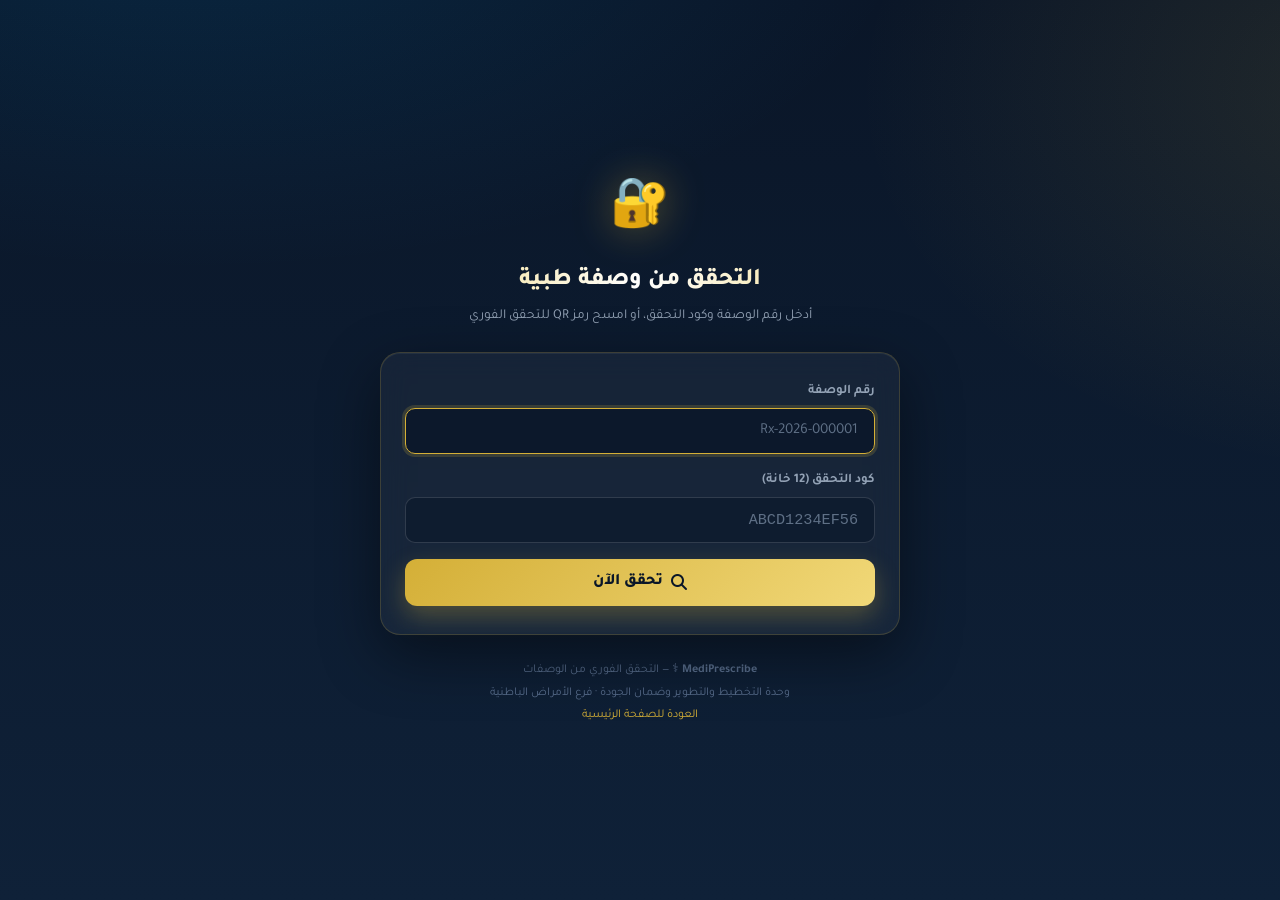
<file: verify.html>
<!DOCTYPE html>
<html lang="ar" dir="rtl">
<head>
<meta charset="UTF-8">
<meta name="viewport" content="width=device-width, initial-scale=1.0">
<title>MediPrescribe | التحقق من وصفة</title>
<meta name="theme-color" content="#0a1628">
<meta name="description" content="التحقق من صحة وأصالة الوصفة الطبية — MediPrescribe">
<meta name="robots" content="noindex, nofollow">
<meta name="referrer" content="no-referrer">

<link rel="icon" type="image/svg+xml" href="data:image/svg+xml,%3Csvg xmlns='http://www.w3.org/2000/svg' viewBox='0 0 100 100'%3E%3Ccircle cx='50' cy='50' r='48' fill='%230a1628'/%3E%3Ccircle cx='50' cy='50' r='42' fill='none' stroke='%23d4af37' stroke-width='2.5'/%3E%3Cpath d='M50 28v44M32 38h36M38 68h24' stroke='%23d4af37' stroke-width='3.5' fill='none' stroke-linecap='round'/%3E%3C/svg%3E">

<link rel="preconnect" href="https://fonts.googleapis.com">
<link rel="preconnect" href="https://fonts.gstatic.com" crossorigin>
<link href="https://fonts.googleapis.com/css2?family=Cairo:wght@400;500;600;700;800&family=Tajawal:wght@400;500;700;800&display=swap" rel="stylesheet">

<link rel="stylesheet" href="https://cdnjs.cloudflare.com/ajax/libs/font-awesome/6.5.1/css/all.min.css">

<style>
:root {
  --navy: #0a1628;
  --navy-2: #0f2138;
  --navy-3: #132a45;
  --gold: #d4af37;
  --gold-light: #f1d878;
  --gold-dark: #b8892e;
  --green: #43a047;
  --green-light: #81c784;
  --red: #e53935;
  --red-light: #ff8a80;
  --blue: #0288d1;
  --blue-light: #64b5f6;
  --orange: #ff9800;
  --text: #eef3f8;
  --muted: #93a2b5;
  --border: rgba(212, 175, 55, 0.2);
}

* { box-sizing: border-box; margin: 0; padding: 0; }

body {
  font-family: 'Tajawal', 'Cairo', system-ui, sans-serif;
  background:
    radial-gradient(1200px 600px at 15% -10%, rgba(2, 136, 209, 0.15), transparent 60%),
    radial-gradient(1000px 700px at 110% 10%, rgba(212, 175, 55, 0.12), transparent 55%),
    linear-gradient(180deg, var(--navy) 0%, var(--navy-2) 100%);
  background-attachment: fixed;
  color: var(--text);
  min-height: 100vh;
  display: flex;
  align-items: center;
  justify-content: center;
  padding: 20px;
  line-height: 1.6;
}

.verify-page { width: 100%; max-width: 520px; margin: 0 auto; }

/* ═══ الهيدر ═══ */
.verify-header { text-align: center; margin-bottom: 24px; }

.header-icon {
  font-size: 3rem;
  margin-bottom: 12px;
  filter: drop-shadow(0 0 20px rgba(212, 175, 55, 0.4));
  animation: float 4s ease-in-out infinite;
}

@keyframes float {
  0%, 100% { transform: translateY(0); }
  50% { transform: translateY(-6px); }
}

.verify-header h1 {
  font-size: 1.5rem;
  font-weight: 800;
  margin-bottom: 6px;
  background: linear-gradient(90deg, var(--gold-light), #fff 50%, var(--gold-light));
  -webkit-background-clip: text;
  background-clip: text;
  color: transparent;
}

.verify-header p {
  font-size: 0.85rem;
  color: var(--muted);
  max-width: 420px;
  margin: 0 auto;
}

/* ═══ البطاقة ═══ */
.verify-card {
  background: rgba(255, 255, 255, 0.045);
  border: 1px solid var(--border);
  border-radius: 20px;
  padding: 28px 24px;
  box-shadow: 0 20px 60px rgba(0, 0, 0, 0.45), inset 0 1px 0 rgba(255, 255, 255, 0.06);
  backdrop-filter: blur(14px);
  -webkit-backdrop-filter: blur(14px);
}

/* ═══ الحقول ═══ */
.field { margin-bottom: 16px; text-align: right; }

.field label {
  display: block;
  font-size: 0.82rem;
  font-weight: 600;
  color: var(--muted);
  margin-bottom: 6px;
}

.field input {
  width: 100%;
  padding: 13px 16px;
  border-radius: 10px;
  border: 1.5px solid rgba(255, 255, 255, 0.14);
  background: rgba(10, 22, 40, 0.55);
  color: var(--text);
  font-size: 0.95rem;
  font-family: inherit;
  transition: all 0.2s;
  outline: none;
  direction: ltr;
  text-align: right;
  letter-spacing: 1px;
}

.field input::placeholder { color: #5f7086; letter-spacing: 0; }

.field input:focus {
  border-color: var(--gold);
  box-shadow: 0 0 0 3px rgba(212, 175, 55, 0.18);
  background: rgba(10, 22, 40, 0.8);
}

.field input.code {
  text-transform: uppercase;
  letter-spacing: 3px;
  font-family: 'Courier New', monospace;
}

/* ═══ الزر ═══ */
.verify-btn {
  width: 100%;
  padding: 14px;
  margin-top: 6px;
  border: none;
  border-radius: 12px;
  font-family: inherit;
  font-size: 1rem;
  font-weight: 800;
  color: var(--navy);
  background: linear-gradient(135deg, var(--gold), var(--gold-light));
  cursor: pointer;
  box-shadow: 0 10px 24px rgba(212, 175, 55, 0.3);
  transition: all 0.15s;
  display: flex;
  align-items: center;
  justify-content: center;
  gap: 8px;
}

.verify-btn:hover:not(:disabled) {
  transform: translateY(-2px);
  box-shadow: 0 14px 32px rgba(212, 175, 55, 0.45);
}

.verify-btn:disabled {
  opacity: 0.7;
  cursor: not-allowed;
  transform: none;
}

.verify-btn .spinner {
  display: none;
  width: 18px;
  height: 18px;
  border-radius: 50%;
  border: 2px solid rgba(10, 22, 40, 0.3);
  border-top-color: var(--navy);
  animation: spin 0.7s linear infinite;
}

.verify-btn.loading .spinner { display: inline-block; }
.verify-btn.loading .btn-text { display: none; }

@keyframes spin { to { transform: rotate(360deg); } }

/* ═══ النتيجة ═══ */
.result {
  margin-top: 20px;
  padding: 18px;
  border-radius: 14px;
  animation: fadeIn 0.4s ease-out;
}

.result.hidden { display: none; }
.result.ok { background: rgba(67, 160, 71, 0.08); border: 1.5px solid rgba(67, 160, 71, 0.4); }
.result.warn { background: rgba(255, 152, 0, 0.08); border: 1.5px solid rgba(255, 152, 0, 0.4); }
.result.bad { background: rgba(229, 57, 53, 0.08); border: 1.5px solid rgba(229, 57, 53, 0.4); }

.result-header {
  display: flex;
  align-items: center;
  gap: 10px;
  font-size: 1.1rem;
  font-weight: 800;
  margin-bottom: 14px;
  padding-bottom: 12px;
  border-bottom: 1px dashed rgba(255, 255, 255, 0.15);
}

.result.ok .result-header { color: var(--green-light); }
.result.warn .result-header { color: #ffb74d; }
.result.bad .result-header { color: var(--red-light); }

.result-icon { font-size: 1.8rem; line-height: 1; }

.result-message {
  font-size: 0.88rem;
  color: rgba(200, 215, 255, 0.85);
  line-height: 1.8;
  margin-bottom: 14px;
}

.result-row {
  display: flex;
  padding: 8px 0;
  font-size: 0.88rem;
  border-bottom: 1px dashed rgba(255, 255, 255, 0.08);
}

.result-row:last-child { border-bottom: none; }

.result-row .label {
  color: var(--muted);
  font-weight: 600;
  min-width: 100px;
  flex-shrink: 0;
}

.result-row .value {
  color: var(--text);
  font-weight: 700;
  flex: 1;
  word-break: break-word;
}

.result-row .value.mono {
  font-family: 'Courier New', monospace;
  font-size: 0.82rem;
  direction: ltr;
  text-align: right;
  color: var(--gold-light);
}

.bc-section {
  margin-top: 14px;
  padding: 14px;
  border-radius: 10px;
  background: rgba(2, 136, 209, 0.08);
  border: 1px solid rgba(2, 136, 209, 0.35);
}

.bc-section-title {
  display: flex;
  align-items: center;
  gap: 8px;
  font-size: 0.85rem;
  font-weight: 800;
  color: var(--blue-light);
  margin-bottom: 10px;
}

.bc-section-title::before { content: '⛓️'; }

.bc-row { display: flex; padding: 6px 0; font-size: 0.82rem; }

.bc-row .label {
  color: var(--muted);
  min-width: 90px;
  flex-shrink: 0;
}

.bc-row .value {
  color: var(--blue-light);
  font-family: 'Courier New', monospace;
  font-size: 0.75rem;
  word-break: break-all;
  direction: ltr;
  text-align: right;
  flex: 1;
}

.status-badge {
  display: inline-flex;
  align-items: center;
  gap: 6px;
  padding: 4px 12px;
  border-radius: 999px;
  font-size: 0.78rem;
  font-weight: 700;
  margin-top: 4px;
}

.status-issued { background: rgba(67, 160, 71, 0.15); color: #81c784; border: 1px solid rgba(67, 160, 71, 0.3); }
.status-dispensed { background: rgba(2, 136, 209, 0.15); color: #64b5f6; border: 1px solid rgba(2, 136, 209, 0.3); }
.status-cancelled { background: rgba(229, 57, 53, 0.15); color: #ff8a80; border: 1px solid rgba(229, 57, 53, 0.3); }
.status-amended { background: rgba(255, 152, 0, 0.15); color: #ffb74d; border: 1px solid rgba(255, 152, 0, 0.3); }

.result-actions {
  margin-top: 14px;
  display: flex;
  gap: 8px;
  flex-wrap: wrap;
}

.mini-btn {
  flex: 1;
  min-width: 120px;
  padding: 10px 14px;
  border: 1px solid rgba(255, 255, 255, 0.15);
  background: rgba(255, 255, 255, 0.05);
  color: var(--text);
  border-radius: 8px;
  font-family: inherit;
  font-weight: 700;
  font-size: 0.82rem;
  cursor: pointer;
  transition: all 0.15s;
  display: inline-flex;
  align-items: center;
  justify-content: center;
  gap: 6px;
}

.mini-btn:hover {
  background: rgba(212, 175, 55, 0.15);
  border-color: rgba(212, 175, 55, 0.3);
  color: var(--gold-light);
}

.verify-footer {
  text-align: center;
  margin-top: 24px;
  font-size: 0.75rem;
  color: rgba(160, 185, 225, 0.5);
  line-height: 1.9;
}

.verify-footer a { color: var(--gold); text-decoration: none; }
.verify-footer a:hover { color: var(--gold-light); text-decoration: underline; }

@keyframes fadeIn {
  from { opacity: 0; transform: translateY(8px); }
  to { opacity: 1; transform: translateY(0); }
}

@media (max-width: 480px) {
  body { padding: 12px; }
  .verify-card { padding: 22px 18px; }
  .verify-header h1 { font-size: 1.25rem; }
  .header-icon { font-size: 2.5rem; }
  .result-row .label { min-width: 80px; font-size: 0.82rem; }
  .result-row .value { font-size: 0.82rem; }
}

@media print {
  body { background: #fff !important; color: #000 !important; }
  .verify-card { background: #fff !important; border-color: #ccc !important; box-shadow: none !important; }
  .verify-btn, .result-actions { display: none !important; }
}
</style>
<base target="_blank">
</head>
<body>

<div class="verify-page">
  <div class="verify-header">
    <div class="header-icon">🔐</div>
    <h1>التحقق من وصفة طبية</h1>
    <p>أدخل رقم الوصفة وكود التحقق، أو امسح رمز QR للتحقق الفوري</p>
  </div>

  <div class="verify-card">
    <form id="verify-form" autocomplete="off" novalidate>
      <div class="field">
        <label for="v-rx">رقم الوصفة</label>
        <input type="text" id="v-rx" dir="ltr" maxlength="20"
               placeholder="Rx-2026-000001"
               spellcheck="false" autocomplete="off"
               autocapitalize="characters"
               aria-label="رقم الوصفة">
      </div>

      <div class="field">
        <label for="v-code">كود التحقق (12 خانة)</label>
        <input type="text" id="v-code" class="code" dir="ltr" maxlength="12"
               placeholder="ABCD1234EF56"
               spellcheck="false" autocomplete="off"
               autocapitalize="characters"
               inputmode="text"
               aria-label="كود التحقق">
      </div>

      <button type="submit" class="verify-btn" id="verify-btn" aria-busy="false">
        <i class="fas fa-search" aria-hidden="true"></i>
        <span class="btn-text">تحقق الآن</span>
        <span class="spinner" aria-hidden="true"></span>
      </button>
    </form>

    <div id="result" class="result hidden" role="status" aria-live="polite"></div>
  </div>

  <div class="verify-footer">
    <b>MediPrescribe ⚕️</b> — التحقق الفوري من الوصفات<br>
    وحدة التخطيط والتطوير وضمان الجودة · فرع الأمراض الباطنية<br>
    <a href="index.html">العودة للصفحة الرئيسية</a>
  </div>
</div>

<div id="toast-box" style="position:fixed;bottom:20px;left:50%;transform:translateX(-50%);
     z-index:9999;display:flex;flex-direction:column;gap:8px;align-items:center;
     pointer-events:none;"></div>

<script src="js/data.js"></script>
<script src="js/db.js"></script>
<script src="js/rx.js"></script>
<script src="js/blockchain.js"></script>

<noscript>
  <div style="max-width:520px;margin:40px auto;padding:24px;text-align:center;
       background:rgba(229,57,53,.1);border:1px solid rgba(229,57,53,.4);
       border-radius:14px;color:#ff8a80;font-weight:700;">
    ⚠️ يتطلب هذا التطبيق تفعيل JavaScript في المتصفح.
  </div>
</noscript>

<script>
(() => {
'use strict';

/* ═══════════════════════════════════════════════════════
   1. الاختصارات
   ═══════════════════════════════════════════════════════ */
const $ = id => document.getElementById(id);
const el = {
  form: $('verify-form'),
  rx: $('v-rx'),
  code: $('v-code'),
  btn: $('verify-btn'),
  out: $('result'),
  toast: $('toast-box')
};

/* ═══════════════════════════════════════════════════════
   2. XSS Escape
   ═══════════════════════════════════════════════════════ */
function esc(s) {
  if (s == null) return '';
  return String(s)
    .replace(/&/g, '&amp;')
    .replace(/</g, '&lt;')
    .replace(/>/g, '&gt;')
    .replace(/"/g, '&quot;')
    .replace(/'/g, '&#39;');
}

/* ═══════════════════════════════════════════════════════
   3. أدوات مساعدة
   ═══════════════════════════════════════════════════════ */
/* [إصلاح-5] normalizeRx أكثر صرامة */
function normalizeRx(v) {
  return String(v || '')
    .trim()
    .toUpperCase()
    .replace(/[^A-Z0-9-]/g, '');
}

function normalizeCode(v) {
  return String(v || '').trim().toUpperCase().replace(/[^A-Z0-9]/g, '');
}

function formatDate(iso) {
  const d = new Date(iso);
  if (isNaN(d.getTime())) return '—';
  try {
    return d.toLocaleString('ar-EG', { dateStyle: 'medium', timeStyle: 'short' });
  } catch (_) {
    return d.toLocaleString('ar-EG');
  }
}

/* ═══════════════════════════════════════════════════════
   4. Toast
   ═══════════════════════════════════════════════════════ */
function showToast(msg, type = 'info', ms = 3000) {
  const box = el.toast;
  if (!box) return;

  const colors = {
    info:    { bg: 'rgba(2,136,209,0.95)', color: '#fff' },
    success: { bg: 'rgba(67,160,71,0.95)', color: '#fff' },
    error:   { bg: 'rgba(229,57,53,0.95)', color: '#fff' },
    warning: { bg: 'rgba(255,152,0,0.95)', color: '#fff' }
  };
  const c = colors[type] || colors.info;

  const t = document.createElement('div');
  /* يعتمد على @keyframes fadeIn المُعرَّفة في CSS */
  t.style.cssText = `
    background: ${c.bg};
    color: ${c.color};
    padding: 12px 22px;
    border-radius: 10px;
    font-size: .88rem;
    font-weight: 700;
    box-shadow: 0 8px 24px rgba(0,0,0,.4);
    animation: fadeIn .3s;
    max-width: 90vw;
    text-align: center;
  `;
  t.textContent = msg;
  box.appendChild(t);

  setTimeout(() => {
    t.style.transition = 'opacity .3s';
    t.style.opacity = '0';
    setTimeout(() => t.remove(), 300);
  }, ms);
}

/* ═══════════════════════════════════════════════════════
   5. عرض النتيجة
   ═══════════════════════════════════════════════════════ */
function showResult(html, type = 'ok') {
  el.out.className = `result ${type}`;
  el.out.innerHTML = html;
  el.out.classList.remove('hidden');
  bindResultActions();
}

function clearResult() {
  el.out.className = 'result hidden';
  el.out.innerHTML = '';
}

/* ═══════════════════════════════════════════════════════
   6. بناء نتيجة النجاح
   ═══════════════════════════════════════════════════════ */
function buildSuccessHTML(found, verification) {
  const d = found.data || {};
  const status = verification.status || 'issued';

  const statusLabels = {
    issued:     { text: '🟢 صادرة — قابلة للصرف',     cls: 'status-issued' },
    dispensed:  { text: '🔵 مصروفة — تم صرف الدواء',   cls: 'status-dispensed' },
    cancelled:  { text: '🔴 ملغاة — لا تصرف',          cls: 'status-cancelled' },
    amended:    { text: '🟡 معدَّلة',                  cls: 'status-amended' },
    verified:   { text: '🟢 موثقة',                    cls: 'status-issued' }
  };
  const statusInfo = statusLabels[status] || statusLabels.issued;
  const doctorName = d.doctorName || d.signedBy || 'غير محدد';

  /* [إصلاح-7] patientLabel محسّن */
  const patientHashShort = d.patientHash ? esc(String(d.patientHash).substring(0, 6)) : '';
  const patientLabel = d.patientInitials
    ? `مريض: ${esc(d.patientInitials)}${patientHashShort ? ' / ' + patientHashShort : ''}`
    : 'مريض غير معروف';

  /* ─── قسم blockchain ─── */
  const blk = found.block || {};
  const bcHTML = blk.hash ? `
    <div class="bc-section">
      <div class="bc-section-title">سجل blockchain</div>

      ${typeof blk.index === 'number' ? `
        <div class="bc-row">
          <span class="label">الكتلة #</span>
          <span class="value">${blk.index}</span>
        </div>
      ` : ''}

      <div class="bc-row">
        <span class="label">hash الكتلة</span>
        <span class="value">${esc(String(blk.hash).substring(0, 32))}...</span>
      </div>

      ${blk.merkleRoot ? `
        <div class="bc-row">
          <span class="label">Merkle root</span>
          <span class="value">${esc(String(blk.merkleRoot).substring(0, 32))}...</span>
        </div>
      ` : ''}

      ${d.sig ? `
        <div class="bc-row">
          <span class="label">توقيع الطبيب</span>
          <span class="value">${esc(String(d.sig).substring(0, 32))}...</span>
        </div>
      ` : ''}
    </div>
  ` : '';

  /* ─── الأدوية ─── */
  const meds = Array.isArray(d.medications) ? d.medications : [];
  const medsHTML = meds.length
    ? meds.map((m, i) => `
        <div class="result-row">
          <span class="label">${i + 1}. ${esc(m && m.n ? m.n : '—')}</span>
          <span class="value">${esc(m && m.dose ? m.dose : '')}${m && m.freq ? ' — ' + esc(m.freq) : ''}</span>
        </div>
      `).join('')
    : '<div class="result-row"><span class="value">—</span></div>';

  return `
    <div class="result-header">
      <span class="result-icon">✅</span>
      <span>وصفة أصلية مؤكدة</span>
    </div>

    <div class="result-message">
      تم التحقق من أصالة الوصفة بنجاح.
      ${status === 'cancelled' ? '⚠️ لكنها ملغاة — لا تصرف.' : ''}
      ${status === 'dispensed' ? '✅ تم صرفها مسبقاً.' : ''}
      ${verification.source === 'traditional' ? '<br><small>⚠️ عبر التحقق التقليدي — السلسلة غير متاحة حالياً.</small>' : ''}
    </div>

    <div class="result-row">
      <span class="label">رقم الوصفة</span>
      <span class="value mono">${esc(d.rxNumber || '—')}</span>
    </div>

    <div class="result-row">
      <span class="label">المريض</span>
      <span class="value">${patientLabel}</span>
    </div>

    ${d.age ? `
      <div class="result-row">
        <span class="label">العمر</span>
        <span class="value">${esc(d.age)} سنة</span>
      </div>
    ` : ''}

    <div class="result-row">
      <span class="label">التشخيص</span>
      <span class="value">${esc(d.diagnosis || '—')}</span>
    </div>

    <div class="result-row">
      <span class="label">الطبيب</span>
      <span class="value">${esc(doctorName)}</span>
    </div>

    ${d.hospital ? `
      <div class="result-row">
        <span class="label">المنشأة</span>
        <span class="value">${esc(d.hospital)}</span>
      </div>
    ` : ''}

    <div class="result-row">
      <span class="label">التاريخ</span>
      <span class="value">${formatDate(d.createdAt)}</span>
    </div>

    <div class="result-row">
      <span class="label">الحالة</span>
      <span class="value">
        <span class="status-badge ${statusInfo.cls}">${statusInfo.text}</span>
      </span>
    </div>

    <div style="margin-top:14px;padding-top:12px;border-top:1px dashed rgba(255,255,255,.1);">
      <div style="font-size:.78rem;color:var(--muted);margin-bottom:8px;">
        💊 الأدوية (${meds.length}):
      </div>
      ${medsHTML}
    </div>

    ${bcHTML}

    <div class="result-actions">
      <button type="button" class="mini-btn" data-action="copy">
        <i class="fas fa-copy" aria-hidden="true"></i> نسخ النتيجة
      </button>
      <button type="button" class="mini-btn" data-action="print">
        <i class="fas fa-print" aria-hidden="true"></i> طباعة
      </button>
    </div>
  `;
}

/* ═══════════════════════════════════════════════════════
   7. بناء نتيجة الفشل
   ═══════════════════════════════════════════════════════ */
function buildFailureHTML(reason, extra = '') {
  let title = 'فشل التحقق';
  let icon = '❌';
  let message = '';
  let type = 'bad';

  switch (reason) {
    case 'not_found':
      title = 'وصفة غير موجودة';
      message = 'لم يتم العثور على وصفة بهذا الرقم في النظام. تأكد من الرقم أو راجع الجهة المُصدِرة.';
      break;
    case 'invalid_code':
      title = 'كود التحقق غير مطابق';
      message = 'رقم الوصفة صحيح، لكن كود التحقق غير متطابق.';
      break;
    case 'invalid_format':
      title = 'صيغة غير صحيحة';
      message = 'رقم الوصفة غير صحيح. الصيغة المتوقعة: Rx-YYYY-NNNNNN';
      type = 'warn';
      break;
    case 'empty':
      title = 'حقول ناقصة';
      message = 'الرجاء إدخال رقم الوصفة وكود التحقق معاً.';
      type = 'warn';
      break;
    case 'invalid_code_short':
      title = 'كود التحقق قصير';
      message = 'كود التحقق قصير جداً.';
      type = 'warn';
      break;
    case 'deps_missing':
      title = 'خطأ في تحميل النظام';
      message = 'تعذّر تحميل مكونات النظام الأساسية (db.js / rx.js / blockchain.js). حدّث الصفحة أو تواصل مع الدعم الفني.';
      break;
    case 'db_error':
      title = 'خطأ في قاعدة البيانات';
      message = 'فشل تحميل قاعدة البيانات المحلية.';
      break;
    case 'chain_corrupted':
      title = 'السلسلة معطوبة';
      message = 'تعذّر التحقق من أصالة الوصفة — السلسلة تعرّضت للتلف.';
      break;
    case 'merkle_mismatch':
      title = 'قائمة الأدوية معدّلة';
      message = 'قائمة الأدوية في الوصفة تعرّضت للتعديل.';
      break;
    case 'signature_mismatch':
    case 'no_signature':
      title = 'توقيع غير صالح';
      message = 'التوقيع الرقمي للطبيب غير صالح — الوصفة مرفوضة.';
      break;
    case 'tampering':
      title = 'تحذير — تلاعب';
      message = 'تم اكتشاف تعديل خارجي على السلسلة. الرجاء إبلاغ الإدارة فوراً.';
      break;
    case 'emergency_verification':
      title = 'تنبيه خطير';
      icon = '🚨';
      message = extra || 'الوصفة تحمل تنبيهات سريرية خطيرة.';
      type = 'warn';
      break;
    default:
      message = extra || 'حدث خطأ غير متوقع أثناء التحقق.';
  }

  return `
    <div class="result-header">
      <span class="result-icon">${icon}</span>
      <span>${esc(title)}</span>
    </div>

    <div class="result-message">${esc(message)}</div>

    <div class="result-actions">
      <button type="button" class="mini-btn" data-action="retry">
        <i class="fas fa-redo" aria-hidden="true"></i> إعادة المحاولة
      </button>
    </div>
  `;
}

/* ═══════════════════════════════════════════════════════
   8. ربط أزرار النتيجة
   ═══════════════════════════════════════════════════════ */
function bindResultActions() {
  el.out.querySelectorAll('[data-action]').forEach(btn => {
    btn.addEventListener('click', () => {
      const act = btn.getAttribute('data-action');
      if (act === 'copy') window.copyResult();
      else if (act === 'print') window.print();
      else if (act === 'retry') {
        clearResult();
        el.rx.focus();
      }
    });
  });
}

/* ═══════════════════════════════════════════════════════
   9. التحقق من الإدخال
   ═══════════════════════════════════════════════════════ */
function validateInputs(rx, code) {
  if (!rx || !code) {
    showResult(buildFailureHTML('empty'), 'warn');
    return false;
  }

  if (typeof RxSecure !== 'undefined' &&
      typeof RxSecure.isValidRxNumber === 'function') {
    if (!RxSecure.isValidRxNumber(rx)) {
      showResult(buildFailureHTML('invalid_format'), 'warn');
      return false;
    }
  }

  if (code.length < 6) {
    showResult(buildFailureHTML('invalid_code_short'), 'warn');
    return false;
  }

  return true;
}

/* ═══════════════════════════════════════════════════════
   10. [إصلاح-3] استخراج بيانات موثوق من blockchain
   ═══════════════════════════════════════════════════════ */
function extractDataFromChain(bcResult) {
  if (!bcResult) return null;

  /* blockchain.js v3.1 يُرجع البيانات في bcResult.data مباشرة */
  const d = bcResult.data;
  if (!d || typeof d !== 'object') return null;

  /* توحيد الشكل مع ما يتوقعه العرض */
  return {
    rxNumber:        d.rxNumber,
    patientInitials: d.patientInitials,
    patientHash:     d.patientHash,
    age:             d.age,
    gender:          d.gender,
    diagnosis:       d.diagnosis,
    medications:     d.medications,
    doctorName:      d.doctorName,
    signedBy:        d.signedBy,
    hospital:        d.hospital,
    createdAt:       d.createdAt || d.addedAt,
    sig:             d.sig,
    verificationCode: d.verificationCode
  };
}

/* ═══════════════════════════════════════════════════════
   11. الإجراء الرئيسي: التحقق
   ═══════════════════════════════════════════════════════ */
let verifying = false;

async function doVerify(rawRx, rawCode) {
  /* [إصلاح-1] رسالة عند التجاهل */
  if (verifying) {
    showToast('⏳ جارٍ التحقق بالفعل...', 'info', 1500);
    return;
  }
  verifying = true;

  const rx = normalizeRx(rawRx);
  const code = normalizeCode(rawCode);

  el.rx.value = rx;
  el.code.value = code;

  clearResult();

  if (!validateInputs(rx, code)) {
    verifying = false;
    return;
  }

  /* فحص توفر الاعتماديات */
  if (typeof DB === 'undefined' && typeof PrescriptionChain === 'undefined') {
    showResult(buildFailureHTML('deps_missing'), 'bad');
    showToast('❌ مكونات النظام غير محملة', 'error', 4000);
    verifying = false;
    return;
  }

  /* زر التحميل */
  el.btn.disabled = true;
  el.btn.classList.add('loading');
  el.btn.setAttribute('aria-busy', 'true');

  try {
    /* 1. ابحث في IndexedDB */
    let localRec = null;
    if (typeof DB !== 'undefined' && typeof DB.all === 'function') {
      try {
        const all = await DB.all('prescriptions');
        localRec = (all || []).find(r =>
          normalizeRx(r && r.rxNumber) === rx
        ) || null;
      } catch (dbErr) {
        console.warn('DB lookup error:', dbErr);
      }
    }

    /* 2. تحقق تقليدي */
    let traditionalValid = false;
    if (localRec && typeof RxSecure !== 'undefined' &&
        typeof RxSecure.verify === 'function') {
      try {
        traditionalValid = !!RxSecure.verify(localRec, code);
      } catch (rxErr) {
        console.warn('RxSecure.verify error:', rxErr);
      }
    }

    /* 3. تحقق blockchain */
    let blockchainResult = null;
    if (typeof PrescriptionChain !== 'undefined' &&
        typeof PrescriptionChain.verifyPrescription === 'function') {
      try {
        blockchainResult = await PrescriptionChain.verifyPrescription(
          rx, code, { fastChain: false }
        );
      } catch (err) {
        console.warn('blockchain verify error:', err);
        blockchainResult = {
          valid: false,
          reason: 'blockchain_error',
          message: 'خطأ في الاتصال بالسلسلة'
        };
      }
    }

    /* 4. تقييم النتيجة
       ملاحظة: عند نجاح blockchain، لا نحتاج توافق كود التحقق التقليدي
       لأن verifyPrescription يتحقق من الكود داخلياً */
    let finalValid = false;
    let source = 'unknown';

    if (blockchainResult && blockchainResult.valid) {
      finalValid = blockchainResult.authentic !== false;
      source = 'blockchain';
    } else if (!blockchainResult && traditionalValid) {
      finalValid = true;
      source = 'traditional';
    } else if (blockchainResult && !blockchainResult.valid) {
      finalValid = false;
      source = 'blockchain';
    }

    /* 5. Audit Log */
    if (typeof logAudit === 'function') {
      try {
        await logAudit(
          finalValid ? 'التحقق من وصفة ناجح' : 'التحقق من وصفة فاشل',
          `${rx} — ${source}`
        );
      } catch (_) {}
    }

    /* 6. مصدر بيانات العرض */
    const displayData = localRec || extractDataFromChain(blockchainResult);

    /* 7. عرض النتيجة */
    if (finalValid) {
      if (!displayData) {
        showResult(buildFailureHTML('unknown',
          'تم التحقق من الأصالة، لكن تعذّر استرجاع بيانات الوصفة للعرض.'), 'warn');
        showToast('⚠️ تعذّر عرض البيانات', 'warning', 3000);
        return;
      }

      const verification = {
        status: (blockchainResult && blockchainResult.status) ||
                displayData.status || 'issued',
        source
      };

      showResult(buildSuccessHTML({
        data: displayData,
        block: (blockchainResult && blockchainResult.block) || null
      }, verification), 'ok');

      showToast('✅ وصفة أصلية مؤكدة', 'success', 2500);
      return;
    }

    /* فشل */
    if (blockchainResult && !blockchainResult.valid) {
      const reason = blockchainResult.reason || 'unknown';
      showResult(buildFailureHTML(reason, blockchainResult.message), 'bad');
      showToast('❌ ' + (blockchainResult.message || 'فشل التحقق'), 'error', 3500);
      return;
    }

    if (!localRec) {
      showResult(buildFailureHTML('not_found'), 'bad');
      showToast('❌ وصفة غير موجودة', 'error', 3000);
      return;
    }

    if (!traditionalValid) {
      showResult(buildFailureHTML('invalid_code'), 'bad');
      showToast('❌ كود التحقق غير مطابق', 'error', 3000);
      return;
    }

    showResult(buildFailureHTML('unknown'), 'bad');

  } catch (err) {
    console.error('verify error:', err);
    showResult(buildFailureHTML('unknown',
      'حدث خطأ غير متوقع: ' + (err && err.message ? err.message : '')), 'bad');
    showToast('❌ خطأ: ' + (err && err.message ? err.message : 'غير معروف'), 'error', 3500);
  } finally {
    el.btn.disabled = false;
    el.btn.classList.remove('loading');
    el.btn.setAttribute('aria-busy', 'false');
    verifying = false;
  }
}

/* ═══════════════════════════════════════════════════════
   12. نسخ النتيجة
   ═══════════════════════════════════════════════════════ */
window.copyResult = async function() {
  const text = el.out.innerText || el.out.textContent || '';
  if (!text.trim()) return;
  try {
    await navigator.clipboard.writeText(text);
    showToast('📋 تم نسخ النتيجة', 'success', 2000);
  } catch (_) {
    const ta = document.createElement('textarea');
    ta.value = text;
    ta.style.position = 'fixed';
    ta.style.opacity = '0';
    document.body.appendChild(ta);
    ta.select();
    try { document.execCommand('copy'); } catch (_) {}
    ta.remove();
    showToast('📋 تم نسخ النتيجة', 'success', 2000);
  }
};

/* ═══════════════════════════════════════════════════════
   13. ربط الأحداث
   ═══════════════════════════════════════════════════════ */
el.form.addEventListener('submit', (e) => {
  e.preventDefault();
  doVerify(el.rx.value, el.code.value);
});

/* تنسيق تلقائي للحقول */
el.rx.addEventListener('input', e => {
  e.target.value = e.target.value.toUpperCase().replace(/[^A-Z0-9-]/g, '');
});

el.code.addEventListener('input', e => {
  e.target.value = normalizeCode(e.target.value);
});

/* ═══════════════════════════════════════════════════════
   14. التهيئة + قراءة QR
   ═══════════════════════════════════════════════════════ */
(async () => {
  /* [إصلاح-2] تتبع توفر المكونات بدقة */
  let dbAvailable = false;
  if (typeof initDB === 'function') {
    try {
      await initDB();
      dbAvailable = true;
    } catch (err) {
      console.error('initDB failed:', err);
      /* لا نعرض خطأ بعد — قد تكفي blockchain */
    }
  }

  if (typeof PrescriptionChain !== 'undefined' &&
      typeof PrescriptionChain.init === 'function') {
    try {
      await PrescriptionChain.init();
      console.log('⛓️ blockchain جاهزة');
    } catch (err) {
      console.warn('⚠️ blockchain init:', err);
    }
  }

  /* إذا فشل كلاهما، أظهر خطأ */
  if (!dbAvailable && typeof PrescriptionChain === 'undefined') {
    showResult(buildFailureHTML('deps_missing'), 'bad');
  }

  /* قراءة QR من URL */
  const params = new URLSearchParams(location.search);
  const rxParam = normalizeRx(params.get('rx'));
  const codeParam = normalizeCode(params.get('code'));

  if (rxParam) {
    el.rx.value = rxParam;

    if (codeParam) {
      el.code.value = codeParam;
      setTimeout(() => {
        showToast('📱 تم مسح رمز QR — جارٍ التحقق...', 'info', 2000);
        doVerify(rxParam, codeParam);
      }, 600);
    } else {
      el.code.value = '';
      setTimeout(() => el.code.focus(), 300);
    }
  } else {
    setTimeout(() => el.rx.focus(), 300);
  }

  console.log('✅ verify.html v2.2 — جاهز');
})();

})();
</script>

</body>
</html>
</file>
<file: css/style.css>
/* ==========================================================
   MediPrescribe Pro — نظام التصميم الموحّد
   ملف واحد لكل الصفحات | v2.1 | 2026
   ----------------------------------------------------------
   الأقسام:
   01. الخطوط
   02. المتغيرات الأساسية
   03. إعادة التعيين
   04. شريط التمرير المخصص
   05. الأدوات المساعدة
   06. نظام الأزرار
   07. نظام الحقول
   08. البطاقات والحاويات
   09. الشارات والتنبيهات
   10. Toast Notifications
   11. Modal
   12. التوقيع الإلكتروني
   13. الفوتر
   14. الهيدر العام (Light)
   15. الهيدر الداكن (Dark)
   16. الصفحة العامة (Hero + Cards + Booking)
   17. الشات الذكي + المشاركة
   18. صفحة تسجيل الدخول
   19. لوحة تحكم الطبيب
   20. صفحة إدارة المستخدمين
   21. الاستجابة للجوال
   22. إمكانية الوصول
   23. الطباعة
   ========================================================== */


/* ==========================================================
   01. الخطوط
   ========================================================== */
@import url('https://fonts.googleapis.com/css2?family=Tajawal:wght@400;500;700;800&family=Cairo:wght@400;500;600;700;800&family=Great+Vibes&display=swap');


/* ==========================================================
   02. المتغيرات الأساسية
   ========================================================== */
:root {
  /* ─── الهوية الطبية (Light) ─── */
  --primary-color: #00796b;
  --primary-dark: #005a4f;
  --primary-light: #e0f2f1;
  --primary-lighter: #f0f9f8;
  --secondary-color: #0288d1;
  --secondary-dark: #0277bd;
  --secondary-light: #e1f5fe;
  --accent-color: #ff9800;
  --accent-dark: #e68a00;
  --accent-light: #fff3e0;

  /* ─── حالات ─── */
  --danger-color: #e53935;
  --danger-dark: #c62828;
  --danger-light: #ffebee;
  --success-color: #43a047;
  --success-dark: #2e7d32;
  --success-light: #e8f5e9;
  --warning-color: #ffc107;
  --warning-dark: #ffb300;
  --warning-light: #fffde7;
  --info-color: #0288d1;
  --info-light: #e1f5fe;

  /* ─── الهوية الذهبية (Dark) ─── */
  --mp-navy: #0a1628;
  --mp-navy-2: #0f2138;
  --mp-navy-3: #132a45;
  --mp-navy-4: #1a3355;
  --mp-gold: #d4af37;
  --mp-gold-light: #f1d878;
  --mp-gold-dark: #b8892e;
  --mp-gold-faint: rgba(212, 175, 55, 0.08);
  --mp-gold-soft: rgba(212, 175, 55, 0.15);

  /* ─── النصوص ─── */
  --text-dark: #333333;
  --text-body: #4a5568;
  --text-light: #666666;
  --text-muted: #93a2b5;
  --text-faint: #b9c6d6;
  --text-inverse: #eef3f8;
  --text-gold: #f1d878;

  /* ─── الخلفيات ─── */
  --bg-light: #f4f7f6;
  --bg-white: #ffffff;
  --bg-cream: #fafbfa;
  --bg-dark: #0a1628;
  --bg-card: #ffffff;
  --bg-card-dark: rgba(255, 255, 255, 0.045);
  --bg-glass: rgba(255, 255, 255, 0.05);
  --bg-glass-dark: rgba(10, 22, 40, 0.55);

  /* ─── الحدود ─── */
  --border-light: #e0e0e0;
  --border-medium: #cccccc;
  --border-dark: #999999;
  --border-gold: rgba(212, 175, 55, 0.18);
  --border-gold-strong: rgba(212, 175, 55, 0.4);
  --border-glass: rgba(255, 255, 255, 0.14);

  /* ─── الظلال ─── */
  --shadow-xs: 0 1px 3px rgba(0, 0, 0, 0.05);
  --shadow-sm: 0 2px 6px rgba(0, 0, 0, 0.06);
  --shadow: 0 4px 12px rgba(0, 0, 0, 0.08);
  --shadow-md: 0 8px 20px rgba(0, 0, 0, 0.1);
  --shadow-lg: 0 16px 40px rgba(0, 0, 0, 0.15);
  --shadow-xl: 0 20px 60px rgba(0, 0, 0, 0.25);
  --shadow-dark: 0 12px 30px rgba(0, 0, 0, 0.28);
  --shadow-dark-lg: 0 16px 40px rgba(0, 0, 0, 0.35);
  --shadow-gold: 0 10px 24px rgba(212, 175, 55, 0.28);
  --shadow-gold-lg: 0 14px 30px rgba(212, 175, 55, 0.4);

  /* ─── الانتقالات ─── */
  --transition: all 0.3s ease;
  --transition-fast: all 0.15s ease;
  --transition-slow: all 0.5s ease;

  /* ─── الأنصاف ─── */
  --radius-xs: 4px;
  --radius-sm: 6px;
  --radius-md: 10px;
  --radius-lg: 16px;
  --radius-xl: 20px;
  --radius-2xl: 24px;
  --radius-full: 999px;

  /* ─── الخطوط ─── */
  --font-arabic: 'Tajawal', 'Cairo', system-ui, -apple-system, sans-serif;
  --font-tech: 'Cairo', system-ui, -apple-system, sans-serif;
  --font-display: 'Great Vibes', cursive;
  --font-mono: 'Courier New', 'Consolas', monospace;

  /* ─── الأبعاد ─── */
  --container-max: 1180px;
  --container-sm: 720px;
  --container-md: 900px;
  --header-h: 70px;

  /* ─── الطبقات (z-index) ─── */
  --z-header: 50;
  --z-sticky: 100;
  --z-dropdown: 500;
  --z-share: 1500;
  --z-chat: 2000;
  --z-modal: 3000;
  --z-toast: 9999;
}


/* ==========================================================
   03. إعادة التعيين (Reset)
   ========================================================== */
*,
*::before,
*::after {
  margin: 0;
  padding: 0;
  box-sizing: border-box;
}

html {
  scroll-behavior: smooth;
  -webkit-text-size-adjust: 100%;
  -webkit-tap-highlight-color: transparent;
}

body {
  font-family: var(--font-arabic);
  font-size: 16px;
  line-height: 1.6;
  color: var(--text-dark);
  background: var(--bg-light);
  min-height: 100vh;
  overflow-x: hidden;
  -webkit-font-smoothing: antialiased;
  -moz-osx-font-smoothing: grayscale;
}

a {
  text-decoration: none;
  color: inherit;
  transition: var(--transition-fast);
}

a:focus-visible {
  outline: 2px solid var(--secondary-color);
  outline-offset: 3px;
  border-radius: var(--radius-sm);
}

img,
video,
svg {
  max-width: 100%;
  height: auto;
  display: block;
}

button,
input,
select,
textarea {
  font-family: inherit;
  font-size: inherit;
  color: inherit;
}

button {
  cursor: pointer;
  background: none;
  border: none;
}

ul,
ol {
  list-style: none;
}

table {
  border-collapse: collapse;
  border-spacing: 0;
}

.hidden {
  display: none !important;
}


/* ==========================================================
   04. شريط التمرير المخصص
   ========================================================== */
::-webkit-scrollbar {
  width: 10px;
  height: 10px;
}

::-webkit-scrollbar-track {
  background: rgba(0, 0, 0, 0.05);
}

::-webkit-scrollbar-thumb {
  background: rgba(212, 175, 55, 0.4);
  border-radius: var(--radius-sm);
  transition: background 0.2s;
}

::-webkit-scrollbar-thumb:hover {
  background: rgba(212, 175, 55, 0.65);
}

/* Firefox */
* {
  scrollbar-width: thin;
  scrollbar-color: rgba(212, 175, 55, 0.4) rgba(0, 0, 0, 0.05);
}


/* ==========================================================
   05. الأدوات المساعدة
   ========================================================== */
/* ─── الحاويات ─── */
.container {
  max-width: var(--container-max);
  margin: 0 auto;
  padding: 0 20px;
}

.container-sm {
  max-width: var(--container-sm);
  margin: 0 auto;
  padding: 0 20px;
}

.container-md {
  max-width: var(--container-md);
  margin: 0 auto;
  padding: 0 20px;
}

/* ─── المحاذاة ─── */
.text-center { text-align: center; }
.text-right { text-align: right; }
.text-left { text-align: left; }

/* ─── Flex ─── */
.flex { display: flex; }
.flex-center { display: flex; align-items: center; justify-content: center; }
.flex-between { display: flex; align-items: center; justify-content: space-between; }
.flex-around { display: flex; align-items: center; justify-content: space-around; }
.flex-col { display: flex; flex-direction: column; }
.flex-wrap { flex-wrap: wrap; }
.flex-nowrap { flex-wrap: nowrap; }
.items-center { align-items: center; }
.items-start { align-items: flex-start; }
.items-end { align-items: flex-end; }
.justify-center { justify-content: center; }
.justify-between { justify-content: space-between; }
.justify-end { justify-content: flex-end; }

/* ─── Grid ─── */
.grid { display: grid; }
.grid-2 { display: grid; grid-template-columns: repeat(2, 1fr); gap: 24px; }
.grid-3 { display: grid; grid-template-columns: repeat(3, 1fr); gap: 20px; }
.grid-auto {
  display: grid;
  grid-template-columns: repeat(auto-fit, minmax(250px, 1fr));
  gap: 20px;
}

/* ─── الفواصل ─── */
.gap-xs { gap: 4px; }
.gap-sm { gap: 8px; }
.gap-md { gap: 16px; }
.gap-lg { gap: 24px; }
.gap-xl { gap: 32px; }

/* ─── المسافات ─── */
.mt-xs { margin-top: 4px; }
.mt-sm { margin-top: 8px; }
.mt-md { margin-top: 16px; }
.mt-lg { margin-top: 24px; }
.mt-xl { margin-top: 32px; }
.mb-xs { margin-bottom: 4px; }
.mb-sm { margin-bottom: 8px; }
.mb-md { margin-bottom: 16px; }
.mb-lg { margin-bottom: 24px; }
.mb-xl { margin-bottom: 32px; }
.mx-auto { margin-left: auto; margin-right: auto; }

/* ─── الحشوات ─── */
.p-sm { padding: 8px; }
.p-md { padding: 16px; }
.p-lg { padding: 24px; }
.p-xl { padding: 32px; }

/* ─── الأبعاد ─── */
.w-full { width: 100%; }
.w-half { width: 50%; }
.h-full { height: 100%; }
.min-h-screen { min-height: 100vh; }

/* ─── إخفاء للقارئات فقط ─── */
.sr-only {
  position: absolute;
  width: 1px;
  height: 1px;
  padding: 0;
  margin: -1px;
  overflow: hidden;
  clip: rect(0, 0, 0, 0);
  border: 0;
}

/* ─── النصوص ─── */
.text-xs { font-size: 0.75rem; }
.text-sm { font-size: 0.85rem; }
.text-md { font-size: 1rem; }
.text-lg { font-size: 1.15rem; }
.text-xl { font-size: 1.35rem; }
.text-2xl { font-size: 1.6rem; }
.text-3xl { font-size: 2rem; }

.font-normal { font-weight: 400; }
.font-medium { font-weight: 500; }
.font-semibold { font-weight: 600; }
.font-bold { font-weight: 700; }
.font-extrabold { font-weight: 800; }

.text-muted { color: var(--text-muted); }
.text-light { color: var(--text-light); }
.text-gold { color: var(--mp-gold-light); }
.text-white { color: var(--bg-white); }
.text-danger { color: var(--danger-color); }
.text-success { color: var(--success-color); }
.text-warning { color: var(--warning-color); }

.leading-relaxed { line-height: 1.8; }
.leading-tight { line-height: 1.3; }

/* ─── cursor ─── */
.cursor-pointer { cursor: pointer; }
.cursor-not-allowed { cursor: not-allowed; }


/* ==========================================================
   06. نظام الأزرار (Buttons)
   ========================================================== */
.btn {
  display: inline-flex;
  align-items: center;
  justify-content: center;
  gap: 6px;
  padding: 10px 20px;
  border: none;
  border-radius: var(--radius-md);
  font-family: inherit;
  font-weight: 700;
  font-size: 0.92rem;
  line-height: 1.2;
  cursor: pointer;
  transition: var(--transition-fast);
  white-space: nowrap;
  text-align: center;
  user-select: none;
  position: relative;
  overflow: hidden;
}

.btn:disabled {
  opacity: 0.65;
  cursor: not-allowed;
  transform: none !important;
  box-shadow: none !important;
}

.btn:active:not(:disabled) {
  transform: translateY(0) scale(0.98);
}

/* ─── الأنواع ─── */
.btn-primary {
  background: var(--primary-color);
  color: var(--bg-white);
  box-shadow: 0 6px 16px rgba(0, 121, 107, 0.2);
}
.btn-primary:hover:not(:disabled) {
  background: var(--primary-dark);
  transform: translateY(-2px);
  box-shadow: 0 10px 22px rgba(0, 121, 107, 0.3);
}

.btn-secondary {
  background: var(--secondary-color);
  color: var(--bg-white);
  box-shadow: 0 6px 16px rgba(2, 136, 209, 0.2);
}
.btn-secondary:hover:not(:disabled) {
  background: var(--secondary-dark);
  transform: translateY(-2px);
  box-shadow: 0 10px 22px rgba(2, 136, 209, 0.3);
}

.btn-outline {
  background: transparent;
  color: var(--primary-color);
  border: 1.5px solid var(--primary-color);
}
.btn-outline:hover:not(:disabled) {
  background: var(--primary-color);
  color: var(--bg-white);
  transform: translateY(-2px);
}

.btn-gold {
  background: linear-gradient(135deg, var(--mp-gold), var(--mp-gold-light));
  color: var(--mp-navy);
  box-shadow: var(--shadow-gold);
}
.btn-gold:hover:not(:disabled) {
  transform: translateY(-2px);
  box-shadow: var(--shadow-gold-lg);
}

.btn-ghost {
  background: var(--bg-glass);
  color: var(--text-inverse);
  border: 1px solid var(--border-glass);
}
.btn-ghost:hover:not(:disabled) {
  background: rgba(255, 255, 255, 0.12);
  border-color: var(--border-gold-strong);
  transform: translateY(-2px);
}

.btn-danger {
  background: rgba(220, 53, 69, 0.1);
  color: #ff9aa5;
  border: 1px solid rgba(220, 53, 69, 0.35);
}
.btn-danger:hover:not(:disabled) {
  background: rgba(220, 53, 69, 0.22);
  border-color: rgba(220, 53, 69, 0.6);
  transform: translateY(-2px);
}

.btn-danger-solid {
  background: var(--danger-color);
  color: var(--bg-white);
}
.btn-danger-solid:hover:not(:disabled) {
  background: var(--danger-dark);
  transform: translateY(-2px);
}

.btn-success {
  background: var(--success-color);
  color: var(--bg-white);
}
.btn-success:hover:not(:disabled) {
  background: var(--success-dark);
  transform: translateY(-2px);
}

.btn-warning {
  background: var(--warning-color);
  color: var(--text-dark);
}
.btn-warning:hover:not(:disabled) {
  background: var(--warning-dark);
  transform: translateY(-2px);
}

.btn-white {
  background: var(--bg-white);
  color: var(--primary-color);
}
.btn-white:hover:not(:disabled) {
  background: var(--primary-light);
  transform: translateY(-2px);
}

/* ─── الأحجام ─── */
.btn-xs { padding: 4px 10px; font-size: 0.72rem; border-radius: var(--radius-sm); }
.btn-sm { padding: 6px 14px; font-size: 0.82rem; }
.btn-lg { padding: 14px 30px; font-size: 1rem; }
.btn-xl { padding: 16px 40px; font-size: 1.1rem; }

/* ─── أزرار أيقونية ─── */
.btn-icon {
  width: 40px;
  height: 40px;
  padding: 0;
  border-radius: 50%;
  display: inline-flex;
  align-items: center;
  justify-content: center;
}

.btn-icon.btn-sm {
  width: 32px;
  height: 32px;
}


/* ==========================================================
   07. نظام الحقول (Inputs)
   ========================================================== */
.input,
.input-field {
  width: 100%;
  padding: 11px 14px;
  border-radius: var(--radius-md);
  border: 1px solid var(--border-light);
  background: var(--bg-white);
  color: var(--text-dark);
  font-size: 0.92rem;
  font-family: inherit;
  transition: var(--transition-fast);
  outline: none;
}

.input:hover,
.input-field:hover {
  border-color: var(--border-medium);
}

.input:focus,
.input-field:focus {
  border-color: var(--primary-color);
  box-shadow: 0 0 0 3px rgba(0, 121, 107, 0.14);
}

.input::placeholder,
.input-field::placeholder {
  color: #999;
}

.input:disabled,
.input-field:disabled {
  background: #f5f5f5;
  cursor: not-allowed;
  opacity: 0.7;
}

/* ─── الحقول الداكنة ─── */
.input-dark {
  width: 100%;
  padding: 11px 14px;
  border-radius: var(--radius-md);
  border: 1px solid var(--border-glass);
  background: var(--bg-glass-dark);
  color: var(--text-inverse);
  font-size: 0.92rem;
  font-family: inherit;
  transition: var(--transition-fast);
  outline: none;
}

.input-dark:hover {
  border-color: rgba(255, 255, 255, 0.22);
}

.input-dark:focus {
  border-color: var(--mp-gold);
  box-shadow: 0 0 0 3px rgba(212, 175, 55, 0.16);
  background: rgba(10, 22, 40, 0.8);
}

.input-dark::placeholder {
  color: #5f7086;
}

/* ─── Select ─── */
select.input,
select.input-field,
select.input-dark {
  cursor: pointer;
  appearance: none;
  -webkit-appearance: none;
  background-image: url("data:image/svg+xml;utf8,<svg xmlns='http://www.w3.org/2000/svg' width='14' height='14' viewBox='0 0 24 24' fill='none' stroke='%2393a2b5' stroke-width='2'><polyline points='6 9 12 15 18 9'/></svg>");
  background-repeat: no-repeat;
  background-position: left 12px center;
  padding-left: 36px;
}

/* ─── Textarea ─── */
textarea.input,
textarea.input-dark {
  min-height: 100px;
  resize: vertical;
  line-height: 1.6;
}

/* ─── مجموعات الحقول ─── */
.form-field {
  text-align: right;
  margin-bottom: 4px;
}

.form-field.full-width {
  grid-column: 1 / -1;
}

.form-field label {
  display: block;
  font-size: 0.82rem;
  color: var(--text-muted);
  margin-bottom: 6px;
  font-weight: 600;
}

.form-field label.required::after {
  content: ' *';
  color: var(--danger-color);
}

.form-field small,
.form-field .hint {
  display: block;
  margin-top: 4px;
  font-size: 0.75rem;
  color: var(--text-muted);
}

.form-grid {
  display: grid;
  grid-template-columns: repeat(auto-fit, minmax(220px, 1fr));
  gap: 16px;
}

/* ─── حقول البحث ─── */
.search-input {
  flex: 1;
  min-width: 220px;
  padding: 11px 16px;
  border-radius: var(--radius-md);
  border: 1px solid var(--border-glass);
  background: var(--bg-glass-dark);
  color: var(--text-inverse);
  font-size: 0.9rem;
  font-family: inherit;
  transition: var(--transition-fast);
  outline: none;
}

.search-input::placeholder { color: #5f7086; }

.search-input:focus {
  border-color: var(--mp-gold);
  box-shadow: 0 0 0 3px rgba(212, 175, 55, 0.16);
}

.search-input-light {
  width: 100%;
  padding: 11px 16px;
  border-radius: var(--radius-md);
  border: 1px solid var(--border-light);
  background: var(--bg-white);
  color: var(--text-dark);
  font-size: 0.9rem;
  transition: var(--transition-fast);
  outline: none;
}

.search-input-light:focus {
  border-color: var(--primary-color);
  box-shadow: 0 0 0 3px rgba(0, 121, 107, 0.14);
}

/* ─── شريط البحث المدمج ─── */
.search-bar {
  display: flex;
  border-radius: var(--radius-full);
  overflow: hidden;
  box-shadow: 0 20px 50px rgba(0, 0, 0, 0.25);
  max-width: 600px;
  margin: 0 auto;
  background: var(--bg-white);
}

.search-bar input {
  flex: 1;
  border: none;
  padding: 16px 22px;
  font-size: 1rem;
  outline: none;
  background: transparent;
  color: var(--text-dark);
  min-width: 0;
}

.search-bar input::placeholder { color: #999; }

.search-bar button {
  padding: 0 32px;
  border: none;
  background: var(--accent-color);
  color: var(--bg-white);
  font-weight: 700;
  font-size: 1.05rem;
  transition: var(--transition-fast);
  white-space: nowrap;
}

.search-bar button:hover { background: var(--accent-dark); }

/* ─── Checkbox / Radio ─── */
input[type="checkbox"],
input[type="radio"] {
  accent-color: var(--mp-gold);
  cursor: pointer;
  width: 18px;
  height: 18px;
}


/* ==========================================================
   08. البطاقات والحاويات
   ========================================================== */
.card {
  background: var(--bg-white);
  border-radius: var(--radius-lg);
  box-shadow: var(--shadow);
  overflow: hidden;
  transition: var(--transition);
}

.card:hover {
  transform: translateY(-3px);
  box-shadow: var(--shadow-md);
}

.card-padded { padding: 24px; }

/* ─── بطاقة داكنة ─── */
.card-dark {
  background: var(--bg-card-dark);
  border: 1px solid var(--border-gold);
  border-radius: var(--radius-lg);
  padding: 26px;
  box-shadow: var(--shadow-dark);
  backdrop-filter: blur(10px);
  -webkit-backdrop-filter: blur(10px);
  margin-bottom: 24px;
  transition: var(--transition);
}

.card-dark:hover {
  border-color: var(--border-gold-strong);
}

/* ─── عناوين البطاقات ─── */
.card-title {
  margin: 0 0 20px;
  font-size: 1.1rem;
  font-weight: 700;
  display: flex;
  align-items: center;
  gap: 8px;
  padding-bottom: 14px;
}

.card-title.light {
  color: var(--primary-color);
  border-bottom: 1px dashed var(--border-light);
}

.card-title.dark {
  color: var(--mp-gold-light);
  border-bottom: 1px dashed var(--border-gold);
}

/* ─── صندوق البروتوكول ─── */
#protocol-box {
  padding: 20px;
  border-radius: var(--radius-lg);
  background: rgba(2, 136, 209, 0.08);
  border: 1px solid rgba(2, 136, 209, 0.25);
  box-shadow: var(--shadow-dark);
  font-size: 0.9rem;
  line-height: 1.9;
  color: var(--text-inverse);
}

#protocol-box.hidden { display: none; }


/* ==========================================================
   09. الشارات والتنبيهات
   ========================================================== */
.badge {
  display: inline-flex;
  align-items: center;
  gap: 6px;
  font-size: 0.78rem;
  font-weight: 600;
  padding: 6px 14px;
  border-radius: var(--radius-full);
  backdrop-filter: blur(6px);
  border: 1px solid rgba(255, 255, 255, 0.12);
  background: var(--bg-glass);
  color: var(--text-inverse);
  white-space: nowrap;
}

/* ─── شارات الأدوار ─── */
.badge.role-admin {
  background: rgba(229, 57, 53, 0.12);
  color: #ff8a80;
  border-color: rgba(229, 57, 53, 0.3);
}

.badge.role-doctor {
  background: rgba(2, 136, 209, 0.12);
  color: #64b5f6;
  border-color: rgba(2, 136, 209, 0.3);
}

.badge.role-pharmacist {
  background: rgba(67, 160, 71, 0.12);
  color: #81c784;
  border-color: rgba(67, 160, 71, 0.3);
}

.badge.role-nurse {
  background: rgba(156, 39, 176, 0.12);
  color: #ce93d8;
  border-color: rgba(156, 39, 176, 0.3);
}

.badge.role-receptionist {
  background: rgba(255, 152, 0, 0.12);
  color: #ffb74d;
  border-color: rgba(255, 152, 0, 0.3);
}

/* ─── شارات الحالات ─── */
.badge.status-active {
  background: rgba(67, 160, 71, 0.12);
  color: #81c784;
  border-color: rgba(67, 160, 71, 0.3);
}

.badge.status-inactive {
  background: rgba(158, 158, 158, 0.15);
  color: #bdbdbd;
  border-color: rgba(158, 158, 158, 0.3);
}

.badge.status-suspended {
  background: rgba(229, 57, 53, 0.12);
  color: #ff8a80;
  border-color: rgba(229, 57, 53, 0.3);
}

/* ─── شارات متنوعة ─── */
.badge.green {
  color: #7fe3b4;
  border-color: rgba(127, 227, 180, 0.35);
  background: rgba(127, 227, 180, 0.08);
}

.badge.gold {
  color: var(--mp-gold-light);
  border-color: rgba(212, 175, 55, 0.4);
  background: var(--mp-gold-faint);
}

.badge.green .dot {
  width: 7px;
  height: 7px;
  border-radius: 50%;
  background: #3ddc84;
  display: inline-block;
  margin-inline-start: 4px;
  animation: pulse-dot 1.8s infinite;
  will-change: box-shadow;
}

/* ─── التنبيهات ─── */
.alert {
  padding: 12px 18px;
  border-radius: var(--radius-md);
  font-size: 0.88rem;
  margin-bottom: 16px;
  line-height: 1.7;
  border: 1px solid transparent;
}

.alert-info {
  background: var(--info-light);
  border-color: rgba(2, 136, 209, 0.3);
  color: #01579b;
}

.alert-success {
  background: var(--success-light);
  border-color: rgba(67, 160, 71, 0.3);
  color: #1b5e20;
}

.alert-warning {
  background: rgba(255, 193, 7, 0.1);
  border-color: rgba(255, 193, 7, 0.35);
  color: #856404;
}

.alert-danger {
  background: var(--danger-light);
  border-color: rgba(229, 57, 53, 0.35);
  color: #b71c1c;
}

/* ─── إخلاء المسؤولية ─── */
.disclaimer {
  padding: 12px 18px;
  border-radius: var(--radius-md);
  background: rgba(255, 193, 7, 0.08);
  border: 1px solid rgba(255, 193, 7, 0.35);
  color: #856404;
  font-size: 0.85rem;
  line-height: 1.7;
  margin-bottom: 24px;
  text-align: center;
}

.disclaimer.dark {
  color: #ffd97a;
  background: rgba(255, 193, 7, 0.06);
  border-color: rgba(255, 193, 7, 0.25);
}

/* ─── نبض ─── */
@keyframes pulse-dot {
  0% { box-shadow: 0 0 0 0 rgba(61, 220, 132, 0.55); }
  70% { box-shadow: 0 0 0 8px rgba(61, 220, 132, 0); }
  100% { box-shadow: 0 0 0 0 rgba(61, 220, 132, 0); }
}


/* ==========================================================
   10. Toast Notifications
   ========================================================== */
#toast-box {
  position: fixed;
  bottom: 24px;
  left: 50%;
  transform: translateX(-50%);
  z-index: var(--z-toast);
  display: flex;
  flex-direction: column;
  gap: 10px;
  align-items: center;
  pointer-events: none;
  max-width: 90vw;
}

.toast {
  padding: 12px 22px;
  border-radius: var(--radius-md);
  font-size: 0.9rem;
  font-weight: 600;
  background: rgba(15, 33, 56, 0.96);
  color: var(--text-inverse);
  border: 1px solid var(--border-gold);
  box-shadow: 0 12px 30px rgba(0, 0, 0, 0.5);
  backdrop-filter: blur(10px);
  -webkit-backdrop-filter: blur(10px);
  animation: toast-in 0.3s ease-out;
  pointer-events: auto;
  max-width: 500px;
  word-wrap: break-word;
  text-align: center;
}

.toast.success {
  border-color: rgba(61, 220, 132, 0.4);
  color: #9affc4;
  background: rgba(20, 60, 40, 0.96);
}

.toast.error {
  border-color: rgba(220, 53, 69, 0.4);
  color: #ff9aa5;
  background: rgba(60, 20, 25, 0.96);
}

.toast.info {
  border-color: rgba(2, 136, 209, 0.4);
  color: #7ec9ff;
}

.toast.warning {
  border-color: rgba(255, 193, 7, 0.4);
  color: #ffd97a;
  background: rgba(60, 50, 15, 0.96);
}

@keyframes toast-in {
  from {
    opacity: 0;
    transform: translateY(20px);
  }
  to {
    opacity: 1;
    transform: translateY(0);
  }
}


/* ==========================================================
   11. Modal
   ========================================================== */
.modal {
  position: fixed;
  inset: 0;
  background: rgba(0, 0, 0, 0.65);
  display: flex;
  justify-content: center;
  align-items: center;
  z-index: var(--z-modal);
  padding: 20px;
  animation: fadeIn 0.3s;
  backdrop-filter: blur(4px);
  -webkit-backdrop-filter: blur(4px);
}

.modal.hidden {
  display: none;
  pointer-events: none;
}

.modal-content {
  background: var(--bg-white);
  padding: 32px;
  border-radius: var(--radius-lg);
  position: relative;
  max-width: 480px;
  width: 100%;
  max-height: 90vh;
  overflow-y: auto;
  box-shadow: var(--shadow-xl);
  animation: modalIn 0.4s;
  text-align: right;
}

.modal-content.dark {
  background: var(--mp-navy-2);
  border: 1px solid var(--border-gold);
  color: var(--text-inverse);
}

.modal-content.wide {
  max-width: 640px;
}

.modal-header {
  display: flex;
  justify-content: space-between;
  align-items: center;
  margin-bottom: 20px;
  padding-bottom: 16px;
  border-bottom: 1px solid var(--border-light);
}

.modal-content.dark .modal-header {
  border-bottom-color: var(--border-gold);
}

.modal-title {
  font-size: 1.15rem;
  font-weight: 700;
  color: var(--primary-color);
  margin: 0;
}

.modal-content.dark .modal-title {
  color: var(--mp-gold-light);
}

.modal-close {
  position: absolute;
  top: 14px;
  left: 16px;
  font-size: 1.5rem;
  background: none;
  border: none;
  cursor: pointer;
  color: var(--text-light);
  line-height: 1;
  transition: var(--transition-fast);
  width: 32px;
  height: 32px;
  border-radius: 50%;
  display: flex;
  align-items: center;
  justify-content: center;
}

.modal-close:hover {
  color: var(--danger-color);
  background: rgba(229, 57, 53, 0.1);
}

@keyframes fadeIn {
  from { opacity: 0; }
  to { opacity: 1; }
}

@keyframes modalIn {
  from {
    opacity: 0;
    transform: scale(0.9) translateY(20px);
  }
  to {
    opacity: 1;
    transform: scale(1) translateY(0);
  }
}


/* ==========================================================
   12. التوقيع الإلكتروني
   ========================================================== */
.e-signature {
  display: flex;
  flex-direction: column;
  align-items: center;
  gap: 4px;
  padding: 20px 0 34px;
}

.e-signature .sig-label {
  font-size: 0.68rem;
  letter-spacing: 1.5px;
  color: #6d7c8f;
  text-transform: uppercase;
}

.e-signature .sig-name {
  font-family: var(--font-display);
  font-size: 2.5rem;
  line-height: 1.1;
  background: linear-gradient(
    90deg,
    var(--mp-gold-dark),
    var(--mp-gold),
    var(--mp-gold-light),
    var(--mp-gold),
    var(--mp-gold-dark)
  );
  background-size: 300% auto;
  -webkit-background-clip: text;
  background-clip: text;
  color: transparent;
  filter: drop-shadow(0 0 10px rgba(212, 175, 55, 0.35));
  animation: sig-shimmer 5s linear infinite;
  will-change: background-position;
}

@keyframes sig-shimmer {
  0% { background-position: 0% 50%; }
  100% { background-position: 300% 50%; }
}

.e-signature .sig-role {
  font-size: 0.76rem;
  color: #95a3b5;
  letter-spacing: 0.3px;
}

.e-signature .sig-underline {
  width: 150px;
  height: 2px;
  margin-top: 2px;
  border-radius: 2px;
  background: linear-gradient(
    90deg,
    transparent,
    var(--mp-gold),
    transparent
  );
}


/* ==========================================================
   13. الفوتر
   ========================================================== */
.app-footer {
  background: #1a365d;
  color: var(--bg-white);
  text-align: center;
  padding: 30px 5%;
  margin-top: 50px;
  font-size: 0.85rem;
  line-height: 1.9;
}

.app-footer a {
  color: #90caf9;
  margin: 0 8px;
}

.app-footer a:hover {
  color: var(--mp-gold-light);
}

.footer-links { margin-bottom: 12px; }

.visitor-counter {
  margin: 15px 0;
  font-size: 1.1rem;
  color: var(--accent-color);
  font-weight: 700;
}

.dashboard-footer {
  text-align: center;
  padding: 24px 20px 10px;
  color: var(--text-muted);
  font-size: 0.82rem;
  line-height: 1.9;
}

.dashboard-footer b {
  color: #c7d2de;
}


/* ==========================================================
   14. الهيدر العام (Light)
   ========================================================== */
.public-header {
  background: var(--bg-white);
  box-shadow: var(--shadow);
  display: flex;
  justify-content: space-between;
  align-items: center;
  padding: 15px 5%;
  position: sticky;
  top: 0;
  z-index: var(--z-header);
  gap: 20px;
  flex-wrap: wrap;
}

.public-header .logo {
  display: flex;
  align-items: center;
  gap: 10px;
}

.public-header .logo img { height: 40px; }

.public-header .logo h1 {
  color: var(--primary-color);
  font-size: 1.4rem;
  font-weight: 800;
}

.public-header nav ul {
  display: flex;
  gap: 24px;
}

.public-header nav a {
  font-weight: 500;
  color: var(--text-dark);
  position: relative;
  padding: 4px 0;
  font-size: 0.95rem;
}

.public-header nav a::after {
  content: '';
  position: absolute;
  bottom: -4px;
  right: 0;
  width: 0;
  height: 2px;
  background: var(--primary-color);
  transition: width 0.3s;
}

.public-header nav a:hover::after {
  width: 100%;
}

.public-header nav a:hover {
  color: var(--primary-color);
}

.auth-buttons {
  display: flex;
  gap: 10px;
  flex-wrap: wrap;
}


/* ==========================================================
   15. الهيدر الداكن (Dashboard / Users)
   ========================================================== */
.app-header {
  display: flex;
  align-items: center;
  justify-content: space-between;
  flex-wrap: wrap;
  gap: 14px;
  padding: 14px 26px;
  background: rgba(10, 22, 40, 0.75);
  backdrop-filter: blur(14px);
  -webkit-backdrop-filter: blur(14px);
  border-bottom: 1px solid var(--border-gold);
  position: sticky;
  top: 0;
  z-index: var(--z-header);
}

.app-header .logo {
  display: flex;
  align-items: center;
  gap: 12px;
}

.logo-icon {
  font-size: 1.9rem;
  width: 46px;
  height: 46px;
  display: flex;
  align-items: center;
  justify-content: center;
  border-radius: var(--radius-md);
  background: linear-gradient(
    135deg,
    rgba(212, 175, 55, 0.18),
    rgba(2, 136, 209, 0.12)
  );
  border: 1px solid var(--border-gold);
  filter: drop-shadow(0 0 10px rgba(212, 175, 55, 0.3));
  flex-shrink: 0;
}

.app-header .logo h1 {
  margin: 0;
  font-size: 1.2rem;
  font-weight: 800;
  background: linear-gradient(
    90deg,
    var(--mp-gold-light),
    #fff 50%,
    var(--mp-gold-light)
  );
  -webkit-background-clip: text;
  background-clip: text;
  color: transparent;
  line-height: 1.2;
}

.app-header .logo small {
  color: var(--text-muted);
  font-size: 0.74rem;
  display: block;
}

/* ─── التنقل ─── */
#main-nav {
  display: flex;
  gap: 4px;
  flex-wrap: wrap;
}

.nav-link {
  padding: 8px 14px;
  border-radius: var(--radius-md);
  color: var(--text-muted);
  font-weight: 600;
  font-size: 0.88rem;
  transition: var(--transition-fast);
  border: 1px solid transparent;
  display: inline-flex;
  align-items: center;
  gap: 6px;
  white-space: nowrap;
}

.nav-link:hover {
  color: var(--mp-gold-light);
  background: var(--mp-gold-faint);
}

.nav-link.active {
  color: var(--mp-gold-light);
  background: rgba(212, 175, 55, 0.12);
  border-color: var(--border-gold);
}

/* ─── صندوق المستخدم ─── */
.user-box {
  display: flex;
  align-items: center;
  gap: 10px;
  flex-wrap: wrap;
}

.user-badge {
  display: inline-flex;
  align-items: center;
  gap: 6px;
  font-size: 0.84rem;
  font-weight: 600;
  padding: 7px 14px;
  border-radius: var(--radius-full);
  white-space: nowrap;
}

.user-badge.light {
  background: rgba(0, 121, 107, 0.1);
  border: 1px solid rgba(0, 121, 107, 0.25);
  color: var(--primary-color);
}

.user-badge.gold {
  background: var(--mp-gold-faint);
  border: 1px solid var(--border-gold);
  color: var(--mp-gold-light);
}


/* ==========================================================
   16. الصفحة العامة — Hero + Departments + Booking
   ========================================================== */
.hero-section {
  background:
    linear-gradient(
      135deg,
      rgba(0, 121, 107, 0.92),
      rgba(2, 136, 209, 0.88)
    ),
    url('../images/care.jpg') center/cover no-repeat;
  color: var(--bg-white);
  text-align: center;
  padding: 100px 20px;
  position: relative;
  overflow: hidden;
}

.hero-section::before {
  content: '';
  position: absolute;
  inset: 0;
  background:
    radial-gradient(
      600px 300px at 20% 30%,
      rgba(255, 255, 255, 0.08),
      transparent 60%
    ),
    radial-gradient(
      500px 400px at 80% 70%,
      rgba(255, 152, 0, 0.08),
      transparent 60%
    );
  pointer-events: none;
}

.hero-content {
  position: relative;
  z-index: 1;
  max-width: 800px;
  margin: 0 auto;
}

.hero-content h2 {
  font-size: 2.5rem;
  margin-bottom: 20px;
  font-weight: 800;
  text-shadow: 0 2px 20px rgba(0, 0, 0, 0.2);
  line-height: 1.3;
}

.hero-content p {
  font-size: 1.1rem;
  margin-bottom: 32px;
  opacity: 0.95;
}

/* ─── الأقسام ─── */
.section { padding: 60px 5%; }

.section-header {
  display: flex;
  justify-content: space-between;
  align-items: center;
  margin-bottom: 30px;
  flex-wrap: wrap;
  gap: 16px;
}

.section-header h3 {
  font-size: 1.8rem;
  color: var(--primary-color);
  font-weight: 800;
}

.print-share-controls {
  display: flex;
  gap: 8px;
}

/* ─── شبكة الأقسام ─── */
.departments-grid {
  display: grid;
  grid-template-columns: repeat(auto-fit, minmax(300px, 1fr));
  gap: 25px;
}

.dept-card {
  background: var(--bg-white);
  border-radius: var(--radius-lg);
  overflow: hidden;
  box-shadow: var(--shadow);
  transition: var(--transition);
  display: flex;
  flex-direction: column;
  will-change: transform;
}

.dept-card:hover {
  transform: translateY(-6px);
  box-shadow: 0 20px 40px rgba(0, 0, 0, 0.12);
}

.dept-card img {
  width: 100%;
  height: 200px;
  object-fit: cover;
}

.dept-card-body {
  padding: 22px;
  flex: 1;
  display: flex;
  flex-direction: column;
}

.dept-card-body h4 {
  color: var(--text-dark);
  margin-bottom: 14px;
  font-size: 1.15rem;
  font-weight: 700;
}

.card-links {
  display: flex;
  flex-wrap: wrap;
  gap: 8px;
  margin-bottom: 16px;
}

.card-links a {
  background: var(--primary-light);
  color: var(--primary-color);
  padding: 5px 12px;
  border-radius: var(--radius-full);
  font-size: 0.85rem;
  font-weight: 500;
}

.card-links a:hover {
  background: var(--primary-color);
  color: var(--bg-white);
}

.read-more {
  align-self: flex-start;
  color: var(--secondary-color);
  font-weight: 700;
  font-size: 0.9rem;
  margin-top: auto;
}

.read-more:hover { color: var(--primary-color); }

.interaction-bar {
  display: flex;
  justify-content: space-between;
  margin-top: 16px;
  padding-top: 16px;
  border-top: 1px solid #eee;
  color: var(--text-light);
  font-size: 0.88rem;
}

.interaction-bar .likes {
  cursor: pointer;
  user-select: none;
  transition: opacity 0.15s;
}

.interaction-bar .likes i { color: #e91e63; }
.interaction-bar .rating i { color: var(--accent-color); }

/* ─── الحجز ─── */
.booking-section {
  background: var(--bg-white);
  padding: 60px 5%;
  text-align: center;
  margin: 40px 5%;
  border-radius: var(--radius-lg);
  box-shadow: var(--shadow);
}

.booking-section h3 {
  color: var(--primary-color);
  font-size: 1.6rem;
  margin-bottom: 12px;
}

.booking-section p {
  color: var(--text-light);
  margin-bottom: 24px;
}

#booking-form {
  display: flex;
  flex-wrap: wrap;
  gap: 14px;
  justify-content: center;
  margin-top: 20px;
}

#booking-form input,
#booking-form select {
  padding: 12px 16px;
  border: 1px solid var(--border-medium);
  border-radius: var(--radius-sm);
  width: 200px;
  outline: none;
  font-family: inherit;
  transition: var(--transition-fast);
  background: var(--bg-white);
}

#booking-form input:focus,
#booking-form select:focus {
  border-color: var(--primary-color);
  box-shadow: 0 0 0 3px rgba(0, 121, 107, 0.12);
}

/* ─── الفيديو ─── */
#video-call-container {
  margin-top: 30px;
  display: flex;
  justify-content: center;
  gap: 20px;
  position: relative;
  flex-wrap: wrap;
}

#video-call-container video {
  width: 45%;
  min-width: 280px;
  border-radius: var(--radius-md);
  background: #000;
  box-shadow: var(--shadow-lg);
}

#end-call {
  position: absolute;
  bottom: 20px;
  left: 50%;
  transform: translateX(-50%);
  background: var(--danger-color);
  color: white;
  border: none;
  padding: 10px 24px;
  border-radius: var(--radius-full);
  font-weight: 700;
  cursor: pointer;
  transition: var(--transition-fast);
}

#end-call:hover { background: var(--danger-dark); }


/* ==========================================================
   17. الشات الذكي + المشاركة
   ========================================================== */
.floating-chat {
  position: fixed;
  bottom: 20px;
  left: 20px;
  width: 340px;
  max-width: calc(100vw - 40px);
  background: var(--bg-white);
  border-radius: var(--radius-lg);
  box-shadow: var(--shadow-xl);
  z-index: var(--z-chat);
  overflow: hidden;
  transition: var(--transition);
  border: 1px solid var(--border-light);
}

.floating-chat.collapsed .chat-body,
.floating-chat.collapsed .chat-footer {
  display: none;
}

.chat-header {
  background: var(--primary-color);
  color: var(--bg-white);
  padding: 14px 18px;
  display: flex;
  justify-content: space-between;
  align-items: center;
  cursor: pointer;
  font-weight: 700;
  user-select: none;
}

.chat-header button {
  background: none;
  border: none;
  color: inherit;
  font-size: 1.1rem;
  cursor: pointer;
  width: 28px;
  height: 28px;
  display: flex;
  align-items: center;
  justify-content: center;
  border-radius: 50%;
  transition: var(--transition-fast);
}

.chat-header button:hover {
  background: rgba(255, 255, 255, 0.15);
}

.chat-body {
  height: 320px;
  padding: 15px;
  overflow-y: auto;
  background: #fafafa;
  display: flex;
  flex-direction: column;
  gap: 10px;
}

.ai-msg,
.user-msg {
  padding: 10px 14px;
  border-radius: var(--radius-md);
  font-size: 0.9rem;
  max-width: 85%;
  word-wrap: break-word;
  line-height: 1.6;
}

.ai-msg {
  background: var(--primary-light);
  color: var(--text-dark);
  align-self: flex-start;
  border-start-start-radius: 4px;
}

.user-msg {
  background: var(--secondary-color);
  color: var(--bg-white);
  align-self: flex-end;
  border-start-end-radius: 4px;
}

.chat-footer {
  display: flex;
  padding: 10px;
  border-top: 1px solid var(--border-light);
  gap: 6px;
  background: var(--bg-white);
}

.chat-footer input {
  flex: 1;
  padding: 10px 14px;
  border: 1px solid var(--border-medium);
  border-radius: var(--radius-full);
  outline: none;
  font-family: inherit;
  font-size: 0.9rem;
}

.chat-footer input:focus { border-color: var(--primary-color); }

.chat-footer button {
  background: var(--primary-color);
  color: var(--bg-white);
  border: none;
  padding: 10px 18px;
  border-radius: var(--radius-full);
  font-weight: 700;
  cursor: pointer;
  transition: var(--transition-fast);
}

.chat-footer button:hover:not(:disabled) {
  background: var(--primary-dark);
}

.chat-footer button:disabled {
  opacity: 0.6;
  cursor: not-allowed;
}

/* ─── أزرار المشاركة ─── */
.social-share-sidebar {
  position: fixed;
  right: 0;
  top: 50%;
  transform: translateY(-50%);
  display: flex;
  flex-direction: column;
  z-index: var(--z-share);
  border-radius: var(--radius-md) 0 0 var(--radius-md);
  overflow: hidden;
  box-shadow: 0 8px 24px rgba(0, 0, 0, 0.15);
}

.share-btn {
  color: white;
  padding: 14px 16px;
  font-size: 1.1rem;
  text-align: center;
  display: flex;
  align-items: center;
  justify-content: center;
  transition: var(--transition-fast);
  width: 48px;
  height: 48px;
}

.share-btn.whatsapp { background: #25d366; }
.share-btn.facebook { background: #3b5998; }
.share-btn.twitter { background: #1da1f2; }
.share-btn.telegram { background: #0088cc; }

.share-btn:hover { padding-right: 26px; }


/* ==========================================================
   18. صفحة تسجيل الدخول
   ========================================================== */
.login-body {
  font-family: var(--font-tech);
  background:
    radial-gradient(
      1200px 600px at 15% -10%,
      rgba(2, 136, 209, 0.18),
      transparent 60%
    ),
    radial-gradient(
      1000px 700px at 110% 10%,
      rgba(212, 175, 55, 0.14),
      transparent 55%
    ),
    linear-gradient(180deg, var(--mp-navy) 0%, var(--mp-navy-2) 100%);
  color: var(--text-inverse);
}

#particles {
  position: fixed;
  inset: 0;
  width: 100%;
  height: 100%;
  pointer-events: none;
  z-index: 0;
}

.login-page {
  position: relative;
  z-index: 1;
  min-height: 100vh;
  display: flex;
  flex-direction: column;
  align-items: center;
  justify-content: center;
  padding: 48px 20px 32px;
  text-align: center;
}

.login-badges {
  display: flex;
  gap: 10px;
  flex-wrap: wrap;
  justify-content: center;
  margin-bottom: 22px;
}

.login-emblem {
  font-size: 3.1rem;
  line-height: 1;
  margin-bottom: 10px;
  filter: drop-shadow(0 0 18px rgba(212, 175, 55, 0.45));
  animation: float-emblem 4.5s ease-in-out infinite;
  will-change: transform;
}

@keyframes float-emblem {
  0%, 100% { transform: translateY(0); }
  50% { transform: translateY(-6px); }
}

.login-title {
  font-size: 1.9rem;
  font-weight: 800;
  margin: 0 0 10px;
  background: linear-gradient(
    90deg,
    var(--mp-gold-light),
    #fff 45%,
    var(--mp-gold-light)
  );
  -webkit-background-clip: text;
  background-clip: text;
  color: transparent;
  letter-spacing: 0.3px;
  line-height: 1.3;
}

.login-sub {
  max-width: 560px;
  margin: 0 auto 18px;
  color: var(--text-faint);
  font-size: 0.95rem;
  line-height: 1.8;
}

.gold-divider {
  width: 120px;
  height: 3px;
  margin: 6px auto 30px;
  border-radius: 3px;
  background: linear-gradient(
    90deg,
    transparent,
    var(--mp-gold),
    transparent
  );
}

.login-card {
  width: 100%;
  max-width: 420px;
  background: rgba(255, 255, 255, 0.045);
  border: 1px solid rgba(212, 175, 55, 0.22);
  border-radius: var(--radius-xl);
  padding: 32px 30px 26px;
  box-shadow:
    var(--shadow-xl),
    inset 0 1px 0 rgba(255, 255, 255, 0.06);
  backdrop-filter: blur(14px);
  -webkit-backdrop-filter: blur(14px);
  text-align: right;
}

.login-card h2 {
  margin: 0 0 22px;
  font-size: 1.2rem;
  font-weight: 700;
  color: var(--mp-gold-light);
  text-align: center;
}

.login-error {
  background: rgba(220, 53, 69, 0.12);
  border: 1px solid rgba(220, 53, 69, 0.4);
  color: #ff9aa5;
  padding: 10px 14px;
  border-radius: var(--radius-md);
  font-size: 0.85rem;
  margin-bottom: 16px;
  text-align: center;
  animation: shake-error 0.4s ease-out;
}

.login-error.hidden { display: none; }

@keyframes shake-error {
  0%, 100% { transform: translateX(0); }
  25% { transform: translateX(-6px); }
  75% { transform: translateX(6px); }
}

.login-hint {
  margin-top: 18px;
  font-size: 0.75rem;
  line-height: 2;
  color: #8393a6;
  text-align: center;
  border-top: 1px dashed rgba(255, 255, 255, 0.12);
  padding-top: 14px;
}

.login-hint code {
  background: var(--mp-gold-faint);
  color: var(--mp-gold-light);
  padding: 2px 7px;
  border-radius: 6px;
  font-size: 0.72rem;
  font-family: var(--font-mono);
}

.login-footer {
  margin-top: 34px;
  font-size: 0.82rem;
  color: #8090a3;
  max-width: 520px;
  line-height: 1.9;
}

.login-footer b { color: #c7d2de; }

.reset-db-btn {
  margin-top: 18px;
  background: none;
  border: none;
  color: #6d7c8f;
  font-size: 0.72rem;
  cursor: pointer;
  font-family: inherit;
  text-decoration: underline;
  text-underline-offset: 3px;
  transition: color 0.2s;
}

.reset-db-btn:hover { color: #ff9aa5; }

.login-btn {
  width: 100%;
  padding: 13px;
  margin-top: 6px;
  border: none;
  border-radius: var(--radius-md);
  font-size: 1rem;
  font-weight: 700;
  font-family: inherit;
  color: var(--mp-navy);
  background: linear-gradient(135deg, var(--mp-gold), var(--mp-gold-light));
  cursor: pointer;
  box-shadow: var(--shadow-gold);
  transition: var(--transition-fast);
}

.login-btn:hover:not(:disabled) {
  transform: translateY(-2px);
  box-shadow: var(--shadow-gold-lg);
}

.login-btn:active:not(:disabled) { transform: translateY(0); }

.login-btn:disabled {
  opacity: 0.75;
  cursor: not-allowed;
  transform: none;
}


/* ==========================================================
   19. لوحة تحكم الطبيب
   ========================================================== */
.dashboard-body {
  font-family: var(--font-tech);
  color: var(--text-inverse);
  background:
    radial-gradient(
      1100px 550px at 10% -10%,
      rgba(2, 136, 209, 0.14),
      transparent 55%
    ),
    radial-gradient(
      900px 650px at 105% 0%,
      rgba(212, 175, 55, 0.1),
      transparent 55%
    ),
    linear-gradient(180deg, var(--mp-navy) 0%, var(--mp-navy-2) 100%);
  background-attachment: fixed;
  min-height: 100vh;
}

.dashboard-container {
  max-width: var(--container-max);
  margin: 0 auto;
  padding: 24px 20px 10px;
}

/* ─── الإحصائيات ─── */
.stats-grid {
  display: grid;
  grid-template-columns: repeat(auto-fit, minmax(200px, 1fr));
  gap: 16px;
  margin-bottom: 28px;
}

.stat-card {
  display: flex;
  align-items: center;
  gap: 14px;
  background: var(--bg-card-dark);
  border: 1px solid var(--border-gold);
  border-radius: var(--radius-lg);
  padding: 18px 20px;
  box-shadow: var(--shadow-dark);
  transition: var(--transition);
  will-change: transform;
}

.stat-card:hover {
  transform: translateY(-3px);
  box-shadow: var(--shadow-dark-lg);
  border-color: var(--border-gold-strong);
}

.stat-icon {
  font-size: 1.7rem;
  width: 52px;
  height: 52px;
  display: flex;
  align-items: center;
  justify-content: center;
  border-radius: var(--radius-md);
  background: linear-gradient(
    135deg,
    rgba(212, 175, 55, 0.16),
    rgba(2, 136, 209, 0.1)
  );
  flex-shrink: 0;
}

.stat-num {
  font-size: 1.5rem;
  font-weight: 800;
  color: var(--mp-gold-light);
  line-height: 1.1;
}

.stat-label {
  font-size: 0.8rem;
  color: var(--text-muted);
  margin-top: 2px;
}

/* ─── صف الأزرار ─── */
.action-row {
  display: flex;
  gap: 12px;
  flex-wrap: wrap;
  margin-top: 20px;
}

/* ─── السجلات ─── */
.records-toolbar {
  display: flex;
  gap: 10px;
  margin-bottom: 16px;
  flex-wrap: wrap;
  align-items: center;
}

.table-wrap {
  overflow-x: auto;
  border-radius: var(--radius-md);
  border: 1px solid var(--border-gold);
  background: rgba(255, 255, 255, 0.02);
}

.records-table {
  width: 100%;
  border-collapse: collapse;
  font-size: 0.86rem;
  min-width: 760px;
}

.records-table thead th {
  background: var(--mp-gold-faint);
  color: var(--mp-gold-light);
  font-weight: 700;
  text-align: right;
  padding: 12px 14px;
  border-bottom: 1px solid var(--border-gold);
  white-space: nowrap;
  font-size: 0.82rem;
  text-transform: uppercase;
  letter-spacing: 0.5px;
}

.records-table tbody td {
  padding: 11px 14px;
  border-bottom: 1px solid rgba(255, 255, 255, 0.06);
  color: var(--text-inverse);
  vertical-align: middle;
}

.records-table tbody tr {
  transition: background 0.15s;
}

.records-table tbody tr:hover {
  background: rgba(255, 255, 255, 0.03);
}

.records-table tbody tr:last-child td { border-bottom: none; }

.records-table strong {
  color: var(--text-inverse);
  font-weight: 700;
}

.records-table small {
  color: var(--text-muted);
  font-size: 0.75rem;
}

/* ─── إجراءات الصف ─── */
.row-actions {
  display: flex;
  gap: 6px;
  flex-wrap: nowrap;
}

.row-actions button {
  padding: 5px 10px;
  font-size: 0.78rem;
  border-radius: var(--radius-sm);
  cursor: pointer;
  font-family: inherit;
  border: 1px solid rgba(255, 255, 255, 0.12);
  background: rgba(255, 255, 255, 0.06);
  color: var(--text-inverse);
  transition: var(--transition-fast);
}

.row-actions button:hover {
  background: var(--mp-gold-soft);
  border-color: var(--border-gold-strong);
}

.row-actions .del-btn {
  color: #ff9aa5;
  border-color: rgba(220, 53, 69, 0.3);
  background: rgba(220, 53, 69, 0.08);
}

.row-actions .del-btn:hover {
  background: rgba(220, 53, 69, 0.22);
}

.empty-state {
  text-align: center;
  padding: 40px 20px;
  color: var(--text-muted);
  font-size: 0.9rem;
}

/* ─── اقتراحات البحث ─── */
.dx-search-box { position: relative; }

.dx-suggestions {
  position: absolute;
  z-index: var(--z-dropdown);
  top: calc(100% + 6px);
  right: 0;
  left: 0;
  background: var(--mp-navy-3);
  border: 1px solid var(--border-gold);
  border-radius: var(--radius-md);
  box-shadow: var(--shadow-dark-lg);
  max-height: 280px;
  overflow-y: auto;
}

.dx-suggestions.hidden { display: none; }

.dx-suggestions > * {
  padding: 10px 14px;
  cursor: pointer;
  font-size: 0.88rem;
  border-bottom: 1px solid rgba(255, 255, 255, 0.05);
  transition: background 0.15s;
  color: var(--text-inverse);
}

.dx-suggestions > *:hover {
  background: var(--mp-gold-faint);
}

.dx-suggestions > *:last-child { border-bottom: none; }

.dx-suggestions strong {
  color: var(--mp-gold-light);
  font-weight: 700;
}

.dx-suggestions small {
  color: var(--text-muted);
  font-size: 0.75rem;
  display: block;
  margin-top: 2px;
}


/* ==========================================================
   20. صفحة إدارة المستخدمين
   ========================================================== */
.users-container {
  max-width: var(--container-max);
  margin: 0 auto;
  padding: 24px 20px 10px;
}

/* ─── شريط الأدوات ─── */
.users-toolbar {
  display: flex;
  gap: 12px;
  flex-wrap: wrap;
  align-items: center;
  margin-bottom: 24px;
  padding: 18px 22px;
  background: var(--bg-card-dark);
  border: 1px solid var(--border-gold);
  border-radius: var(--radius-lg);
  box-shadow: var(--shadow-dark);
}

.users-toolbar .search-input {
  flex: 1;
  min-width: 220px;
}

.users-toolbar .filter-group {
  display: flex;
  gap: 8px;
  flex-wrap: wrap;
}

.users-toolbar select {
  padding: 10px 36px 10px 14px;
  border-radius: var(--radius-md);
  border: 1px solid var(--border-glass);
  background-color: var(--bg-glass-dark);
  color: var(--text-inverse);
  font-family: inherit;
  font-size: 0.88rem;
  cursor: pointer;
  appearance: none;
  -webkit-appearance: none;
  background-image: url("data:image/svg+xml;utf8,<svg xmlns='http://www.w3.org/2000/svg' width='14' height='14' viewBox='0 0 24 24' fill='none' stroke='%2393a2b5' stroke-width='2'><polyline points='6 9 12 15 18 9'/></svg>");
  background-repeat: no-repeat;
  background-position: left 12px center;
  transition: var(--transition-fast);
}

.users-toolbar select:focus {
  outline: none;
  border-color: var(--mp-gold);
  box-shadow: 0 0 0 3px rgba(212, 175, 55, 0.16);
}

/* ─── Grid المستخدمين ─── */
.users-grid {
  display: grid;
  grid-template-columns: repeat(auto-fill, minmax(300px, 1fr));
  gap: 18px;
  margin-bottom: 24px;
}

.user-card {
  background: var(--bg-card-dark);
  border: 1px solid var(--border-gold);
  border-radius: var(--radius-lg);
  padding: 20px;
  box-shadow: var(--shadow-dark);
  transition: var(--transition);
  position: relative;
  overflow: hidden;
  will-change: transform;
}

.user-card:hover {
  transform: translateY(-4px);
  box-shadow: 0 18px 40px rgba(0, 0, 0, 0.4);
  border-color: var(--border-gold-strong);
}

.user-card::before {
  content: '';
  position: absolute;
  top: 0;
  right: 0;
  width: 4px;
  height: 100%;
  background: linear-gradient(
    180deg,
    var(--mp-gold),
    var(--mp-gold-light)
  );
}

.user-card-header {
  display: flex;
  align-items: center;
  gap: 14px;
  margin-bottom: 16px;
}

.user-avatar {
  width: 56px;
  height: 56px;
  border-radius: 50%;
  display: flex;
  align-items: center;
  justify-content: center;
  font-size: 1.5rem;
  font-weight: 700;
  color: var(--mp-navy);
  background: linear-gradient(
    135deg,
    var(--mp-gold),
    var(--mp-gold-light)
  );
  box-shadow: 0 6px 16px rgba(212, 175, 55, 0.35);
  flex-shrink: 0;
}

.user-info {
  flex: 1;
  min-width: 0;
}

.user-info h4 {
  font-size: 1.05rem;
  font-weight: 700;
  color: var(--text-inverse);
  margin-bottom: 4px;
  white-space: nowrap;
  overflow: hidden;
  text-overflow: ellipsis;
}

.user-info .username {
  font-size: 0.82rem;
  color: var(--text-muted);
  font-family: var(--font-mono);
  direction: ltr;
  text-align: right;
}

.user-card-body {
  display: flex;
  flex-direction: column;
  gap: 10px;
  padding: 14px 0;
  border-top: 1px solid rgba(255, 255, 255, 0.06);
  border-bottom: 1px solid rgba(255, 255, 255, 0.06);
  margin-bottom: 14px;
}

.user-meta-row {
  display: flex;
  justify-content: space-between;
  align-items: center;
  font-size: 0.85rem;
  gap: 8px;
}

.user-meta-row .label {
  color: var(--text-muted);
  font-weight: 500;
  flex-shrink: 0;
}

.user-meta-row .value {
  color: var(--text-inverse);
  font-weight: 600;
  text-align: left;
  direction: ltr;
  overflow: hidden;
  text-overflow: ellipsis;
  white-space: nowrap;
}

.user-card-actions {
  display: flex;
  gap: 8px;
  flex-wrap: wrap;
}

.user-card-actions .btn {
  flex: 1;
  min-width: 90px;
}

/* ─── تبديل العرض ─── */
.view-toggle {
  display: inline-flex;
  background: var(--bg-glass);
  border: 1px solid var(--border-glass);
  border-radius: var(--radius-md);
  overflow: hidden;
}

.view-toggle button {
  padding: 8px 14px;
  background: transparent;
  color: var(--text-muted);
  border: none;
  font-weight: 600;
  font-size: 0.85rem;
  font-family: inherit;
  cursor: pointer;
  transition: var(--transition-fast);
}

.view-toggle button.active {
  background: var(--mp-gold-soft);
  color: var(--mp-gold-light);
}

.view-toggle button:hover:not(.active) {
  color: var(--text-inverse);
  background: rgba(255, 255, 255, 0.06);
}

/* ─── جدول المستخدمين ─── */
.users-table {
  width: 100%;
  border-collapse: collapse;
  font-size: 0.88rem;
  min-width: 900px;
}

.users-table thead th {
  background: var(--mp-gold-faint);
  color: var(--mp-gold-light);
  font-weight: 700;
  text-align: right;
  padding: 13px 14px;
  border-bottom: 1px solid var(--border-gold);
  white-space: nowrap;
  font-size: 0.82rem;
  text-transform: uppercase;
  letter-spacing: 0.5px;
}

.users-table tbody td {
  padding: 12px 14px;
  border-bottom: 1px solid rgba(255, 255, 255, 0.06);
  color: var(--text-inverse);
  vertical-align: middle;
}

.users-table tbody tr:hover {
  background: rgba(255, 255, 255, 0.03);
}

.users-table tbody tr:last-child td { border-bottom: none; }

.users-table .user-cell {
  display: flex;
  align-items: center;
  gap: 12px;
}

.users-table .mini-avatar {
  width: 36px;
  height: 36px;
  border-radius: 50%;
  display: flex;
  align-items: center;
  justify-content: center;
  font-size: 1rem;
  font-weight: 700;
  color: var(--mp-navy);
  background: linear-gradient(
    135deg,
    var(--mp-gold),
    var(--mp-gold-light)
  );
  flex-shrink: 0;
}

.users-table .user-cell-info {
  display: flex;
  flex-direction: column;
  gap: 2px;
  min-width: 0;
}

.users-table .user-cell-info strong {
  color: var(--text-inverse);
  font-size: 0.9rem;
}

.users-table .user-cell-info small {
  color: var(--text-muted);
  font-size: 0.75rem;
  font-family: var(--font-mono);
  direction: ltr;
}

.users-table .actions-cell {
  display: flex;
  gap: 6px;
  flex-wrap: nowrap;
}

/* ─── نموذج المستخدم ─── */
.user-form {
  display: grid;
  grid-template-columns: 1fr 1fr;
  gap: 16px;
}

.user-form .full-width {
  grid-column: 1 / -1;
}

/* ─── الصلاحيات ─── */
.permissions-grid {
  display: grid;
  grid-template-columns: repeat(auto-fit, minmax(180px, 1fr));
  gap: 10px;
  margin-top: 8px;
}

.permission-item {
  display: flex;
  align-items: center;
  gap: 10px;
  padding: 10px 14px;
  background: rgba(255, 255, 255, 0.03);
  border: 1px solid rgba(255, 255, 255, 0.08);
  border-radius: var(--radius-md);
  cursor: pointer;
  transition: var(--transition-fast);
  font-size: 0.85rem;
  user-select: none;
}

.permission-item:hover {
  background: var(--mp-gold-faint);
  border-color: var(--border-gold);
}

.permission-item.checked {
  background: var(--mp-gold-soft);
  border-color: var(--mp-gold);
}

.permission-item input[type="checkbox"] {
  width: 18px;
  height: 18px;
  accent-color: var(--mp-gold);
  cursor: pointer;
  flex-shrink: 0;
}

/* ─── إحصائيات الأدوار ─── */
.roles-stats {
  display: grid;
  grid-template-columns: repeat(auto-fit, minmax(150px, 1fr));
  gap: 12px;
  margin-bottom: 24px;
}

.role-stat {
  display: flex;
  align-items: center;
  gap: 12px;
  padding: 14px 16px;
  background: var(--bg-card-dark);
  border: 1px solid var(--border-gold);
  border-radius: var(--radius-md);
  box-shadow: var(--shadow-sm);
  transition: var(--transition);
}

.role-stat:hover {
  transform: translateY(-2px);
  border-color: var(--border-gold-strong);
}

.role-stat .role-icon {
  font-size: 1.5rem;
  width: 42px;
  height: 42px;
  display: flex;
  align-items: center;
  justify-content: center;
  border-radius: var(--radius-md);
  background: rgba(212, 175, 55, 0.12);
  flex-shrink: 0;
}

.role-stat .role-num {
  font-size: 1.3rem;
  font-weight: 800;
  color: var(--mp-gold-light);
  line-height: 1;
}

.role-stat .role-name {
  font-size: 0.78rem;
  color: var(--text-muted);
  margin-top: 2px;
}

/* ─── فراغ المستخدمين ─── */
.users-empty {
  grid-column: 1 / -1;
  text-align: center;
  padding: 60px 20px;
  color: var(--text-muted);
}

.users-empty .icon {
  font-size: 4rem;
  margin-bottom: 16px;
  opacity: 0.5;
}

.users-empty h4 {
  font-size: 1.2rem;
  margin-bottom: 8px;
  color: var(--text-inverse);
}

.users-empty p {
  font-size: 0.9rem;
  margin-bottom: 20px;
}


/* ==========================================================
   21. الاستجابة للجوال
   ========================================================== */
@media (max-width: 1024px) {
  .grid-2 {
    grid-template-columns: 1fr;
  }

  .hero-content h2 {
    font-size: 2rem;
  }
}

@media (max-width: 920px) {
  .grid-2 {
    grid-template-columns: 1fr;
  }

  .grid-3 {
    grid-template-columns: repeat(2, 1fr);
  }
}

@media (max-width: 768px) {
  /* الهيدر العام */
  .public-header {
    flex-direction: column;
    gap: 15px;
    padding: 12px 4%;
  }

  .public-header nav ul {
    flex-wrap: wrap;
    justify-content: center;
    gap: 16px;
  }

  /* Hero */
  .hero-section { padding: 70px 20px; }
  .hero-content h2 { font-size: 1.8rem; }
  .hero-content p { font-size: 1rem; }

  .search-bar {
    flex-direction: column;
    border-radius: var(--radius-md);
    overflow: visible;
  }

  .search-bar input {
    border-radius: var(--radius-md);
    margin-bottom: 8px;
    background: var(--bg-white);
    padding: 14px 18px;
  }

  .search-bar button {
    border-radius: var(--radius-md);
    padding: 14px;
  }

  /* الفيديو */
  #video-call-container video { width: 100%; }

  /* الشات */
  .floating-chat {
    width: calc(100vw - 40px);
    left: 20px;
    bottom: 20px;
  }

  /* إخفاء المشاركة */
  .social-share-sidebar { display: none; }

  /* الهيدر الداكن */
  .app-header { padding: 12px 16px; }
  .app-header .logo h1 { font-size: 1.05rem; }
  .app-header .logo small { font-size: 0.68rem; }

  #main-nav {
    order: 3;
    width: 100%;
    justify-content: center;
  }

  .nav-link {
    padding: 6px 10px;
    font-size: 0.8rem;
  }

  /* الحاويات */
  .dashboard-container,
  .users-container,
  .container,
  .container-sm,
  .container-md {
    padding: 16px 14px 10px;
  }

  /* البطاقات */
  .card-dark { padding: 20px 16px; }
  .stat-card { padding: 14px 16px; }
  .stat-num { font-size: 1.3rem; }
  .stat-icon {
    width: 44px;
    height: 44px;
    font-size: 1.4rem;
  }

  /* التوقيع */
  .e-signature .sig-name { font-size: 2rem; }

  /* الأزرار */
  .btn { padding: 10px 16px; font-size: 0.85rem; }

  /* شريط الأدوات */
  .users-toolbar { padding: 14px; }
  .users-grid { grid-template-columns: 1fr; }
  .user-form { grid-template-columns: 1fr; }

  /* الجداول */
  .records-table,
  .users-table {
    font-size: 0.8rem;
  }

  .records-table thead th,
  .records-table tbody td,
  .users-table thead th,
  .users-table tbody td {
    padding: 8px 10px;
  }

  /* Modal */
  .modal-content { padding: 24px 20px; }

  /* شبكة الأدوار */
  .roles-stats {
    grid-template-columns: repeat(auto-fit, minmax(120px, 1fr));
    gap: 8px;
  }

  .role-stat { padding: 10px 12px; }
  .role-stat .role-icon {
    width: 36px;
    height: 36px;
    font-size: 1.2rem;
  }
  .role-stat .role-num { font-size: 1.1rem; }
}

@media (max-width: 480px) {
  .logo h1 { font-size: 1.1rem; }
  .login-title { font-size: 1.5rem; }
  .login-card { padding: 24px 20px; }
  .modal-content { padding: 20px 16px; }
  .user-card-actions .btn { flex: 1 1 100%; }

  .grid-3 { grid-template-columns: 1fr; }

  .action-row {
    flex-direction: column;
  }

  .action-row .btn { width: 100%; }

  .visitor-counter { font-size: 0.95rem; }
}


/* ==========================================================
   22. إمكانية الوصول (Accessibility)
   ========================================================== */
*:focus-visible {
  outline: 3px solid var(--secondary-color);
  outline-offset: 2px;
  border-radius: 4px;
}

.btn:focus-visible,
.input:focus-visible,
.input-dark:focus-visible,
.nav-link:focus-visible {
  outline: 3px solid var(--secondary-color);
  outline-offset: 3px;
}

@media (prefers-reduced-motion: reduce) {
  *,
  *::before,
  *::after {
    animation-duration: 0.01ms !important;
    animation-iteration-count: 1 !important;
    transition-duration: 0.01ms !important;
    scroll-behavior: auto !important;
  }
}

/* ─── تباين عالٍ ─── */
@media (prefers-contrast: high) {
  .btn {
    border: 2px solid currentColor;
  }

  .input,
  .input-dark {
    border-width: 2px;
  }
}

/* ─── الوضع الليلي للنظام (اختياري - يمكن تفعيله بـ class) ─── */
@media (prefers-color-scheme: dark) {
  .public-theme-auto {
    --bg-light: #0f1a1c;
    --bg-white: #1a2a2d;
    --text-dark: #e8f0ef;
    --text-light: #9fb3b0;
    --border-light: #2a3a3d;
  }
}


/* ==========================================================
   23. الطباعة (Print)
   ========================================================== */
@media print {
  * {
    -webkit-print-color-adjust: exact !important;
    print-color-adjust: exact !important;
  }

  body {
    background: #fff !important;
    color: #000 !important;
  }

  header,
  nav,
  footer,
  .e-signature,
  .action-row,
  .records-toolbar,
  .stats-grid,
  .disclaimer,
  #toast-box,
  .social-share-sidebar,
  .floating-chat,
  .modal,
  .users-toolbar,
  .user-card-actions,
  .view-toggle,
  .roles-stats,
  .print-share-controls,
  .auth-buttons,
  .reset-db-btn,
  #main-nav,
  .user-box,
  .nav-link {
    display: none !important;
  }

  .card,
  .card-dark,
  .panel,
  .user-card,
  .stat-card {
    background: #fff !important;
    border: 1px solid #ccc !important;
    box-shadow: none !important;
    page-break-inside: avoid;
    color: #000 !important;
  }

  .card-dark,
  .card-dark * {
    color: #000 !important;
  }

  .records-table thead th,
  .users-table thead th {
    background: #f0f0f0 !important;
    color: #000 !important;
    border-color: #ccc !important;
  }

  .records-table tbody td,
  .users-table tbody td {
    color: #000 !important;
    border-color: #ddd !important;
  }

  a {
    text-decoration: underline;
    color: #000 !important;
  }

  #print-area {
    display: block !important;
  }

  .container,
  .dashboard-container,
  .users-container {
    max-width: 100% !important;
    padding: 0 !important;
  }

  @page {
    size: A4;
    margin: 1.5cm;
  }
}

/* ==========================================================
   24. [جديد] نظام الثيم الموحّد (Dark / Light)
   ✅ متوافق مع app.js v2.4
   ✅ يعمل عبر data-theme على <html>
   ✅ يحفظ الاختيار في localStorage
   ========================================================== */

/* ─── الافتراضي: Dark (المتغيرات الأصلية في :root) ─── */

/* ─── Light Mode ─── */
html[data-theme="light"] {
  /* ─── النصوص ─── */
  --text-dark: #1a3d38;
  --text-body: #2d4a44;
  --text-light: #4a5568;
  --text-muted: #5f7186;
  --text-faint: #7d8fa4;
  --text-inverse: #1a3d38;
  --text-gold: #b8892e;

  /* ─── الخلفيات ─── */
  --bg-light: #f4f7f6;
  --bg-white: #ffffff;
  --bg-cream: #fafbfa;
  --bg-dark: #f4f7f6;
  --bg-card: #ffffff;
  --bg-card-dark: #ffffff;
  --bg-glass: rgba(0, 0, 0, 0.04);
  --bg-glass-dark: #ffffff;

  /* ─── الحدود ─── */
  --border-light: #e0e8e6;
  --border-medium: #c8d4d1;
  --border-dark: #8a9d99;
  --border-gold: rgba(212, 175, 55, 0.35);
  --border-gold-strong: rgba(212, 175, 55, 0.55);
  --border-glass: rgba(0, 0, 0, 0.1);

  /* ─── الظلال (أخف في الوضع الفاتح) ─── */
  --shadow-dark: 0 4px 16px rgba(0, 0, 0, 0.08);
  --shadow-dark-lg: 0 8px 24px rgba(0, 0, 0, 0.12);

  /* ─── هوية Navy → أبيض ─── */
  --mp-navy: #f4f7f6;
  --mp-navy-2: #ffffff;
  --mp-navy-3: #ffffff;
  --mp-navy-4: #f0f4f3;
}

/* ═══════════════════════════════════════════════════════
   تطبيق فوري عند التبديل
   ═══════════════════════════════════════════════════════ */

/* ─── Body ─── */
html[data-theme="light"] body.dashboard-body {
  background: var(--bg-light) !important;
  color: var(--text-dark);
}

html[data-theme="light"] body.login-body {
  background:
    radial-gradient(1200px 600px at 15% -10%, rgba(2, 136, 209, 0.08), transparent 60%),
    radial-gradient(1000px 700px at 110% 10%, rgba(212, 175, 55, 0.1), transparent 55%),
    linear-gradient(180deg, #f4f7f6 0%, #e8eef0 100%) !important;
  color: var(--text-dark);
}

/* ─── الهيدر الرسمي ─── */
html[data-theme="light"] .app-header-centered,
html[data-theme="light"] .app-header {
  background: rgba(255, 255, 255, 0.92) !important;
  border-bottom-color: rgba(0, 121, 107, 0.15) !important;
}

html[data-theme="light"] .official-header-top {
  background: radial-gradient(
    600px 100px at 50% 0%,
    rgba(212, 175, 55, 0.05),
    transparent 70%
  );
  border-bottom-color: rgba(0, 121, 107, 0.08);
}

html[data-theme="light"] .official-emblem {
  border-color: rgba(0, 121, 107, 0.3) !important;
  background: rgba(0, 121, 107, 0.04) !important;
  box-shadow: 0 0 16px rgba(212, 175, 55, 0.15) !important;
}

html[data-theme="light"] .official-header-republic {
  color: var(--text-dark) !important;
  text-shadow: none !important;
}

html[data-theme="light"] .official-header-title {
  color: var(--primary-color) !important;
  text-shadow: none !important;
}

html[data-theme="light"] .official-header-subtitle {
  color: var(--text-body) !important;
  opacity: 0.9 !important;
}

/* ─── التنقل ─── */
html[data-theme="light"] .nav-link {
  color: var(--text-light) !important;
}

html[data-theme="light"] .nav-link:hover,
html[data-theme="light"] .nav-link.active {
  color: var(--primary-color) !important;
  background: var(--primary-light) !important;
  border-color: rgba(0, 121, 107, 0.18) !important;
}

html[data-theme="light"] .nav-badge {
  background: var(--danger-color);
  color: #fff;
}

/* ─── شارة المستخدم ─── */
html[data-theme="light"] .user-badge.gold {
  background: rgba(0, 121, 107, 0.1) !important;
  border-color: rgba(0, 121, 107, 0.25) !important;
  color: var(--primary-color) !important;
}

/* ─── الأزرار ─── */
html[data-theme="light"] .btn-ghost {
  background: var(--bg-white);
  color: var(--text-dark);
  border-color: var(--border-light);
}
html[data-theme="light"] .btn-ghost:hover {
  background: var(--primary-light);
  color: var(--primary-color);
}

html[data-theme="light"] .btn-gold {
  background: linear-gradient(135deg, var(--mp-gold), var(--mp-gold-light));
  color: #1a3d38;
}

/* ─── البطاقات ─── */
html[data-theme="light"] .card-dark,
html[data-theme="light"] .panel,
html[data-theme="light"] .card {
  background: var(--bg-white) !important;
  border-color: var(--border-light) !important;
  color: var(--text-dark) !important;
  box-shadow: var(--shadow);
}

html[data-theme="light"] .card-title.dark {
  color: var(--primary-color) !important;
  border-bottom-color: var(--border-light) !important;
}

/* ─── بطاقات الإحصائيات ─── */
html[data-theme="light"] .stat-card {
  background: var(--bg-white) !important;
  border-color: var(--border-light) !important;
  color: var(--text-dark) !important;
  box-shadow: var(--shadow);
}

html[data-theme="light"] .stat-num {
  color: var(--primary-color) !important;
}

html[data-theme="light"] .stat-label {
  color: var(--text-light) !important;
}

html[data-theme="light"] .stat-icon {
  background: linear-gradient(135deg, var(--primary-light), var(--secondary-light));
}

/* ─── الحقول ─── */
html[data-theme="light"] .input-dark,
html[data-theme="light"] .search-input {
  background: var(--bg-white) !important;
  border-color: var(--border-light) !important;
  color: var(--text-dark) !important;
}

html[data-theme="light"] .input-dark:hover,
html[data-theme="light"] .search-input:hover {
  border-color: var(--border-medium) !important;
}

html[data-theme="light"] .input-dark:focus,
html[data-theme="light"] .search-input:focus {
  border-color: var(--primary-color) !important;
  box-shadow: 0 0 0 3px rgba(0, 121, 107, 0.14) !important;
  background: var(--bg-white) !important;
}

html[data-theme="light"] .input-dark::placeholder,
html[data-theme="light"] .search-input::placeholder {
  color: #98a6b3 !important;
}

html[data-theme="light"] .form-field label {
  color: var(--text-light) !important;
}

/* ─── صندوق البروتوكول ─── */
html[data-theme="light"] #protocol-box {
  background: var(--primary-lighter) !important;
  border-color: rgba(0, 121, 107, 0.2) !important;
  color: var(--text-dark) !important;
  box-shadow: var(--shadow);
}

/* ─── الجدول ─── */
html[data-theme="light"] .table-wrap {
  border-color: var(--border-light);
  background: var(--bg-white);
}

html[data-theme="light"] .records-table thead th {
  background: var(--primary-light) !important;
  color: var(--primary-dark) !important;
  border-bottom-color: var(--border-light) !important;
}

html[data-theme="light"] .records-table tbody td {
  color: var(--text-dark) !important;
  border-bottom-color: var(--border-light) !important;
}

html[data-theme="light"] .records-table tbody tr:hover {
  background: rgba(0, 121, 107, 0.03) !important;
}

html[data-theme="light"] .row-actions button {
  background: var(--bg-light);
  color: var(--text-dark);
  border-color: var(--border-light);
}

html[data-theme="light"] .row-actions button:hover {
  background: var(--primary-light);
  border-color: var(--primary-color);
  color: var(--primary-color);
}

html[data-theme="light"] .row-actions .del-btn {
  background: rgba(229, 57, 53, 0.08);
  color: var(--danger-color);
  border-color: rgba(229, 57, 53, 0.3);
}

/* ─── اقتراحات البحث ─── */
html[data-theme="light"] .dx-suggestions {
  background: var(--bg-white);
  border-color: var(--border-light);
  box-shadow: 0 12px 24px rgba(0, 0, 0, 0.1);
}

html[data-theme="light"] .dx-suggestions > * {
  color: var(--text-dark);
  border-bottom-color: var(--border-light);
}

html[data-theme="light"] .dx-suggestions > *:hover {
  background: var(--primary-light);
}

html[data-theme="light"] .dx-suggestions strong {
  color: var(--primary-color);
}

/* ─── حقول السلامة ─── */
html[data-theme="light"] .safety-section {
  background: rgba(255, 152, 0, 0.05) !important;
  border-color: rgba(255, 152, 0, 0.3) !important;
}

html[data-theme="light"] .safety-section-title {
  color: var(--accent-dark);
}

html[data-theme="light"] .safety-toggle {
  background: rgba(233, 30, 99, 0.05) !important;
  border-color: rgba(233, 30, 99, 0.2) !important;
}

html[data-theme="light"] .safety-toggle label {
  color: #c2185b;
}

/* ─── آخر المرضى ─── */
html[data-theme="light"] .recent-patient-chip {
  background: var(--bg-white);
  border-color: var(--border-light);
}

html[data-theme="light"] .recent-patient-chip:hover {
  background: var(--primary-light);
  border-color: var(--primary-color);
}

html[data-theme="light"] .recent-patient-info strong {
  color: var(--text-dark);
}

html[data-theme="light"] .recent-patient-info small {
  color: var(--text-light);
}

/* ─── شريط التقدم ─── */
html[data-theme="light"] .form-progress-bar {
  background: rgba(0, 0, 0, 0.08);
}

html[data-theme="light"] .form-progress-label {
  color: var(--text-light);
}

/* ─── شارة "غير محفوظ" ─── */
html[data-theme="light"] .unsaved-badge {
  background: rgba(255, 152, 0, 0.1);
  color: var(--accent-dark);
  border-color: rgba(255, 152, 0, 0.3);
}

/* ─── الفوتر ─── */
html[data-theme="light"] .dashboard-footer {
  color: var(--text-light) !important;
}

html[data-theme="light"] .dashboard-footer b {
  color: var(--text-dark) !important;
}

html[data-theme="light"] .footer-shortcuts {
  color: var(--text-light);
}

html[data-theme="light"] .footer-shortcuts kbd {
  background: rgba(0, 121, 107, 0.08);
  color: var(--primary-dark);
  border-color: rgba(0, 121, 107, 0.2);
}

/* ─── التنبيهات ─── */
html[data-theme="light"] .disclaimer {
  background: rgba(255, 193, 7, 0.1);
  color: #856404;
  border-color: rgba(255, 193, 7, 0.4);
}

html[data-theme="light"] .disclaimer.dark {
  background: rgba(255, 193, 7, 0.12);
  color: #7a5a00;
  border-color: rgba(255, 193, 7, 0.4);
}

/* ─── التوقيع ─── */
html[data-theme="light"] .e-signature .sig-label {
  color: var(--text-light);
}

html[data-theme="light"] .e-signature .sig-role {
  color: var(--text-light);
}

/* ─── الشات الذكي ─── */
html[data-theme="light"] .floating-chat {
  background: var(--bg-white);
  border-color: var(--border-light);
}

html[data-theme="light"] .chat-body {
  background: var(--bg-light);
}

html[data-theme="light"] .ai-msg {
  background: var(--primary-light);
  color: var(--text-dark);
}

/* ─── صفحة تسجيل الدخول ─── */
html[data-theme="light"] .login-card {
  background: rgba(255, 255, 255, 0.85) !important;
  border-color: rgba(0, 121, 107, 0.2) !important;
  box-shadow: 0 20px 60px rgba(0, 0, 0, 0.1) !important;
}

html[data-theme="light"] .login-title {
  background: linear-gradient(90deg, var(--primary-color), var(--secondary-color), var(--primary-color));
  -webkit-background-clip: text;
  background-clip: text;
  color: transparent;
}

html[data-theme="light"] .login-sub,
html[data-theme="light"] .login-footer {
  color: var(--text-light);
}

html[data-theme="light"] .login-footer b {
  color: var(--text-dark);
}

html[data-theme="light"] .login-hint {
  color: var(--text-light);
  border-top-color: rgba(0, 0, 0, 0.08);
}

html[data-theme="light"] .login-hint code {
  background: var(--primary-light);
  color: var(--primary-dark);
}

html[data-theme="light"] .login-card h2 {
  color: var(--primary-color);
}

/* ─── صفحة المستخدمين ─── */
html[data-theme="light"] .users-toolbar {
  background: var(--bg-white);
  border-color: var(--border-light);
}

html[data-theme="light"] .users-toolbar select {
  background-color: var(--bg-white);
  color: var(--text-dark);
  border-color: var(--border-light);
}

html[data-theme="light"] .user-card {
  background: var(--bg-white);
  border-color: var(--border-light);
}

html[data-theme="light"] .user-info h4 {
  color: var(--text-dark);
}

html[data-theme="light"] .user-info .username {
  color: var(--text-light);
}

html[data-theme="light"] .user-meta-row .value {
  color: var(--text-dark);
}

html[data-theme="light"] .users-table thead th {
  background: var(--primary-light);
  color: var(--primary-dark);
  border-bottom-color: var(--border-light);
}

html[data-theme="light"] .users-table tbody td {
  color: var(--text-dark);
  border-bottom-color: var(--border-light);
}

html[data-theme="light"] .users-table .user-cell-info strong {
  color: var(--text-dark);
}

html[data-theme="light"] .view-toggle {
  background: var(--bg-light);
  border-color: var(--border-light);
}

html[data-theme="light"] .view-toggle button {
  color: var(--text-light);
}

html[data-theme="light"] .view-toggle button.active {
  background: var(--primary-light);
  color: var(--primary-dark);
}

html[data-theme="light"] .role-stat {
  background: var(--bg-white);
  border-color: var(--border-light);
}

html[data-theme="light"] .role-stat .role-num {
  color: var(--primary-color);
}

html[data-theme="light"] .role-stat .role-name {
  color: var(--text-light);
}

/* ─── Modal ─── */
html[data-theme="light"] .modal-content.dark {
  background: var(--bg-white) !important;
  border-color: var(--border-light) !important;
  color: var(--text-dark) !important;
}

html[data-theme="light"] .modal-content.dark .modal-title {
  color: var(--primary-color) !important;
}

html[data-theme="light"] .modal-content.dark .modal-header {
  border-bottom-color: var(--border-light) !important;
}

html[data-theme="light"] .modal-close {
  color: var(--text-light);
}

/* ─── Toast يبقى كما هو (يعمل على أي خلفية) ─── */

/* ─── Smooth Transition عند التبديل ─── */
html,
body,
.app-header-centered,
.card-dark,
.stat-card,
.input-dark,
.nav-link,
.user-card,
.role-stat {
  transition: background-color 0.3s ease,
              color 0.3s ease,
              border-color 0.3s ease;
}

/* ==========================================================
   25. [جديد] شارة عدد السجلات
   ========================================================== */
.nav-badge {
  display: inline-flex;
  align-items: center;
  justify-content: center;
  min-width: 18px;
  height: 18px;
  padding: 0 5px;
  border-radius: var(--radius-full);
  background: var(--danger-color);
  color: #fff;
  font-size: 0.68rem;
  font-weight: 800;
  line-height: 1;
  margin-inline-start: 2px;
}


/* ==========================================================
   26. [جديد] مؤشر "غير محفوظ"
   ========================================================== */
.unsaved-badge {
  display: inline-flex;
  align-items: center;
  gap: 6px;
  font-size: 0.75rem;
  font-weight: 700;
  color: #ffb74d;
  background: rgba(255, 152, 0, 0.1);
  border: 1px solid rgba(255, 152, 0, 0.3);
  padding: 5px 12px;
  border-radius: var(--radius-full);
  white-space: nowrap;
  flex-shrink: 0;
}

.unsaved-badge i {
  font-size: 0.5rem;
  animation: pulse-dot 1.8s infinite;
  color: #ffb74d;
}


/* ==========================================================
   27. [جديد] شريط تقدم تعبئة النموذج
   ========================================================== */
.form-progress-wrap {
  display: flex;
  align-items: center;
  gap: 10px;
  margin-bottom: 18px;
}

.form-progress-bar {
  flex: 1;
  height: 8px;
  border-radius: var(--radius-full);
  background: rgba(255, 255, 255, 0.08);
  overflow: hidden;
}

.form-progress-fill {
  height: 100%;
  width: 0%;
  border-radius: var(--radius-full);
  background: linear-gradient(90deg, var(--secondary-color), var(--mp-gold));
  transition: width 0.3s ease;
}

.form-progress-fill.complete {
  background: linear-gradient(90deg, var(--success-color), #7fe3b4);
}

.form-progress-label {
  font-size: 0.75rem;
  font-weight: 700;
  color: var(--text-muted);
  min-width: 34px;
  text-align: left;
}


/* ==========================================================
   28. [جديد] آخر المرضى — شرائح سريعة
   ========================================================== */
.recent-patients-grid {
  display: flex;
  gap: 12px;
  flex-wrap: wrap;
}

.recent-patient-chip {
  display: flex;
  align-items: center;
  gap: 10px;
  padding: 10px 14px;
  border-radius: var(--radius-md);
  background: rgba(255, 255, 255, 0.04);
  border: 1px solid var(--border-gold);
  cursor: pointer;
  transition: var(--transition-fast);
  text-align: right;
  flex: 1;
  min-width: 200px;
}

.recent-patient-chip:hover {
  background: var(--mp-gold-faint);
  border-color: var(--border-gold-strong);
  transform: translateY(-2px);
}

.recent-patient-avatar {
  width: 36px;
  height: 36px;
  border-radius: 50%;
  display: flex;
  align-items: center;
  justify-content: center;
  font-weight: 800;
  color: var(--mp-navy);
  background: linear-gradient(135deg, var(--mp-gold), var(--mp-gold-light));
  flex-shrink: 0;
}

.recent-patient-info {
  display: flex;
  flex-direction: column;
  gap: 2px;
  min-width: 0;
}

.recent-patient-info strong {
  color: var(--text-inverse);
  font-size: 0.9rem;
  white-space: nowrap;
  overflow: hidden;
  text-overflow: ellipsis;
}

.recent-patient-info small {
  color: var(--text-muted);
  font-size: 0.75rem;
  white-space: nowrap;
  overflow: hidden;
  text-overflow: ellipsis;
}


/* ==========================================================
   29. [جديد] اختصارات الفوتر
   ========================================================== */
.footer-shortcuts {
  display: flex;
  justify-content: center;
  gap: 16px;
  flex-wrap: wrap;
  margin-top: 10px;
  font-size: 0.76rem;
  color: var(--text-muted);
}

.footer-shortcuts kbd {
  display: inline-block;
  padding: 1px 6px;
  border-radius: 4px;
  background: rgba(255, 255, 255, 0.08);
  border: 1px solid var(--border-gold);
  font-family: var(--font-mono);
  font-size: 0.72rem;
  color: var(--mp-gold-light);
}


/* ==========================================================
   30. [جديد] Animation نجاح الحفظ
   ========================================================== */
@keyframes save-success-pulse {
  0%   { box-shadow: 0 0 0 0 rgba(67, 160, 71, 0.55); }
  60%  { box-shadow: 0 0 0 14px rgba(67, 160, 71, 0); }
  100% { box-shadow: 0 0 0 0 rgba(67, 160, 71, 0); }
}

.save-success-pulse {
  animation: save-success-pulse 0.9s ease-out;
}


/* ==========================================================
   نهاية ملف style.css — v2.1
   ========================================================== */
</file>
